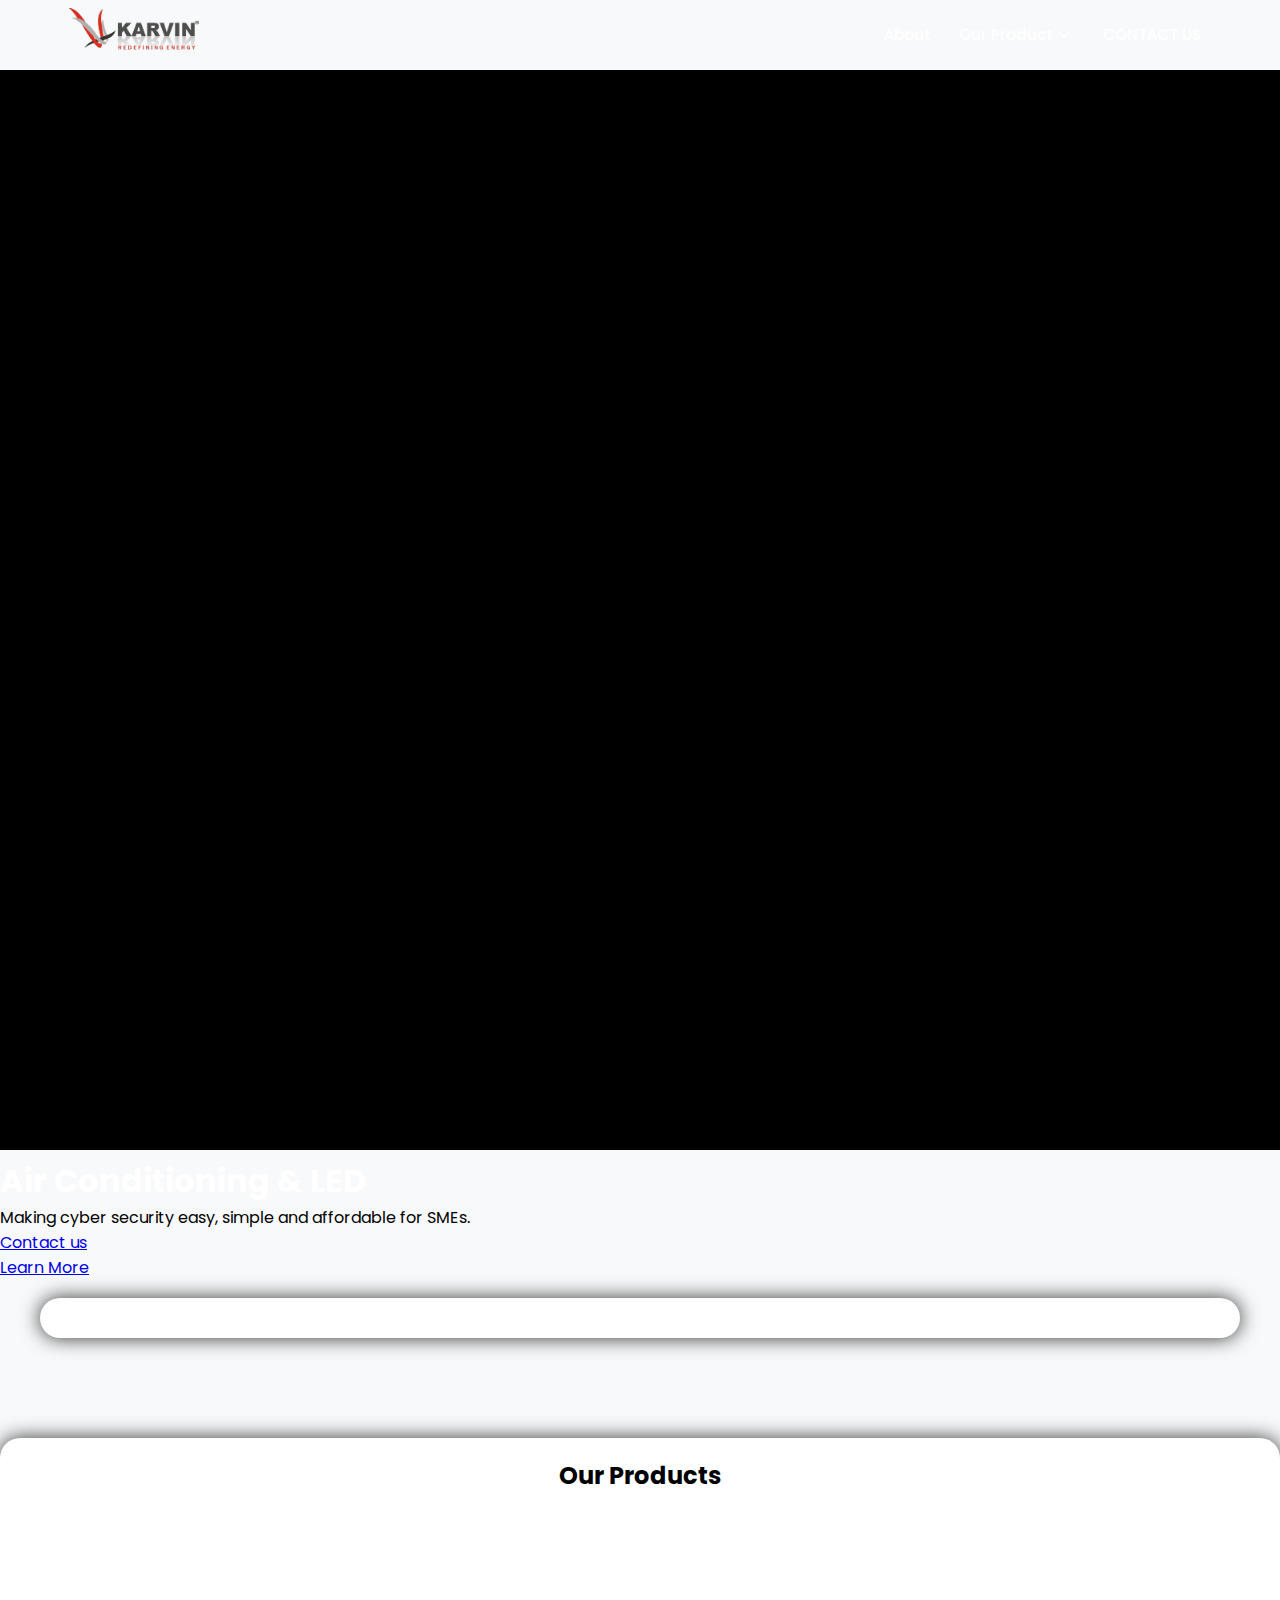
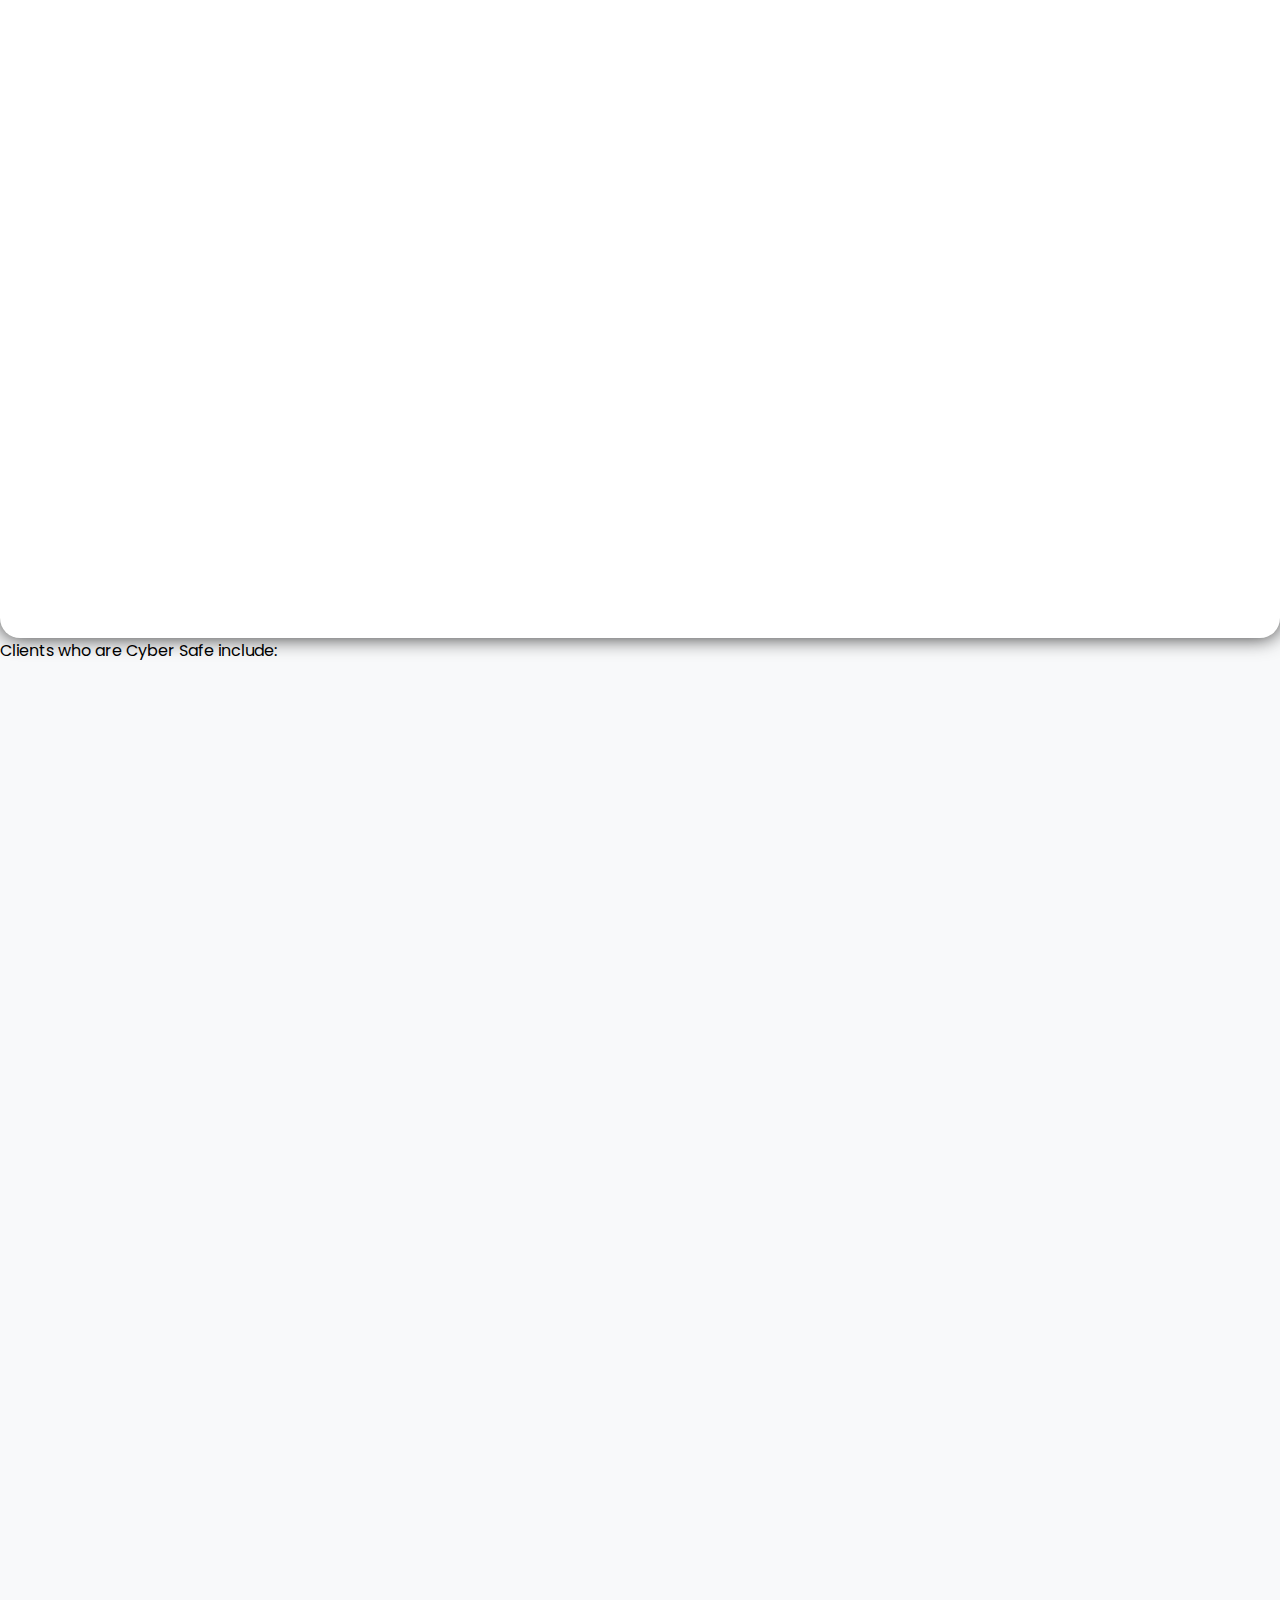
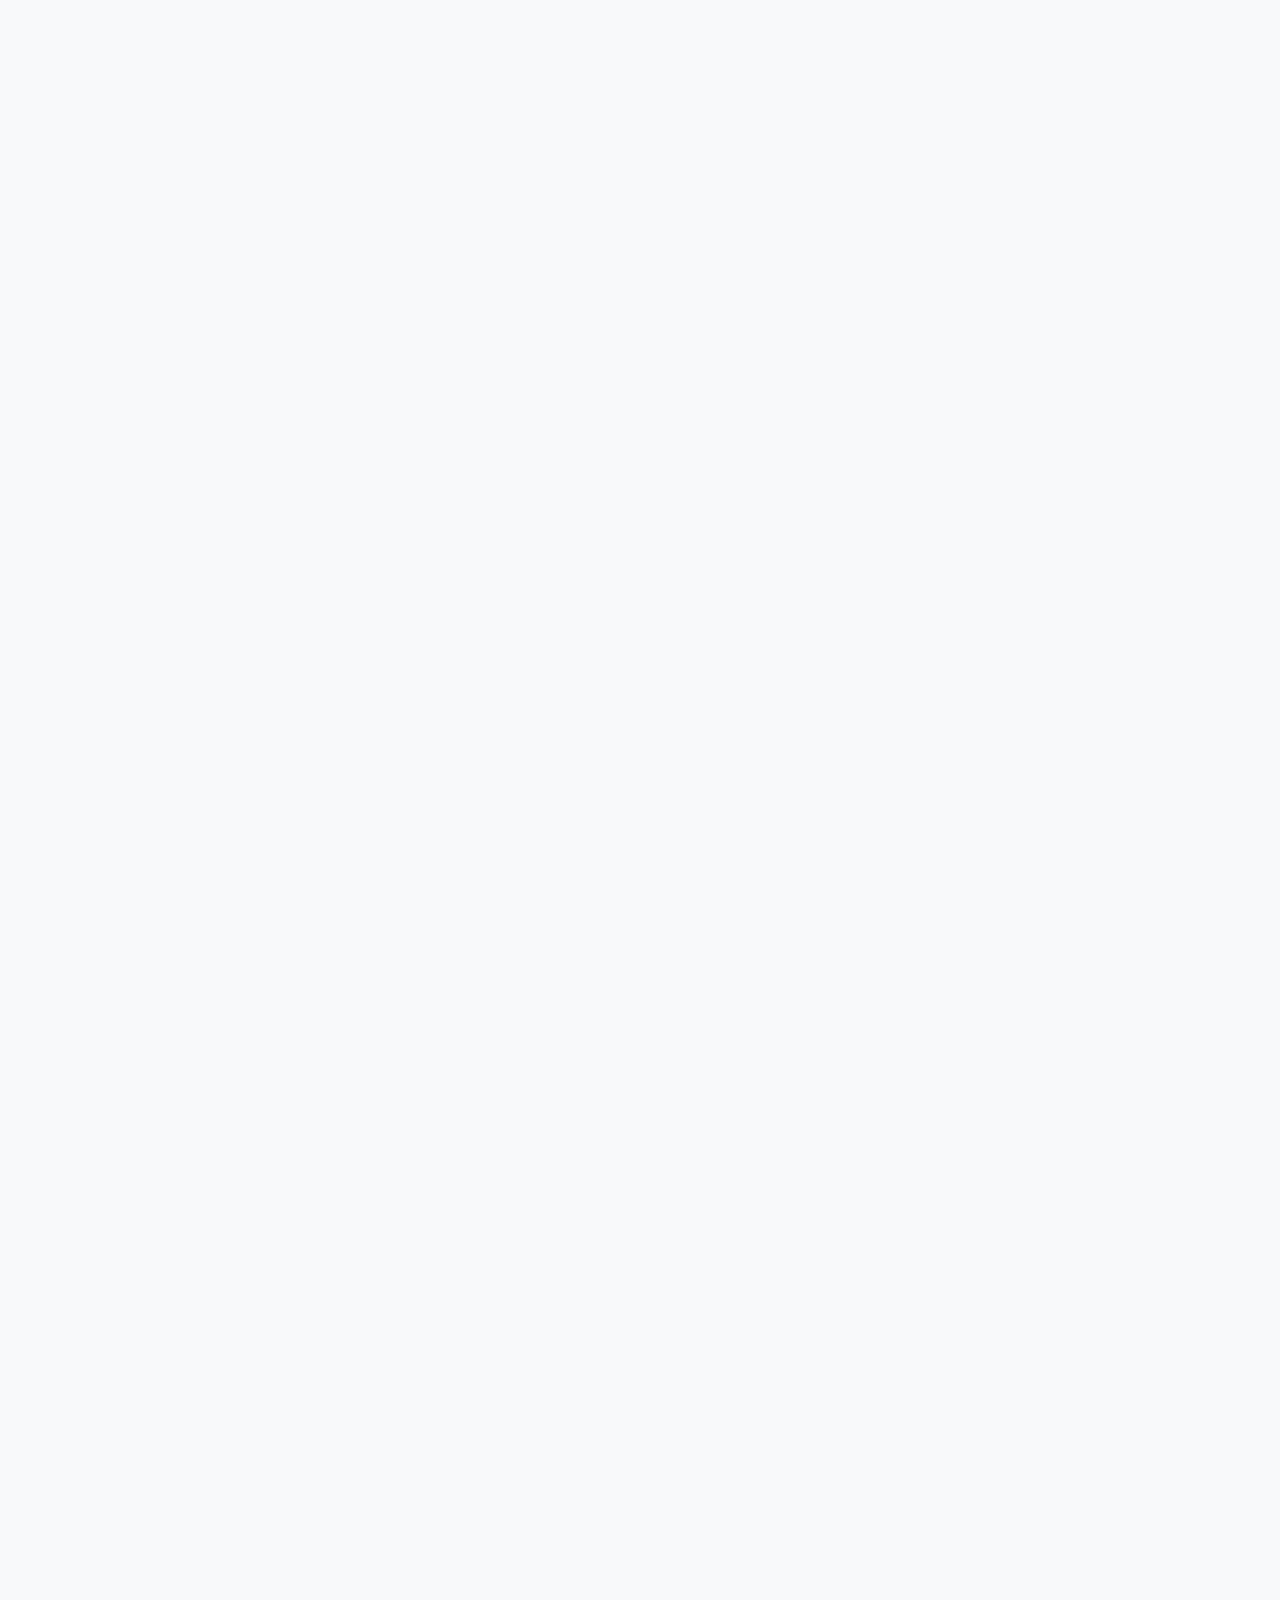
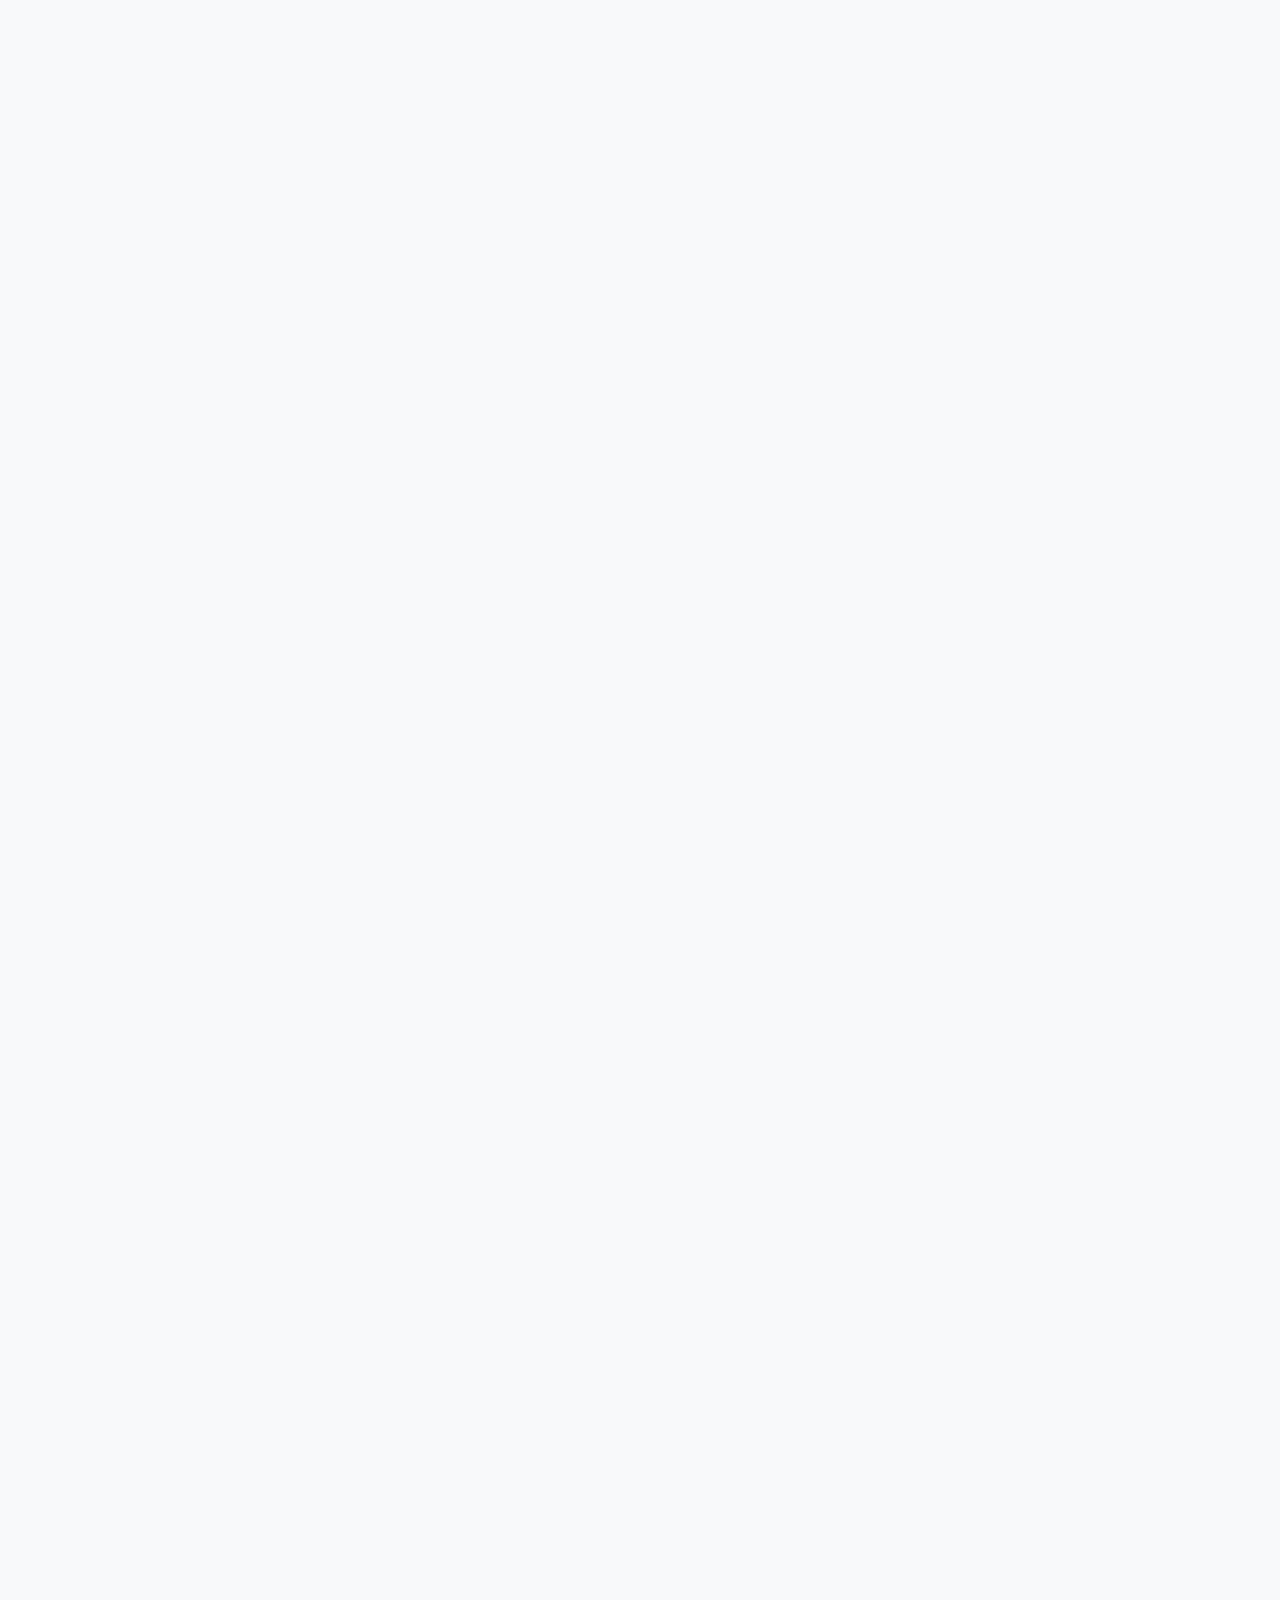
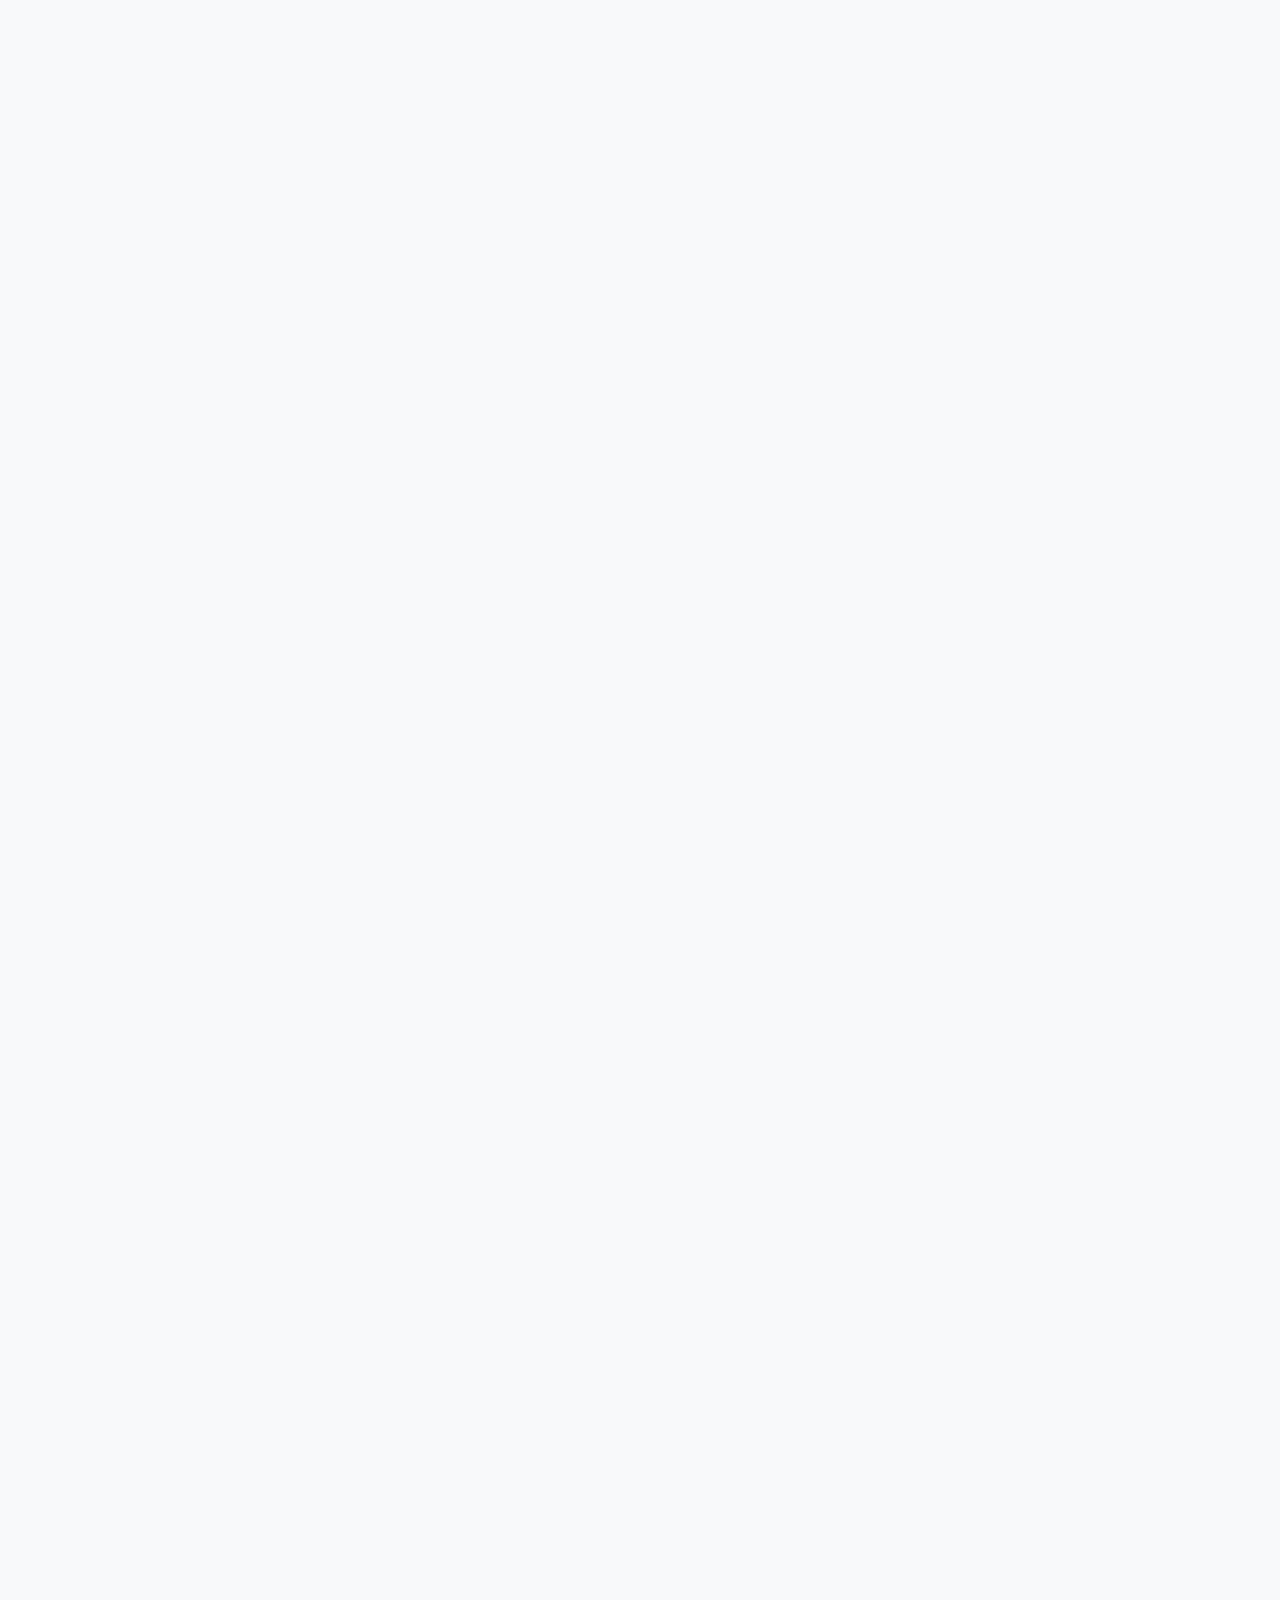
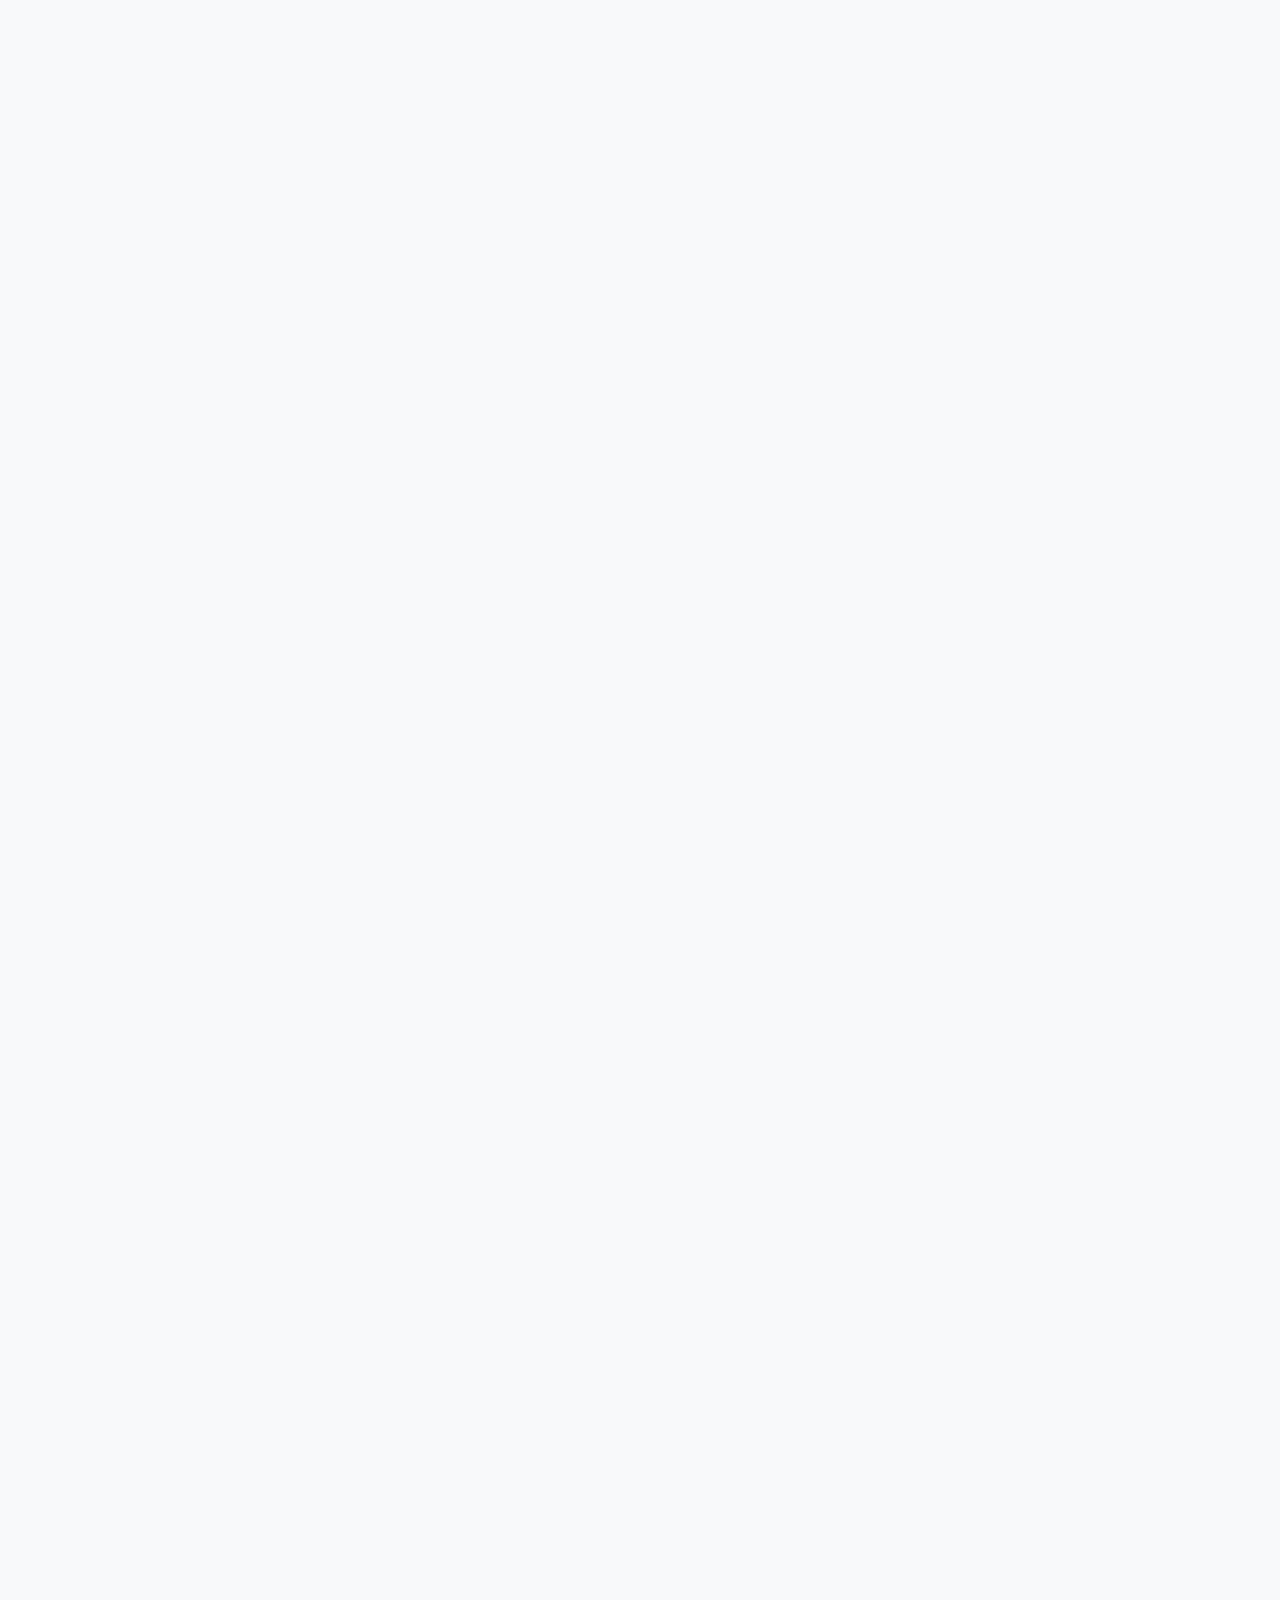
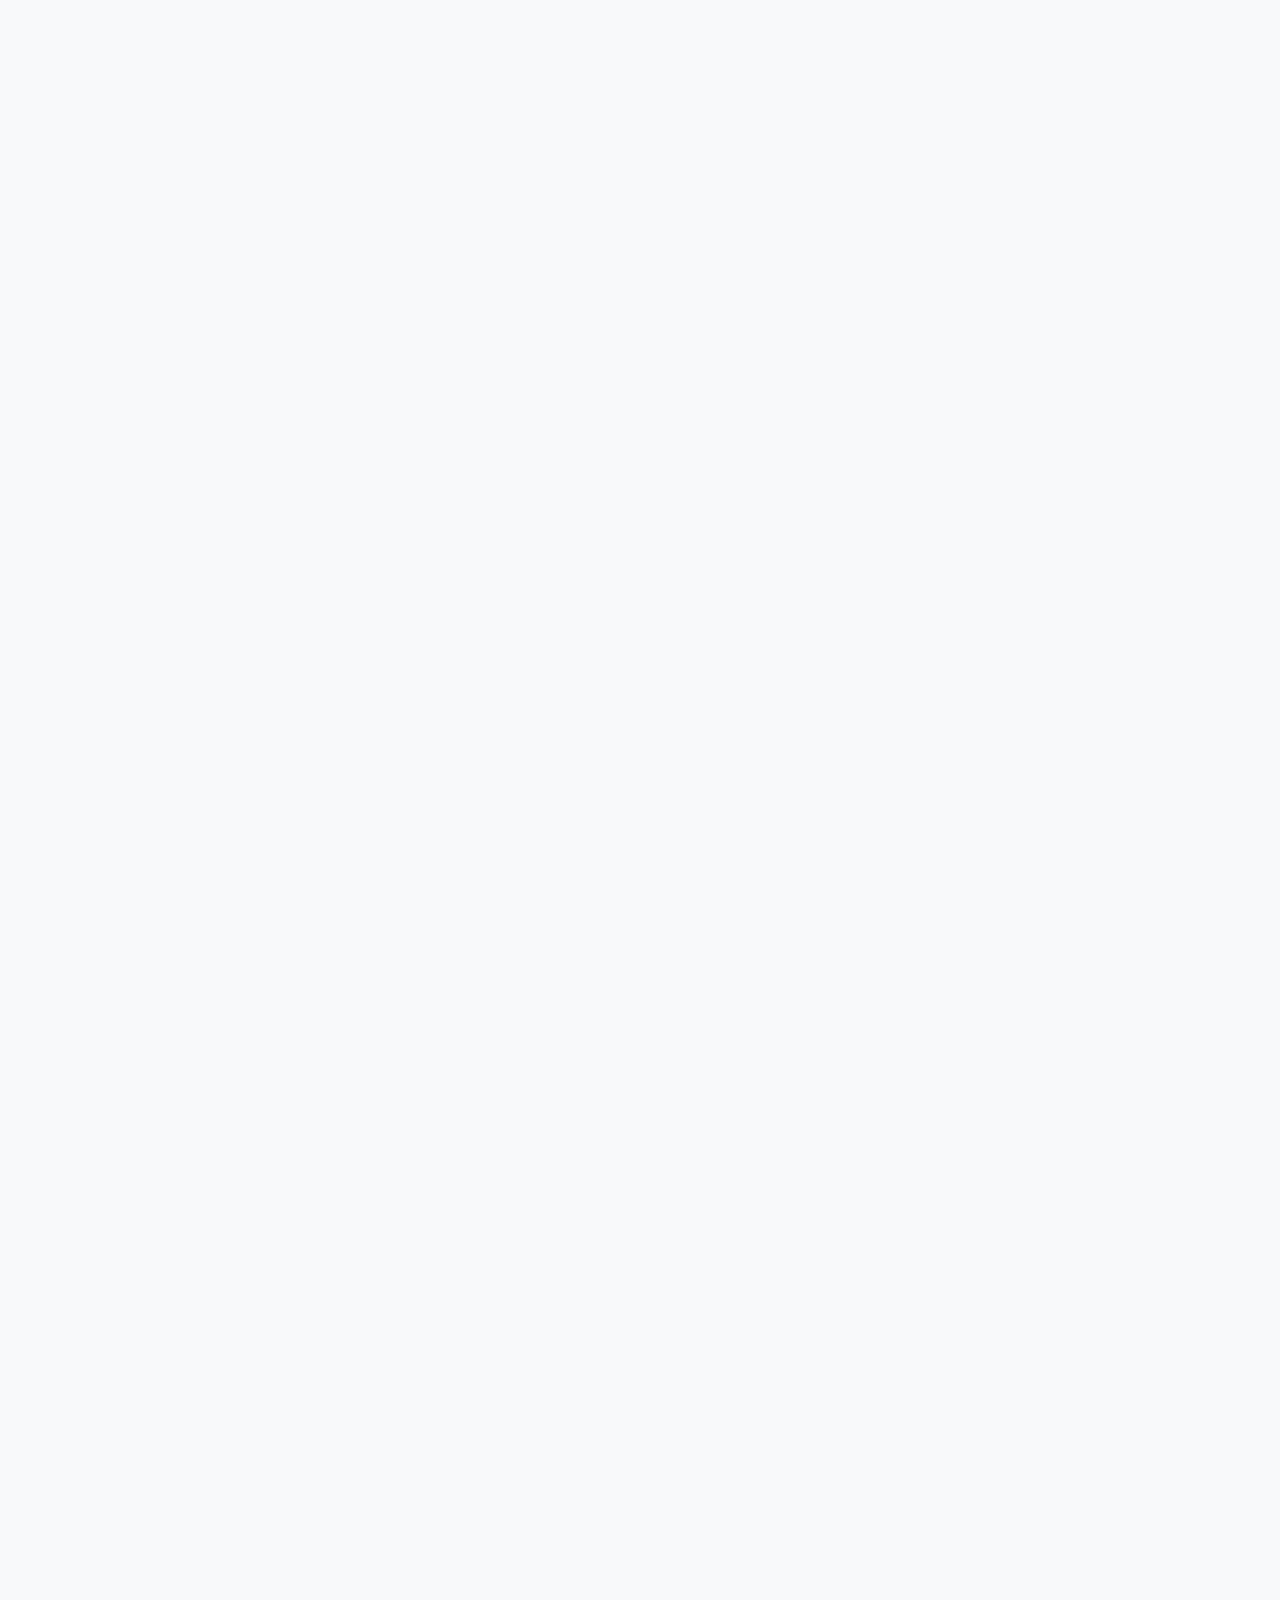
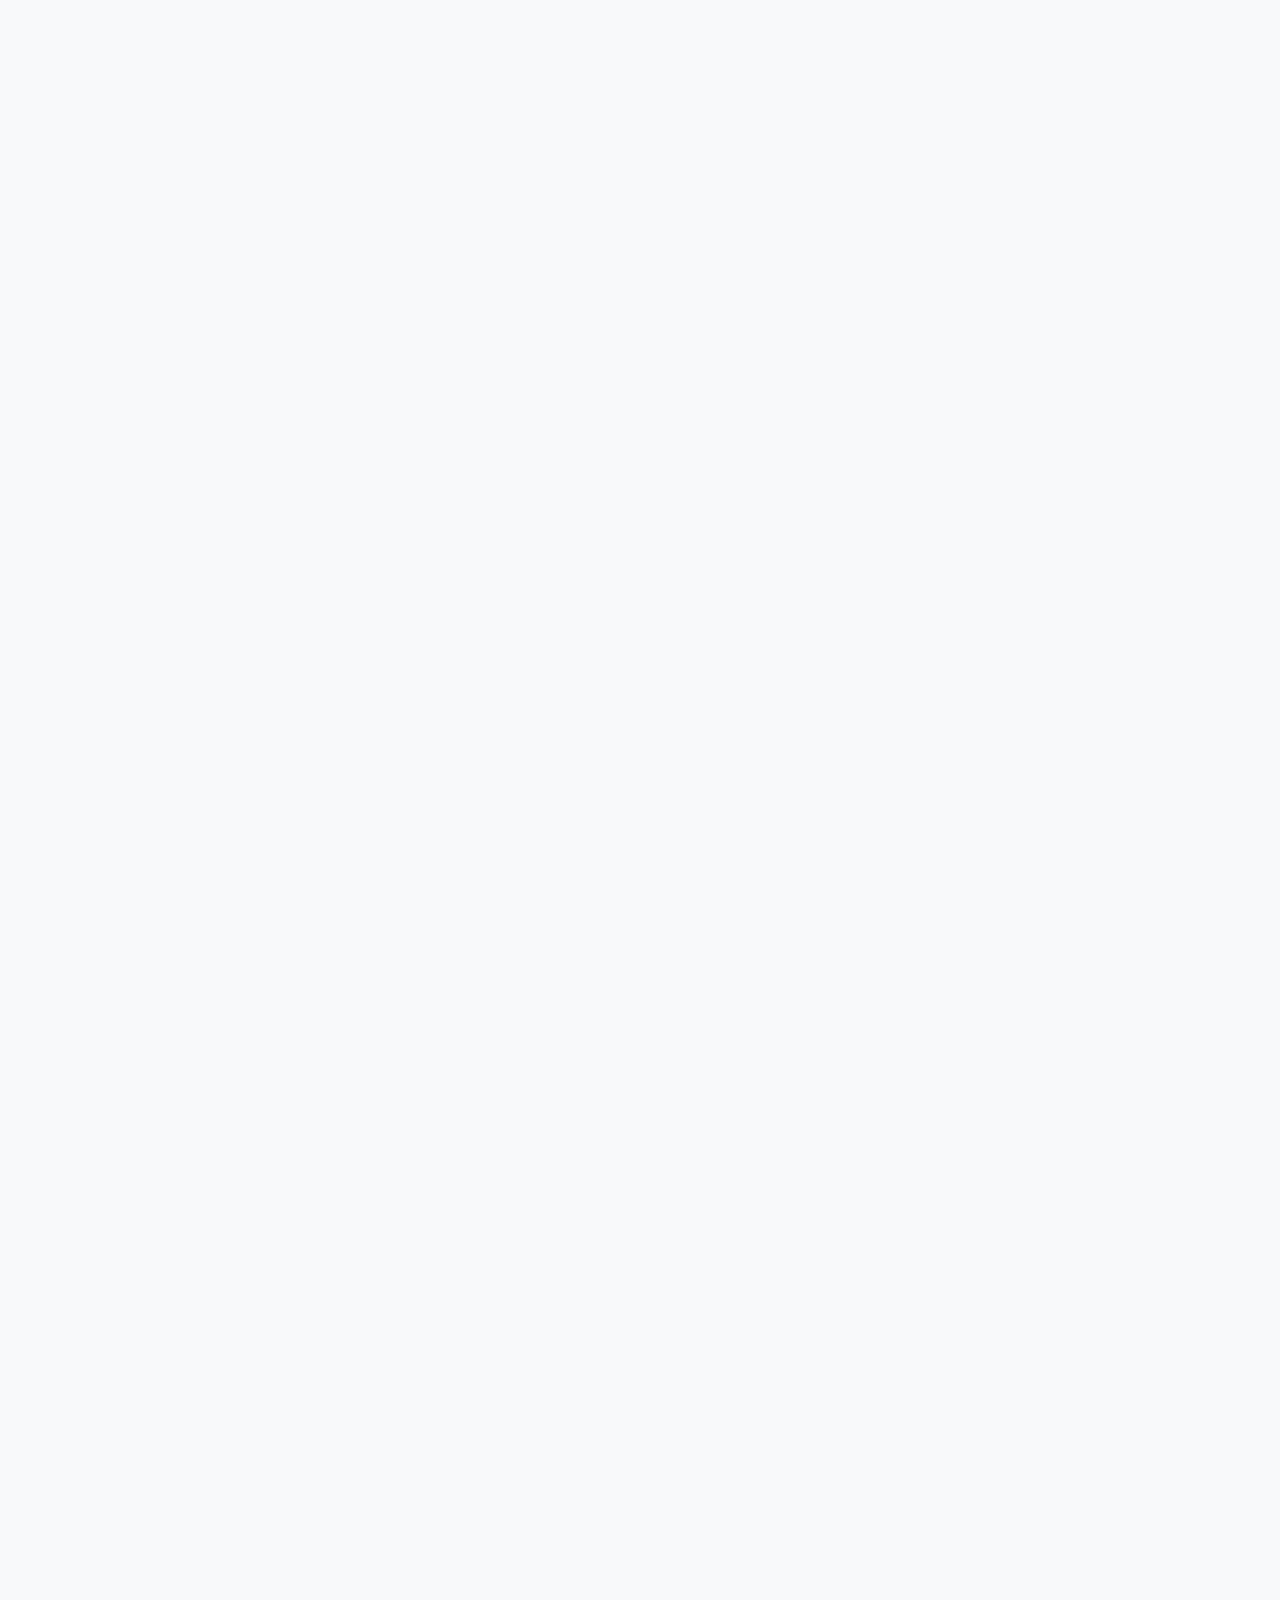
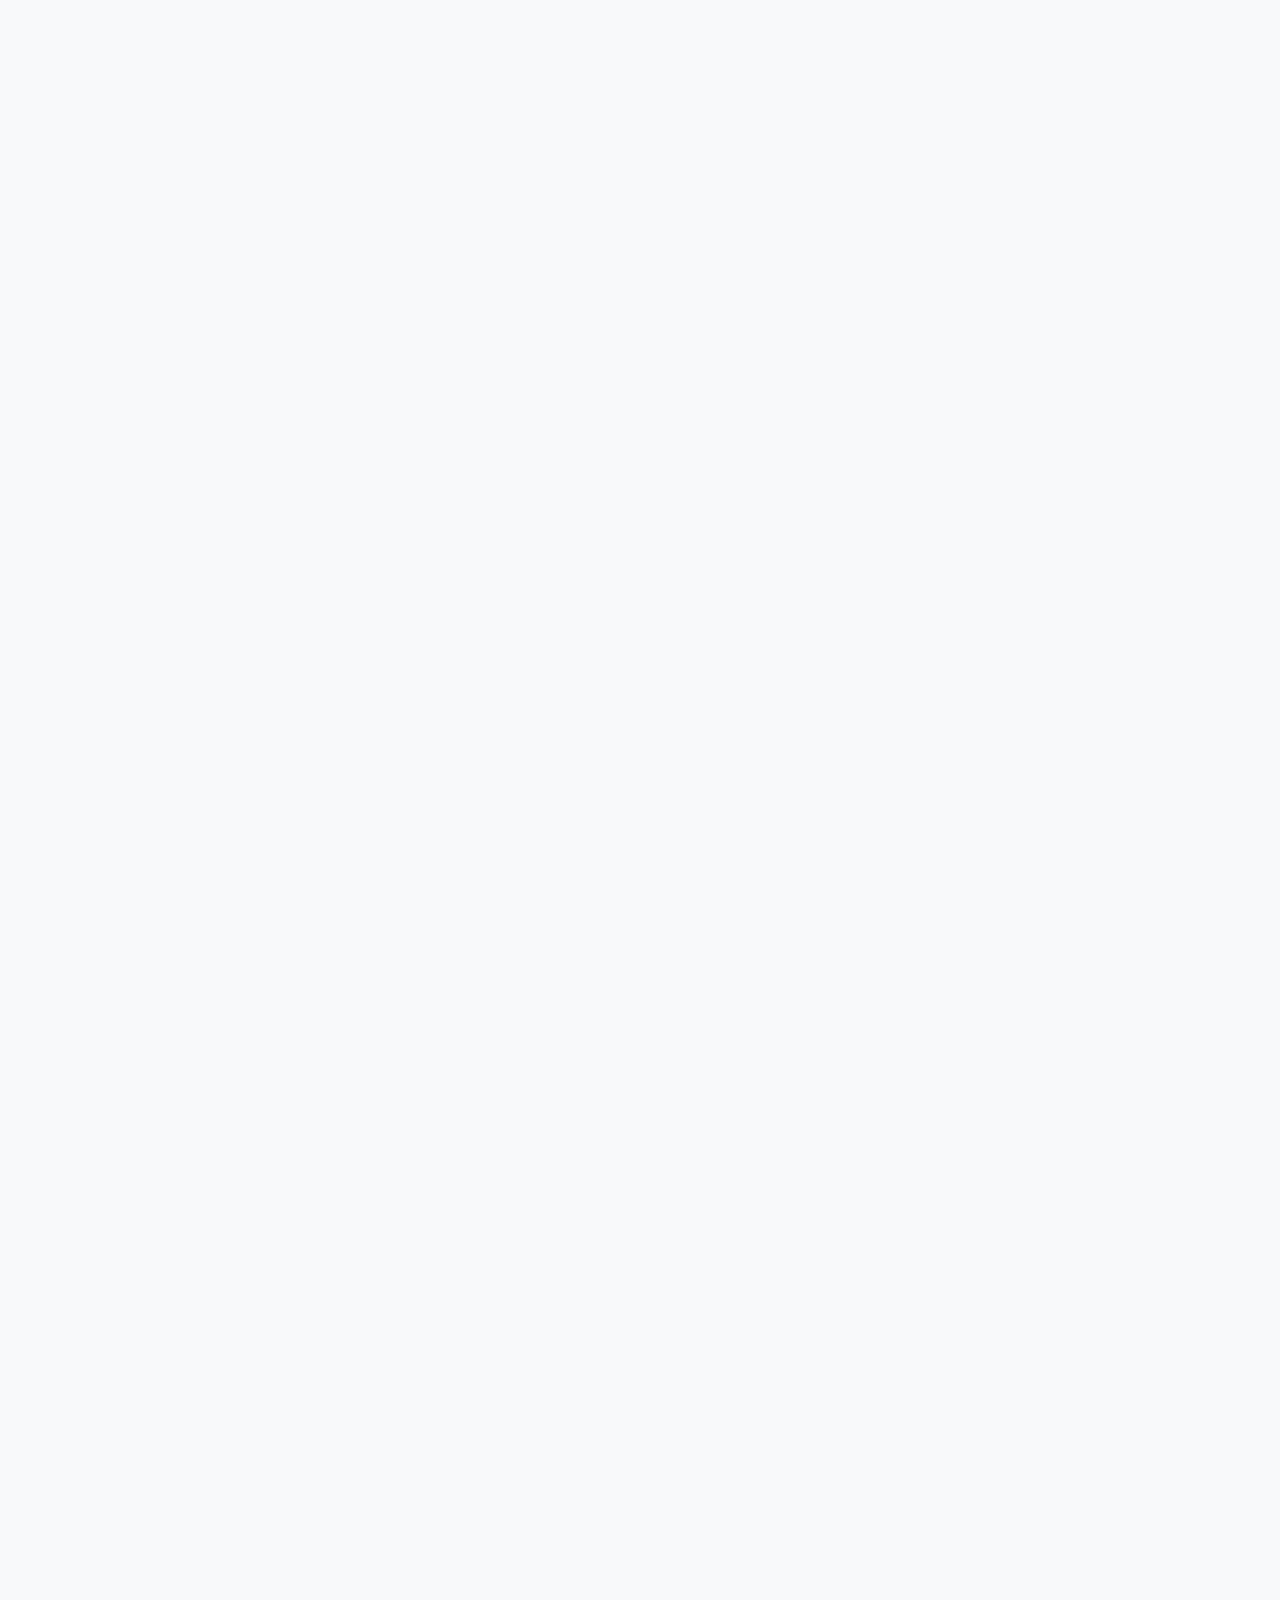
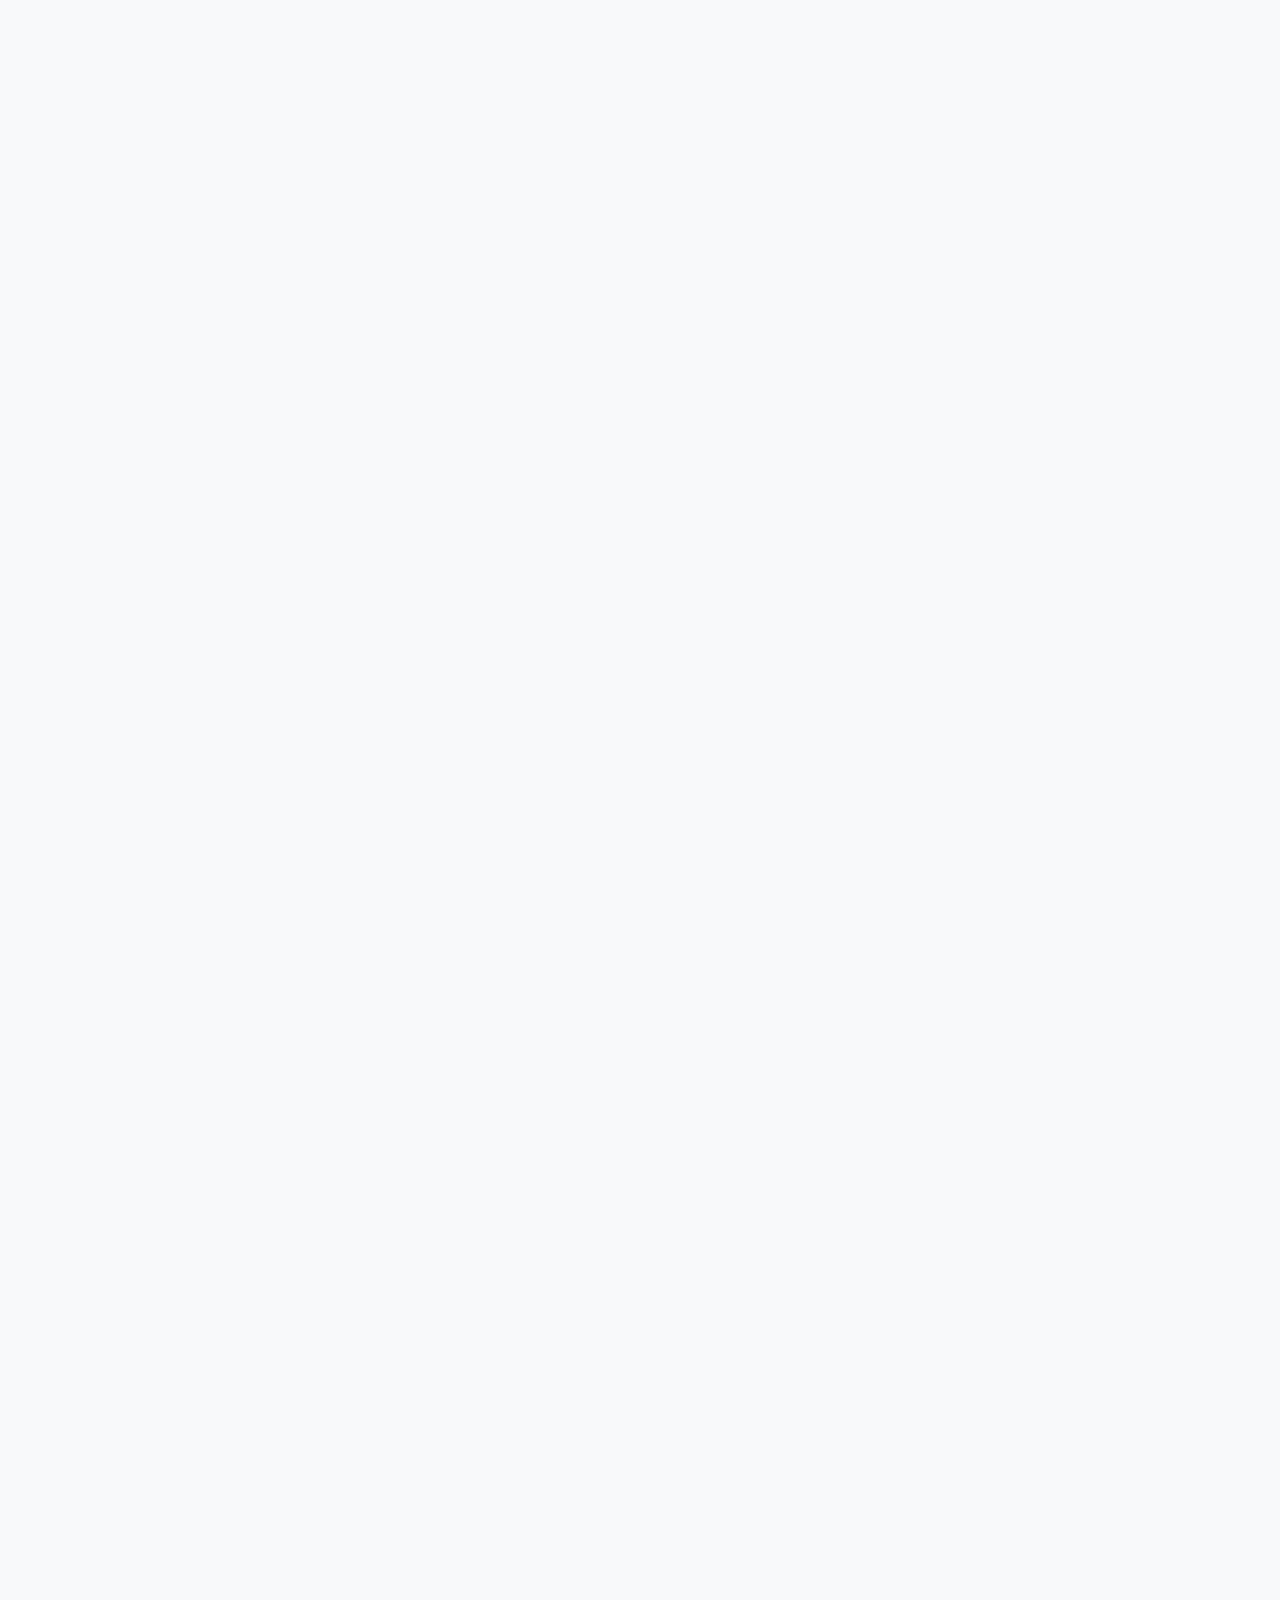
<file: updated/index.html>
<!DOCTYPE html>
<html lang="en-US">
  <head>
    <meta charset="UTF-8">
    <link rel="stylesheet" href="./css/navbar.css">
    <!-- Boxicons CDN Link -->
    <link href='https://unpkg.com/boxicons@2.0.7/css/boxicons.min.css' rel='stylesheet'>
     <meta name="viewport" content="width=device-width, initial-scale=1.0">
    <meta charset="UTF-8" />
    <meta name="viewport" content="width=device-width, initial-scale=1" />
    <title>MELIUS CyberSafe</title>
    <link rel="stylesheet" href="./pages/ImageScroll.css"/>
    <link rel="stylesheet" href="./css/all.css"/>
  
    <meta
      name="robots"
      content="max-snippet:-1,max-image-preview:large,max-video-preview:-1"
    />
    <script type="text/worker" id="nitro-web-worker">
      var preloadRequests=0;
      var remainingCount={};
      var baseURI="";
      self.onmessage=function(e){switch(e.data.cmd){case"RESOURCE_PRELOAD":var o=e.data.requestId;
      remainingCount[o]=0;e.data.resources.forEach(function(e){preload(e,function(o){return function(){console.log(o+" DONE: "+e);
      if(--remainingCount[o]==0){self.postMessage({cmd:"RESOURCE_PRELOAD",requestId:o})}}}(o));
      remainingCount[o]++});break;case"SET_BASEURI":baseURI=e.data.uri;break}};
      async function preload(e,o){if(typeof URL!=="undefined"&&baseURI){try{var a=new URL(e,baseURI);e=a.href}catch(e){console.log("Worker error: "+e.message)}}console.log("Preloading "+e);try{var n=new Request(e,{mode:"no-cors",redirect:"follow"});await fetch(n);o()}catch(a){console.log(a);var r=new XMLHttpRequest;r.responseType="blob";r.onload=o;r.onerror=o;r.open("GET",e,true);r.send()}}
    </script>
    <script id="nprl">
      (() => {
        if (window.NPRL != undefined) return;
        (function (e) {
          var t = e.prototype;
          t.after ||
            (t.after = function () {
              var e,
                t = arguments,
                n = t.length,
                r = 0,
                i = this,
                o = i.parentNode,
                a = Node,
                c = String,
                u = document;
              if (o !== null) {
                while (r < n) {
                  (e = t[r]) instanceof a
                    ? (i = i.nextSibling) !== null
                      ? o.insertBefore(e, i)
                      : o.appendChild(e)
                    : o.appendChild(u.createTextNode(c(e)));
                  ++r;
                }
              }
            });
        })(Element);
        var e, t;
        e = t = (function () {
          var t = false;
          var r = window.URL || window.webkitURL;
          var i = true;
          var o = true;
          var a = 2;
          var c = null;
          var u = null;
          var d;
          var s;
          var l = null;
          var f = null;
          var v = null;
          var m = {
            touch: ["touchmove", "touchend"],
            default: ["mousemove", "click", "keydown", "wheel"],
          };
          var p = true;
          var h = [];
          var g = false;
          var E = [];
          var y = 0;
          var b = 0;
          var w = false;
          var N = 0;
          var L = null;
          var S = false;
          var R = false;
          var T = false;
          var O = [];
          var A = [];
          var P = [];
          var I = [];
          var C = false;
          var k = {};
          var M = "noModule" in HTMLScriptElement.prototype;
          var x =
            requestAnimationFrame ||
            mozRequestAnimationFrame ||
            webkitRequestAnimationFrame ||
            msRequestAnimationFrame;
          function j(e, t) {
            if (!k[e]) {
              k[e] = [];
            }
            k[e].push(t);
          }
          function B(e, t) {
            if (k[e]) {
              var n = 0,
                r = k[e];
              for (var n = 0; n < r.length; n++) {
                r[n].call(this, t);
              }
            }
          }
          function q() {
            (function (e, t) {
              var r = null;
              var i = function (e) {
                r(e);
              };
              var o = null;
              var a = {};
              var c = null;
              var u = null;
              var d = 0;
              e.addEventListener(t, function (r) {
                if (["load", "DOMContentLoaded"].indexOf(t) != -1) {
                  if (u) {
                    G(function () {
                      e.triggerNitroEvent(t);
                    });
                  }
                  c = true;
                } else if (t == "readystatechange") {
                  d++;
                  n.ogReadyState = d == 1 ? "interactive" : "complete";
                  if (u && u >= d) {
                    n.documentReadyState = n.ogReadyState;
                    G(function () {
                      e.triggerNitroEvent(t);
                    });
                  }
                }
              });
              e.addEventListener(t + "Nitro", function (e) {
                if (["load", "DOMContentLoaded"].indexOf(t) != -1) {
                  if (!c) {
                    e.preventDefault();
                    e.stopImmediatePropagation();
                  } else {
                  }
                  u = true;
                } else if (t == "readystatechange") {
                  u = n.documentReadyState == "interactive" ? 1 : 2;
                  if (d < u) {
                    e.preventDefault();
                    e.stopImmediatePropagation();
                  }
                }
              });
              switch (t) {
                case "load":
                  o = "onload";
                  break;
                case "readystatechange":
                  o = "onreadystatechange";
                  break;
                case "pageshow":
                  o = "onpageshow";
                  break;
                default:
                  o = null;
                  break;
              }
              if (o) {
                Object.defineProperty(e, o, {
                  get: function () {
                    return r;
                  },
                  set: function (n) {
                    if (typeof n !== "function") {
                      r = null;
                      e.removeEventListener(t + "Nitro", i);
                    } else {
                      if (!r) {
                        e.addEventListener(t + "Nitro", i);
                      }
                      r = n;
                    }
                  },
                });
              }
              Object.defineProperty(e, "addEventListener" + t, {
                value: function (r) {
                  if (
                    r != t ||
                    !n.startedScriptLoading ||
                    (document.currentScript &&
                      document.currentScript.hasAttribute("nitro-exclude"))
                  ) {
                  } else {
                    arguments[0] += "Nitro";
                  }
                  e.ogAddEventListener.apply(e, arguments);
                  a[arguments[1]] = arguments[0];
                },
              });
              Object.defineProperty(e, "removeEventListener" + t, {
                value: function (t) {
                  var n = a[arguments[1]];
                  arguments[0] = n;
                  e.ogRemoveEventListener.apply(e, arguments);
                },
              });
              Object.defineProperty(e, "triggerNitroEvent" + t, {
                value: function (t, n) {
                  n = n || e;
                  var r = new Event(t + "Nitro", { bubbles: true });
                  r.isNitroPack = true;
                  Object.defineProperty(r, "type", {
                    get: function () {
                      return t;
                    },
                    set: function () {},
                  });
                  Object.defineProperty(r, "target", {
                    get: function () {
                      return n;
                    },
                    set: function () {},
                  });
                  e.dispatchEvent(r);
                },
              });
              if (typeof e.triggerNitroEvent === "undefined") {
                (function () {
                  var t = e.addEventListener;
                  var n = e.removeEventListener;
                  Object.defineProperty(e, "ogAddEventListener", { value: t });
                  Object.defineProperty(e, "ogRemoveEventListener", {
                    value: n,
                  });
                  Object.defineProperty(e, "addEventListener", {
                    value: function (n) {
                      var r = "addEventListener" + n;
                      if (typeof e[r] !== "undefined") {
                        e[r].apply(e, arguments);
                      } else {
                        t.apply(e, arguments);
                      }
                    },
                    writable: true,
                  });
                  Object.defineProperty(e, "removeEventListener", {
                    value: function (t) {
                      var r = "removeEventListener" + t;
                      if (typeof e[r] !== "undefined") {
                        e[r].apply(e, arguments);
                      } else {
                        n.apply(e, arguments);
                      }
                    },
                  });
                  Object.defineProperty(e, "triggerNitroEvent", {
                    value: function (t, n) {
                      var r = "triggerNitroEvent" + t;
                      if (typeof e[r] !== "undefined") {
                        e[r].apply(e, arguments);
                      }
                    },
                  });
                })();
              }
            }).apply(null, arguments);
          }
          q(window, "load");
          q(window, "pageshow");
          q(window, "DOMContentLoaded");
          q(document, "DOMContentLoaded");
          q(document, "readystatechange");
          try {
            var D = new Worker(
              r.createObjectURL(
                new Blob(
                  [document.getElementById("nitro-web-worker").textContent],
                  { type: "text/javascript" }
                )
              )
            );
          } catch (e) {
            var D = new Worker(
              "data:text/javascript;base64," +
                btoa(document.getElementById("nitro-web-worker").textContent)
            );
          }
          D.onmessage = function (e) {
            if (e.data.cmd == "RESOURCE_PRELOAD") {
              B(e.data.requestId, e);
            }
          };
          if (typeof document.baseURI !== "undefined") {
            D.postMessage({ cmd: "SET_BASEURI", uri: document.baseURI });
          }
          var H = function (e) {
            if (--y == 0) {
              G(Y);
            }
          };
          var U = function (e) {
            e.target.removeEventListener("load", U);
            e.target.removeEventListener("error", U);
            e.target.removeEventListener("nitroTimeout", U);
            if (e.type != "nitroTimeout") {
              clearTimeout(e.target.nitroTimeout);
            }
            if (--b == 0 && y == 0) {
              G(F);
            }
          };
          var _ = function (e) {
            var t = e.textContent;
            try {
              var n = r.createObjectURL(
                new Blob([t.replace(/^(?:<!--)?(.*?)(?:-->)?$/gm, "$1")], {
                  type: "text/javascript",
                })
              );
            } catch (e) {
              var n =
                "data:text/javascript;base64," +
                btoa(t.replace(/^(?:<!--)?(.*?)(?:-->)?$/gm, "$1"));
            }
            return n;
          };
          var Y = function () {
            n.documentReadyState = "interactive";
            document.triggerNitroEvent("readystatechange");
            document.triggerNitroEvent("DOMContentLoaded");
            if (window.pageYOffset || window.pageXOffset) {
              window.dispatchEvent(new Event("scroll"));
            }
            R = true;
            G(function () {
              if (b == 0) {
                G(F);
              }
              G(X);
            });
          };
          var F = function () {
            if (!R || S) return;
            S = true;
            L.disconnect();
            V();
            n.documentReadyState = "complete";
            document.triggerNitroEvent("readystatechange");
            window.triggerNitroEvent("load", document);
            window.triggerNitroEvent("pageshow", document);
            if (window.pageYOffset || window.pageXOffset || location.hash) {
              let e =
                typeof history.scrollRestoration !== "undefined" &&
                history.scrollRestoration == "auto";
              if (
                e &&
                typeof NPSH !== "undefined" &&
                NPSH.getScrollPos() > 0 &&
                window.pageYOffset > document.documentElement.clientHeight * 0.5
              ) {
                window.scrollTo(0, NPSH.getScrollPos());
              } else if (location.hash) {
                try {
                  let e = document.querySelector(location.hash);
                  if (e) {
                    e.scrollIntoView();
                  }
                } catch (e) {}
              }
            }
            var e = null;
            if (a == 1) {
              e = ee;
            } else {
              e = er;
            }
            G(e);
          };
          var G = function (e) {
            setTimeout(e, 0);
          };
          var W = function (e) {
            if (e.type == "touchend" || e.type == "click") {
              v = e;
            }
          };
          var X = function () {
            if (v) {
              setTimeout(
                (function (e) {
                  return function () {
                    var t = function (e, t, n) {
                      var r = new Event(e, { bubbles: true, cancelable: true });
                      if (e == "click") {
                        r.clientX = t;
                        r.clientY = n;
                      } else {
                        r.touches = [{ clientX: t, clientY: n }];
                      }
                      return r;
                    };
                    var n;
                    if (e.type == "touchend") {
                      var r = e.changedTouches[0];
                      n = document.elementFromPoint(r.clientX, r.clientY);
                      n.dispatchEvent(t("touchstart"), r.clientX, r.clientY);
                      n.dispatchEvent(t("touchend"), r.clientX, r.clientY);
                      n.dispatchEvent(t("click"), r.clientX, r.clientY);
                    } else if (e.type == "click") {
                      n = document.elementFromPoint(e.clientX, e.clientY);
                      n.dispatchEvent(t("click"), e.clientX, e.clientY);
                    }
                  };
                })(v),
                150
              );
              v = null;
            }
          };
          var K = function (e) {
            if (
              (e.tagName == "SCRIPT" &&
                !e.hasAttribute("data-nitro-for-id") &&
                !e.hasAttribute("nitro-document-write")) ||
              (e.tagName == "IMG" &&
                (e.hasAttribute("src") || e.hasAttribute("srcset"))) ||
              (e.tagName == "IFRAME" && e.hasAttribute("src")) ||
              (e.tagName == "LINK" &&
                e.hasAttribute("href") &&
                e.hasAttribute("rel") &&
                e.getAttribute("rel") == "stylesheet")
            ) {
              var t = "";
              switch (e.tagName) {
                case "LINK":
                  t = e.href;
                  break;
                case "IMG":
                  if (I.indexOf(e) > -1) return;
                  t = e.srcset || e.src;
                  break;
                default:
                  t = e.src;
                  break;
              }
              var n = e.getAttribute("type");
              if (!t && e.tagName !== "SCRIPT") return;
              if (
                (e.tagName == "IMG" || e.tagName == "LINK") &&
                (t.indexOf("data:") === 0 || t.indexOf("blob:") === 0)
              )
                return;
              if (
                e.tagName == "SCRIPT" &&
                n &&
                n !== "text/javascript" &&
                n !== "application/javascript"
              ) {
                if (n !== "module" || !M) return;
              }
              if (e.tagName === "SCRIPT") {
                if (I.indexOf(e) > -1) return;
                if (e.noModule && M) {
                  return;
                }
                if (!e.src) {
                  if (e.textContent.length > 0) {
                    e.textContent +=
                      "\n;if(document.currentScript.nitroTimeout) {clearTimeout(document.currentScript.nitroTimeout);}; setTimeout(function() { this.dispatchEvent(new Event('load')); }.bind(document.currentScript), 0);";
                  } else {
                    return;
                  }
                } else {
                }
                I.push(e);
              }
              if (!e.hasOwnProperty("nitroTimeout")) {
                b++;
                e.addEventListener("load", U, true);
                e.addEventListener("error", U, true);
                e.addEventListener("nitroTimeout", U, true);
                e.nitroTimeout = setTimeout(function () {
                  console.log("Resource timed out", e);
                  e.dispatchEvent(new Event("nitroTimeout"));
                }, 5e3);
              }
            }
          };
          var Q = function (e) {
            if (e.hasOwnProperty("nitroTimeout") && e.nitroTimeout) {
              clearTimeout(e.nitroTimeout);
              e.nitroTimeout = null;
              e.dispatchEvent(new Event("nitroTimeout"));
            }
          };
          document.documentElement.addEventListener(
            "load",
            function (e) {
              if (e.target.tagName == "SCRIPT" || e.target.tagName == "IMG") {
                I.push(e.target);
              }
            },
            true
          );
          document.documentElement.addEventListener(
            "error",
            function (e) {
              if (e.target.tagName == "SCRIPT" || e.target.tagName == "IMG") {
                I.push(e.target);
              }
            },
            true
          );
          var J = [
            "appendChild",
            "replaceChild",
            "insertBefore",
            "prepend",
            "append",
            "before",
            "after",
            "replaceWith",
            "insertAdjacentElement",
          ];
          var $ = function () {
            J.forEach(function (e) {
              HTMLElement.prototype["og" + e] = HTMLElement.prototype[e];
              HTMLElement.prototype[e] = function (...t) {
                if (this.parentNode || this === document.documentElement) {
                  switch (e) {
                    case "replaceChild":
                    case "insertBefore":
                      t.pop();
                      break;
                    case "insertAdjacentElement":
                      t.shift();
                      break;
                  }
                  t.forEach(function (e) {
                    if (!e) return;
                    if (e.tagName == "SCRIPT") {
                      K(e);
                    } else {
                      if (e.children && e.children.length > 0) {
                        e.querySelectorAll("script").forEach(K);
                      }
                    }
                  });
                }
                return this["og" + e].apply(this, arguments);
              };
            });
          };
          var V = function () {
            J.forEach(function (e) {
              HTMLElement.prototype[e] = HTMLElement.prototype["og" + e];
            });
          };
          var z = async function () {
            if (o) {
              ec(d);
              ec(W);
              if (l) {
                clearTimeout(l);
                l = null;
              }
            }
            if (N === 1) {
              w = true;
              return;
            } else if (N === 0) {
              N = -1;
            }
            n.startedScriptLoading = true;
            Object.defineProperty(document, "readyState", {
              get: function () {
                return n.documentReadyState;
              },
              set: function () {},
            });
            var e = document.documentElement;
            var t = {
              attributes: true,
              attributeFilter: ["src"],
              childList: true,
              subtree: true,
            };
            L = new MutationObserver(function (e, t) {
              e.forEach(function (e) {
                if (e.type == "childList" && e.addedNodes.length > 0) {
                  e.addedNodes.forEach(function (e) {
                    if (!document.documentElement.contains(e)) {
                      return;
                    }
                    if (
                      e.tagName == "IMG" ||
                      e.tagName == "IFRAME" ||
                      e.tagName == "LINK"
                    ) {
                      K(e);
                    }
                  });
                }
                if (e.type == "childList" && e.removedNodes.length > 0) {
                  e.removedNodes.forEach(function (e) {
                    if (e.tagName == "IFRAME" || e.tagName == "LINK") {
                      Q(e);
                    }
                  });
                }
                if (e.type == "attributes") {
                  var t = e.target;
                  if (!document.documentElement.contains(t)) {
                    return;
                  }
                  if (
                    t.tagName == "IFRAME" ||
                    t.tagName == "LINK" ||
                    t.tagName == "IMG" ||
                    t.tagName == "SCRIPT"
                  ) {
                    K(t);
                  }
                }
              });
            });
            L.observe(e, t);
            $();
            await Promise.all(O);
            var r = E.shift();
            var i = null;
            var a = false;
            while (r) {
              var c;
              var u = JSON.parse(atob(r.meta));
              var s = u.delay;
              if (r.type == "inline") {
                var f = document.getElementById(r.id);
                if (f) {
                  f.remove();
                } else {
                  r = E.shift();
                  continue;
                }
                c = _(f);
                if (c === false) {
                  r = E.shift();
                  continue;
                }
              } else {
                c = r.src;
              }
              if (
                !a &&
                r.type != "inline" &&
                (typeof u.attributes.async != "undefined" ||
                  typeof u.attributes.defer != "undefined")
              ) {
                if (i === null) {
                  i = r;
                } else if (i === r) {
                  a = true;
                }
                if (!a) {
                  E.push(r);
                  r = E.shift();
                  continue;
                }
              }
              var v = document.createElement("script");
              v.src = c;
              v.setAttribute("data-nitro-for-id", r.id);
              for (var m in u.attributes) {
                try {
                  if (u.attributes[m] === false) {
                    v.setAttribute(m, "");
                  } else {
                    v.setAttribute(m, u.attributes[m]);
                  }
                } catch (e) {
                  console.log("Error while setting script attribute", v, e);
                }
              }
              v.async = false;
              if (u.canonicalLink != "") {
                ((e) => {
                  Object.defineProperty(v, "src", {
                    get: function () {
                      return e.canonicalLink;
                    },
                    set: function () {},
                  });
                })(u);
              }
              if (s) {
                setTimeout(
                  function (e, t) {
                    var n = document.querySelector(
                      "[data-nitro-marker-id='" + t + "']"
                    );
                    if (n) {
                      n.after(e);
                    } else {
                      document.head.appendChild(e);
                    }
                  }.bind(null, v, r.id),
                  s
                );
              } else {
                v.addEventListener("load", H);
                v.addEventListener("error", H);
                if (!v.noModule || !M) {
                  y++;
                }
                var p = document.querySelector(
                  "[data-nitro-marker-id='" + r.id + "']"
                );
                if (p) {
                  G(
                    (function (e, t) {
                      return function () {
                        e.after(t);
                      };
                    })(p, v)
                  );
                } else {
                  G(
                    (function (e) {
                      return function () {
                        document.head.appendChild(e);
                      };
                    })(v)
                  );
                }
              }
              r = E.shift();
            }
          };
          var Z = function () {
            var e = document.getElementById("nitro-deferred-styles");
            var t = document.createElement("div");
            t.innerHTML = e.textContent;
            return t;
          };
          var ee = async function (e) {
            isPreload = e && e.type == "NitroPreload";
            if (!isPreload) {
              N = -1;
              p = false;
              if (o) {
                ec(d);
                ec(W);
                if (l) {
                  clearTimeout(l);
                  l = null;
                }
              }
            }
            if (g === false) {
              var t = Z();
              let e = t.querySelectorAll('style,link[rel="stylesheet"]');
              g = e.length;
              if (g) {
                let e = document.getElementById("nitro-deferred-styles-marker");
                e.replaceWith.apply(e, t.childNodes);
              } else if (isPreload) {
                G(ei);
              } else {
                eo();
              }
            } else if (g === 0 && !isPreload) {
              eo();
            }
          };
          var et = function () {
            var e = Z();
            var t = e.childNodes;
            var n;
            var r = [];
            for (var i = 0; i < t.length; i++) {
              n = t[i];
              if (n.href) {
                r.push(n.href);
              }
            }
            var o = "css-preload";
            j(o, function (e) {
              ee(new Event("NitroPreload"));
            });
            if (r.length) {
              D.postMessage({
                cmd: "RESOURCE_PRELOAD",
                resources: r,
                requestId: o,
              });
            } else {
              G(function () {
                B(o);
              });
            }
          };
          var en = function () {
            if (N === -1) return;
            N = 1;
            var e = [];
            var t, n;
            for (var r = 0; r < E.length; r++) {
              t = E[r];
              if (t.type != "inline") {
                if (t.src) {
                  n = JSON.parse(atob(t.meta));
                  if (n.delay) continue;
                  if (n.attributes.type && n.attributes.type == "module" && !M)
                    continue;
                  e.push(t.src);
                }
              }
            }
            if (e.length) {
              var i = "js-preload";
              j(i, function (e) {
                N = 2;
                if (w) {
                  G(z);
                }
              });
              D.postMessage({
                cmd: "RESOURCE_PRELOAD",
                resources: e,
                requestId: i,
              });
            }
          };
          var er = function () {
            while (A.length) {
              style = A.shift();
              if (style.hasAttribute("nitropack-onload")) {
                style.setAttribute(
                  "onload",
                  style.getAttribute("nitropack-onload")
                );
                G(
                  (function (e) {
                    return function () {
                      e.dispatchEvent(new Event("load"));
                    };
                  })(style)
                );
              }
            }
            while (P.length) {
              style = P.shift();
              if (style.hasAttribute("nitropack-onerror")) {
                style.setAttribute(
                  "onerror",
                  style.getAttribute("nitropack-onerror")
                );
                G(
                  (function (e) {
                    return function () {
                      e.dispatchEvent(new Event("error"));
                    };
                  })(style)
                );
              }
            }
          };
          var ei = function () {
            if (!C) {
              if (i) {
                G(function () {
                  var e = document.getElementById("nitro-critical-css");
                  if (e) {
                    e.remove();
                  }
                });
              }
              C = true;
              onStylesLoadEvent = new Event("NitroStylesLoaded");
              onStylesLoadEvent.isNitroPack = true;
              window.dispatchEvent(onStylesLoadEvent);
            }
          };
          var eo = function () {
            if (a == 2) {
              G(z);
            } else {
              er();
            }
          };
          var ea = function (e) {
            s.forEach(function (t) {
              document.addEventListener(t, e, true);
            });
          };
          var ec = function (e) {
            s.forEach(function (t) {
              document.removeEventListener(t, e, true);
            });
          };
          return {
            setAutoRemoveCriticalCss: function (e) {
              i = e;
            },
            registerScript: function (e, t, n) {
              E.push({ type: "remote", src: e, id: t, meta: n });
            },
            registerInlineScript: function (e, t) {
              E.push({ type: "inline", id: e, meta: t });
            },
            registerStyle: function (e, t, n) {
              h.push({ href: e, rel: t, media: n });
            },
            onLoadStyle: function (e) {
              A.push(e);
              if (g !== false && --g == 0) {
                G(ei);
                if (p) {
                  p = false;
                } else {
                  eo();
                }
              }
            },
            onErrorStyle: function (e) {
              P.push(e);
              if (g !== false && --g == 0) {
                G(ei);
                if (p) {
                  p = false;
                } else {
                  eo();
                }
              }
            },
            loadJs: function (e, t) {
              if (!e.src) {
                var n = _(e);
                if (n !== false) {
                  e.src = n;
                  e.textContent = "";
                }
              }
              if (t) {
                G(
                  (function (e, t) {
                    return function () {
                      e.after(t);
                    };
                  })(t, e)
                );
              } else {
                G(
                  (function (e) {
                    return function () {
                      document.head.appendChild(e);
                    };
                  })(e)
                );
              }
            },
            loadQueuedResources: async function () {
              window.dispatchEvent(new Event("NitroBootStart"));
              if (f) {
                clearTimeout(f);
                f = null;
              }
              window.removeEventListener("load", e.loadQueuedResources);
              d = a == 1 ? z : ee;
              if (!o || v) {
                G(d);
              } else {
                if (navigator.userAgent.indexOf(" Edge/") == -1) {
                  et();
                  j("css-preload", en);
                }
                ea(d);
                if (u) {
                  if (c) {
                    l = setTimeout(d, c);
                  }
                } else {
                }
              }
            },
            fontPreload: function (e) {
              var t = "critical-fonts";
              j(t, function (e) {
                document.getElementById("nitro-critical-fonts").type =
                  "text/css";
              });
              D.postMessage({
                cmd: "RESOURCE_PRELOAD",
                resources: e,
                requestId: t,
              });
            },
            boot: function () {
              if (t) return;
              t = true;
              T = typeof NPSH !== "undefined" && NPSH.isScrolled();
              let n = document.prerendering;
              if (location.hash || T || n) {
                o = false;
              }
              s = m.default.concat(m.touch);
              f = setTimeout(e.loadQueuedResources, 1500);
              ea(W);
              if (T) {
                e.loadQueuedResources();
              } else {
                window.addEventListener("load", e.loadQueuedResources);
              }
            },
            addPrerequisite: function (e) {
              O.push(e);
            },
          };
        })();
        var n, r;
        n = r = (function () {
          var t = document.write;
          return {
            documentWrite: function (n, r) {
              if (n && n.hasAttribute("nitro-exclude")) {
                return t.call(document, r);
              }
              var i = null;
              if (n.documentWriteContainer) {
                i = n.documentWriteContainer;
              } else {
                i = document.createElement("span");
                n.documentWriteContainer = i;
              }
              var o = null;
              if (n) {
                if (n.hasAttribute("data-nitro-for-id")) {
                  o = document.querySelector(
                    'template[data-nitro-marker-id="' +
                      n.getAttribute("data-nitro-for-id") +
                      '"]'
                  );
                } else {
                  o = n;
                }
              }
              i.innerHTML += r;
              i.querySelectorAll("script").forEach(function (e) {
                e.setAttribute("nitro-document-write", "");
              });
              if (!i.parentNode) {
                if (o) {
                  o.parentNode.insertBefore(i, o);
                } else {
                  document.body.appendChild(i);
                }
              }
              var a = document.createElement("span");
              a.innerHTML = r;
              var c = a.querySelectorAll("script");
              if (c.length) {
                c.forEach(function (t) {
                  var n = t.getAttributeNames();
                  var r = document.createElement("script");
                  n.forEach(function (e) {
                    r.setAttribute(e, t.getAttribute(e));
                  });
                  r.async = false;
                  if (!t.src && t.textContent) {
                    r.textContent = t.textContent;
                  }
                  e.loadJs(r, o);
                });
              }
            },
            TrustLogo: function (e, t) {
              var n = document.getElementById(e);
              var r = document.createElement("img");
              r.src = t;
              n.parentNode.insertBefore(r, n);
            },
            documentReadyState: "loading",
            ogReadyState: document.readyState,
            startedScriptLoading: false,
            loadScriptDelayed: function (e, t) {
              setTimeout(function () {
                var t = document.createElement("script");
                t.src = e;
                document.head.appendChild(t);
              }, t);
            },
          };
        })();
        document.write = function (e) {
          n.documentWrite(document.currentScript, e);
        };
        document.writeln = function (e) {
          n.documentWrite(document.currentScript, e + "\n");
        };
        window.NPRL = e;
        window.NitroResourceLoader = t;
        window.NPh = n;
        window.NitroPackHelper = r;
      })();
    </script>
    <template id="nitro-deferred-styles-marker"></template>

    <style>
      .nitro-cover {
        visibility: hidden !important;
      }
    </style>
    <script nitro-exclude="">
      window.nitro_lazySizesConfig = window.nitro_lazySizesConfig || {};
      window.nitro_lazySizesConfig.lazyClass = "nitro-lazy";
      nitro_lazySizesConfig.srcAttr = "nitro-lazy-src";
      nitro_lazySizesConfig.srcsetAttr = "nitro-lazy-srcset";
      nitro_lazySizesConfig.expand = 10;
      nitro_lazySizesConfig.expFactor = 1;
      nitro_lazySizesConfig.hFac = 1;
      nitro_lazySizesConfig.loadMode = 1;
      nitro_lazySizesConfig.ricTimeout = 50;
      nitro_lazySizesConfig.loadHidden = true;
      (function () {
        var t = null;
        var e = false;
        var a = false;
        var i = window.scrollY;
        var r = Date.now();
        function n() {
          window.removeEventListener("scroll", n);
          window.nitro_lazySizesConfig.expand = 300;
        }
        function o(t) {
          let e = t.timeStamp - r;
          let a = Math.abs(i - window.scrollY) / e;
          let n = Math.max(a * 200, 300);
          r = t.timeStamp;
          i = window.scrollY;
          window.nitro_lazySizesConfig.expand = n;
        }
        window.addEventListener("scroll", o, { passive: true });
        window.addEventListener("NitroStylesLoaded", function () {
          e = true;
        });
        window.addEventListener("load", function () {
          a = true;
        });
        document.addEventListener("lazybeforeunveil", function (t) {
          var e = false;
          var a = t.target.getAttribute("nitro-lazy-bg");
          var i = t.target.getAttribute("data-nitro-fragment-id");
          if (a) {
            let i = t.target.style.backgroundImage.replace(
              "[data-uri]",
              a.replace(/\(/g, "%28").replace(/\)/g, "%29")
            );
            if (i === t.target.style.backgroundImage) {
              i = "url(" + a.replace(/\(/g, "%28").replace(/\)/g, "%29") + ")";
            }
            let r = t.target.style.backgroundImage;
            let n = ["initial", "inherit"].indexOf(r.toLowerCase()) === -1;
            if (r && n) {
              i = r + ", " + i;
            }
            t.target.style.backgroundImage = i;
            e = true;
          }
          if (t.target.tagName == "VIDEO") {
            if (t.target.hasAttribute("nitro-lazy-poster")) {
              t.target.setAttribute(
                "poster",
                t.target.getAttribute("nitro-lazy-poster")
              );
            } else if (!t.target.hasAttribute("poster")) {
              t.target.setAttribute("preload", "metadata");
            }
            e = true;
          }
          if (i) {
            if (!window.loadNitroFragment(i, "lazy")) {
              t.preventDefault();
              return false;
            }
          }
          if (t.target.classList.contains("av-animated-generic")) {
            t.target.classList.add(
              "avia_start_animation",
              "avia_start_delayed_animation"
            );
            e = true;
          }
          if (!e) {
            var r = t.target.tagName.toLowerCase();
            if (r !== "img" && r !== "iframe") {
              t.target
                .querySelectorAll("img[nitro-lazy-src],img[nitro-lazy-srcset]")
                .forEach(function (t) {
                  t.classList.add("nitro-lazy");
                });
            }
          }
        });
      })();
    </script>
    <script id="nitro-lazyloader">
      (function (e, t) {
        if (typeof module == "object" && module.exports) {
          module.exports = lazySizes;
        } else {
          e.lazySizes = t(e, e.document, Date);
        }
      })(window, function e(e, t, r) {
        "use strict";
        if (
          !e.IntersectionObserver ||
          !t.getElementsByClassName ||
          !e.MutationObserver
        ) {
          return;
        }
        var i, n;
        var a = t.documentElement;
        var s = e.HTMLPictureElement;
        var o = "addEventListener";
        var l = "getAttribute";
        var c = e[o].bind(e);
        var u = e.setTimeout;
        var f = e.requestAnimationFrame || u;
        var d = e.requestIdleCallback || u;
        var v = /^picture$/i;
        var m = ["load", "error", "lazyincluded", "_lazyloaded"];
        var g = Array.prototype.forEach;
        var p = function (e, t) {
          return e.classList.contains(t);
        };
        var z = function (e, t) {
          e.classList.add(t);
        };
        var h = function (e, t) {
          e.classList.remove(t);
        };
        var y = function (e, t, r) {
          var i = r ? o : "removeEventListener";
          if (r) {
            y(e, t);
          }
          m.forEach(function (r) {
            e[i](r, t);
          });
        };
        var b = function (e, r, n, a, s) {
          var o = t.createEvent("CustomEvent");
          if (!n) {
            n = {};
          }
          n.instance = i;
          o.initCustomEvent(r, !a, !s, n);
          e.dispatchEvent(o);
          return o;
        };
        var C = function (t, r) {
          var i;
          if (!s && (i = e.picturefill || n.pf)) {
            i({ reevaluate: true, elements: [t] });
          } else if (r && r.src) {
            t.src = r.src;
          }
        };
        var w = function (e, t) {
          return (getComputedStyle(e, null) || {})[t];
        };
        var E = function (e, t, r) {
          r = r || e.offsetWidth;
          while (r < n.minSize && t && !e._lazysizesWidth) {
            r = t.offsetWidth;
            t = t.parentNode;
          }
          return r;
        };
        var A = (function () {
          var e, r;
          var i = [];
          var n = function () {
            var t;
            e = true;
            r = false;
            while (i.length) {
              t = i.shift();
              t[0].apply(t[1], t[2]);
            }
            e = false;
          };
          return function (a) {
            if (e) {
              a.apply(this, arguments);
            } else {
              i.push([a, this, arguments]);
              if (!r) {
                r = true;
                (t.hidden ? u : f)(n);
              }
            }
          };
        })();
        var x = function (e, t) {
          return t
            ? function () {
                A(e);
              }
            : function () {
                var t = this;
                var r = arguments;
                A(function () {
                  e.apply(t, r);
                });
              };
        };
        var L = function (e) {
          var t;
          var i = 0;
          var a = n.throttleDelay;
          var s = n.ricTimeout;
          var o = function () {
            t = false;
            i = r.now();
            e();
          };
          var l =
            d && s > 49
              ? function () {
                  d(o, { timeout: s });
                  if (s !== n.ricTimeout) {
                    s = n.ricTimeout;
                  }
                }
              : x(function () {
                  u(o);
                }, true);
          return function (e) {
            var n;
            if ((e = e === true)) {
              s = 33;
            }
            if (t) {
              return;
            }
            t = true;
            n = a - (r.now() - i);
            if (n < 0) {
              n = 0;
            }
            if (e || n < 9) {
              l();
            } else {
              u(l, n);
            }
          };
        };
        var T = function (e) {
          var t, i;
          var n = 99;
          var a = function () {
            t = null;
            e();
          };
          var s = function () {
            var e = r.now() - i;
            if (e < n) {
              u(s, n - e);
            } else {
              (d || a)(a);
            }
          };
          return function () {
            i = r.now();
            if (!t) {
              t = u(s, n);
            }
          };
        };
        var _ = (function () {
          var i, s;
          var o, f, d, m, E;
          var T;
          var _ = new Set();
          var M = new Map();
          var R = /^img$/i;
          var W = /^iframe$/i;
          var O = "onscroll" in e && !/glebot/.test(navigator.userAgent);
          var S = 0;
          var F = 0;
          var I = function (e) {
            S--;
            if (F) {
              F--;
            }
            if (e && e.target) {
              y(e.target, I);
            }
            if (!e || S < 0 || !e.target) {
              S = 0;
              F = 0;
            }
            if (J.length && S - F < 1 && S < 3) {
              u(function () {
                while (J.length && S - F < 1 && S < 4) {
                  K({ target: J.shift() });
                }
              });
            }
          };
          var P = function (e) {
            if (T == null) {
              T = w(t.body, "visibility") == "hidden";
            }
            return (
              T ||
              !(
                w(e.parentNode, "visibility") == "hidden" &&
                w(e, "visibility") == "hidden"
              )
            );
          };
          var B = function (e) {
            z(e.target, n.loadedClass);
            h(e.target, n.loadingClass);
            h(e.target, n.lazyClass);
            y(e.target, $);
          };
          var D = x(B);
          var $ = function (e) {
            D({ target: e.target });
          };
          var k = function (e, t) {
            try {
              e.contentWindow.location.replace(t);
            } catch (r) {
              e.src = t;
            }
          };
          var q = function (e) {
            var t;
            var r = e[l](n.srcsetAttr);
            if ((t = n.customMedia[e[l]("data-media") || e[l]("media")])) {
              e.setAttribute("media", t);
            }
            if (r) {
              e.setAttribute("srcset", r);
            }
          };
          var H = x(function (e, t, r, i, a) {
            var s, o, c, f, d, p;
            if (!(d = b(e, "lazybeforeunveil", t)).defaultPrevented) {
              if (i) {
                if (r) {
                  z(e, n.autosizesClass);
                } else {
                  e.setAttribute("sizes", i);
                }
              }
              o = e[l](n.srcsetAttr);
              s = e[l](n.srcAttr);
              if (a) {
                c = e.parentNode;
                f = c && v.test(c.nodeName || "");
              }
              p = t.firesLoad || ("src" in e && (o || s || f));
              d = { target: e };
              if (p) {
                y(e, I, true);
                clearTimeout(m);
                m = u(I, 2500);
                z(e, n.loadingClass);
                y(e, $, true);
              }
              if (f) {
                g.call(c.getElementsByTagName("source"), q);
              }
              if (o) {
                e.setAttribute("srcset", o);
              } else if (s && !f) {
                if (W.test(e.nodeName)) {
                  k(e, s);
                } else {
                  e.src = s;
                }
              }
              if (o || f) {
                C(e, { src: s });
              }
            }
            A(function () {
              if (e._lazyRace) {
                delete e._lazyRace;
              }
              if (!p || e.complete) {
                if (p) {
                  I(d);
                } else {
                  S--;
                }
                B(d);
              }
            });
          });
          var j = function (e) {
            if (n.isPaused) return;
            var t, r;
            var a = R.test(e.nodeName);
            var o = a && (e[l](n.sizesAttr) || e[l]("sizes"));
            var c = o == "auto";
            if (
              (c || !d) &&
              a &&
              (e.src || e.srcset) &&
              !e.complete &&
              !p(e, n.errorClass)
            ) {
              return;
            }
            t = b(e, "lazyunveilread").detail;
            if (c) {
              N.updateElem(e, true, e.offsetWidth);
            }
            S++;
            if ((r = J.indexOf(e)) != -1) {
              J.splice(r, 1);
            }
            M.delete(e);
            _.delete(e);
            i.unobserve(e);
            s.unobserve(e);
            H(e, t, c, o, a);
          };
          var G = function (e) {
            var t, r;
            for (t = 0, r = e.length; t < r; t++) {
              if (e[t].isIntersecting === false) {
                continue;
              }
              j(e[t].target);
            }
          };
          var J = [];
          var K = function (e, r) {
            var i, n, a, s;
            for (n = 0, a = e.length; n < a; n++) {
              if (
                r &&
                e[n].boundingClientRect.width > 0 &&
                e[n].boundingClientRect.height > 0
              ) {
                M.set(e[n].target, {
                  rect: e[n].boundingClientRect,
                  scrollTop: t.documentElement.scrollTop,
                  scrollLeft: t.documentElement.scrollLeft,
                });
              }
              if (
                e[n].boundingClientRect.bottom <= 0 &&
                e[n].boundingClientRect.right <= 0 &&
                e[n].boundingClientRect.left <= 0 &&
                e[n].boundingClientRect.top <= 0
              ) {
                continue;
              }
              if (!e[n].isIntersecting) {
                continue;
              }
              s = e[n].target;
              if (S - F < 1 && S < 4) {
                F++;
                j(s);
              } else if ((i = J.indexOf(s)) == -1) {
                J.push(s);
              } else {
                J.splice(i, 1);
              }
            }
          };
          var Q = function () {
            var e, t;
            for (e = 0, t = o.length; e < t; e++) {
              if (!o[e]._lazyAdd && !o[e].classList.contains(n.loadedClass)) {
                o[e]._lazyAdd = true;
                i.observe(o[e]);
                s.observe(o[e]);
                _.add(o[e]);
                if (!O) {
                  j(o[e]);
                }
              }
            }
          };
          var U = function () {
            if (n.isPaused) return;
            if (M.size === 0) return;
            const r = t.documentElement.scrollTop;
            const i = t.documentElement.scrollLeft;
            T = null;
            const a = r + e.innerHeight + n.expand;
            const s = i + e.innerWidth + n.expand * n.hFac;
            const o = r - n.expand;
            const l = (i - n.expand) * n.hFac;
            for (let e of M) {
              const [t, r] = e;
              const i = r.rect.top + r.scrollTop;
              const n = r.rect.bottom + r.scrollTop;
              const c = r.rect.left + r.scrollLeft;
              const u = r.rect.right + r.scrollLeft;
              if (n >= o && i <= a && u >= l && c <= s && P(t)) {
                j(t);
              }
            }
          };
          return {
            _: function () {
              E = r.now();
              o = t.getElementsByClassName(n.lazyClass);
              i = new IntersectionObserver(G);
              s = new IntersectionObserver(K, {
                rootMargin: n.expand + "px " + n.expand * n.hFac + "px",
              });
              const e = new ResizeObserver((e) => {
                if (_.size === 0) return;
                s.disconnect();
                s = new IntersectionObserver(K, {
                  rootMargin: n.expand + "px " + n.expand * n.hFac + "px",
                });
                M = new Map();
                for (let e of _) {
                  s.observe(e);
                }
              });
              e.observe(t.documentElement);
              c("scroll", L(U), true);
              new MutationObserver(Q).observe(a, {
                childList: true,
                subtree: true,
                attributes: true,
              });
              Q();
            },
            unveil: j,
          };
        })();
        var N = (function () {
          var e;
          var r = x(function (e, t, r, i) {
            var n, a, s;
            e._lazysizesWidth = i;
            i += "px";
            e.setAttribute("sizes", i);
            if (v.test(t.nodeName || "")) {
              n = t.getElementsByTagName("source");
              for (a = 0, s = n.length; a < s; a++) {
                n[a].setAttribute("sizes", i);
              }
            }
            if (!r.detail.dataAttr) {
              C(e, r.detail);
            }
          });
          var i = function (e, t, i) {
            var n;
            var a = e.parentNode;
            if (a) {
              i = E(e, a, i);
              n = b(e, "lazybeforesizes", { width: i, dataAttr: !!t });
              if (!n.defaultPrevented) {
                i = n.detail.width;
                if (i && i !== e._lazysizesWidth) {
                  r(e, a, n, i);
                }
              }
            }
          };
          var a = function () {
            var t;
            var r = e.length;
            if (r) {
              t = 0;
              for (; t < r; t++) {
                i(e[t]);
              }
            }
          };
          var s = T(a);
          return {
            _: function () {
              e = t.getElementsByClassName(n.autosizesClass);
              c("resize", s);
            },
            checkElems: s,
            updateElem: i,
          };
        })();
        var M = function () {
          if (!M.i) {
            M.i = true;
            N._();
            _._();
          }
        };
        (function () {
          var t;
          var r = {
            lazyClass: "lazyload",
            lazyWaitClass: "lazyloadwait",
            loadedClass: "lazyloaded",
            loadingClass: "lazyloading",
            preloadClass: "lazypreload",
            errorClass: "lazyerror",
            autosizesClass: "lazyautosizes",
            srcAttr: "data-src",
            srcsetAttr: "data-srcset",
            sizesAttr: "data-sizes",
            minSize: 40,
            customMedia: {},
            init: true,
            hFac: 0.8,
            loadMode: 2,
            expand: 400,
            ricTimeout: 0,
            throttleDelay: 125,
            isPaused: false,
          };
          n = e.nitro_lazySizesConfig || e.nitro_lazysizesConfig || {};
          for (t in r) {
            if (!(t in n)) {
              n[t] = r[t];
            }
          }
          u(function () {
            if (n.init) {
              M();
            }
          });
        })();
        i = {
          cfg: n,
          autoSizer: N,
          loader: _,
          init: M,
          uP: C,
          aC: z,
          rC: h,
          hC: p,
          fire: b,
          gW: E,
          rAF: A,
        };
        return i;
      });
    </script>

 
    <script
      id="8f7e7cf4feb074b0bf668da8b3f775f8-1"
      type="nitropack/inlinescript"
      class="nitropack-inline-script"
    >
  
    </script>
    <script
      id="chained-common-js-extra"
      type="nitropack/inlinescript"
      class="nitropack-inline-script"
    >
     
    </script>
    <script
      id="wk-tag-manager-script-js-after"
      type="nitropack/inlinescript"
      class="nitropack-inline-script"
    >
      
    </script>
    <script
      id="05f4c8c1dbe08da141fbab584b3c8f79-1"
      type="nitropack/inlinescript"
      class="nitropack-inline-script"
    >
     
    </script>
    <script
      id="d465b9548798b14f2f514eaf42756062-1"
      type="nitropack/inlinescript"
      class="nitropack-inline-script"
    >
     
    </script>
    <script
      id="352b3e316044cb0178e17d23ab53f992-1"
      type="nitropack/inlinescript"
      class="nitropack-inline-script"
    >
     
    </script>
    <script
      id="439008b330c3108cd743916d57dbb63e-1"
      type="nitropack/inlinescript"
      class="nitropack-inline-script"
    >
  
    </script>
    <script
      id="cba84b8a121d317c821c7527e4d64fc5-1"
      type="nitropack/inlinescript"
      class="nitropack-inline-script"
    >

    </script>
    <script
      id="f070312cc071fcb9f7150bcc365fc3e6-1"
      type="nitropack/inlinescript"
      class="nitropack-inline-script"
    >
  
    </script>
    <script
      id="fc72bbcde7c706403c5962aa403dc76f-1"
      type="nitropack/inlinescript"
      class="nitropack-inline-script"
>
    </script>
    <script
      id="acc30bbc6cc1149ac16e35d72a393232-1"
      type="nitropack/inlinescript"
      class="nitropack-inline-script"
    >
    
    </script>
    <script
      id="0b93304120c45973428c39e390b9e084-1"
      type="nitropack/inlinescript"
      class="nitropack-inline-script"
    >
 
    </script>
    <script
      id="70413d30ee2479d653bc49f3ce4600c8-1"
      type="nitropack/inlinescript"
      class="nitropack-inline-script"
    >
    
    </script>
    <script
      id="d285e85ecc28b8857e6fc986b82b41b0-1"
      type="nitropack/inlinescript"
      class="nitropack-inline-script"
    >
 
    </script>
    <script
      id="8240410c3b47e99823a79cb7062afa2c-1"
      type="nitropack/inlinescript"
      class="nitropack-inline-script"
    >
    
    </script>
    <script
      id="edff47f5d6f4a90b3ca484f5b8af4164-1"
      type="nitropack/inlinescript"
      class="nitropack-inline-script"
    >

    </script>
    <script
      id="moove_gdpr_frontend-js-extra"
      type="nitropack/inlinescript"
      class="nitropack-inline-script"
    >
      
    </script>
    <script
      id="moove_gdpr_frontend-js-after"
      type="nitropack/inlinescript"
      class="nitropack-inline-script"
    >
 
    </script>
    <script
      id="a1d41d76988744b211cf07af989be3ea-1"
      type="nitropack/inlinescript"
      class="nitropack-inline-script"
    >
 
    </script>
    <script
      id="dc324cc18fffd849d6a12ad036ffad28-1"
      type="nitropack/inlinescript"
      class="nitropack-inline-script"
    >
    </script>
    <script
      id="75cfa47426f6e0d9b96b61beda7d1346-1"
      type="nitropack/inlinescript"
      class="nitropack-inline-script"
    >
    
    </script>
    <script
      id="9fc91264fb5ee62d0c349e8f1edd851f-1"
      type="nitropack/inlinescript"
      class="nitropack-inline-script"
    >
  
    </script>
    <script
      id="063a2b2d55448272d2e83340cdb1ec2c-1"
      type="nitropack/inlinescript"
      class="nitropack-inline-script"
    >
   
    </script>
    <script
      id="b744f25c74c105153b8fcc2124e2a74e-1"
      type="nitropack/inlinescript"
      class="nitropack-inline-script"
    >
   
    </script>
    <script
      id="fcde34eef45ec0f0ff8aac4f1fbb534e-1"
      type="nitropack/inlinescript"
      class="nitropack-inline-script"
    >
      document.addEventListener('DOMContentLoaded', function(){
      new BreakdanceHeaderBuilder(".breakdance .bde-header-builder-15-274", "274", false);
       })
    </script>
    <script
      id="3567d5b9020d0b316524563e0a6f03e3-1"
      type="nitropack/inlinescript"
      class="nitropack-inline-script"
    >
      document.addEventListener('DOMContentLoaded', function(){
      new AwesomeMenu(".breakdance .bde-menu-15-276 .breakdance-menu", {
        dropdown: {
          openOnClick: false,
          mode: {
            desktop: 'dropdown'
          },
          placement: 'left',
          width: null,
          animation: 'fade'
        },
        link: {
          effect: '',
          effectDirection: '',
        },
        mobile: {
          breakpoint: '',
          mode: 'default',
          offcanvasPosition: 'left',
          offset: 70,
          followLinks: false
        }
      });
       })
    </script>
    <script
      id="8c1b7d137b6a15736cafd90d440bf7e5-1"
      type="nitropack/inlinescript"
      class="nitropack-inline-script"
    >
      document.addEventListener('DOMContentLoaded', function(){

       })
    </script>
    <script
      id="827986e4aa9f1c3a10eb640a04de3986-1"
      type="nitropack/inlinescript"
      class="nitropack-inline-script"
    >
      document.addEventListener('DOMContentLoaded', function(){
      window.BreakdanceLottie(".breakdance .bde-lottie-animation-15-385", {"autoplay":"enabled","play_on_hover":false,"loop_animation":true,"show_controls":false,"animation_speed":1,"asset_link":"https:\/\/assets6.lottiefiles.com\/packages\/lf20_iiozykmz.json","asset_url":"https:\/\/assets4.lottiefiles.com\/packages\/lf20_qrnhirb9.json","bounce_mode":false,"qwe":{"number":0.5,"unit":"px","style":"0.5px"},"trigger":"viewport","hover_area":"parent","on_hover_out":"default","times_to_loop":null,"reverse_on_finish":true,"end_point":100,"start_point":0})
       })
    </script>
    <script
      id="39964595587c9d42401f3cd920f9c231-1"
      type="nitropack/inlinescript"
      class="nitropack-inline-script"
    >
      document.addEventListener('DOMContentLoaded', function(){
      new BreakdanceEntrance(
                    '.breakdance .bde-image-15-306',
                    {"animation_type":"flipRight"}
                  )
       })
    </script>
    <script
      id="017ba600c05c5b90f06761d73b220f86-1"
      type="nitropack/inlinescript"
      class="nitropack-inline-script"
    >
      document.addEventListener('DOMContentLoaded', function(){
      window.BreakdanceSwiper().update({
                  id: 'bde-advancedslider-15-243',
                  selector:'.breakdance .bde-advancedslider-15-243',
                  settings:{"effect":"slide","infinite":"enabled","center_slides":false,"autoplay":"enabled","speed":null,"autoplay_settings":{"speed":{"number":14000,"unit":"ms","style":"14000ms"}}},
                  paginationSettings:{"bullets":{"color":"#FFFFFFFF"}},
                });
       })
    </script>
    <script
      id="3f673ecff0246a5013a101f6472b048a-1"
      type="nitropack/inlinescript"
      class="nitropack-inline-script"
    >
      document.addEventListener('DOMContentLoaded', function(){
      new BreakdanceGallery(
        '.breakdance .bde-gallery-117-159',
        {
          ...{"type":"masonry","gap":{"number":10,"unit":"px","style":"10px","breakpoint_base":{"number":12,"unit":"px","style":"12px"}},"columns":{"breakpoint_base":5,"breakpoint_phone_portrait":5,"breakpoint_phone_landscape":5},"aspect_ratio":"100%","options":{"settings":{"advanced":{"slides_per_view":3,"one_per_view_at":"breakpoint_tablet_landscape"}}},"slider":{"settings":{"advanced":{"slides_per_view":3}}},"width":{"breakpoint_base":{"number":900,"unit":"px","style":"900px"},"breakpoint_phone_landscape":{"number":1120,"unit":"px","style":"1120px"}}},
          mode: "single"
        }
      );
       })
    </script>
    <script
      id="49715506587e899570225a8e5895675b-1"
      type="nitropack/inlinescript"
      class="nitropack-inline-script"
    >
      _linkedin_partner_id = "6048097"; window._linkedin_data_partner_ids = window._linkedin_data_partner_ids || []; window._linkedin_data_partner_ids.push(_linkedin_partner_id);
    </script>
    <script
      nitro-delay-ms="6500"
      id="c1a00da9f06dd01a97eca512c1bd0786-1"
      type="nitropack/inlinescript"
      class="nitropack-inline-script"
    >
      (function(l) { if (!l){window.lintrk = function(a,b){window.lintrk.q.push([a,b])}; window.lintrk.q=[]} var s = document.getElementsByTagName("script")[0]; var b = document.createElement("script"); b.type = "text/javascript";b.async = true; b.src = "https://snap.licdn.com/li.lms-analytics/insight.min.js"; s.parentNode.insertBefore(b, s);})(window.lintrk);
    </script>
    <script>
      (function (e) {
        "use strict";
        if (!e.loadCSS) {
          e.loadCSS = function () {};
        }
        var t = (loadCSS.relpreload = {});
        t.support = (function () {
          var t;
          try {
            t = e.document.createElement("link").relList.supports("preload");
          } catch (e) {
            t = false;
          }
          return function () {
            return t;
          };
        })();
        t.bindMediaToggle = function (e) {
          var t = e.media || "all";
          function a() {
            e.media = t;
          }
          if (e.addEventListener) {
            e.addEventListener("load", a);
          } else if (e.attachEvent) {
            e.attachEvent("onload", a);
          }
          setTimeout(function () {
            e.rel = "stylesheet";
            e.media = "only x";
          });
          setTimeout(a, 3e3);
        };
        t.poly = function () {
          if (t.support()) {
            return;
          }
          var a = e.document.getElementsByTagName("link");
          for (var n = 0; n < a.length; n++) {
            var o = a[n];
            if (
              o.rel === "preload" &&
              o.getAttribute("as") === "style" &&
              !o.getAttribute("data-loadcss")
            ) {
              o.setAttribute("data-loadcss", true);
              t.bindMediaToggle(o);
            }
          }
        };
        if (!t.support()) {
          t.poly();
          var a = e.setInterval(t.poly, 500);
          if (e.addEventListener) {
            e.addEventListener("load", function () {
              t.poly();
              e.clearInterval(a);
            });
          } else if (e.attachEvent) {
            e.attachEvent("onload", function () {
              t.poly();
              e.clearInterval(a);
            });
          }
        }
        if (typeof exports !== "undefined") {
          exports.loadCSS = loadCSS;
        } else {
          e.loadCSS = loadCSS;
        }
      })(typeof global !== "undefined" ? global : this);
    </script>
    <script nitro-exclude="">
      (() => {
        window.NitroPack = {
          loadStartTime: Date.now(),
          coreVersion: "9019e76",
        };
        let t = document.createElement("script");
        (t.src = "https://nitroscripts.com/TeArlhjlqTkKrWTLSbzTonMSnKXIRoSW"),
          (t.async = !0),
          (t.id = "nitro-script"),
          document.head.appendChild(t);
      })();
    </script>
  </head>
  <body class="home page-template-default page page-id-15 breakdance">
    <script>
      (function () {
        if (typeof NPSH !== "undefined" && NPSH.isScrolled()) {
          setTimeout(() => {
            document.body.classList.remove("nitro-cover");
          }, 1e3);
          document.body.classList.add("nitro-cover");
          window.addEventListener("load", function () {
            document.body.classList.remove("nitro-cover");
          });
        }
      })();
    </script>
    <noscript>
      <iframe
        src="https://www.googletagmanager.com/ns.html?id=GTM-KPL2RJQ"
        height="0"
        width="0"
        style="display: none; visibility: hidden"
      ></iframe>
    </noscript>
 

<!--                        -->
<body>
  <nav>
    <div class="navbar">
      <i class='bx bx-menu'></i>
      <div class="logo">
        <a href=".//index.html"></a>
        <img width="20%" src="./images/logo-Photoroom.png-Photoroom.png" alt="logo" loading="lazy">
      </div>
      <div class="nav-links">
        <div class="sidebar-logo">
          <span class="logo-name">
            <img width="40%" src="./images/logo-Photoroom.png-Photoroom.png" alt="logo" loading="lazy">
          </span>
          <i class='bx bx-x' ></i>
        </div>
        <ul class="links">
          <li><a href="./pages/about.html">About</a></li>
          <li>
            <a href="#">Our Product </a>
            <i class='bx bxs-chevron-down htmlcss-arrow arrow  '></i>
            <ul class="htmlCss-sub-menu sub-menu">
              <li><a href="./pages/product1.html">Air Conditioning</a></li>
              <li><a href="#">LED & SNPS</a></li>
            </ul>
          </li>
         
          <li><a href="#">CONTACT US</a></li>
        </ul>
      </div>
    
    </div>
  </nav>
  <script src="./pages/jscode/navbar.js"></script>
</body>






















    <section class="bde-section-15-262 bde-section">
      <div class="section-background-video">
        <video autoplay="" muted="" playsinline="" loop="">
          <source
            src="media/Y2Mate.is-PLEXUS-Background-9s9U8wDQC48-1080p-1654824658591.mp4"
            type="video/mp4"
          />
        </video>

      
      </div>
      <div class="section-background-overlay"></div>
      <div class="section-container">
        
        <div class="bde-columns-15-263 bde-columns">
          <div class="bde-column-15-264 bde-column"> 
             <h1 style="color: white;">Air Conditioning & LED</h1>
            <div class="bde-text-15-266 bde-text">
             
              Making cyber security easy, simple and affordable for SMEs.
            </div>
            <div class="bde-code-block-15-272 bde-code-block">
            
         
            </div>
           
            <div class="bde-div-15-267 bde-div">
              <div class="bde-button-15-370 bde-button">
                <a
                  class="breakdance-link button-atom button-atom--custom bde-button__button"
                 href="./pages/contact.html"
                  target="_self"
                  data-type="url"
                >
                  <span class="button-atom__text">Contact us</span>
                </a>
              </div>
              <div class="bde-button-15-269 bde-button">
                <a
                  class="breakdance-link button-atom button-atom--custom bde-button__button"
                  href="./pages/about.html"
                  target="_self"
                  data-type="url"
                >
                  <span class="button-atom__text">Learn More</span>
                </a>
              </div>
            </div>
            <div class="bde-text-15-368 bde-text"></div>
          </div>
          <div class="bde-column-15-384 bde-column">
            <div class="bde-lottie-animation-15-385 bde-lottie-animation"></div>
          </div>
        </div>
      </div>
    </section>
    
    

    
    <body>
        <div class="scroll-bar"></div>
        <br>
        
        <section  class="scroll-images ok">
            <img loading="lazy" src="images/image1.png" alt="Image 1">
            <img loading="lazy" src="images/Image2.webp" alt="Image 2">
            <img loading="lazy" src="images/Image3.webp" alt="Image 3">
        </section>
        <div id="products" class="secondpage">
            <h2 >Our Products</h2>
            <a  href="product1.html" class="category cat ">
                <div>
                    <img style="height: 100px;" src="images/product1.webp" alt="Product 1">
                    <h3>Power Conditioning Products</h3>
                    <p>Lorem ipsum dolor sit amet, consectetur adipiscing elit.</p>
                </div>
            </a>
            <a href="product2.html" class="category ">
                <div>
                    <img  style="height: 100px;" src="images/product2.jpg" alt="Product 2">
                    <h3>LED Drivers & SMPS</h3>
                    <p>Lorem ipsum dolor sit amet, consectetur adipiscing elit.</p>
                </div>
            </a>
          </div>
    
    
    
    
        <script>
            window.addEventListener('scroll', function() {
                var productsSection = document.getElementById('products');
                var windowHeight = window.innerHeight;
                var sectionTop = productsSection.getBoundingClientRect().top;
    
                // Show categories when scrolling to products section
                if (sectionTop < windowHeight * 0.75) {
                    var categories = document.querySelectorAll('.category');
                    categories.forEach(function(category) {
                        category.classList.add('here');
                    });
                } else {
                    var categories = document.querySelectorAll('.category');
                    categories.forEach(function(category) {
                        category.classList.remove('here');
                    });
                }
            });
        </script>
        <script>
            var images = document.querySelectorAll('.scroll-images img');
            var currentImageIndex = 0;
    
            function showNextImage() {
                images[currentImageIndex].style.display = 'none'; // Hide current image
                currentImageIndex = (currentImageIndex + 1) % images.length; // Increment the current image index
                images[currentImageIndex].style.display = 'block'; // Show next image
            }
    
            setInterval(showNextImage, 3000); // Change image every 2 seconds
        </script>
    </body>
    
    </html>




    <section class="bde-section-15-128 bde-section">
      <div class="section-container">
        <div class="bde-text-15-130 bde-text">
          Clients who are Cyber Safe include:
        </div>
        <div
          class="bde-logo-list-15-129 bde-logo-list gradient-overlay__both un-image-carousel-container"
        >
          <div
            class="un-logo-bar__marquee-content carousel-type__stop-on-hover"
          >
            <a
              class="breakdance-link un-logo-bar__logo-wrapper"
             
              target="_self"
              data-type="url"
            >
              <img
                width="501"
                height="182"
                nitro-lazy-srcset="https://cdn-lhdnf.nitrocdn.com/TeArlhjlqTkKrWTLSbzTonMSnKXIRoSW/assets/images/optimized/rev-4b7d3ce/meliuscyber.com/wp-content/uploads/2023/01/black.png 501w, https://cdn-lhdnf.nitrocdn.com/TeArlhjlqTkKrWTLSbzTonMSnKXIRoSW/assets/images/optimized/rev-4b7d3ce/meliuscyber.com/wp-content/uploads/2023/01/black-300x109.png 300w"
                nitro-lazy-src="https://cdn-lhdnf.nitrocdn.com/TeArlhjlqTkKrWTLSbzTonMSnKXIRoSW/assets/images/optimized/rev-4b7d3ce/meliuscyber.com/wp-content/uploads/2023/01/black.png"
                class="breakdance-image-object nitro-lazy"
                decoding="async"
                nitro-lazy-empty=""
                id="MzM4NDo3MA==-1"
                src="[data-uri]"
              />
            </a>
            <a
              class="breakdance-link un-logo-bar__logo-wrapper"
             
              target="_self"
              data-type="url"
            >
              <img
                width="475"
                height="182"
                nitro-lazy-srcset="https://cdn-lhdnf.nitrocdn.com/TeArlhjlqTkKrWTLSbzTonMSnKXIRoSW/assets/images/optimized/rev-4b7d3ce/meliuscyber.com/wp-content/uploads/2023/01/broadc.png 475w, https://cdn-lhdnf.nitrocdn.com/TeArlhjlqTkKrWTLSbzTonMSnKXIRoSW/assets/images/optimized/rev-4b7d3ce/meliuscyber.com/wp-content/uploads/2023/01/broadc-300x115.png 300w"
                nitro-lazy-src="https://cdn-lhdnf.nitrocdn.com/TeArlhjlqTkKrWTLSbzTonMSnKXIRoSW/assets/images/optimized/rev-4b7d3ce/meliuscyber.com/wp-content/uploads/2023/01/broadc.png"
                class="breakdance-image-object nitro-lazy"
                decoding="async"
                nitro-lazy-empty=""
                id="MzQxMTo3MA==-1"
                src="[data-uri]"
              />
            </a>
            <a
              class="breakdance-link un-logo-bar__logo-wrapper"
             
              target="_self"
              data-type="url"
            >
              <img
                width="538"
                height="182"
                nitro-lazy-srcset="https://cdn-lhdnf.nitrocdn.com/TeArlhjlqTkKrWTLSbzTonMSnKXIRoSW/assets/images/optimized/rev-4b7d3ce/meliuscyber.com/wp-content/uploads/2023/01/coc.png 538w, https://cdn-lhdnf.nitrocdn.com/TeArlhjlqTkKrWTLSbzTonMSnKXIRoSW/assets/images/optimized/rev-4b7d3ce/meliuscyber.com/wp-content/uploads/2023/01/coc-300x101.png 300w"
                nitro-lazy-src="https://cdn-lhdnf.nitrocdn.com/TeArlhjlqTkKrWTLSbzTonMSnKXIRoSW/assets/images/optimized/rev-4b7d3ce/meliuscyber.com/wp-content/uploads/2023/01/coc.png"
                class="breakdance-image-object nitro-lazy"
                decoding="async"
                nitro-lazy-empty=""
                id="MzQzODo3MA==-1"
                src="[data-uri]"
              />
            </a>
            <a
              class="breakdance-link un-logo-bar__logo-wrapper"
              
              target="_self"
              data-type="url"
            >
              <img
                width="337"
                height="179"
                nitro-lazy-srcset="https://cdn-lhdnf.nitrocdn.com/TeArlhjlqTkKrWTLSbzTonMSnKXIRoSW/assets/images/optimized/rev-4b7d3ce/meliuscyber.com/wp-content/uploads/2023/01/gran.png 337w, https://cdn-lhdnf.nitrocdn.com/TeArlhjlqTkKrWTLSbzTonMSnKXIRoSW/assets/images/optimized/rev-4b7d3ce/meliuscyber.com/wp-content/uploads/2023/01/gran-300x159.png 300w"
                nitro-lazy-src="https://cdn-lhdnf.nitrocdn.com/TeArlhjlqTkKrWTLSbzTonMSnKXIRoSW/assets/images/optimized/rev-4b7d3ce/meliuscyber.com/wp-content/uploads/2023/01/gran.png"
                class="breakdance-image-object nitro-lazy"
                decoding="async"
                nitro-lazy-empty=""
                id="MzQ2NTo3MA==-1"
                src="[data-uri]"
              />
            </a>
            <a
              class="breakdance-link un-logo-bar__logo-wrapper"
            
              target="_self"
              data-type="url"
            >
              <img
                width="349"
                height="182"
                nitro-lazy-srcset="https://cdn-lhdnf.nitrocdn.com/TeArlhjlqTkKrWTLSbzTonMSnKXIRoSW/assets/images/optimized/rev-4b7d3ce/meliuscyber.com/wp-content/uploads/2023/01/made.png 349w, https://cdn-lhdnf.nitrocdn.com/TeArlhjlqTkKrWTLSbzTonMSnKXIRoSW/assets/images/optimized/rev-4b7d3ce/meliuscyber.com/wp-content/uploads/2023/01/made-300x156.png 300w"
                nitro-lazy-src="https://cdn-lhdnf.nitrocdn.com/TeArlhjlqTkKrWTLSbzTonMSnKXIRoSW/assets/images/optimized/rev-4b7d3ce/meliuscyber.com/wp-content/uploads/2023/01/made.png"
                class="breakdance-image-object nitro-lazy"
                decoding="async"
                nitro-lazy-empty=""
                id="MzQ5Mjo3MA==-1"
                src="[data-uri]"
              />
            </a>
            <a
              class="breakdance-link un-logo-bar__logo-wrapper"
             
              data-type="url"
            >
              <img
                width="371"
                height="182"
                nitro-lazy-srcset="https://cdn-lhdnf.nitrocdn.com/TeArlhjlqTkKrWTLSbzTonMSnKXIRoSW/assets/images/optimized/rev-4b7d3ce/meliuscyber.com/wp-content/uploads/2023/01/north.png 371w, https://cdn-lhdnf.nitrocdn.com/TeArlhjlqTkKrWTLSbzTonMSnKXIRoSW/assets/images/optimized/rev-4b7d3ce/meliuscyber.com/wp-content/uploads/2023/01/north-300x147.png 300w"
                nitro-lazy-src="https://cdn-lhdnf.nitrocdn.com/TeArlhjlqTkKrWTLSbzTonMSnKXIRoSW/assets/images/optimized/rev-4b7d3ce/meliuscyber.com/wp-content/uploads/2023/01/north.png"
                class="breakdance-image-object nitro-lazy"
                decoding="async"
                nitro-lazy-empty=""
                id="MzUxOTo3MA==-1"
                src="[data-uri]"
              />
            </a>
            <a
              class="breakdance-link un-logo-bar__logo-wrapper"
            
              target="_self"
              data-type="url"
            >
              <img
                width="461"
                height="182"
                nitro-lazy-srcset="https://cdn-lhdnf.nitrocdn.com/TeArlhjlqTkKrWTLSbzTonMSnKXIRoSW/assets/images/optimized/rev-4b7d3ce/meliuscyber.com/wp-content/uploads/2023/01/pca.png 461w, https://cdn-lhdnf.nitrocdn.com/TeArlhjlqTkKrWTLSbzTonMSnKXIRoSW/assets/images/optimized/rev-4b7d3ce/meliuscyber.com/wp-content/uploads/2023/01/pca-300x118.png 300w"
                nitro-lazy-src="https://cdn-lhdnf.nitrocdn.com/TeArlhjlqTkKrWTLSbzTonMSnKXIRoSW/assets/images/optimized/rev-4b7d3ce/meliuscyber.com/wp-content/uploads/2023/01/pca.png"
                class="breakdance-image-object nitro-lazy"
                decoding="async"
                nitro-lazy-empty=""
                id="MzU0Njo3MA==-1"
                src="[data-uri]"
              />
            </a>
            <a
              class="breakdance-link un-logo-bar__logo-wrapper"
             
              target="_self"
              data-type="url"
            >
              <img
                width="295"
                height="182"
                nitro-lazy-src="https://cdn-lhdnf.nitrocdn.com/TeArlhjlqTkKrWTLSbzTonMSnKXIRoSW/assets/images/optimized/rev-4b7d3ce/meliuscyber.com/wp-content/uploads/2023/01/redu.png"
                class="breakdance-image-object nitro-lazy"
                decoding="async"
                nitro-lazy-empty=""
                id="MzU3Mjo2Nw==-1"
                src="[data-uri]"
              />
            </a>
            <div class="un-logo-bar__logo-wrapper">
              <img
                width="644"
                height="270"
                nitro-lazy-srcset="https://cdn-lhdnf.nitrocdn.com/TeArlhjlqTkKrWTLSbzTonMSnKXIRoSW/assets/images/optimized/rev-4b7d3ce/meliuscyber.com/wp-content/uploads/2023/03/CraftersCompanion.png 644w, https://cdn-lhdnf.nitrocdn.com/TeArlhjlqTkKrWTLSbzTonMSnKXIRoSW/assets/images/optimized/rev-4b7d3ce/meliuscyber.com/wp-content/uploads/2023/03/CraftersCompanion-300x126.png 300w"
                nitro-lazy-src="https://cdn-lhdnf.nitrocdn.com/TeArlhjlqTkKrWTLSbzTonMSnKXIRoSW/assets/images/optimized/rev-4b7d3ce/meliuscyber.com/wp-content/uploads/2023/03/CraftersCompanion.png"
                class="breakdance-image-object nitro-lazy"
                decoding="async"
                nitro-lazy-empty=""
                id="MzU5MDo3MA==-1"
                src="[data-uri]"
              />
            </div>
            <div class="un-logo-bar__logo-wrapper">
              <img
                width="475"
                height="182"
                nitro-lazy-srcset="https://cdn-lhdnf.nitrocdn.com/TeArlhjlqTkKrWTLSbzTonMSnKXIRoSW/assets/images/optimized/rev-4b7d3ce/meliuscyber.com/wp-content/uploads/2023/03/ct.png 475w, https://cdn-lhdnf.nitrocdn.com/TeArlhjlqTkKrWTLSbzTonMSnKXIRoSW/assets/images/optimized/rev-4b7d3ce/meliuscyber.com/wp-content/uploads/2023/03/ct-300x115.png 300w"
                nitro-lazy-src="https://cdn-lhdnf.nitrocdn.com/TeArlhjlqTkKrWTLSbzTonMSnKXIRoSW/assets/images/optimized/rev-4b7d3ce/meliuscyber.com/wp-content/uploads/2023/03/ct.png"
                class="breakdance-image-object nitro-lazy"
                decoding="async"
                nitro-lazy-empty=""
                id="MzYwNzo3MA==-1"
                src="[data-uri]"
              />
            </div>
            <div class="un-logo-bar__logo-wrapper">
              <img
                width="862"
                height="750"
                nitro-lazy-srcset="https://cdn-lhdnf.nitrocdn.com/TeArlhjlqTkKrWTLSbzTonMSnKXIRoSW/assets/images/optimized/rev-4b7d3ce/meliuscyber.com/wp-content/uploads/2023/11/vg-wine-e1700488542755.png 862w, https://cdn-lhdnf.nitrocdn.com/TeArlhjlqTkKrWTLSbzTonMSnKXIRoSW/assets/images/optimized/rev-4b7d3ce/meliuscyber.com/wp-content/uploads/2023/11/vg-wine-e1700488542755-300x261.png 300w, https://cdn-lhdnf.nitrocdn.com/TeArlhjlqTkKrWTLSbzTonMSnKXIRoSW/assets/images/optimized/rev-4b7d3ce/meliuscyber.com/wp-content/uploads/2023/11/vg-wine-e1700488542755-768x668.png 768w"
                nitro-lazy-src="https://cdn-lhdnf.nitrocdn.com/TeArlhjlqTkKrWTLSbzTonMSnKXIRoSW/assets/images/optimized/rev-4b7d3ce/meliuscyber.com/wp-content/uploads/2023/11/vg-wine-e1700488542755.png"
                class="breakdance-image-object nitro-lazy"
                decoding="async"
                nitro-lazy-empty=""
                id="MzYyNDo3MA==-1"
                src="[data-uri]"
              />
            </div>
            <div class="un-logo-bar__logo-wrapper">
              <img
                width="2294"
                height="743"
                nitro-lazy-srcset="https://cdn-lhdnf.nitrocdn.com/TeArlhjlqTkKrWTLSbzTonMSnKXIRoSW/assets/images/optimized/rev-4b7d3ce/meliuscyber.com/wp-content/uploads/2024/03/Neurogen-logo-2.png 2294w, https://cdn-lhdnf.nitrocdn.com/TeArlhjlqTkKrWTLSbzTonMSnKXIRoSW/assets/images/optimized/rev-4b7d3ce/meliuscyber.com/wp-content/uploads/2024/03/Neurogen-logo-2-300x97.png 300w, https://cdn-lhdnf.nitrocdn.com/TeArlhjlqTkKrWTLSbzTonMSnKXIRoSW/assets/images/optimized/rev-4b7d3ce/meliuscyber.com/wp-content/uploads/2024/03/Neurogen-logo-2-1024x332.png 1024w, https://cdn-lhdnf.nitrocdn.com/TeArlhjlqTkKrWTLSbzTonMSnKXIRoSW/assets/images/optimized/rev-4b7d3ce/meliuscyber.com/wp-content/uploads/2024/03/Neurogen-logo-2-768x249.png 768w, https://cdn-lhdnf.nitrocdn.com/TeArlhjlqTkKrWTLSbzTonMSnKXIRoSW/assets/images/optimized/rev-4b7d3ce/meliuscyber.com/wp-content/uploads/2024/03/Neurogen-logo-2-1536x497.png 1536w, https://cdn-lhdnf.nitrocdn.com/TeArlhjlqTkKrWTLSbzTonMSnKXIRoSW/assets/images/optimized/rev-4b7d3ce/meliuscyber.com/wp-content/uploads/2024/03/Neurogen-logo-2-2048x663.png 2048w"
                nitro-lazy-src="https://cdn-lhdnf.nitrocdn.com/TeArlhjlqTkKrWTLSbzTonMSnKXIRoSW/assets/images/optimized/rev-4b7d3ce/meliuscyber.com/wp-content/uploads/2024/03/Neurogen-logo-2.png"
                class="breakdance-image-object nitro-lazy"
                decoding="async"
                nitro-lazy-empty=""
                id="MzY0MTo3MA==-1"
                src="[data-uri]"
              />
            </div>
            <a
              class="breakdance-link un-logo-bar__logo-wrapper"
             
              target="_self"
              data-type="url"
            >
              <img
                width="501"
                height="182"
                nitro-lazy-srcset="https://cdn-lhdnf.nitrocdn.com/TeArlhjlqTkKrWTLSbzTonMSnKXIRoSW/assets/images/optimized/rev-4b7d3ce/meliuscyber.com/wp-content/uploads/2023/01/black.png 501w, https://cdn-lhdnf.nitrocdn.com/TeArlhjlqTkKrWTLSbzTonMSnKXIRoSW/assets/images/optimized/rev-4b7d3ce/meliuscyber.com/wp-content/uploads/2023/01/black-300x109.png 300w"
                nitro-lazy-src="https://cdn-lhdnf.nitrocdn.com/TeArlhjlqTkKrWTLSbzTonMSnKXIRoSW/assets/images/optimized/rev-4b7d3ce/meliuscyber.com/wp-content/uploads/2023/01/black.png"
                class="breakdance-image-object nitro-lazy"
                decoding="async"
                nitro-lazy-empty=""
                id="MzY2Nzo3MA==-1"
                src="[data-uri]"
              />
            </a>
            <a
              class="breakdance-link un-logo-bar__logo-wrapper"
         
              target="_self"
              data-type="url"
            >
              <img
                width="475"
                height="182"
                nitro-lazy-srcset="https://cdn-lhdnf.nitrocdn.com/TeArlhjlqTkKrWTLSbzTonMSnKXIRoSW/assets/images/optimized/rev-4b7d3ce/meliuscyber.com/wp-content/uploads/2023/01/broadc.png 475w, https://cdn-lhdnf.nitrocdn.com/TeArlhjlqTkKrWTLSbzTonMSnKXIRoSW/assets/images/optimized/rev-4b7d3ce/meliuscyber.com/wp-content/uploads/2023/01/broadc-300x115.png 300w"
                nitro-lazy-src="https://cdn-lhdnf.nitrocdn.com/TeArlhjlqTkKrWTLSbzTonMSnKXIRoSW/assets/images/optimized/rev-4b7d3ce/meliuscyber.com/wp-content/uploads/2023/01/broadc.png"
                class="breakdance-image-object nitro-lazy"
                decoding="async"
                nitro-lazy-empty=""
                id="MzY5NDo3MA==-1"
                src="[data-uri]"
              />
            </a>
            <a
              class="breakdance-link un-logo-bar__logo-wrapper"
            
              target="_self"
              data-type="url"
            >
              <img
                width="538"
                height="182"
                nitro-lazy-srcset="https://cdn-lhdnf.nitrocdn.com/TeArlhjlqTkKrWTLSbzTonMSnKXIRoSW/assets/images/optimized/rev-4b7d3ce/meliuscyber.com/wp-content/uploads/2023/01/coc.png 538w, https://cdn-lhdnf.nitrocdn.com/TeArlhjlqTkKrWTLSbzTonMSnKXIRoSW/assets/images/optimized/rev-4b7d3ce/meliuscyber.com/wp-content/uploads/2023/01/coc-300x101.png 300w"
                nitro-lazy-src="https://cdn-lhdnf.nitrocdn.com/TeArlhjlqTkKrWTLSbzTonMSnKXIRoSW/assets/images/optimized/rev-4b7d3ce/meliuscyber.com/wp-content/uploads/2023/01/coc.png"
                class="breakdance-image-object nitro-lazy"
                decoding="async"
                nitro-lazy-empty=""
                id="MzcyMTo3MA==-1"
                src="[data-uri]"
              />
            </a>
            <a
              class="breakdance-link un-logo-bar__logo-wrapper"
              
              target="_self"
              data-type="url"
            >
              <img
                width="337"
                height="179"
                nitro-lazy-srcset="https://cdn-lhdnf.nitrocdn.com/TeArlhjlqTkKrWTLSbzTonMSnKXIRoSW/assets/images/optimized/rev-4b7d3ce/meliuscyber.com/wp-content/uploads/2023/01/gran.png 337w, https://cdn-lhdnf.nitrocdn.com/TeArlhjlqTkKrWTLSbzTonMSnKXIRoSW/assets/images/optimized/rev-4b7d3ce/meliuscyber.com/wp-content/uploads/2023/01/gran-300x159.png 300w"
                nitro-lazy-src="https://cdn-lhdnf.nitrocdn.com/TeArlhjlqTkKrWTLSbzTonMSnKXIRoSW/assets/images/optimized/rev-4b7d3ce/meliuscyber.com/wp-content/uploads/2023/01/gran.png"
                class="breakdance-image-object nitro-lazy"
                decoding="async"
                nitro-lazy-empty=""
                id="Mzc0ODo3MA==-1"
                src="[data-uri]"
              />
            </a>
            <a
              class="breakdance-link un-logo-bar__logo-wrapper"
             
              target="_self"
              data-type="url"
            >
              <img
                width="349"
                height="182"
                nitro-lazy-srcset="https://cdn-lhdnf.nitrocdn.com/TeArlhjlqTkKrWTLSbzTonMSnKXIRoSW/assets/images/optimized/rev-4b7d3ce/meliuscyber.com/wp-content/uploads/2023/01/made.png 349w, https://cdn-lhdnf.nitrocdn.com/TeArlhjlqTkKrWTLSbzTonMSnKXIRoSW/assets/images/optimized/rev-4b7d3ce/meliuscyber.com/wp-content/uploads/2023/01/made-300x156.png 300w"
                nitro-lazy-src="https://cdn-lhdnf.nitrocdn.com/TeArlhjlqTkKrWTLSbzTonMSnKXIRoSW/assets/images/optimized/rev-4b7d3ce/meliuscyber.com/wp-content/uploads/2023/01/made.png"
                class="breakdance-image-object nitro-lazy"
                decoding="async"
                nitro-lazy-empty=""
                id="Mzc3NTo3MA==-1"
                src="[data-uri]"
              />
            </a>
            <a
              class="breakdance-link un-logo-bar__logo-wrapper"
              
              target="_self"
              data-type="url"
            >
              <img
                width="371"
                height="182"
                nitro-lazy-srcset="https://cdn-lhdnf.nitrocdn.com/TeArlhjlqTkKrWTLSbzTonMSnKXIRoSW/assets/images/optimized/rev-4b7d3ce/meliuscyber.com/wp-content/uploads/2023/01/north.png 371w, https://cdn-lhdnf.nitrocdn.com/TeArlhjlqTkKrWTLSbzTonMSnKXIRoSW/assets/images/optimized/rev-4b7d3ce/meliuscyber.com/wp-content/uploads/2023/01/north-300x147.png 300w"
                nitro-lazy-src="https://cdn-lhdnf.nitrocdn.com/TeArlhjlqTkKrWTLSbzTonMSnKXIRoSW/assets/images/optimized/rev-4b7d3ce/meliuscyber.com/wp-content/uploads/2023/01/north.png"
                class="breakdance-image-object nitro-lazy"
                decoding="async"
                nitro-lazy-empty=""
                id="MzgwMjo3MA==-1"
                src="[data-uri]"
              />
            </a>
            <a
              class="breakdance-link un-logo-bar__logo-wrapper"
          
              target="_self"
              data-type="url"
            >
              <img
                width="461"
                height="182"
                nitro-lazy-srcset="https://cdn-lhdnf.nitrocdn.com/TeArlhjlqTkKrWTLSbzTonMSnKXIRoSW/assets/images/optimized/rev-4b7d3ce/meliuscyber.com/wp-content/uploads/2023/01/pca.png 461w, https://cdn-lhdnf.nitrocdn.com/TeArlhjlqTkKrWTLSbzTonMSnKXIRoSW/assets/images/optimized/rev-4b7d3ce/meliuscyber.com/wp-content/uploads/2023/01/pca-300x118.png 300w"
                nitro-lazy-src="https://cdn-lhdnf.nitrocdn.com/TeArlhjlqTkKrWTLSbzTonMSnKXIRoSW/assets/images/optimized/rev-4b7d3ce/meliuscyber.com/wp-content/uploads/2023/01/pca.png"
                class="breakdance-image-object nitro-lazy"
                decoding="async"
                nitro-lazy-empty=""
                id="MzgyOTo3MA==-1"
                src="[data-uri]"
              />
            </a>
            <a
              class="breakdance-link un-logo-bar__logo-wrapper"
             
              target="_self"
              data-type="url"
            >
              <img
                width="295"
                height="182"
                nitro-lazy-src="https://cdn-lhdnf.nitrocdn.com/TeArlhjlqTkKrWTLSbzTonMSnKXIRoSW/assets/images/optimized/rev-4b7d3ce/meliuscyber.com/wp-content/uploads/2023/01/redu.png"
                class="breakdance-image-object nitro-lazy"
                decoding="async"
                nitro-lazy-empty=""
                id="Mzg1NTo2Nw==-1"
                src="[data-uri]"
              />
            </a>
            <div class="un-logo-bar__logo-wrapper">
              <img
                width="644"
                height="270"
                nitro-lazy-srcset="https://cdn-lhdnf.nitrocdn.com/TeArlhjlqTkKrWTLSbzTonMSnKXIRoSW/assets/images/optimized/rev-4b7d3ce/meliuscyber.com/wp-content/uploads/2023/03/CraftersCompanion.png 644w, https://cdn-lhdnf.nitrocdn.com/TeArlhjlqTkKrWTLSbzTonMSnKXIRoSW/assets/images/optimized/rev-4b7d3ce/meliuscyber.com/wp-content/uploads/2023/03/CraftersCompanion-300x126.png 300w"
                nitro-lazy-src="https://cdn-lhdnf.nitrocdn.com/TeArlhjlqTkKrWTLSbzTonMSnKXIRoSW/assets/images/optimized/rev-4b7d3ce/meliuscyber.com/wp-content/uploads/2023/03/CraftersCompanion.png"
                class="breakdance-image-object nitro-lazy"
                decoding="async"
                nitro-lazy-empty=""
                id="Mzg3Mzo3MA==-1"
                src="[data-uri]"
              />
            </div>
            <div class="un-logo-bar__logo-wrapper">
              <img
                width="475"
                height="182"
                nitro-lazy-srcset="https://cdn-lhdnf.nitrocdn.com/TeArlhjlqTkKrWTLSbzTonMSnKXIRoSW/assets/images/optimized/rev-4b7d3ce/meliuscyber.com/wp-content/uploads/2023/03/ct.png 475w, https://cdn-lhdnf.nitrocdn.com/TeArlhjlqTkKrWTLSbzTonMSnKXIRoSW/assets/images/optimized/rev-4b7d3ce/meliuscyber.com/wp-content/uploads/2023/03/ct-300x115.png 300w"
                nitro-lazy-src="https://cdn-lhdnf.nitrocdn.com/TeArlhjlqTkKrWTLSbzTonMSnKXIRoSW/assets/images/optimized/rev-4b7d3ce/meliuscyber.com/wp-content/uploads/2023/03/ct.png"
                class="breakdance-image-object nitro-lazy"
                decoding="async"
                nitro-lazy-empty=""
                id="Mzg5MDo3MA==-1"
                src="[data-uri]"
              />
            </div>
            <div class="un-logo-bar__logo-wrapper">
              <img
                width="862"
                height="750"
                nitro-lazy-srcset="https://cdn-lhdnf.nitrocdn.com/TeArlhjlqTkKrWTLSbzTonMSnKXIRoSW/assets/images/optimized/rev-4b7d3ce/meliuscyber.com/wp-content/uploads/2023/11/vg-wine-e1700488542755.png 862w, https://cdn-lhdnf.nitrocdn.com/TeArlhjlqTkKrWTLSbzTonMSnKXIRoSW/assets/images/optimized/rev-4b7d3ce/meliuscyber.com/wp-content/uploads/2023/11/vg-wine-e1700488542755-300x261.png 300w, https://cdn-lhdnf.nitrocdn.com/TeArlhjlqTkKrWTLSbzTonMSnKXIRoSW/assets/images/optimized/rev-4b7d3ce/meliuscyber.com/wp-content/uploads/2023/11/vg-wine-e1700488542755-768x668.png 768w"
                nitro-lazy-src="https://cdn-lhdnf.nitrocdn.com/TeArlhjlqTkKrWTLSbzTonMSnKXIRoSW/assets/images/optimized/rev-4b7d3ce/meliuscyber.com/wp-content/uploads/2023/11/vg-wine-e1700488542755.png"
                class="breakdance-image-object nitro-lazy"
                decoding="async"
                nitro-lazy-empty=""
                id="MzkwNzo3MA==-1"
                src="[data-uri]"
              />
            </div>
            <div class="un-logo-bar__logo-wrapper">
              <img
                width="2294"
                height="743"
                nitro-lazy-srcset="https://cdn-lhdnf.nitrocdn.com/TeArlhjlqTkKrWTLSbzTonMSnKXIRoSW/assets/images/optimized/rev-4b7d3ce/meliuscyber.com/wp-content/uploads/2024/03/Neurogen-logo-2.png 2294w, https://cdn-lhdnf.nitrocdn.com/TeArlhjlqTkKrWTLSbzTonMSnKXIRoSW/assets/images/optimized/rev-4b7d3ce/meliuscyber.com/wp-content/uploads/2024/03/Neurogen-logo-2-300x97.png 300w, https://cdn-lhdnf.nitrocdn.com/TeArlhjlqTkKrWTLSbzTonMSnKXIRoSW/assets/images/optimized/rev-4b7d3ce/meliuscyber.com/wp-content/uploads/2024/03/Neurogen-logo-2-1024x332.png 1024w, https://cdn-lhdnf.nitrocdn.com/TeArlhjlqTkKrWTLSbzTonMSnKXIRoSW/assets/images/optimized/rev-4b7d3ce/meliuscyber.com/wp-content/uploads/2024/03/Neurogen-logo-2-768x249.png 768w, https://cdn-lhdnf.nitrocdn.com/TeArlhjlqTkKrWTLSbzTonMSnKXIRoSW/assets/images/optimized/rev-4b7d3ce/meliuscyber.com/wp-content/uploads/2024/03/Neurogen-logo-2-1536x497.png 1536w, https://cdn-lhdnf.nitrocdn.com/TeArlhjlqTkKrWTLSbzTonMSnKXIRoSW/assets/images/optimized/rev-4b7d3ce/meliuscyber.com/wp-content/uploads/2024/03/Neurogen-logo-2-2048x663.png 2048w"
                nitro-lazy-src="https://cdn-lhdnf.nitrocdn.com/TeArlhjlqTkKrWTLSbzTonMSnKXIRoSW/assets/images/optimized/rev-4b7d3ce/meliuscyber.com/wp-content/uploads/2024/03/Neurogen-logo-2.png"
                class="breakdance-image-object nitro-lazy"
                decoding="async"
                nitro-lazy-empty=""
                id="MzkyNDo3MA==-1"
                src="[data-uri]"
              />
            </div>
            <a
              class="breakdance-link un-logo-bar__logo-wrapper"
            
              target="_self"
              data-type="url"
            >
              <img
                width="501"
                height="182"
                nitro-lazy-srcset="https://cdn-lhdnf.nitrocdn.com/TeArlhjlqTkKrWTLSbzTonMSnKXIRoSW/assets/images/optimized/rev-4b7d3ce/meliuscyber.com/wp-content/uploads/2023/01/black.png 501w, https://cdn-lhdnf.nitrocdn.com/TeArlhjlqTkKrWTLSbzTonMSnKXIRoSW/assets/images/optimized/rev-4b7d3ce/meliuscyber.com/wp-content/uploads/2023/01/black-300x109.png 300w"
                nitro-lazy-src="https://cdn-lhdnf.nitrocdn.com/TeArlhjlqTkKrWTLSbzTonMSnKXIRoSW/assets/images/optimized/rev-4b7d3ce/meliuscyber.com/wp-content/uploads/2023/01/black.png"
                class="breakdance-image-object nitro-lazy"
                decoding="async"
                nitro-lazy-empty=""
                id="Mzk1MDo3MA==-1"
                src="[data-uri]"
              />
            </a>
            <a
              class="breakdance-link un-logo-bar__logo-wrapper"
             
              target="_self"
              data-type="url"
            >
              <img
                width="475"
                height="182"
                nitro-lazy-srcset="https://cdn-lhdnf.nitrocdn.com/TeArlhjlqTkKrWTLSbzTonMSnKXIRoSW/assets/images/optimized/rev-4b7d3ce/meliuscyber.com/wp-content/uploads/2023/01/broadc.png 475w, https://cdn-lhdnf.nitrocdn.com/TeArlhjlqTkKrWTLSbzTonMSnKXIRoSW/assets/images/optimized/rev-4b7d3ce/meliuscyber.com/wp-content/uploads/2023/01/broadc-300x115.png 300w"
                nitro-lazy-src="https://cdn-lhdnf.nitrocdn.com/TeArlhjlqTkKrWTLSbzTonMSnKXIRoSW/assets/images/optimized/rev-4b7d3ce/meliuscyber.com/wp-content/uploads/2023/01/broadc.png"
                class="breakdance-image-object nitro-lazy"
                decoding="async"
                nitro-lazy-empty=""
                id="Mzk3Nzo3MA==-1"
                src="[data-uri]"
              />
            </a>
            <a
              class="breakdance-link un-logo-bar__logo-wrapper"
           
              target="_self"
              data-type="url"
            >
              <img
                width="538"
                height="182"
                nitro-lazy-srcset="https://cdn-lhdnf.nitrocdn.com/TeArlhjlqTkKrWTLSbzTonMSnKXIRoSW/assets/images/optimized/rev-4b7d3ce/meliuscyber.com/wp-content/uploads/2023/01/coc.png 538w, https://cdn-lhdnf.nitrocdn.com/TeArlhjlqTkKrWTLSbzTonMSnKXIRoSW/assets/images/optimized/rev-4b7d3ce/meliuscyber.com/wp-content/uploads/2023/01/coc-300x101.png 300w"
                nitro-lazy-src="https://cdn-lhdnf.nitrocdn.com/TeArlhjlqTkKrWTLSbzTonMSnKXIRoSW/assets/images/optimized/rev-4b7d3ce/meliuscyber.com/wp-content/uploads/2023/01/coc.png"
                class="breakdance-image-object nitro-lazy"
                decoding="async"
                nitro-lazy-empty=""
                id="NDAwNDo3MA==-1"
                src="[data-uri]"
              />
            </a>
            <a
              class="breakdance-link un-logo-bar__logo-wrapper"
              
              target="_self"
              data-type="url"
            >
              <img
                width="337"
                height="179"
                nitro-lazy-srcset="https://cdn-lhdnf.nitrocdn.com/TeArlhjlqTkKrWTLSbzTonMSnKXIRoSW/assets/images/optimized/rev-4b7d3ce/meliuscyber.com/wp-content/uploads/2023/01/gran.png 337w, https://cdn-lhdnf.nitrocdn.com/TeArlhjlqTkKrWTLSbzTonMSnKXIRoSW/assets/images/optimized/rev-4b7d3ce/meliuscyber.com/wp-content/uploads/2023/01/gran-300x159.png 300w"
                nitro-lazy-src="https://cdn-lhdnf.nitrocdn.com/TeArlhjlqTkKrWTLSbzTonMSnKXIRoSW/assets/images/optimized/rev-4b7d3ce/meliuscyber.com/wp-content/uploads/2023/01/gran.png"
                class="breakdance-image-object nitro-lazy"
                decoding="async"
                nitro-lazy-empty=""
                id="NDAzMTo3MA==-1"
                src="[data-uri]"
              />
            </a>
            <a
              class="breakdance-link un-logo-bar__logo-wrapper"
             
              target="_self"
              data-type="url"
            >
              <img
                width="349"
                height="182"
                nitro-lazy-srcset="https://cdn-lhdnf.nitrocdn.com/TeArlhjlqTkKrWTLSbzTonMSnKXIRoSW/assets/images/optimized/rev-4b7d3ce/meliuscyber.com/wp-content/uploads/2023/01/made.png 349w, https://cdn-lhdnf.nitrocdn.com/TeArlhjlqTkKrWTLSbzTonMSnKXIRoSW/assets/images/optimized/rev-4b7d3ce/meliuscyber.com/wp-content/uploads/2023/01/made-300x156.png 300w"
                nitro-lazy-src="https://cdn-lhdnf.nitrocdn.com/TeArlhjlqTkKrWTLSbzTonMSnKXIRoSW/assets/images/optimized/rev-4b7d3ce/meliuscyber.com/wp-content/uploads/2023/01/made.png"
                class="breakdance-image-object nitro-lazy"
                decoding="async"
                nitro-lazy-empty=""
                id="NDA1ODo3MA==-1"
                src="[data-uri]"
              />
            </a>
            <a
              class="breakdance-link un-logo-bar__logo-wrapper"
           
              target="_self"
              data-type="url"
            >
              <img
                width="371"
                height="182"
                nitro-lazy-srcset="https://cdn-lhdnf.nitrocdn.com/TeArlhjlqTkKrWTLSbzTonMSnKXIRoSW/assets/images/optimized/rev-4b7d3ce/meliuscyber.com/wp-content/uploads/2023/01/north.png 371w, https://cdn-lhdnf.nitrocdn.com/TeArlhjlqTkKrWTLSbzTonMSnKXIRoSW/assets/images/optimized/rev-4b7d3ce/meliuscyber.com/wp-content/uploads/2023/01/north-300x147.png 300w"
                nitro-lazy-src="https://cdn-lhdnf.nitrocdn.com/TeArlhjlqTkKrWTLSbzTonMSnKXIRoSW/assets/images/optimized/rev-4b7d3ce/meliuscyber.com/wp-content/uploads/2023/01/north.png"
                class="breakdance-image-object nitro-lazy"
                decoding="async"
                nitro-lazy-empty=""
                id="NDA4NTo3MA==-1"
                src="[data-uri]"
              />
            </a>
            <a
              class="breakdance-link un-logo-bar__logo-wrapper"
              
              target="_self"
              data-type="url"
            >
              <img
                width="461"
                height="182"
                nitro-lazy-srcset="https://cdn-lhdnf.nitrocdn.com/TeArlhjlqTkKrWTLSbzTonMSnKXIRoSW/assets/images/optimized/rev-4b7d3ce/meliuscyber.com/wp-content/uploads/2023/01/pca.png 461w, https://cdn-lhdnf.nitrocdn.com/TeArlhjlqTkKrWTLSbzTonMSnKXIRoSW/assets/images/optimized/rev-4b7d3ce/meliuscyber.com/wp-content/uploads/2023/01/pca-300x118.png 300w"
                nitro-lazy-src="https://cdn-lhdnf.nitrocdn.com/TeArlhjlqTkKrWTLSbzTonMSnKXIRoSW/assets/images/optimized/rev-4b7d3ce/meliuscyber.com/wp-content/uploads/2023/01/pca.png"
                class="breakdance-image-object nitro-lazy"
                decoding="async"
                nitro-lazy-empty=""
                id="NDExMjo3MA==-1"
                src="[data-uri]"
              />
            </a>
            <a
              class="breakdance-link un-logo-bar__logo-wrapper"
              
              target="_self"
              data-type="url"
            >
              <img
                width="295"
                height="182"
                nitro-lazy-src="https://cdn-lhdnf.nitrocdn.com/TeArlhjlqTkKrWTLSbzTonMSnKXIRoSW/assets/images/optimized/rev-4b7d3ce/meliuscyber.com/wp-content/uploads/2023/01/redu.png"
                class="breakdance-image-object nitro-lazy"
                decoding="async"
                nitro-lazy-empty=""
                id="NDEzODo2Nw==-1"
                src="[data-uri]"
              />
            </a>
            <div class="un-logo-bar__logo-wrapper">
              <img
                width="644"
                height="270"
                nitro-lazy-srcset="https://cdn-lhdnf.nitrocdn.com/TeArlhjlqTkKrWTLSbzTonMSnKXIRoSW/assets/images/optimized/rev-4b7d3ce/meliuscyber.com/wp-content/uploads/2023/03/CraftersCompanion.png 644w, https://cdn-lhdnf.nitrocdn.com/TeArlhjlqTkKrWTLSbzTonMSnKXIRoSW/assets/images/optimized/rev-4b7d3ce/meliuscyber.com/wp-content/uploads/2023/03/CraftersCompanion-300x126.png 300w"
                nitro-lazy-src="https://cdn-lhdnf.nitrocdn.com/TeArlhjlqTkKrWTLSbzTonMSnKXIRoSW/assets/images/optimized/rev-4b7d3ce/meliuscyber.com/wp-content/uploads/2023/03/CraftersCompanion.png"
                class="breakdance-image-object nitro-lazy"
                decoding="async"
                nitro-lazy-empty=""
                id="NDE1Njo3MA==-1"
                src="[data-uri]"
              />
            </div>
            <div class="un-logo-bar__logo-wrapper">
              <img
                width="475"
                height="182"
                nitro-lazy-srcset="https://cdn-lhdnf.nitrocdn.com/TeArlhjlqTkKrWTLSbzTonMSnKXIRoSW/assets/images/optimized/rev-4b7d3ce/meliuscyber.com/wp-content/uploads/2023/03/ct.png 475w, https://cdn-lhdnf.nitrocdn.com/TeArlhjlqTkKrWTLSbzTonMSnKXIRoSW/assets/images/optimized/rev-4b7d3ce/meliuscyber.com/wp-content/uploads/2023/03/ct-300x115.png 300w"
                nitro-lazy-src="https://cdn-lhdnf.nitrocdn.com/TeArlhjlqTkKrWTLSbzTonMSnKXIRoSW/assets/images/optimized/rev-4b7d3ce/meliuscyber.com/wp-content/uploads/2023/03/ct.png"
                class="breakdance-image-object nitro-lazy"
                decoding="async"
                nitro-lazy-empty=""
                id="NDE3Mzo3MA==-1"
                src="[data-uri]"
              />
            </div>
            <div class="un-logo-bar__logo-wrapper">
              <img
                width="862"
                height="750"
                nitro-lazy-srcset="https://cdn-lhdnf.nitrocdn.com/TeArlhjlqTkKrWTLSbzTonMSnKXIRoSW/assets/images/optimized/rev-4b7d3ce/meliuscyber.com/wp-content/uploads/2023/11/vg-wine-e1700488542755.png 862w, https://cdn-lhdnf.nitrocdn.com/TeArlhjlqTkKrWTLSbzTonMSnKXIRoSW/assets/images/optimized/rev-4b7d3ce/meliuscyber.com/wp-content/uploads/2023/11/vg-wine-e1700488542755-300x261.png 300w, https://cdn-lhdnf.nitrocdn.com/TeArlhjlqTkKrWTLSbzTonMSnKXIRoSW/assets/images/optimized/rev-4b7d3ce/meliuscyber.com/wp-content/uploads/2023/11/vg-wine-e1700488542755-768x668.png 768w"
                nitro-lazy-src="https://cdn-lhdnf.nitrocdn.com/TeArlhjlqTkKrWTLSbzTonMSnKXIRoSW/assets/images/optimized/rev-4b7d3ce/meliuscyber.com/wp-content/uploads/2023/11/vg-wine-e1700488542755.png"
                class="breakdance-image-object nitro-lazy"
                decoding="async"
                nitro-lazy-empty=""
                id="NDE5MDo3MA==-1"
                src="[data-uri]"
              />
            </div>
            <div class="un-logo-bar__logo-wrapper">
              <img
                width="2294"
                height="743"
                nitro-lazy-srcset="https://cdn-lhdnf.nitrocdn.com/TeArlhjlqTkKrWTLSbzTonMSnKXIRoSW/assets/images/optimized/rev-4b7d3ce/meliuscyber.com/wp-content/uploads/2024/03/Neurogen-logo-2.png 2294w, https://cdn-lhdnf.nitrocdn.com/TeArlhjlqTkKrWTLSbzTonMSnKXIRoSW/assets/images/optimized/rev-4b7d3ce/meliuscyber.com/wp-content/uploads/2024/03/Neurogen-logo-2-300x97.png 300w, https://cdn-lhdnf.nitrocdn.com/TeArlhjlqTkKrWTLSbzTonMSnKXIRoSW/assets/images/optimized/rev-4b7d3ce/meliuscyber.com/wp-content/uploads/2024/03/Neurogen-logo-2-1024x332.png 1024w, https://cdn-lhdnf.nitrocdn.com/TeArlhjlqTkKrWTLSbzTonMSnKXIRoSW/assets/images/optimized/rev-4b7d3ce/meliuscyber.com/wp-content/uploads/2024/03/Neurogen-logo-2-768x249.png 768w, https://cdn-lhdnf.nitrocdn.com/TeArlhjlqTkKrWTLSbzTonMSnKXIRoSW/assets/images/optimized/rev-4b7d3ce/meliuscyber.com/wp-content/uploads/2024/03/Neurogen-logo-2-1536x497.png 1536w, https://cdn-lhdnf.nitrocdn.com/TeArlhjlqTkKrWTLSbzTonMSnKXIRoSW/assets/images/optimized/rev-4b7d3ce/meliuscyber.com/wp-content/uploads/2024/03/Neurogen-logo-2-2048x663.png 2048w"
                nitro-lazy-src="https://cdn-lhdnf.nitrocdn.com/TeArlhjlqTkKrWTLSbzTonMSnKXIRoSW/assets/images/optimized/rev-4b7d3ce/meliuscyber.com/wp-content/uploads/2024/03/Neurogen-logo-2.png"
                class="breakdance-image-object nitro-lazy"
                decoding="async"
                nitro-lazy-empty=""
                id="NDIwNzo3MA==-1"
                src="[data-uri]"
              />
            </div>
            <a
              class="breakdance-link un-logo-bar__logo-wrapper"
            
              target="_self"
              data-type="url"
            >
              <img
                width="501"
                height="182"
                nitro-lazy-srcset="https://cdn-lhdnf.nitrocdn.com/TeArlhjlqTkKrWTLSbzTonMSnKXIRoSW/assets/images/optimized/rev-4b7d3ce/meliuscyber.com/wp-content/uploads/2023/01/black.png 501w, https://cdn-lhdnf.nitrocdn.com/TeArlhjlqTkKrWTLSbzTonMSnKXIRoSW/assets/images/optimized/rev-4b7d3ce/meliuscyber.com/wp-content/uploads/2023/01/black-300x109.png 300w"
                nitro-lazy-src="https://cdn-lhdnf.nitrocdn.com/TeArlhjlqTkKrWTLSbzTonMSnKXIRoSW/assets/images/optimized/rev-4b7d3ce/meliuscyber.com/wp-content/uploads/2023/01/black.png"
                class="breakdance-image-object nitro-lazy"
                decoding="async"
                nitro-lazy-empty=""
                id="NDIzMzo3MA==-1"
                src="[data-uri]"
              />
            </a>
            <a
              class="breakdance-link un-logo-bar__logo-wrapper"
            
              target="_self"
              data-type="url"
            >
              <img
                width="475"
                height="182"
                nitro-lazy-srcset="https://cdn-lhdnf.nitrocdn.com/TeArlhjlqTkKrWTLSbzTonMSnKXIRoSW/assets/images/optimized/rev-4b7d3ce/meliuscyber.com/wp-content/uploads/2023/01/broadc.png 475w, https://cdn-lhdnf.nitrocdn.com/TeArlhjlqTkKrWTLSbzTonMSnKXIRoSW/assets/images/optimized/rev-4b7d3ce/meliuscyber.com/wp-content/uploads/2023/01/broadc-300x115.png 300w"
                nitro-lazy-src="https://cdn-lhdnf.nitrocdn.com/TeArlhjlqTkKrWTLSbzTonMSnKXIRoSW/assets/images/optimized/rev-4b7d3ce/meliuscyber.com/wp-content/uploads/2023/01/broadc.png"
                class="breakdance-image-object nitro-lazy"
                decoding="async"
                nitro-lazy-empty=""
                id="NDI2MDo3MA==-1"
                src="[data-uri]"
              />
            </a>
            <a
              class="breakdance-link un-logo-bar__logo-wrapper"
              
              target="_self"
              data-type="url"
            >
              <img
                width="538"
                height="182"
                nitro-lazy-srcset="https://cdn-lhdnf.nitrocdn.com/TeArlhjlqTkKrWTLSbzTonMSnKXIRoSW/assets/images/optimized/rev-4b7d3ce/meliuscyber.com/wp-content/uploads/2023/01/coc.png 538w, https://cdn-lhdnf.nitrocdn.com/TeArlhjlqTkKrWTLSbzTonMSnKXIRoSW/assets/images/optimized/rev-4b7d3ce/meliuscyber.com/wp-content/uploads/2023/01/coc-300x101.png 300w"
                nitro-lazy-src="https://cdn-lhdnf.nitrocdn.com/TeArlhjlqTkKrWTLSbzTonMSnKXIRoSW/assets/images/optimized/rev-4b7d3ce/meliuscyber.com/wp-content/uploads/2023/01/coc.png"
                class="breakdance-image-object nitro-lazy"
                decoding="async"
                nitro-lazy-empty=""
                id="NDI4Nzo3MA==-1"
                src="[data-uri]"
              />
            </a>
            <a
              class="breakdance-link un-logo-bar__logo-wrapper"
              
              target="_self"
              data-type="url"
            >
              <img
                width="337"
                height="179"
                nitro-lazy-srcset="https://cdn-lhdnf.nitrocdn.com/TeArlhjlqTkKrWTLSbzTonMSnKXIRoSW/assets/images/optimized/rev-4b7d3ce/meliuscyber.com/wp-content/uploads/2023/01/gran.png 337w, https://cdn-lhdnf.nitrocdn.com/TeArlhjlqTkKrWTLSbzTonMSnKXIRoSW/assets/images/optimized/rev-4b7d3ce/meliuscyber.com/wp-content/uploads/2023/01/gran-300x159.png 300w"
                nitro-lazy-src="https://cdn-lhdnf.nitrocdn.com/TeArlhjlqTkKrWTLSbzTonMSnKXIRoSW/assets/images/optimized/rev-4b7d3ce/meliuscyber.com/wp-content/uploads/2023/01/gran.png"
                class="breakdance-image-object nitro-lazy"
                decoding="async"
                nitro-lazy-empty=""
                id="NDMxNDo3MA==-1"
                src="[data-uri]"
              />
            </a>
            <a
              class="breakdance-link un-logo-bar__logo-wrapper"
              
              target="_self"
              data-type="url"
            >
              <img
                width="349"
                height="182"
                nitro-lazy-srcset="https://cdn-lhdnf.nitrocdn.com/TeArlhjlqTkKrWTLSbzTonMSnKXIRoSW/assets/images/optimized/rev-4b7d3ce/meliuscyber.com/wp-content/uploads/2023/01/made.png 349w, https://cdn-lhdnf.nitrocdn.com/TeArlhjlqTkKrWTLSbzTonMSnKXIRoSW/assets/images/optimized/rev-4b7d3ce/meliuscyber.com/wp-content/uploads/2023/01/made-300x156.png 300w"
                nitro-lazy-src="https://cdn-lhdnf.nitrocdn.com/TeArlhjlqTkKrWTLSbzTonMSnKXIRoSW/assets/images/optimized/rev-4b7d3ce/meliuscyber.com/wp-content/uploads/2023/01/made.png"
                class="breakdance-image-object nitro-lazy"
                decoding="async"
                nitro-lazy-empty=""
                id="NDM0MTo3MA==-1"
                src="[data-uri]"
              />
            </a>
            <a
              class="breakdance-link un-logo-bar__logo-wrapper"
        
              target="_self"
              data-type="url"
            >
              <img
                width="371"
                height="182"
                nitro-lazy-srcset="https://cdn-lhdnf.nitrocdn.com/TeArlhjlqTkKrWTLSbzTonMSnKXIRoSW/assets/images/optimized/rev-4b7d3ce/meliuscyber.com/wp-content/uploads/2023/01/north.png 371w, https://cdn-lhdnf.nitrocdn.com/TeArlhjlqTkKrWTLSbzTonMSnKXIRoSW/assets/images/optimized/rev-4b7d3ce/meliuscyber.com/wp-content/uploads/2023/01/north-300x147.png 300w"
                nitro-lazy-src="https://cdn-lhdnf.nitrocdn.com/TeArlhjlqTkKrWTLSbzTonMSnKXIRoSW/assets/images/optimized/rev-4b7d3ce/meliuscyber.com/wp-content/uploads/2023/01/north.png"
                class="breakdance-image-object nitro-lazy"
                decoding="async"
                nitro-lazy-empty=""
                id="NDM2ODo3MA==-1"
                src="[data-uri]"
              />
            </a>
            <a
              class="breakdance-link un-logo-bar__logo-wrapper"
              
              target="_self"
              data-type="url"
            >
              <img
                width="461"
                height="182"
                nitro-lazy-srcset="https://cdn-lhdnf.nitrocdn.com/TeArlhjlqTkKrWTLSbzTonMSnKXIRoSW/assets/images/optimized/rev-4b7d3ce/meliuscyber.com/wp-content/uploads/2023/01/pca.png 461w, https://cdn-lhdnf.nitrocdn.com/TeArlhjlqTkKrWTLSbzTonMSnKXIRoSW/assets/images/optimized/rev-4b7d3ce/meliuscyber.com/wp-content/uploads/2023/01/pca-300x118.png 300w"
                nitro-lazy-src="https://cdn-lhdnf.nitrocdn.com/TeArlhjlqTkKrWTLSbzTonMSnKXIRoSW/assets/images/optimized/rev-4b7d3ce/meliuscyber.com/wp-content/uploads/2023/01/pca.png"
                class="breakdance-image-object nitro-lazy"
                decoding="async"
                nitro-lazy-empty=""
                id="NDM5NTo3MA==-1"
                src="[data-uri]"
              />
            </a>
            <a
              class="breakdance-link un-logo-bar__logo-wrapper"
           
              target="_self"
              data-type="url"
            >
              <img
                width="295"
                height="182"
                nitro-lazy-src="https://cdn-lhdnf.nitrocdn.com/TeArlhjlqTkKrWTLSbzTonMSnKXIRoSW/assets/images/optimized/rev-4b7d3ce/meliuscyber.com/wp-content/uploads/2023/01/redu.png"
                class="breakdance-image-object nitro-lazy"
                decoding="async"
                nitro-lazy-empty=""
                id="NDQyMTo2Nw==-1"
                src="[data-uri]"
              />
            </a>
            <div class="un-logo-bar__logo-wrapper">
              <img
                width="644"
                height="270"
                nitro-lazy-srcset="https://cdn-lhdnf.nitrocdn.com/TeArlhjlqTkKrWTLSbzTonMSnKXIRoSW/assets/images/optimized/rev-4b7d3ce/meliuscyber.com/wp-content/uploads/2023/03/CraftersCompanion.png 644w, https://cdn-lhdnf.nitrocdn.com/TeArlhjlqTkKrWTLSbzTonMSnKXIRoSW/assets/images/optimized/rev-4b7d3ce/meliuscyber.com/wp-content/uploads/2023/03/CraftersCompanion-300x126.png 300w"
                nitro-lazy-src="https://cdn-lhdnf.nitrocdn.com/TeArlhjlqTkKrWTLSbzTonMSnKXIRoSW/assets/images/optimized/rev-4b7d3ce/meliuscyber.com/wp-content/uploads/2023/03/CraftersCompanion.png"
                class="breakdance-image-object nitro-lazy"
                decoding="async"
                nitro-lazy-empty=""
                id="NDQzOTo3MA==-1"
                src="[data-uri]"
              />
            </div>
            <div class="un-logo-bar__logo-wrapper">
              <img
                width="475"
                height="182"
                nitro-lazy-srcset="https://cdn-lhdnf.nitrocdn.com/TeArlhjlqTkKrWTLSbzTonMSnKXIRoSW/assets/images/optimized/rev-4b7d3ce/meliuscyber.com/wp-content/uploads/2023/03/ct.png 475w, https://cdn-lhdnf.nitrocdn.com/TeArlhjlqTkKrWTLSbzTonMSnKXIRoSW/assets/images/optimized/rev-4b7d3ce/meliuscyber.com/wp-content/uploads/2023/03/ct-300x115.png 300w"
                nitro-lazy-src="https://cdn-lhdnf.nitrocdn.com/TeArlhjlqTkKrWTLSbzTonMSnKXIRoSW/assets/images/optimized/rev-4b7d3ce/meliuscyber.com/wp-content/uploads/2023/03/ct.png"
                class="breakdance-image-object nitro-lazy"
                decoding="async"
                nitro-lazy-empty=""
                id="NDQ1Njo3MA==-1"
                src="[data-uri]"
              />
            </div>
            <div class="un-logo-bar__logo-wrapper">
              <img
                width="862"
                height="750"
                nitro-lazy-srcset="https://cdn-lhdnf.nitrocdn.com/TeArlhjlqTkKrWTLSbzTonMSnKXIRoSW/assets/images/optimized/rev-4b7d3ce/meliuscyber.com/wp-content/uploads/2023/11/vg-wine-e1700488542755.png 862w, https://cdn-lhdnf.nitrocdn.com/TeArlhjlqTkKrWTLSbzTonMSnKXIRoSW/assets/images/optimized/rev-4b7d3ce/meliuscyber.com/wp-content/uploads/2023/11/vg-wine-e1700488542755-300x261.png 300w, https://cdn-lhdnf.nitrocdn.com/TeArlhjlqTkKrWTLSbzTonMSnKXIRoSW/assets/images/optimized/rev-4b7d3ce/meliuscyber.com/wp-content/uploads/2023/11/vg-wine-e1700488542755-768x668.png 768w"
                nitro-lazy-src="https://cdn-lhdnf.nitrocdn.com/TeArlhjlqTkKrWTLSbzTonMSnKXIRoSW/assets/images/optimized/rev-4b7d3ce/meliuscyber.com/wp-content/uploads/2023/11/vg-wine-e1700488542755.png"
                class="breakdance-image-object nitro-lazy"
                decoding="async"
                nitro-lazy-empty=""
                id="NDQ3Mzo3MA==-1"
                src="[data-uri]"
              />
            </div>
            <div class="un-logo-bar__logo-wrapper">
              <img
                width="2294"
                height="743"
                nitro-lazy-srcset="https://cdn-lhdnf.nitrocdn.com/TeArlhjlqTkKrWTLSbzTonMSnKXIRoSW/assets/images/optimized/rev-4b7d3ce/meliuscyber.com/wp-content/uploads/2024/03/Neurogen-logo-2.png 2294w, https://cdn-lhdnf.nitrocdn.com/TeArlhjlqTkKrWTLSbzTonMSnKXIRoSW/assets/images/optimized/rev-4b7d3ce/meliuscyber.com/wp-content/uploads/2024/03/Neurogen-logo-2-300x97.png 300w, https://cdn-lhdnf.nitrocdn.com/TeArlhjlqTkKrWTLSbzTonMSnKXIRoSW/assets/images/optimized/rev-4b7d3ce/meliuscyber.com/wp-content/uploads/2024/03/Neurogen-logo-2-1024x332.png 1024w, https://cdn-lhdnf.nitrocdn.com/TeArlhjlqTkKrWTLSbzTonMSnKXIRoSW/assets/images/optimized/rev-4b7d3ce/meliuscyber.com/wp-content/uploads/2024/03/Neurogen-logo-2-768x249.png 768w, https://cdn-lhdnf.nitrocdn.com/TeArlhjlqTkKrWTLSbzTonMSnKXIRoSW/assets/images/optimized/rev-4b7d3ce/meliuscyber.com/wp-content/uploads/2024/03/Neurogen-logo-2-1536x497.png 1536w, https://cdn-lhdnf.nitrocdn.com/TeArlhjlqTkKrWTLSbzTonMSnKXIRoSW/assets/images/optimized/rev-4b7d3ce/meliuscyber.com/wp-content/uploads/2024/03/Neurogen-logo-2-2048x663.png 2048w"
                nitro-lazy-src="https://cdn-lhdnf.nitrocdn.com/TeArlhjlqTkKrWTLSbzTonMSnKXIRoSW/assets/images/optimized/rev-4b7d3ce/meliuscyber.com/wp-content/uploads/2024/03/Neurogen-logo-2.png"
                class="breakdance-image-object nitro-lazy"
                decoding="async"
                nitro-lazy-empty=""
                id="NDQ5MDo3MA==-1"
                src="[data-uri]"
              />
            </div>
            <a
              class="breakdance-link un-logo-bar__logo-wrapper"
         
              target="_self"
              data-type="url"
            >
              <img
                width="501"
                height="182"
                nitro-lazy-srcset="https://cdn-lhdnf.nitrocdn.com/TeArlhjlqTkKrWTLSbzTonMSnKXIRoSW/assets/images/optimized/rev-4b7d3ce/meliuscyber.com/wp-content/uploads/2023/01/black.png 501w, https://cdn-lhdnf.nitrocdn.com/TeArlhjlqTkKrWTLSbzTonMSnKXIRoSW/assets/images/optimized/rev-4b7d3ce/meliuscyber.com/wp-content/uploads/2023/01/black-300x109.png 300w"
                nitro-lazy-src="https://cdn-lhdnf.nitrocdn.com/TeArlhjlqTkKrWTLSbzTonMSnKXIRoSW/assets/images/optimized/rev-4b7d3ce/meliuscyber.com/wp-content/uploads/2023/01/black.png"
                class="breakdance-image-object nitro-lazy"
                decoding="async"
                nitro-lazy-empty=""
                id="NDUxNjo3MA==-1"
                src="[data-uri]"
              />
            </a>
            <a
              class="breakdance-link un-logo-bar__logo-wrapper"
        
              target="_self"
              data-type="url"
            >
              <img
                width="475"
                height="182"
                nitro-lazy-srcset="https://cdn-lhdnf.nitrocdn.com/TeArlhjlqTkKrWTLSbzTonMSnKXIRoSW/assets/images/optimized/rev-4b7d3ce/meliuscyber.com/wp-content/uploads/2023/01/broadc.png 475w, https://cdn-lhdnf.nitrocdn.com/TeArlhjlqTkKrWTLSbzTonMSnKXIRoSW/assets/images/optimized/rev-4b7d3ce/meliuscyber.com/wp-content/uploads/2023/01/broadc-300x115.png 300w"
                nitro-lazy-src="https://cdn-lhdnf.nitrocdn.com/TeArlhjlqTkKrWTLSbzTonMSnKXIRoSW/assets/images/optimized/rev-4b7d3ce/meliuscyber.com/wp-content/uploads/2023/01/broadc.png"
                class="breakdance-image-object nitro-lazy"
                decoding="async"
                nitro-lazy-empty=""
                id="NDU0Mzo3MA==-1"
                src="[data-uri]"
              />
            </a>
            <a
              class="breakdance-link un-logo-bar__logo-wrapper"
          
              target="_self"
              data-type="url"
            >
              <img
                width="538"
                height="182"
                nitro-lazy-srcset="https://cdn-lhdnf.nitrocdn.com/TeArlhjlqTkKrWTLSbzTonMSnKXIRoSW/assets/images/optimized/rev-4b7d3ce/meliuscyber.com/wp-content/uploads/2023/01/coc.png 538w, https://cdn-lhdnf.nitrocdn.com/TeArlhjlqTkKrWTLSbzTonMSnKXIRoSW/assets/images/optimized/rev-4b7d3ce/meliuscyber.com/wp-content/uploads/2023/01/coc-300x101.png 300w"
                nitro-lazy-src="https://cdn-lhdnf.nitrocdn.com/TeArlhjlqTkKrWTLSbzTonMSnKXIRoSW/assets/images/optimized/rev-4b7d3ce/meliuscyber.com/wp-content/uploads/2023/01/coc.png"
                class="breakdance-image-object nitro-lazy"
                decoding="async"
                nitro-lazy-empty=""
                id="NDU3MDo3MA==-1"
                src="[data-uri]"
              />
            </a>
            <a
              class="breakdance-link un-logo-bar__logo-wrapper"
           
              target="_self"
              data-type="url"
            >
              <img
                width="337"
                height="179"
                nitro-lazy-srcset="https://cdn-lhdnf.nitrocdn.com/TeArlhjlqTkKrWTLSbzTonMSnKXIRoSW/assets/images/optimized/rev-4b7d3ce/meliuscyber.com/wp-content/uploads/2023/01/gran.png 337w, https://cdn-lhdnf.nitrocdn.com/TeArlhjlqTkKrWTLSbzTonMSnKXIRoSW/assets/images/optimized/rev-4b7d3ce/meliuscyber.com/wp-content/uploads/2023/01/gran-300x159.png 300w"
                nitro-lazy-src="https://cdn-lhdnf.nitrocdn.com/TeArlhjlqTkKrWTLSbzTonMSnKXIRoSW/assets/images/optimized/rev-4b7d3ce/meliuscyber.com/wp-content/uploads/2023/01/gran.png"
                class="breakdance-image-object nitro-lazy"
                decoding="async"
                nitro-lazy-empty=""
                id="NDU5Nzo3MA==-1"
                src="[data-uri]"
              />
            </a>
            <a
              class="breakdance-link un-logo-bar__logo-wrapper"
 
              target="_self"
              data-type="url"
            >
              <img
                width="349"
                height="182"
                nitro-lazy-srcset="https://cdn-lhdnf.nitrocdn.com/TeArlhjlqTkKrWTLSbzTonMSnKXIRoSW/assets/images/optimized/rev-4b7d3ce/meliuscyber.com/wp-content/uploads/2023/01/made.png 349w, https://cdn-lhdnf.nitrocdn.com/TeArlhjlqTkKrWTLSbzTonMSnKXIRoSW/assets/images/optimized/rev-4b7d3ce/meliuscyber.com/wp-content/uploads/2023/01/made-300x156.png 300w"
                nitro-lazy-src="https://cdn-lhdnf.nitrocdn.com/TeArlhjlqTkKrWTLSbzTonMSnKXIRoSW/assets/images/optimized/rev-4b7d3ce/meliuscyber.com/wp-content/uploads/2023/01/made.png"
                class="breakdance-image-object nitro-lazy"
                decoding="async"
                nitro-lazy-empty=""
                id="NDYyNDo3MA==-1"
                src="[data-uri]"
              />
            </a>
            <a
              class="breakdance-link un-logo-bar__logo-wrapper"
      
              target="_self"
              data-type="url"
            >
              <img
                width="371"
                height="182"
                nitro-lazy-srcset="https://cdn-lhdnf.nitrocdn.com/TeArlhjlqTkKrWTLSbzTonMSnKXIRoSW/assets/images/optimized/rev-4b7d3ce/meliuscyber.com/wp-content/uploads/2023/01/north.png 371w, https://cdn-lhdnf.nitrocdn.com/TeArlhjlqTkKrWTLSbzTonMSnKXIRoSW/assets/images/optimized/rev-4b7d3ce/meliuscyber.com/wp-content/uploads/2023/01/north-300x147.png 300w"
                nitro-lazy-src="https://cdn-lhdnf.nitrocdn.com/TeArlhjlqTkKrWTLSbzTonMSnKXIRoSW/assets/images/optimized/rev-4b7d3ce/meliuscyber.com/wp-content/uploads/2023/01/north.png"
                class="breakdance-image-object nitro-lazy"
                decoding="async"
                nitro-lazy-empty=""
                id="NDY1MTo3MA==-1"
                src="[data-uri]"
              />
            </a>
            <a
              class="breakdance-link un-logo-bar__logo-wrapper"
       
              target="_self"
              data-type="url"
            >
              <img
                width="461"
                height="182"
                nitro-lazy-srcset="https://cdn-lhdnf.nitrocdn.com/TeArlhjlqTkKrWTLSbzTonMSnKXIRoSW/assets/images/optimized/rev-4b7d3ce/meliuscyber.com/wp-content/uploads/2023/01/pca.png 461w, https://cdn-lhdnf.nitrocdn.com/TeArlhjlqTkKrWTLSbzTonMSnKXIRoSW/assets/images/optimized/rev-4b7d3ce/meliuscyber.com/wp-content/uploads/2023/01/pca-300x118.png 300w"
                nitro-lazy-src="https://cdn-lhdnf.nitrocdn.com/TeArlhjlqTkKrWTLSbzTonMSnKXIRoSW/assets/images/optimized/rev-4b7d3ce/meliuscyber.com/wp-content/uploads/2023/01/pca.png"
                class="breakdance-image-object nitro-lazy"
                decoding="async"
                nitro-lazy-empty=""
                id="NDY3ODo3MA==-1"
                src="[data-uri]"
              />
            </a>
            <a
              class="breakdance-link un-logo-bar__logo-wrapper"
            
              target="_self"
              data-type="url"
            >
              <img
                width="295"
                height="182"
                nitro-lazy-src="https://cdn-lhdnf.nitrocdn.com/TeArlhjlqTkKrWTLSbzTonMSnKXIRoSW/assets/images/optimized/rev-4b7d3ce/meliuscyber.com/wp-content/uploads/2023/01/redu.png"
                class="breakdance-image-object nitro-lazy"
                decoding="async"
                nitro-lazy-empty=""
                id="NDcwNDo2Nw==-1"
                src="[data-uri]"
              />
            </a>
            <div class="un-logo-bar__logo-wrapper">
              <img
                width="644"
                height="270"
                nitro-lazy-srcset="https://cdn-lhdnf.nitrocdn.com/TeArlhjlqTkKrWTLSbzTonMSnKXIRoSW/assets/images/optimized/rev-4b7d3ce/meliuscyber.com/wp-content/uploads/2023/03/CraftersCompanion.png 644w, https://cdn-lhdnf.nitrocdn.com/TeArlhjlqTkKrWTLSbzTonMSnKXIRoSW/assets/images/optimized/rev-4b7d3ce/meliuscyber.com/wp-content/uploads/2023/03/CraftersCompanion-300x126.png 300w"
                nitro-lazy-src="https://cdn-lhdnf.nitrocdn.com/TeArlhjlqTkKrWTLSbzTonMSnKXIRoSW/assets/images/optimized/rev-4b7d3ce/meliuscyber.com/wp-content/uploads/2023/03/CraftersCompanion.png"
                class="breakdance-image-object nitro-lazy"
                decoding="async"
                nitro-lazy-empty=""
                id="NDcyMjo3MA==-1"
                src="[data-uri]"
              />
            </div>
            <div class="un-logo-bar__logo-wrapper">
              <img
                width="475"
                height="182"
                nitro-lazy-srcset="https://cdn-lhdnf.nitrocdn.com/TeArlhjlqTkKrWTLSbzTonMSnKXIRoSW/assets/images/optimized/rev-4b7d3ce/meliuscyber.com/wp-content/uploads/2023/03/ct.png 475w, https://cdn-lhdnf.nitrocdn.com/TeArlhjlqTkKrWTLSbzTonMSnKXIRoSW/assets/images/optimized/rev-4b7d3ce/meliuscyber.com/wp-content/uploads/2023/03/ct-300x115.png 300w"
                nitro-lazy-src="https://cdn-lhdnf.nitrocdn.com/TeArlhjlqTkKrWTLSbzTonMSnKXIRoSW/assets/images/optimized/rev-4b7d3ce/meliuscyber.com/wp-content/uploads/2023/03/ct.png"
                class="breakdance-image-object nitro-lazy"
                decoding="async"
                nitro-lazy-empty=""
                id="NDczOTo3MA==-1"
                src="[data-uri]"
              />
            </div>
            <div class="un-logo-bar__logo-wrapper">
              <img
                width="862"
                height="750"
                nitro-lazy-srcset="https://cdn-lhdnf.nitrocdn.com/TeArlhjlqTkKrWTLSbzTonMSnKXIRoSW/assets/images/optimized/rev-4b7d3ce/meliuscyber.com/wp-content/uploads/2023/11/vg-wine-e1700488542755.png 862w, https://cdn-lhdnf.nitrocdn.com/TeArlhjlqTkKrWTLSbzTonMSnKXIRoSW/assets/images/optimized/rev-4b7d3ce/meliuscyber.com/wp-content/uploads/2023/11/vg-wine-e1700488542755-300x261.png 300w, https://cdn-lhdnf.nitrocdn.com/TeArlhjlqTkKrWTLSbzTonMSnKXIRoSW/assets/images/optimized/rev-4b7d3ce/meliuscyber.com/wp-content/uploads/2023/11/vg-wine-e1700488542755-768x668.png 768w"
                nitro-lazy-src="https://cdn-lhdnf.nitrocdn.com/TeArlhjlqTkKrWTLSbzTonMSnKXIRoSW/assets/images/optimized/rev-4b7d3ce/meliuscyber.com/wp-content/uploads/2023/11/vg-wine-e1700488542755.png"
                class="breakdance-image-object nitro-lazy"
                decoding="async"
                nitro-lazy-empty=""
                id="NDc1Njo3MA==-1"
                src="[data-uri]"
              />
            </div>
            <div class="un-logo-bar__logo-wrapper">
              <img
                width="2294"
                height="743"
                nitro-lazy-srcset="https://cdn-lhdnf.nitrocdn.com/TeArlhjlqTkKrWTLSbzTonMSnKXIRoSW/assets/images/optimized/rev-4b7d3ce/meliuscyber.com/wp-content/uploads/2024/03/Neurogen-logo-2.png 2294w, https://cdn-lhdnf.nitrocdn.com/TeArlhjlqTkKrWTLSbzTonMSnKXIRoSW/assets/images/optimized/rev-4b7d3ce/meliuscyber.com/wp-content/uploads/2024/03/Neurogen-logo-2-300x97.png 300w, https://cdn-lhdnf.nitrocdn.com/TeArlhjlqTkKrWTLSbzTonMSnKXIRoSW/assets/images/optimized/rev-4b7d3ce/meliuscyber.com/wp-content/uploads/2024/03/Neurogen-logo-2-1024x332.png 1024w, https://cdn-lhdnf.nitrocdn.com/TeArlhjlqTkKrWTLSbzTonMSnKXIRoSW/assets/images/optimized/rev-4b7d3ce/meliuscyber.com/wp-content/uploads/2024/03/Neurogen-logo-2-768x249.png 768w, https://cdn-lhdnf.nitrocdn.com/TeArlhjlqTkKrWTLSbzTonMSnKXIRoSW/assets/images/optimized/rev-4b7d3ce/meliuscyber.com/wp-content/uploads/2024/03/Neurogen-logo-2-1536x497.png 1536w, https://cdn-lhdnf.nitrocdn.com/TeArlhjlqTkKrWTLSbzTonMSnKXIRoSW/assets/images/optimized/rev-4b7d3ce/meliuscyber.com/wp-content/uploads/2024/03/Neurogen-logo-2-2048x663.png 2048w"
                nitro-lazy-src="https://cdn-lhdnf.nitrocdn.com/TeArlhjlqTkKrWTLSbzTonMSnKXIRoSW/assets/images/optimized/rev-4b7d3ce/meliuscyber.com/wp-content/uploads/2024/03/Neurogen-logo-2.png"
                class="breakdance-image-object nitro-lazy"
                decoding="async"
                nitro-lazy-empty=""
                id="NDc3Mzo3MA==-1"
                src="[data-uri]"
              />
            </div>
            <a
              class="breakdance-link un-logo-bar__logo-wrapper"
         
              target="_self"
              data-type="url"
            >
              <img
                width="501"
                height="182"
                nitro-lazy-srcset="https://cdn-lhdnf.nitrocdn.com/TeArlhjlqTkKrWTLSbzTonMSnKXIRoSW/assets/images/optimized/rev-4b7d3ce/meliuscyber.com/wp-content/uploads/2023/01/black.png 501w, https://cdn-lhdnf.nitrocdn.com/TeArlhjlqTkKrWTLSbzTonMSnKXIRoSW/assets/images/optimized/rev-4b7d3ce/meliuscyber.com/wp-content/uploads/2023/01/black-300x109.png 300w"
                nitro-lazy-src="https://cdn-lhdnf.nitrocdn.com/TeArlhjlqTkKrWTLSbzTonMSnKXIRoSW/assets/images/optimized/rev-4b7d3ce/meliuscyber.com/wp-content/uploads/2023/01/black.png"
                class="breakdance-image-object nitro-lazy"
                decoding="async"
                nitro-lazy-empty=""
                id="NDc5OTo3MA==-1"
                src="[data-uri]"
              />
            </a>
            <a
              class="breakdance-link un-logo-bar__logo-wrapper"
            
              target="_self"
              data-type="url"
            >
              <img
                width="475"
                height="182"
                nitro-lazy-srcset="https://cdn-lhdnf.nitrocdn.com/TeArlhjlqTkKrWTLSbzTonMSnKXIRoSW/assets/images/optimized/rev-4b7d3ce/meliuscyber.com/wp-content/uploads/2023/01/broadc.png 475w, https://cdn-lhdnf.nitrocdn.com/TeArlhjlqTkKrWTLSbzTonMSnKXIRoSW/assets/images/optimized/rev-4b7d3ce/meliuscyber.com/wp-content/uploads/2023/01/broadc-300x115.png 300w"
                nitro-lazy-src="https://cdn-lhdnf.nitrocdn.com/TeArlhjlqTkKrWTLSbzTonMSnKXIRoSW/assets/images/optimized/rev-4b7d3ce/meliuscyber.com/wp-content/uploads/2023/01/broadc.png"
                class="breakdance-image-object nitro-lazy"
                decoding="async"
                nitro-lazy-empty=""
                id="NDgyNjo3MA==-1"
                src="[data-uri]"
              />
            </a>
            <a
              class="breakdance-link un-logo-bar__logo-wrapper"
              
              target="_self"
              data-type="url"
            >
              <img
                width="538"
                height="182"
                nitro-lazy-srcset="https://cdn-lhdnf.nitrocdn.com/TeArlhjlqTkKrWTLSbzTonMSnKXIRoSW/assets/images/optimized/rev-4b7d3ce/meliuscyber.com/wp-content/uploads/2023/01/coc.png 538w, https://cdn-lhdnf.nitrocdn.com/TeArlhjlqTkKrWTLSbzTonMSnKXIRoSW/assets/images/optimized/rev-4b7d3ce/meliuscyber.com/wp-content/uploads/2023/01/coc-300x101.png 300w"
                nitro-lazy-src="https://cdn-lhdnf.nitrocdn.com/TeArlhjlqTkKrWTLSbzTonMSnKXIRoSW/assets/images/optimized/rev-4b7d3ce/meliuscyber.com/wp-content/uploads/2023/01/coc.png"
                class="breakdance-image-object nitro-lazy"
                decoding="async"
                nitro-lazy-empty=""
                id="NDg1Mzo3MA==-1"
                src="[data-uri]"
              />
            </a>
            <a
              class="breakdance-link un-logo-bar__logo-wrapper"
             
              target="_self"
              data-type="url"
            >
              <img
                width="337"
                height="179"
                nitro-lazy-srcset="https://cdn-lhdnf.nitrocdn.com/TeArlhjlqTkKrWTLSbzTonMSnKXIRoSW/assets/images/optimized/rev-4b7d3ce/meliuscyber.com/wp-content/uploads/2023/01/gran.png 337w, https://cdn-lhdnf.nitrocdn.com/TeArlhjlqTkKrWTLSbzTonMSnKXIRoSW/assets/images/optimized/rev-4b7d3ce/meliuscyber.com/wp-content/uploads/2023/01/gran-300x159.png 300w"
                nitro-lazy-src="https://cdn-lhdnf.nitrocdn.com/TeArlhjlqTkKrWTLSbzTonMSnKXIRoSW/assets/images/optimized/rev-4b7d3ce/meliuscyber.com/wp-content/uploads/2023/01/gran.png"
                class="breakdance-image-object nitro-lazy"
                decoding="async"
                nitro-lazy-empty=""
                id="NDg4MDo3MA==-1"
                src="[data-uri]"
              />
            </a>
            <a
              class="breakdance-link un-logo-bar__logo-wrapper"
          
              target="_self"
              data-type="url"
            >
              <img
                width="349"
                height="182"
                nitro-lazy-srcset="https://cdn-lhdnf.nitrocdn.com/TeArlhjlqTkKrWTLSbzTonMSnKXIRoSW/assets/images/optimized/rev-4b7d3ce/meliuscyber.com/wp-content/uploads/2023/01/made.png 349w, https://cdn-lhdnf.nitrocdn.com/TeArlhjlqTkKrWTLSbzTonMSnKXIRoSW/assets/images/optimized/rev-4b7d3ce/meliuscyber.com/wp-content/uploads/2023/01/made-300x156.png 300w"
                nitro-lazy-src="https://cdn-lhdnf.nitrocdn.com/TeArlhjlqTkKrWTLSbzTonMSnKXIRoSW/assets/images/optimized/rev-4b7d3ce/meliuscyber.com/wp-content/uploads/2023/01/made.png"
                class="breakdance-image-object nitro-lazy"
                decoding="async"
                nitro-lazy-empty=""
                id="NDkwNzo3MA==-1"
                src="[data-uri]"
              />
            </a>
            <a
              class="breakdance-link un-logo-bar__logo-wrapper"
            
              target="_self"
              data-type="url"
            >
              <img
                width="371"
                height="182"
                nitro-lazy-srcset="https://cdn-lhdnf.nitrocdn.com/TeArlhjlqTkKrWTLSbzTonMSnKXIRoSW/assets/images/optimized/rev-4b7d3ce/meliuscyber.com/wp-content/uploads/2023/01/north.png 371w, https://cdn-lhdnf.nitrocdn.com/TeArlhjlqTkKrWTLSbzTonMSnKXIRoSW/assets/images/optimized/rev-4b7d3ce/meliuscyber.com/wp-content/uploads/2023/01/north-300x147.png 300w"
                nitro-lazy-src="https://cdn-lhdnf.nitrocdn.com/TeArlhjlqTkKrWTLSbzTonMSnKXIRoSW/assets/images/optimized/rev-4b7d3ce/meliuscyber.com/wp-content/uploads/2023/01/north.png"
                class="breakdance-image-object nitro-lazy"
                decoding="async"
                nitro-lazy-empty=""
                id="NDkzNDo3MA==-1"
                src="[data-uri]"
              />
            </a>
            <a
              class="breakdance-link un-logo-bar__logo-wrapper"
             
              target="_self"
              data-type="url"
            >
              <img
                width="461"
                height="182"
                nitro-lazy-srcset="https://cdn-lhdnf.nitrocdn.com/TeArlhjlqTkKrWTLSbzTonMSnKXIRoSW/assets/images/optimized/rev-4b7d3ce/meliuscyber.com/wp-content/uploads/2023/01/pca.png 461w, https://cdn-lhdnf.nitrocdn.com/TeArlhjlqTkKrWTLSbzTonMSnKXIRoSW/assets/images/optimized/rev-4b7d3ce/meliuscyber.com/wp-content/uploads/2023/01/pca-300x118.png 300w"
                nitro-lazy-src="https://cdn-lhdnf.nitrocdn.com/TeArlhjlqTkKrWTLSbzTonMSnKXIRoSW/assets/images/optimized/rev-4b7d3ce/meliuscyber.com/wp-content/uploads/2023/01/pca.png"
                class="breakdance-image-object nitro-lazy"
                decoding="async"
                nitro-lazy-empty=""
                id="NDk2MTo3MA==-1"
                src="[data-uri]"
              />
            </a>
            <a
              class="breakdance-link un-logo-bar__logo-wrapper"
          
              target="_self"
              data-type="url"
            >
              <img
                width="295"
                height="182"
                nitro-lazy-src="https://cdn-lhdnf.nitrocdn.com/TeArlhjlqTkKrWTLSbzTonMSnKXIRoSW/assets/images/optimized/rev-4b7d3ce/meliuscyber.com/wp-content/uploads/2023/01/redu.png"
                class="breakdance-image-object nitro-lazy"
                decoding="async"
                nitro-lazy-empty=""
                id="NDk4Nzo2Nw==-1"
                src="[data-uri]"
              />
            </a>
            <div class="un-logo-bar__logo-wrapper">
              <img
                width="644"
                height="270"
                nitro-lazy-srcset="https://cdn-lhdnf.nitrocdn.com/TeArlhjlqTkKrWTLSbzTonMSnKXIRoSW/assets/images/optimized/rev-4b7d3ce/meliuscyber.com/wp-content/uploads/2023/03/CraftersCompanion.png 644w, https://cdn-lhdnf.nitrocdn.com/TeArlhjlqTkKrWTLSbzTonMSnKXIRoSW/assets/images/optimized/rev-4b7d3ce/meliuscyber.com/wp-content/uploads/2023/03/CraftersCompanion-300x126.png 300w"
                nitro-lazy-src="https://cdn-lhdnf.nitrocdn.com/TeArlhjlqTkKrWTLSbzTonMSnKXIRoSW/assets/images/optimized/rev-4b7d3ce/meliuscyber.com/wp-content/uploads/2023/03/CraftersCompanion.png"
                class="breakdance-image-object nitro-lazy"
                decoding="async"
                nitro-lazy-empty=""
                id="NTAwNTo3MA==-1"
                src="[data-uri]"
              />
            </div>
            <div class="un-logo-bar__logo-wrapper">
              <img
                width="475"
                height="182"
                nitro-lazy-srcset="https://cdn-lhdnf.nitrocdn.com/TeArlhjlqTkKrWTLSbzTonMSnKXIRoSW/assets/images/optimized/rev-4b7d3ce/meliuscyber.com/wp-content/uploads/2023/03/ct.png 475w, https://cdn-lhdnf.nitrocdn.com/TeArlhjlqTkKrWTLSbzTonMSnKXIRoSW/assets/images/optimized/rev-4b7d3ce/meliuscyber.com/wp-content/uploads/2023/03/ct-300x115.png 300w"
                nitro-lazy-src="https://cdn-lhdnf.nitrocdn.com/TeArlhjlqTkKrWTLSbzTonMSnKXIRoSW/assets/images/optimized/rev-4b7d3ce/meliuscyber.com/wp-content/uploads/2023/03/ct.png"
                class="breakdance-image-object nitro-lazy"
                decoding="async"
                nitro-lazy-empty=""
                id="NTAyMjo3MA==-1"
                src="[data-uri]"
              />
            </div>
            <div class="un-logo-bar__logo-wrapper">
              <img
                width="862"
                height="750"
                nitro-lazy-srcset="https://cdn-lhdnf.nitrocdn.com/TeArlhjlqTkKrWTLSbzTonMSnKXIRoSW/assets/images/optimized/rev-4b7d3ce/meliuscyber.com/wp-content/uploads/2023/11/vg-wine-e1700488542755.png 862w, https://cdn-lhdnf.nitrocdn.com/TeArlhjlqTkKrWTLSbzTonMSnKXIRoSW/assets/images/optimized/rev-4b7d3ce/meliuscyber.com/wp-content/uploads/2023/11/vg-wine-e1700488542755-300x261.png 300w, https://cdn-lhdnf.nitrocdn.com/TeArlhjlqTkKrWTLSbzTonMSnKXIRoSW/assets/images/optimized/rev-4b7d3ce/meliuscyber.com/wp-content/uploads/2023/11/vg-wine-e1700488542755-768x668.png 768w"
                nitro-lazy-src="https://cdn-lhdnf.nitrocdn.com/TeArlhjlqTkKrWTLSbzTonMSnKXIRoSW/assets/images/optimized/rev-4b7d3ce/meliuscyber.com/wp-content/uploads/2023/11/vg-wine-e1700488542755.png"
                class="breakdance-image-object nitro-lazy"
                decoding="async"
                nitro-lazy-empty=""
                id="NTAzOTo3MA==-1"
                src="[data-uri]"
              />
            </div>
            <div class="un-logo-bar__logo-wrapper">
              <img
                width="2294"
                height="743"
                nitro-lazy-srcset="https://cdn-lhdnf.nitrocdn.com/TeArlhjlqTkKrWTLSbzTonMSnKXIRoSW/assets/images/optimized/rev-4b7d3ce/meliuscyber.com/wp-content/uploads/2024/03/Neurogen-logo-2.png 2294w, https://cdn-lhdnf.nitrocdn.com/TeArlhjlqTkKrWTLSbzTonMSnKXIRoSW/assets/images/optimized/rev-4b7d3ce/meliuscyber.com/wp-content/uploads/2024/03/Neurogen-logo-2-300x97.png 300w, https://cdn-lhdnf.nitrocdn.com/TeArlhjlqTkKrWTLSbzTonMSnKXIRoSW/assets/images/optimized/rev-4b7d3ce/meliuscyber.com/wp-content/uploads/2024/03/Neurogen-logo-2-1024x332.png 1024w, https://cdn-lhdnf.nitrocdn.com/TeArlhjlqTkKrWTLSbzTonMSnKXIRoSW/assets/images/optimized/rev-4b7d3ce/meliuscyber.com/wp-content/uploads/2024/03/Neurogen-logo-2-768x249.png 768w, https://cdn-lhdnf.nitrocdn.com/TeArlhjlqTkKrWTLSbzTonMSnKXIRoSW/assets/images/optimized/rev-4b7d3ce/meliuscyber.com/wp-content/uploads/2024/03/Neurogen-logo-2-1536x497.png 1536w, https://cdn-lhdnf.nitrocdn.com/TeArlhjlqTkKrWTLSbzTonMSnKXIRoSW/assets/images/optimized/rev-4b7d3ce/meliuscyber.com/wp-content/uploads/2024/03/Neurogen-logo-2-2048x663.png 2048w"
                nitro-lazy-src="https://cdn-lhdnf.nitrocdn.com/TeArlhjlqTkKrWTLSbzTonMSnKXIRoSW/assets/images/optimized/rev-4b7d3ce/meliuscyber.com/wp-content/uploads/2024/03/Neurogen-logo-2.png"
                class="breakdance-image-object nitro-lazy"
                decoding="async"
                nitro-lazy-empty=""
                id="NTA1Njo3MA==-1"
                src="[data-uri]"
              />
            </div>
          </div>
        </div>
      </div>
    </section>
    <section id="features" class="bde-section-15-364 bde-section">
      <div class="section-container">
        <div class="bde-text-15-365 bde-text"></div>
      </div>
    </section>
    <section class="bde-section-15-286 bde-section">
      <div class="section-container">
        <h1 class="bde-heading-15-287 bde-heading">
          Simple Affordable Cyber Security
        </h1>
        <div class="bde-text-15-288 bde-text">
          The easiest way to protect your business
        </div>
        <div class="bde-text-15-289 bde-text">
          Every industry has different aims and challenges. That’s why we’ve
          designed Cyber Safe to respond to how you work, and what you value.
        </div>
        <div class="bde-columns-15-290 bde-columns">
          <div class="bde-column-15-291 bde-column">
            <div class="bde-image-15-333 bde-image">
              <figure class="breakdance-image breakdance-image--674">
                <div class="breakdance-image-container">
                  <div class="breakdance-image-clip">
                    <img
                      width="1280"
                      height="854"
                      nitro-lazy-srcset="https://cdn-lhdnf.nitrocdn.com/TeArlhjlqTkKrWTLSbzTonMSnKXIRoSW/assets/images/optimized/rev-4b7d3ce/meliuscyber.com/wp-content/uploads/2023/02/20943614-scaled-1.webp 1280w, https://cdn-lhdnf.nitrocdn.com/TeArlhjlqTkKrWTLSbzTonMSnKXIRoSW/assets/images/optimized/rev-4b7d3ce/meliuscyber.com/wp-content/uploads/2023/02/20943614-scaled-1-300x200.webp 300w, https://cdn-lhdnf.nitrocdn.com/TeArlhjlqTkKrWTLSbzTonMSnKXIRoSW/assets/images/optimized/rev-4b7d3ce/meliuscyber.com/wp-content/uploads/2023/02/20943614-scaled-1-1024x683.webp 1024w, https://cdn-lhdnf.nitrocdn.com/TeArlhjlqTkKrWTLSbzTonMSnKXIRoSW/assets/images/optimized/rev-4b7d3ce/meliuscyber.com/wp-content/uploads/2023/02/20943614-scaled-1-768x512.webp 768w"
                      nitro-lazy-src="https://cdn-lhdnf.nitrocdn.com/TeArlhjlqTkKrWTLSbzTonMSnKXIRoSW/assets/images/optimized/rev-4b7d3ce/meliuscyber.com/wp-content/uploads/2023/02/20943614-scaled-1.webp"
                      class="breakdance-image-object nitro-lazy"
                      decoding="async"
                      nitro-lazy-empty=""
                      id="NTExMzo3MA==-1"
                      src="[data-uri]"
                    />
                  </div>
                </div>
              </figure>
            </div>
            <h1 class="bde-heading-15-334 bde-heading">
              Identify Cyber Threats in Hours
            </h1>
            <div class="bde-text-15-335 bde-text">
              24/7 protection through automation. Reduce your RISK profile all
              year round and validate your cyber insurance
            </div>
            <div class="bde-button-15-336 bde-button">
              <a
                class="breakdance-link button-atom button-atom--text bde-button__button"
          
                target="_self"
                data-type="url"
              >
                <span class="button-atom__text">Learn More</span>
              </a>
            </div>
          </div>
          <div class="bde-column-15-337 bde-column">
            <div class="bde-image-15-338 bde-image">
              <figure class="breakdance-image breakdance-image--675">
                <div class="breakdance-image-container">
                  <div class="breakdance-image-clip">
                    <img
                      width="480"
                      height="320"
                      nitro-lazy-srcset="https://cdn-lhdnf.nitrocdn.com/TeArlhjlqTkKrWTLSbzTonMSnKXIRoSW/assets/images/optimized/rev-4b7d3ce/meliuscyber.com/wp-content/uploads/2023/02/247.webp 480w, https://cdn-lhdnf.nitrocdn.com/TeArlhjlqTkKrWTLSbzTonMSnKXIRoSW/assets/images/optimized/rev-4b7d3ce/meliuscyber.com/wp-content/uploads/2023/02/247-300x200.webp 300w"
                      nitro-lazy-src="https://cdn-lhdnf.nitrocdn.com/TeArlhjlqTkKrWTLSbzTonMSnKXIRoSW/assets/images/optimized/rev-4b7d3ce/meliuscyber.com/wp-content/uploads/2023/02/247.webp"
                      class="breakdance-image-object nitro-lazy"
                      decoding="async"
                      nitro-lazy-empty=""
                      id="NTE4Njo3MA==-1"
                      src="[data-uri]"
                    />
                  </div>
                </div>
              </figure>
            </div>
            <h1 class="bde-heading-15-339 bde-heading">
              Cyber Security Experts at Your Service
            </h1>
            <div class="bde-text-15-340 bde-text">
              If we detect a vulnerability within your business we will alert
              you straight away. You don't need an in house team of experts.
            </div>
            <div class="bde-button-15-341 bde-button">
              <a
                class="breakdance-link button-atom button-atom--text bde-button__button"
              
                target="_self"
                data-type="url"
              >
                <span class="button-atom__text">Learn More</span>
              </a>
            </div>
          </div>
          <div class="bde-column-15-342 bde-column">
            <div class="bde-image-15-343 bde-image">
              <figure class="breakdance-image breakdance-image--676">
                <div class="breakdance-image-container">
                  <div class="breakdance-image-clip">
                    <img
                      width="480"
                      height="320"
                      nitro-lazy-srcset="https://cdn-lhdnf.nitrocdn.com/TeArlhjlqTkKrWTLSbzTonMSnKXIRoSW/assets/images/optimized/rev-4b7d3ce/meliuscyber.com/wp-content/uploads/2023/02/cert.webp 480w, https://cdn-lhdnf.nitrocdn.com/TeArlhjlqTkKrWTLSbzTonMSnKXIRoSW/assets/images/optimized/rev-4b7d3ce/meliuscyber.com/wp-content/uploads/2023/02/cert-300x200.webp 300w"
                      nitro-lazy-src="https://cdn-lhdnf.nitrocdn.com/TeArlhjlqTkKrWTLSbzTonMSnKXIRoSW/assets/images/optimized/rev-4b7d3ce/meliuscyber.com/wp-content/uploads/2023/02/cert.webp"
                      class="breakdance-image-object nitro-lazy"
                      decoding="async"
                      nitro-lazy-empty=""
                      id="NTI1OTo3MA==-1"
                      src="[data-uri]"
                    />
                  </div>
                </div>
              </figure>
            </div>
            <h1 class="bde-heading-15-344 bde-heading">
              Simple Cyber Certification
            </h1>
            <div class="bde-text-15-345 bde-text">
              We help you achieve government standard cyber security
              certifications. Getting certified has never been easier.
            </div>
            <div class="bde-button-15-346 bde-button">
              <a
                class="breakdance-link button-atom button-atom--text bde-button__button"
             
                target="_self"
                data-type="url"
              >
                <span class="button-atom__text">Learn More</span>
              </a>
            </div>
          </div>
          <div class="bde-column-15-347 bde-column">
            <div class="bde-image-15-348 bde-image">
              <figure class="breakdance-image breakdance-image--677">
                <div class="breakdance-image-container">
                  <div class="breakdance-image-clip">
                    <img
                      width="480"
                      height="320"
                      nitro-lazy-srcset="https://cdn-lhdnf.nitrocdn.com/TeArlhjlqTkKrWTLSbzTonMSnKXIRoSW/assets/images/optimized/rev-4b7d3ce/meliuscyber.com/wp-content/uploads/2023/02/cost.webp 480w, https://cdn-lhdnf.nitrocdn.com/TeArlhjlqTkKrWTLSbzTonMSnKXIRoSW/assets/images/optimized/rev-4b7d3ce/meliuscyber.com/wp-content/uploads/2023/02/cost-300x200.webp 300w"
                      nitro-lazy-src="https://cdn-lhdnf.nitrocdn.com/TeArlhjlqTkKrWTLSbzTonMSnKXIRoSW/assets/images/optimized/rev-4b7d3ce/meliuscyber.com/wp-content/uploads/2023/02/cost.webp"
                      class="breakdance-image-object nitro-lazy"
                      decoding="async"
                      nitro-lazy-empty=""
                      id="NTMzMjo3MA==-1"
                      src="[data-uri]"
                    />
                  </div>
                </div>
              </figure>
            </div>
            <h1 class="bde-heading-15-349 bde-heading">Save Time and Money</h1>
            <div class="bde-text-15-350 bde-text">
              Reduce your cost through automation and the time your team spends
              on cyber security. Prices are designed with SMEs in mind.
            </div>
            <div class="bde-button-15-351 bde-button">
              <a
                class="breakdance-link button-atom button-atom--text bde-button__button"
                
                target="_self"
                data-type="url"
              >
                <span class="button-atom__text">Learn More</span>
              </a>
            </div>
          </div>
        </div>
      </div>
    </section>
    <section class="bde-section-15-387 bde-section">
      <div class="section-container">
        <div class="bde-globalblock-15-386 bde-globalblock">
          <section id="contactscroll" class="bde-section-319-111 bde-section">
            <div class="section-container">
              <div class="bde-image-319-112 bde-image">
                <figure class="breakdance-image breakdance-image--70">
                  <div class="breakdance-image-container">
                    <div class="breakdance-image-clip">
                      <img
                        width="363"
                        height="349"
                        nitro-lazy-srcset="https://cdn-lhdnf.nitrocdn.com/TeArlhjlqTkKrWTLSbzTonMSnKXIRoSW/assets/images/optimized/rev-4b7d3ce/meliuscyber.com/wp-content/uploads/2023/01/Path-496@2x.png 363w, https://cdn-lhdnf.nitrocdn.com/TeArlhjlqTkKrWTLSbzTonMSnKXIRoSW/assets/images/optimized/rev-4b7d3ce/meliuscyber.com/wp-content/uploads/2023/01/Path-496@2x-300x288.png 300w"
                        nitro-lazy-src="https://cdn-lhdnf.nitrocdn.com/TeArlhjlqTkKrWTLSbzTonMSnKXIRoSW/assets/images/optimized/rev-4b7d3ce/meliuscyber.com/wp-content/uploads/2023/01/Path-496@2x.png"
                        class="breakdance-image-object nitro-lazy"
                        decoding="async"
                        nitro-lazy-empty=""
                        id="NTQxMzo3MA==-1"
                        src="[data-uri]"
                      />
                    </div>
                  </div>
                </figure>
              </div>
              <div class="bde-image-319-113 bde-image">
                <figure class="breakdance-image breakdance-image--71">
                  <div class="breakdance-image-container">
                    <div class="breakdance-image-clip">
                      <img
                        width="131"
                        height="136"
                        nitro-lazy-src="https://cdn-lhdnf.nitrocdn.com/TeArlhjlqTkKrWTLSbzTonMSnKXIRoSW/assets/images/optimized/rev-4b7d3ce/meliuscyber.com/wp-content/uploads/2023/01/Path-497@2x.png"
                        class="breakdance-image-object nitro-lazy"
                        decoding="async"
                        nitro-lazy-empty=""
                        id="NTQ0Njo2Nw==-1"
                        src="[data-uri]"
                      />
                    </div>
                  </div>
                </figure>
              </div>
              <div class="bde-columns-319-114 bde-columns">
                <div class="bde-column-319-115 bde-column">
                  <div class="bde-div-319-122 bde-div">
                    <h1 class="bde-heading-319-116 bde-heading">
                      Book a free consultation with a Cyber Safe expert
                    </h1>
                    <div class="bde-div-319-126 bde-div">
                      <div class="bde-text-319-127 bde-text">
                        Our experts can discuss penetration testing, web or
                        mobile application pen testing, continuous protection,
                        and all levels of certification.<br /><br />Contact our
                        cyber team to discuss any and all of your cyber needs.
                      </div>
                    </div>
                  </div>
                </div>
                <div class="bde-column-319-119 bde-column">
                  <div class="bde-text-319-120 bde-text">
                    Fill in the form below and one of the Cyber Safe experts
                    will be in touch.
                  </div>
                  <div class="bde-form-builder-319-121 bde-form-builder">
                    <form
                      id="BookAConsultation"
                      class="breakdance-form breakdance-form--vertical"
                      data-options='{"slug":"custom","name":"Contact Form","ajaxUrl":"https:\/\/meliuscyber.com\/wp-admin\/admin-ajax.php","clearOnSuccess":true,"hideOnSuccess":false,"successMessage":"Your message has been received!","errorMessage":"Something went wrong","redirect":true,"redirectUrl":"\/thank-you\/","customJavaScript":"","recaptcha":{"key":"6LcgMIkkAAAAAJY1GPksBaweO3Y2cwqRDDE3I71_","enabled":true},"honeypot_enabled":true,"popupsOnSuccess":[],"popupsOnError":[]}'
                      data-steps="0"
                    >
                      <div
                        class="breakdance-form-field breakdance-form-field--text"
                      >
                        <label class="breakdance-form-field__label" for="name">
                          Name<span class="breakdance-form-field__required"
                            >*</span
                          >
                        </label>
                        <input
                          class="breakdance-form-field__input"
                          id="name"
                          aria-describedby="name"
                          type="text"
                          name="fields[name]"
                          placeholder=""
                          value=""
                          required=""
                        />
                      </div>
                      <div
                        class="breakdance-form-field breakdance-form-field--email"
                      >
                        <label class="breakdance-form-field__label" for="email">
                          Email<span class="breakdance-form-field__required"
                            >*</span
                          >
                        </label>
                        <input
                          class="breakdance-form-field__input"
                          id="email"
                          aria-describedby="email"
                          type="email"
                          name="fields[email]"
                          placeholder=""
                          value=""
                          required=""
                        />
                      </div>
                      <div
                        class="breakdance-form-field breakdance-form-field--tel"
                      >
                        <label
                          class="breakdance-form-field__label"
                          for="rklonc"
                        >
                          Phone
                        </label>
                        <input
                          class="breakdance-form-field__input"
                          id="rklonc"
                          aria-describedby="rklonc"
                          type="tel"
                          name="fields[rklonc]"
                          placeholder=""
                          value=""
                        />
                      </div>
                      <div
                        class="breakdance-form-field breakdance-form-field--text"
                      >
                        <label
                          class="breakdance-form-field__label"
                          for="kgpgbv"
                        >
                          Subject<span class="breakdance-form-field__required"
                            >*</span
                          >
                        </label>
                        <input
                          class="breakdance-form-field__input"
                          id="kgpgbv"
                          aria-describedby="kgpgbv"
                          type="text"
                          name="fields[kgpgbv]"
                          placeholder=""
                          value=""
                          required=""
                        />
                      </div>
                      <div
                        class="breakdance-form-field breakdance-form-field--textarea"
                      >
                        <label
                          class="breakdance-form-field__label"
                          for="message"
                        >
                          Message<span class="breakdance-form-field__required"
                            >*</span
                          >
                        </label>
                        <textarea
                          class="breakdance-form-field__input"
                          id="message"
                          aria-describedby="message"
                          type="textarea"
                          name="fields[message]"
                          placeholder=""
                          required=""
                        ></textarea>
                      </div>
                      <div
                        class="breakdance-form-field breakdance-form-field--checkbox"
                      >
                        <fieldset role="group">
                          <div class="breakdance-form-checkbox">
                            <input
                              type="checkbox"
                              name="fields[tmzgcr]"
                              value='I agree to the <a href="/privacy-policy/">privacy policy</a>'
                              id="tmzgcr-1"
                            />
                            <br>
                            <br>
                            <br><br>
                            <label
                              class="breakdance-form-checkbox__text"
                              for="tmzgcr-1"
                              >I agree to the
                              <a href="/privacy-policy/"
                                >privacy policy</a
                              ></label
                            >
                          </div>
                        </fieldset>
                      </div>
                      <div
                        class="breakdance-form-field breakdance-form-field--hidden"
                      >
                        <input
                          id="vfhica"
                          type="hidden"
                          name="fields[vfhica]"
                          value="https://meliuscyber.com/"
                        />
                      </div>
                      <div
                        class="breakdance-form-field breakdance-form-field--hpinput"
                      >
                        <label
                          class="breakdance-form-field__label"
                          for="hpname"
                        >
                          HP Name
                        </label>
                        <input
                          class="breakdance-form-field__input"
                          id="hpname"
                          aria-describedby="hpname"
                          type="hpinput"
                          name="fields[hpname]"
                          placeholder=""
                          value=""
                          autocomplete="off"
                          tabindex="-1"
                        />
                      </div>
                      <div class="breakdance-form-field breakdance-form-footer">
                        <button
                          type="submit"
                          class="button-atom button-atom--primary breakdance-form-button breakdance-form-button__submit"
                        >
                         <span class="button-atom__text">Send Message</span>
                        </button>
                        <input type="hidden" name="form_id" value="121" />
                        <input type="hidden" name="post_id" value="319" />
                      </div>
                    </form>
                  </div>
                </div>
              </div>
            </div>
          </section>
        </div>
      </div>
    </section>
    <section class="bde-section-15-299 bde-section">
      <div class="section-container">
        <div class="bde-columns-15-300 bde-columns">
          <div class="bde-column-15-301 bde-column">
            <h1 class="bde-heading-15-302 bde-heading">
              Who can use Cyber Safe?
            </h1>
            <div class="bde-text-15-303 bde-text">
              Cyber Safe is designed for everyone. Whether you’re an IT
              professional or a business owner, you don’t need technical
              knowledge to feel protected.
            </div>
            <div class="bde-text-15-304 bde-text">
              Our expertise and solutions are applicable to a wide range of
              sectors, from energy to healthcare, manufacturing and government.
            </div>
          </div>
          <div class="bde-column-15-305 bde-column">
            <div class="bde-image-15-306 bde-image" data-entrance="flipRight">
              <figure class="breakdance-image breakdance-image--671">
                <div class="breakdance-image-container">
                  <div class="breakdance-image-clip">
                    <img
                      width="768"
                      height="512"
                      nitro-lazy-srcset="https://cdn-lhdnf.nitrocdn.com/TeArlhjlqTkKrWTLSbzTonMSnKXIRoSW/assets/images/optimized/rev-4b7d3ce/meliuscyber.com/wp-content/uploads/2023/02/20943596-scaled-1-768x512.webp 768w, https://cdn-lhdnf.nitrocdn.com/TeArlhjlqTkKrWTLSbzTonMSnKXIRoSW/assets/images/optimized/rev-4b7d3ce/meliuscyber.com/wp-content/uploads/2023/02/20943596-scaled-1-300x200.webp 300w, https://cdn-lhdnf.nitrocdn.com/TeArlhjlqTkKrWTLSbzTonMSnKXIRoSW/assets/images/optimized/rev-4b7d3ce/meliuscyber.com/wp-content/uploads/2023/02/20943596-scaled-1-1024x683.webp 1024w, https://cdn-lhdnf.nitrocdn.com/TeArlhjlqTkKrWTLSbzTonMSnKXIRoSW/assets/images/optimized/rev-4b7d3ce/meliuscyber.com/wp-content/uploads/2023/02/20943596-scaled-1.webp 1280w"
                      nitro-lazy-src="https://cdn-lhdnf.nitrocdn.com/TeArlhjlqTkKrWTLSbzTonMSnKXIRoSW/assets/images/optimized/rev-4b7d3ce/meliuscyber.com/wp-content/uploads/2023/02/20943596-scaled-1-768x512.webp"
                      class="breakdance-image-object nitro-lazy"
                      decoding="async"
                      nitro-lazy-empty=""
                      id="NTc4NDo3MA==-1"
                      src="[data-uri]"
                    />
                  </div>
                </div>
              </figure>
            </div>
          </div>
        </div>
      </div>
    </section>
    <section class="bde-section-15-148 bde-section">
      <div class="section-container">
        <div class="bde-advancedslider-15-243 bde-advancedslider">
          <div class="breakdance-swiper-wrapper" data-swiper-id="243">
            <div class="swiper">
              <div class="swiper-wrapper">
                <div
                  class="bde-advancedslide-15-244 bde-advancedslide swiper-slide"
                >
                  <div class="advanced-slider__slide">
                    <div
                      class="bde-fancy-testimonial-15-245 bde-fancy-testimonial"
                    >
                      <div class="bde-fancy-testimonial_content">
                        <div class="bde-fancy-testimonial_text">
                          <h3>
                            "Not only did Melius achieve what several other
                            suppliers told us was impossible, but they also
                            provided us with ongoing support and help outside of
                            the initial project. Melius were an essential part
                            of several projects and are our go-to resource when
                            we need support and guidance."
                          </h3>
                        </div>
                        <div class="bde-fancy-testimonial_occupation">
                          Warrick Lambert, Managing Director - Redu Group
                        </div>
                      </div>
                    </div>
                  </div>
                </div>
                <div
                  class="bde-advancedslide-15-252 bde-advancedslide swiper-slide"
                >
                  <div class="advanced-slider__slide">
                    <div
                      class="bde-fancy-testimonial-15-253 bde-fancy-testimonial"
                    >
                      <div class="bde-fancy-testimonial_content">
                        <div class="bde-fancy-testimonial_text">
                          <h3>
                            "We're very happy with Cyber Safe. Having the
                            ability to keep track of our cyber security controls
                            in line with Cyber Essentials is great and will make
                            re-certification quicker and easier in future - we
                            feel we are in safe hands, our customers risk
                            profile is paramount to us"
                          </h3>
                        </div>
                        <div class="bde-fancy-testimonial_name">
                          Stephen Adair &nbsp;&nbsp;
                        </div>
                        <div class="bde-fancy-testimonial_occupation">
                          Partner, Broad Chare Partners &nbsp;&nbsp;
                        </div>
                      </div>
                    </div>
                  </div>
                </div>
                <div
                  class="bde-advancedslide-15-250 bde-advancedslide swiper-slide"
                >
                  <div class="advanced-slider__slide">
                    <div
                      class="bde-fancy-testimonial-15-251 bde-fancy-testimonial"
                    >
                      <div class="bde-fancy-testimonial_content">
                        <div class="bde-fancy-testimonial_text">
                          <h3>
                            "Melius Cyber has been an essential part of our
                            strategic growth plan. Ensuring our organisation is
                            cyber safe is a priority, and their services have
                            aided us in achieving that."
                          </h3>
                        </div>
                        <div class="bde-fancy-testimonial_name">Max Lyne</div>
                        <div class="bde-fancy-testimonial_occupation">
                          Group Technology Director - Crafter's Companion
                        </div>
                      </div>
                    </div>
                  </div>
                </div>
              </div>
            </div>
            <div class="swiper-button-prev"></div>
            <div class="swiper-button-next"></div>
            <div class="swiper-pagination"></div>
          </div>
        </div>
      </div>
    </section>
    <section class="bde-section-15-239 bde-section">
      <div class="section-container">
        <div class="bde-image-15-240 bde-image">
          <figure class="breakdance-image breakdance-image--113">
            <div class="breakdance-image-container">
              <div class="breakdance-image-clip">
                <img
                  width="414"
                  height="477"
                  nitro-lazy-srcset="https://cdn-lhdnf.nitrocdn.com/TeArlhjlqTkKrWTLSbzTonMSnKXIRoSW/assets/images/optimized/rev-4b7d3ce/meliuscyber.com/wp-content/uploads/2023/01/Path-55@2x.png 414w, https://cdn-lhdnf.nitrocdn.com/TeArlhjlqTkKrWTLSbzTonMSnKXIRoSW/assets/images/optimized/rev-4b7d3ce/meliuscyber.com/wp-content/uploads/2023/01/Path-55@2x-260x300.png 260w"
                  nitro-lazy-src="https://cdn-lhdnf.nitrocdn.com/TeArlhjlqTkKrWTLSbzTonMSnKXIRoSW/assets/images/optimized/rev-4b7d3ce/meliuscyber.com/wp-content/uploads/2023/01/Path-55@2x.png"
                  class="breakdance-image-object nitro-lazy"
                  decoding="async"
                  nitro-lazy-empty=""
                  id="NTkwMzo3MA==-1"
                  src="[data-uri]"
                />
              </div>
            </div>
          </figure>
        </div>
        <div class="bde-image-15-241 bde-image">
          <figure class="breakdance-image breakdance-image--114">
            <div class="breakdance-image-container">
              <div class="breakdance-image-clip">
                <img
                  width="192"
                  height="222"
                  nitro-lazy-src="https://cdn-lhdnf.nitrocdn.com/TeArlhjlqTkKrWTLSbzTonMSnKXIRoSW/assets/images/optimized/rev-4b7d3ce/meliuscyber.com/wp-content/uploads/2023/01/Path-57@2x.png"
                  class="breakdance-image-object nitro-lazy"
                  decoding="async"
                  nitro-lazy-empty=""
                  id="NTkzNjo2Ng==-1"
                  src="[data-uri]"
                />
              </div>
            </div>
          </figure>
        </div>
        <div class="bde-image-15-242 bde-image">
          <figure class="breakdance-image breakdance-image--115">
            <div class="breakdance-image-container">
              <div class="breakdance-image-clip">
                <img
                  width="197"
                  height="227"
                  nitro-lazy-src="https://cdn-lhdnf.nitrocdn.com/TeArlhjlqTkKrWTLSbzTonMSnKXIRoSW/assets/images/optimized/rev-4b7d3ce/meliuscyber.com/wp-content/uploads/2023/01/Path-56@2x.png"
                  class="breakdance-image-object nitro-lazy"
                  decoding="async"
                  nitro-lazy-empty=""
                  id="NTk2OTo2Ng==-1"
                  src="[data-uri]"
                />
              </div>
            </div>
          </figure>
        </div>
      </div>
    </section>
   <!-- <section class="bde-section-15-307 bde-section">
      <div class="section-container">
        <h1 class="bde-heading-15-308 bde-heading">Case studies</h1>
        <div class="bde-text-15-309 bde-text">
          Acknowledging the need to address cybersecurity led to increased
          revenue opportunities with enterprise-sized customers. Read our case
          studies below to find out more.
        </div>
        <div class="bde-post-loop-15-320 bde-post-loop">
          <div class="ee-posts ee-posts-grid">
            <article class="ee-post">
              <section
                class="bde-section-416-101-2126 bde-section bde-section-416-101"
              >
                <div class="section-container">
                  <div
                    class="bde-image-box-416-104-2126 bde-image-box bde-image-box-416-104"
                  >
                    <div class="ee-imagebox-image">
                      <img
                        width="1217"
                        height="738"
                        alt="Crafter's Companion Logo"
                        nitro-lazy-src="https://cdn-lhdnf.nitrocdn.com/TeArlhjlqTkKrWTLSbzTonMSnKXIRoSW/assets/images/optimized/rev-4b7d3ce/meliuscyber.com/wp-content/uploads/2023/10/cc.webp"
                        class="breakdance-image-object nitro-lazy"
                        decoding="async"
                        nitro-lazy-empty=""
                        id="NjAxMToxMQ==-1"
                        src="[data-uri]"
                      />
                    </div>
                    <div  class="ee-imagebox-content">
                      <h3 style="margin-left:24px ;" class="ee-imagebox-title">
                        Strategic growth plan with cyber security
                      </h3>
                      <div style="margin-left:24px ;" class="ee-imagebox-text" >
                        Penetration testing &amp; continuous monitoring
                      </div>
                      <a
                      style="margin-left:24px ;"   class="breakdance-link button-atom button-atom--custom ee-imagebox-button"
                        
                        target="_self"
                        data-type=""
                      >
                        <span style="margin:13px ;" class="button-atom__text"  >Read-More</span>
                      </a>
                    </div>
                  </div>
                </div>
              </section>
            </article>
            <article class="ee-post">
              <section
                class="bde-section-416-101-1526 bde-section bde-section-416-101"
              >
                <div class="section-container">
                  <div
                    class="bde-image-box-416-104-1526 bde-image-box bde-image-box-416-104"
                  >
                    <div class="ee-imagebox-image">
                      <img
                        width="600"
                        height="400"
                        alt="Jigsaw Create Logo"
                        nitro-lazy-src="https://cdn-lhdnf.nitrocdn.com/TeArlhjlqTkKrWTLSbzTonMSnKXIRoSW/assets/images/optimized/rev-4b7d3ce/meliuscyber.com/wp-content/uploads/2023/07/jigsaw-logo-2.jpg"
                        class="breakdance-image-object nitro-lazy"
                        decoding="async"
                        nitro-lazy-empty=""
                        id="NjA3MDoxMQ==-1"
                        src="[data-uri]"
                      />
                    </div>
                    <div  style="margin-left:24px ;" class="ee-imagebox-content">
                      <h3 class="ee-imagebox-title">
                        Taking no chances with customer data
                      </h3>
                      <div  style="margin-left:24px ;" class="ee-imagebox-text">
                        Penetration testing &amp; continuous monitoring
                      </div>
                      <a  style="margin-left:24px ;"
                        class="breakdance-link button-atom button-atom--custom ee-imagebox-button"
                       
                        data-type=""
                      >
                        <span  style="margin:13px ;" class="button-atom__text">Read More</span>
                      </a>
                    </div>
                  </div>
                </div>
              </section>
            </article>
            <article class="ee-post">
              <section
                class="bde-section-416-101-736 bde-section bde-section-416-101"
              >
                <div class="section-container">
                  <div
                    class="bde-image-box-416-104-736 bde-image-box bde-image-box-416-104"
                  >
                    <div class="ee-imagebox-image">
                      <img
                        width="600"
                        height="400"
                        alt="Broadchare Partners Logo"
                        nitro-lazy-src="https://cdn-lhdnf.nitrocdn.com/TeArlhjlqTkKrWTLSbzTonMSnKXIRoSW/assets/images/optimized/rev-4b7d3ce/meliuscyber.com/wp-content/uploads/2023/02/broadchare.jpg"
                        class="breakdance-image-object nitro-lazy"
                        decoding="async"
                        nitro-lazy-empty=""
                        id="NjEyOToxMQ==-1"
                        src="[data-uri]"
                      />
                    </div>
                    <div  style="margin-left:24px ;" class="ee-imagebox-content">
                      <h3  style="margin-left:24px ;" class="ee-imagebox-title">
                        Stakeholders mandate tighter cyber security
                      </h3>
                      <div  style="margin-left:24px ;" class="ee-imagebox-text">
                        Cyber Essentials &amp; Cyber Essentials Plus
                        Certification
                      </div>
                      <a
                      style="margin-left:24px ;" class="breakdance-link button-atom button-atom--custom ee-imagebox-button"
                        
                        target="_self"
                        data-type=""
                      >
                        <span  style="margin:13px ;" class="button-atom__text">Read More</span>
                      </a>
                    </div>
                  </div>
                </div>
              </section>-->
            </article>
           
          
          </div>
        </div>
      </div>
    </section>
    <section class="bde-section-15-161 bde-section">
      <div class="section-container">
        <div class="bde-image-15-162 bde-image">
          <figure class="breakdance-image breakdance-image--672">
            <div class="breakdance-image-container">
              <div class="breakdance-image-clip">
                <img
                  width="1300"
                  height="508"
                  nitro-lazy-srcset="https://cdn-lhdnf.nitrocdn.com/TeArlhjlqTkKrWTLSbzTonMSnKXIRoSW/assets/images/optimized/rev-4b7d3ce/meliuscyber.com/wp-content/uploads/2023/02/Make-yourself-cyber-safe-image-1-1024x400@2x-1.webp 1300w, https://cdn-lhdnf.nitrocdn.com/TeArlhjlqTkKrWTLSbzTonMSnKXIRoSW/assets/images/optimized/rev-4b7d3ce/meliuscyber.com/wp-content/uploads/2023/02/Make-yourself-cyber-safe-image-1-1024x400@2x-1-300x117.webp 300w, https://cdn-lhdnf.nitrocdn.com/TeArlhjlqTkKrWTLSbzTonMSnKXIRoSW/assets/images/optimized/rev-4b7d3ce/meliuscyber.com/wp-content/uploads/2023/02/Make-yourself-cyber-safe-image-1-1024x400@2x-1-1024x400.webp 1024w, https://cdn-lhdnf.nitrocdn.com/TeArlhjlqTkKrWTLSbzTonMSnKXIRoSW/assets/images/optimized/rev-4b7d3ce/meliuscyber.com/wp-content/uploads/2023/02/Make-yourself-cyber-safe-image-1-1024x400@2x-1-768x300.webp 768w"
                  nitro-lazy-src="https://cdn-lhdnf.nitrocdn.com/TeArlhjlqTkKrWTLSbzTonMSnKXIRoSW/assets/images/optimized/rev-4b7d3ce/meliuscyber.com/wp-content/uploads/2023/02/Make-yourself-cyber-safe-image-1-1024x400@2x-1.webp"
                  class="breakdance-image-object nitro-lazy"
                  decoding="async"
                  nitro-lazy-empty=""
                  id="NjMxOTo3MA==-1"
                  src="[data-uri]"
                />
              </div>
            </div>
          </figure>
        </div>
      </div>
    </section>
    <section class="bde-section-117-155 bde-section">
      <div class="section-container">
        <div class="bde-gallery-117-159 bde-gallery">
          <div
            class="ee-gallery ee-gallery--isotope ee-gallery--masonry ee-gallery--single ee-gallery--none ee-gallery-- ee-gallery--caption- ee-gallery--caption-none ee-gallery--ratio"
          >
            <div
              class="ee-gallery-item ee-gallery-item--image ee-gallery-item--single"
              href="https://meliuscyber.com/wp-content/uploads/2023/01/cyberEssentials-1-1.png"
              data-sub-html=""
              data-category="1"
              data-lg-size="1719-1719"
            >
              <figure class="ee-gallery-item-figure">
                <img
                  width="1719"
                  height="1719"
                  nitro-lazy-srcset="https://cdn-lhdnf.nitrocdn.com/TeArlhjlqTkKrWTLSbzTonMSnKXIRoSW/assets/images/optimized/rev-4b7d3ce/meliuscyber.com/wp-content/uploads/2023/01/cyberEssentials-1-1.png 1719w, https://cdn-lhdnf.nitrocdn.com/TeArlhjlqTkKrWTLSbzTonMSnKXIRoSW/assets/images/optimized/rev-4b7d3ce/meliuscyber.com/wp-content/uploads/2023/01/cyberEssentials-1-1-300x300.png 300w, https://cdn-lhdnf.nitrocdn.com/TeArlhjlqTkKrWTLSbzTonMSnKXIRoSW/assets/images/optimized/rev-4b7d3ce/meliuscyber.com/wp-content/uploads/2023/01/cyberEssentials-1-1-1024x1024.png 1024w, https://cdn-lhdnf.nitrocdn.com/TeArlhjlqTkKrWTLSbzTonMSnKXIRoSW/assets/images/optimized/rev-4b7d3ce/meliuscyber.com/wp-content/uploads/2023/01/cyberEssentials-1-1-150x150.png 150w, https://cdn-lhdnf.nitrocdn.com/TeArlhjlqTkKrWTLSbzTonMSnKXIRoSW/assets/images/optimized/rev-4b7d3ce/meliuscyber.com/wp-content/uploads/2023/01/cyberEssentials-1-1-768x768.png 768w, https://cdn-lhdnf.nitrocdn.com/TeArlhjlqTkKrWTLSbzTonMSnKXIRoSW/assets/images/optimized/rev-4b7d3ce/meliuscyber.com/wp-content/uploads/2023/01/cyberEssentials-1-1-1536x1536.png 1536w"
                  nitro-lazy-src="https://cdn-lhdnf.nitrocdn.com/TeArlhjlqTkKrWTLSbzTonMSnKXIRoSW/assets/images/optimized/rev-4b7d3ce/meliuscyber.com/wp-content/uploads/2023/01/cyberEssentials-1-1.png"
                  class="breakdance-image-object nitro-lazy"
                  decoding="async"
                  nitro-lazy-empty=""
                  id="NjM2ODo3MA==-1"
                  src="[data-uri]"
                />
              </figure>
            </div>
            <div
              class="ee-gallery-item ee-gallery-item--image ee-gallery-item--single"
              href="https://meliuscyber.com/wp-content/uploads/2023/01/cyberEssentials-2.png"
              data-sub-html=""
              data-category="1"
              data-lg-size="1719-1719"
            >
              <figure class="ee-gallery-item-figure">
                <img
                  width="1719"
                  height="1719"
                  nitro-lazy-srcset="https://cdn-lhdnf.nitrocdn.com/TeArlhjlqTkKrWTLSbzTonMSnKXIRoSW/assets/images/optimized/rev-4b7d3ce/meliuscyber.com/wp-content/uploads/2023/01/cyberEssentials-2.png 1719w, https://cdn-lhdnf.nitrocdn.com/TeArlhjlqTkKrWTLSbzTonMSnKXIRoSW/assets/images/optimized/rev-4b7d3ce/meliuscyber.com/wp-content/uploads/2023/01/cyberEssentials-2-300x300.png 300w, https://cdn-lhdnf.nitrocdn.com/TeArlhjlqTkKrWTLSbzTonMSnKXIRoSW/assets/images/optimized/rev-4b7d3ce/meliuscyber.com/wp-content/uploads/2023/01/cyberEssentials-2-1024x1024.png 1024w, https://cdn-lhdnf.nitrocdn.com/TeArlhjlqTkKrWTLSbzTonMSnKXIRoSW/assets/images/optimized/rev-4b7d3ce/meliuscyber.com/wp-content/uploads/2023/01/cyberEssentials-2-150x150.png 150w, https://cdn-lhdnf.nitrocdn.com/TeArlhjlqTkKrWTLSbzTonMSnKXIRoSW/assets/images/optimized/rev-4b7d3ce/meliuscyber.com/wp-content/uploads/2023/01/cyberEssentials-2-768x768.png 768w, https://cdn-lhdnf.nitrocdn.com/TeArlhjlqTkKrWTLSbzTonMSnKXIRoSW/assets/images/optimized/rev-4b7d3ce/meliuscyber.com/wp-content/uploads/2023/01/cyberEssentials-2-1536x1536.png 1536w"
                  nitro-lazy-src="https://cdn-lhdnf.nitrocdn.com/TeArlhjlqTkKrWTLSbzTonMSnKXIRoSW/assets/images/optimized/rev-4b7d3ce/meliuscyber.com/wp-content/uploads/2023/01/cyberEssentials-2.png"
                  class="breakdance-image-object nitro-lazy"
                  decoding="async"
                  nitro-lazy-empty=""
                  id="NjM5Mzo3MA==-1"
                  src="[data-uri]"
                />
              </figure>
            </div>
            <div
              class="ee-gallery-item ee-gallery-item--image ee-gallery-item--single"
              href="https://meliuscyber.com/wp-content/uploads/2023/01/iasme.png"
              data-sub-html=""
              data-category="1"
              data-lg-size="600-600"
            >
              <figure class="ee-gallery-item-figure">
                <img
                  width="600"
                  height="600"
                  nitro-lazy-srcset="https://cdn-lhdnf.nitrocdn.com/TeArlhjlqTkKrWTLSbzTonMSnKXIRoSW/assets/images/optimized/rev-4b7d3ce/meliuscyber.com/wp-content/uploads/2023/01/iasme.png 600w, https://cdn-lhdnf.nitrocdn.com/TeArlhjlqTkKrWTLSbzTonMSnKXIRoSW/assets/images/optimized/rev-4b7d3ce/meliuscyber.com/wp-content/uploads/2023/01/iasme-300x300.png 300w, https://cdn-lhdnf.nitrocdn.com/TeArlhjlqTkKrWTLSbzTonMSnKXIRoSW/assets/images/optimized/rev-4b7d3ce/meliuscyber.com/wp-content/uploads/2023/01/iasme-150x150.png 150w"
                  nitro-lazy-src="https://cdn-lhdnf.nitrocdn.com/TeArlhjlqTkKrWTLSbzTonMSnKXIRoSW/assets/images/optimized/rev-4b7d3ce/meliuscyber.com/wp-content/uploads/2023/01/iasme.png"
                  class="breakdance-image-object nitro-lazy"
                  decoding="async"
                  nitro-lazy-empty=""
                  id="NjQxODo3MA==-1"
                  src="[data-uri]"
                />
              </figure>
            </div>
            <div
              class="ee-gallery-item ee-gallery-item--image ee-gallery-item--single"
              href="https://meliuscyber.com/wp-content/uploads/2023/01/iso-the-one1.png"
              data-sub-html=""
              data-category="1"
              data-lg-size="998-1000"
            >
              <figure class="ee-gallery-item-figure">
                <img
                  width="998"
                  height="1000"
                  nitro-lazy-srcset="https://cdn-lhdnf.nitrocdn.com/TeArlhjlqTkKrWTLSbzTonMSnKXIRoSW/assets/images/optimized/rev-4b7d3ce/meliuscyber.com/wp-content/uploads/2023/01/iso-the-one1.png 998w, https://cdn-lhdnf.nitrocdn.com/TeArlhjlqTkKrWTLSbzTonMSnKXIRoSW/assets/images/optimized/rev-4b7d3ce/meliuscyber.com/wp-content/uploads/2023/01/iso-the-one1-300x300.png 300w, https://cdn-lhdnf.nitrocdn.com/TeArlhjlqTkKrWTLSbzTonMSnKXIRoSW/assets/images/optimized/rev-4b7d3ce/meliuscyber.com/wp-content/uploads/2023/01/iso-the-one1-150x150.png 150w, https://cdn-lhdnf.nitrocdn.com/TeArlhjlqTkKrWTLSbzTonMSnKXIRoSW/assets/images/optimized/rev-4b7d3ce/meliuscyber.com/wp-content/uploads/2023/01/iso-the-one1-768x770.png 768w"
                  nitro-lazy-src="https://cdn-lhdnf.nitrocdn.com/TeArlhjlqTkKrWTLSbzTonMSnKXIRoSW/assets/images/optimized/rev-4b7d3ce/meliuscyber.com/wp-content/uploads/2023/01/iso-the-one1.png"
                  class="breakdance-image-object nitro-lazy"
                  decoding="async"
                  nitro-lazy-empty=""
                  id="NjQ0Mzo3MA==-1"
                  src="[data-uri]"
                />
              </figure>
            </div>
            <div
              class="ee-gallery-item ee-gallery-item--image ee-gallery-item--single"
              href="https://meliuscyber.com/wp-content/uploads/2023/01/37838_Crest-icons_2022_4_PT-1-1.jpg"
              data-sub-html=""
              data-category="1"
              data-lg-size="962-786"
            >
              <figure class="ee-gallery-item-figure">
                <img
                  width="962"
                  height="786"
                  nitro-lazy-srcset="https://cdn-lhdnf.nitrocdn.com/TeArlhjlqTkKrWTLSbzTonMSnKXIRoSW/assets/images/optimized/rev-4b7d3ce/meliuscyber.com/wp-content/uploads/2023/01/37838_Crest-icons_2022_4_PT-1-1.jpg 962w, https://cdn-lhdnf.nitrocdn.com/TeArlhjlqTkKrWTLSbzTonMSnKXIRoSW/assets/images/optimized/rev-4b7d3ce/meliuscyber.com/wp-content/uploads/2023/01/37838_Crest-icons_2022_4_PT-1-1-300x245.jpg 300w, https://cdn-lhdnf.nitrocdn.com/TeArlhjlqTkKrWTLSbzTonMSnKXIRoSW/assets/images/optimized/rev-4b7d3ce/meliuscyber.com/wp-content/uploads/2023/01/37838_Crest-icons_2022_4_PT-1-1-768x627.jpg 768w"
                  nitro-lazy-src="https://cdn-lhdnf.nitrocdn.com/TeArlhjlqTkKrWTLSbzTonMSnKXIRoSW/assets/images/optimized/rev-4b7d3ce/meliuscyber.com/wp-content/uploads/2023/01/37838_Crest-icons_2022_4_PT-1-1.jpg"
                  class="breakdance-image-object nitro-lazy"
                  decoding="async"
                  nitro-lazy-empty=""
                  id="NjQ2ODo3MA==-1"
                  src="[data-uri]"
                />
              </figure>
            </div>
            <div class="ee-gallery-gutter"></div>
          </div>
        </div>
      </div>
    </section>
    <section  class="bde-section-117-100 bde-section">
      <div class="section-container">
        <div class="bde-columns-117-101 bde-columns">
          <div class="bde-column-117-121 bde-column">
            <div class="bde-text-117-122 bde-text">Why Cyber Safe?</div>
            <ul class="bde-basic-list-117-142 bde-basic-list">
              <li class="bde-basic-list-item-with-link">
                <a
                  class="breakdance-link"
                
                  target="_self"
                  data-type="url"
                >
                  Case Studies
                </a>
              </li>
              <li class="bde-basic-list-item-with-link">
                <a
                  class="breakdance-link"
                
                  target="_self"
                  data-type="url"
                >
                  Cyber Safe Features
                </a>
              </li>
              <li class="bde-basic-list-item-with-link">
                <a
                  class="breakdance-link"
                 
                  target="_self"
                  data-type="url"
                >
                  Cyber Certifications
                </a>
              </li>
              <li class="bde-basic-list-item-with-link">
                <a
                  class="breakdance-link"
                
                  target="_self"
                  data-type="url"
                >
                  Penetration testing
                </a>
              </li>
              <li class="bde-basic-list-item-with-link">
                <a
                  class="breakdance-link"
                
                  target="_self"
                  data-type="url"
                >
                  ISO 27001
                </a>
              </li>
              <li class="bde-basic-list-item-with-link">
                <a
                  class="breakdance-link"
                  
                  target="_self"
                  data-type="url"
                >
                  About Us
                </a>
              </li>
            </ul>
          </div>
          <div class="bde-column-117-126 bde-column">
            <div class="bde-text-117-127 bde-text">Contact</div>
            <ul class="bde-basic-list-117-143 bde-basic-list">
              <li>Newcastle office: 0191 249 3003</li>
              <li>London office: 0203 793 9679</li>
            </ul>
            <div class="bde-social-icons-117-137 bde-social-icons">
              <a
                class="breakdance-link bde-social-icons__icon-wrapper bde-social-icons__icon-twitter"
              
                target="_self"
                data-type="url"
              >
                <svg
                  xmlns="http://www.w3.org/2000/svg"
                  width="100%"
                  viewBox="0 0 24 24"
                >
                  <path
                    d="M24 4.557c-.883.392-1.832.656-2.828.775 1.017-.609 1.798-1.574 2.165-2.724-.951.564-2.005.974-3.127 1.195-.897-.957-2.178-1.555-3.594-1.555-3.179 0-5.515 2.966-4.797 6.045-4.091-.205-7.719-2.165-10.148-5.144-1.29 2.213-.669 5.108 1.523 6.574-.806-.026-1.566-.247-2.229-.616-.054 2.281 1.581 4.415 3.949 4.89-.693.188-1.452.232-2.224.084.626 1.956 2.444 3.379 4.6 3.419-2.07 1.623-4.678 2.348-7.29 2.04 2.179 1.397 4.768 2.212 7.548 2.212 9.142 0 14.307-7.721 13.995-14.646.962-.695 1.797-1.562 2.457-2.549z"
                  ></path>
                </svg>
              </a>
              <a
                class="breakdance-link bde-social-icons__icon-wrapper bde-social-icons__icon-linkedin"
               
                target="_self"
                data-type="url"
              >
                <svg
                  xmlns="http://www.w3.org/2000/svg"
                  width="100%"
                  viewBox="-4 -2 32 32"
                >
                  <path
                    d="M4.98 3.5c0 1.381-1.11 2.5-2.48 2.5s-2.48-1.119-2.48-2.5c0-1.38 1.11-2.5 2.48-2.5s2.48 1.12 2.48 2.5zm.02 4.5h-5v16h5v-16zm7.982 0h-4.968v16h4.969v-8.399c0-4.67 6.029-5.052 6.029 0v8.399h4.988v-10.131c0-7.88-8.922-7.593-11.018-3.714v-2.155z"
                  ></path>
                </svg>
              </a>
            </div>
          </div>
        </div>
        <div class="bde-div-117-135 bde-div">
          <div class="bde-text-117-136 bde-text">
            
              Melius Cyber Safe &amp; Client T&amp;C's</a
            >
            |
            <a 
              >Website Terms &amp; Conditions | </a
            ><a > Privacy Policy </a> |
            <a> Complaints Policy </a>
          </div>
          <div class="bde-text-117-160 bde-text">
        &nbsp;<a >Clone Website</a>
          </div>
        </div>
      </div>
    </section>
 
  

 
    </noscript>
    <script>
      NPRL.registerInlineScript(
        "88caaf71fbe024db83531d38123f3e3d-1",
        "eyJkZWxheSI6ZmFsc2UsImF0dHJpYnV0ZXMiOnsidHlwZSI6InRleHRcL2phdmFzY3JpcHQiLCJpZCI6Ijg4Y2FhZjcxZmJlMDI0ZGI4MzUzMWQzODEyM2YzZTNkLTEifSwiY2Fub25pY2FsTGluayI6IiJ9"
      );
      NPRL.registerInlineScript(
        "8f7e7cf4feb074b0bf668da8b3f775f8-1",
        "eyJkZWxheSI6ZmFsc2UsImF0dHJpYnV0ZXMiOnsidHlwZSI6InRleHRcL2phdmFzY3JpcHQiLCJpZCI6IjhmN2U3Y2Y0ZmViMDc0YjBiZjY2OGRhOGIzZjc3NWY4LTEifSwiY2Fub25pY2FsTGluayI6IiJ9"
      );
      NPRL.registerScript(
        "https://cdn-lhdnf.nitrocdn.com/TeArlhjlqTkKrWTLSbzTonMSnKXIRoSW/assets/static/optimized/rev-685d69b/meliuscyber.com/wp-includes/js/jquery/f43b551b749a36845288913120943cc6.jquery.min.js",
        "jquery-core-js",
        "[base64]"
      );
      NPRL.registerScript(
        "https://cdn-lhdnf.nitrocdn.com/TeArlhjlqTkKrWTLSbzTonMSnKXIRoSW/assets/static/optimized/rev-685d69b/meliuscyber.com/wp-includes/js/jquery/558973c0fd98109493258c8470e94016.jquery-migrate.min.js",
        "jquery-migrate-js",
        "[base64]"
      );
      NPRL.registerInlineScript(
        "chained-common-js-extra",
        "eyJkZWxheSI6ZmFsc2UsImF0dHJpYnV0ZXMiOnsidHlwZSI6InRleHRcL2phdmFzY3JpcHQiLCJpZCI6ImNoYWluZWQtY29tbW9uLWpzLWV4dHJhIn0sImNhbm9uaWNhbExpbmsiOiIifQ=="
      );
      NPRL.registerScript(
        "https://cdn-lhdnf.nitrocdn.com/TeArlhjlqTkKrWTLSbzTonMSnKXIRoSW/assets/static/optimized/rev-685d69b/meliuscyber.com/wp-content/plugins/chained-quiz/js/851259231af90c124a4efe5e8075e7ad.common.js",
        "chained-common-js",
        "[base64]/dmVyPTAuOS4xIn0="
      );
      NPRL.registerInlineScript(
        "wk-tag-manager-script-js-after",
        "eyJkZWxheSI6ZmFsc2UsImF0dHJpYnV0ZXMiOnsidHlwZSI6InRleHRcL2phdmFzY3JpcHQiLCJpZCI6IndrLXRhZy1tYW5hZ2VyLXNjcmlwdC1qcy1hZnRlciJ9LCJjYW5vbmljYWxMaW5rIjoiIn0="
      );
      NPRL.registerScript(
        "https://www.googletagmanager.com/gtag/js?id=G-D7RKE5ZZ28",
        "6094f1d5bb750da52ffc15c62ef716d8-1",
        "[base64]"
      );
      NPRL.registerInlineScript(
        "05f4c8c1dbe08da141fbab584b3c8f79-1",
        "eyJkZWxheSI6ZmFsc2UsImF0dHJpYnV0ZXMiOnsiaWQiOiIwNWY0YzhjMWRiZTA4ZGExNDFmYmFiNTg0YjNjOGY3OS0xIn0sImNhbm9uaWNhbExpbmsiOiIifQ=="
      );
      NPRL.registerScript(
        "https://www.googletagmanager.com/gtag/js?id=GA_MEASUREMENT_ID",
        "c6ba05ffe5167334864295f9e93dd430-1",
        "[base64]"
      );
      NPRL.registerInlineScript(
        "d465b9548798b14f2f514eaf42756062-1",
        "eyJkZWxheSI6ZmFsc2UsImF0dHJpYnV0ZXMiOnsiaWQiOiJkNDY1Yjk1NDg3OThiMTRmMmY1MTRlYWY0Mjc1NjA2Mi0xIn0sImNhbm9uaWNhbExpbmsiOiIifQ=="
      );
      NPRL.registerInlineScript(
        "352b3e316044cb0178e17d23ab53f992-1",
        "eyJkZWxheSI6ZmFsc2UsImF0dHJpYnV0ZXMiOnsiaWQiOiIzNTJiM2UzMTYwNDRjYjAxNzhlMTdkMjNhYjUzZjk5Mi0xIn0sImNhbm9uaWNhbExpbmsiOiIifQ=="
      );
      NPRL.registerInlineScript(
        "439008b330c3108cd743916d57dbb63e-1",
        "eyJkZWxheSI6ZmFsc2UsImF0dHJpYnV0ZXMiOnsiaWQiOiI0MzkwMDhiMzMwYzMxMDhjZDc0MzkxNmQ1N2RiYjYzZS0xIn0sImNhbm9uaWNhbExpbmsiOiIifQ=="
      );
      NPRL.registerInlineScript(
        "cba84b8a121d317c821c7527e4d64fc5-1",
        "eyJkZWxheSI6ZmFsc2UsImF0dHJpYnV0ZXMiOnsiaWQiOiJjYmE4NGI4YTEyMWQzMTdjODIxYzc1MjdlNGQ2NGZjNS0xIn0sImNhbm9uaWNhbExpbmsiOiIifQ=="
      );
      NPRL.registerInlineScript(
        "f070312cc071fcb9f7150bcc365fc3e6-1",
        "eyJkZWxheSI6ZmFsc2UsImF0dHJpYnV0ZXMiOnsidHlwZSI6InRleHRcL2phdmFzY3JpcHQiLCJpZCI6ImYwNzAzMTJjYzA3MWZjYjlmNzE1MGJjYzM2NWZjM2U2LTEifSwiY2Fub25pY2FsTGluayI6IiJ9"
      );
      NPRL.registerInlineScript(
        "fc72bbcde7c706403c5962aa403dc76f-1",
        "eyJkZWxheSI6ZmFsc2UsImF0dHJpYnV0ZXMiOnsidHlwZSI6InRleHRcL2phdmFzY3JpcHQiLCJpZCI6ImZjNzJiYmNkZTdjNzA2NDAzYzU5NjJhYTQwM2RjNzZmLTEifSwiY2Fub25pY2FsTGluayI6IiJ9"
      );
      NPRL.registerInlineScript(
        "acc30bbc6cc1149ac16e35d72a393232-1",
        "eyJkZWxheSI6ZmFsc2UsImF0dHJpYnV0ZXMiOnsidHlwZSI6InRleHRcL2phdmFzY3JpcHQiLCJpZCI6ImFjYzMwYmJjNmNjMTE0OWFjMTZlMzVkNzJhMzkzMjMyLTEifSwiY2Fub25pY2FsTGluayI6IiJ9"
      );
      NPRL.registerInlineScript(
        "0b93304120c45973428c39e390b9e084-1",
        "eyJkZWxheSI6ZmFsc2UsImF0dHJpYnV0ZXMiOnsidHlwZSI6InRleHRcL2phdmFzY3JpcHQiLCJpZCI6IjBiOTMzMDQxMjBjNDU5NzM0MjhjMzllMzkwYjllMDg0LTEifSwiY2Fub25pY2FsTGluayI6IiJ9"
      );
      NPRL.registerScript(
        "https://www.googletagmanager.com/gtag/js?id=AW-10946512372",
        "93afc519f4736e806f5e32a93252a961-1",
        "[base64]"
      );
      NPRL.registerInlineScript(
        "70413d30ee2479d653bc49f3ce4600c8-1",
        "eyJkZWxheSI6ZmFsc2UsImF0dHJpYnV0ZXMiOnsiaWQiOiI3MDQxM2QzMGVlMjQ3OWQ2NTNiYzQ5ZjNjZTQ2MDBjOC0xIn0sImNhbm9uaWNhbExpbmsiOiIifQ=="
      );
      NPRL.registerInlineScript(
        "d285e85ecc28b8857e6fc986b82b41b0-1",
        "eyJkZWxheSI6ZmFsc2UsImF0dHJpYnV0ZXMiOnsiaWQiOiJkMjg1ZTg1ZWNjMjhiODg1N2U2ZmM5ODZiODJiNDFiMC0xIn0sImNhbm9uaWNhbExpbmsiOiIifQ=="
      );
      NPRL.registerScript(
        "https://cdn-lhdnf.nitrocdn.com/TeArlhjlqTkKrWTLSbzTonMSnKXIRoSW/assets/static/optimized/rev-685d69b/secure.perceptionastute7.com/js/784857.js",
        "154e509dae7b262e552fac9f24def5fc-1",
        "[base64]"
      );
      NPRL.registerScript(
        "https://js-eu1.hs-scripts.com/26055241.js",
        "hs-script-loader",
        "[base64]"
      );
      NPRL.registerInlineScript(
        "8240410c3b47e99823a79cb7062afa2c-1",
        "eyJkZWxheSI6ZmFsc2UsImF0dHJpYnV0ZXMiOnsiaWQiOiI4MjQwNDEwYzNiNDdlOTk4MjNhNzljYjcwNjJhZmEyYy0xIn0sImNhbm9uaWNhbExpbmsiOiIifQ=="
      );
      NPRL.registerScript(
        "https://cdn-lhdnf.nitrocdn.com/TeArlhjlqTkKrWTLSbzTonMSnKXIRoSW/assets/static/optimized/rev-685d69b/unpkg.com/@lottiefiles/lottie-player@latest/dist/lottie-player.js",
        "b7fa862bb4847bea6da74af13362b1b2-1",
        "[base64]"
      );
      NPRL.registerScript(
        "https://cdn-lhdnf.nitrocdn.com/TeArlhjlqTkKrWTLSbzTonMSnKXIRoSW/assets/static/optimized/rev-685d69b/unpkg.com/@lottiefiles/lottie-player@latest/dist/lottie-player.js",
        "b7fa862bb4847bea6da74af13362b1b2-2",
        "[base64]"
      );
      NPRL.registerInlineScript(
        "edff47f5d6f4a90b3ca484f5b8af4164-1",
        "eyJkZWxheSI6ZmFsc2UsImF0dHJpYnV0ZXMiOnsidHlwZSI6InRleHRcL2phdmFzY3JpcHQiLCJpZCI6ImVkZmY0N2Y1ZDZmNGE5MGIzY2E0ODRmNWI4YWY0MTY0LTEifSwiY2Fub25pY2FsTGluayI6IiJ9"
      );
      NPRL.registerInlineScript(
        "moove_gdpr_frontend-js-extra",
        "eyJkZWxheSI6ZmFsc2UsImF0dHJpYnV0ZXMiOnsidHlwZSI6InRleHRcL2phdmFzY3JpcHQiLCJpZCI6Im1vb3ZlX2dkcHJfZnJvbnRlbmQtanMtZXh0cmEifSwiY2Fub25pY2FsTGluayI6IiJ9"
      );
      NPRL.registerScript(
        "https://cdn-lhdnf.nitrocdn.com/TeArlhjlqTkKrWTLSbzTonMSnKXIRoSW/assets/static/optimized/rev-685d69b/meliuscyber.com/wp-content/plugins/gdpr-cookie-compliance/dist/scripts/cba204ecbabc1ad21aaf3bf65c76305a.main.js",
        "moove_gdpr_frontend-js",
        "[base64]/dmVyPTQuMTMuMiJ9"
      );
      NPRL.registerInlineScript(
        "moove_gdpr_frontend-js-after",
        "eyJkZWxheSI6ZmFsc2UsImF0dHJpYnV0ZXMiOnsidHlwZSI6InRleHRcL2phdmFzY3JpcHQiLCJpZCI6Im1vb3ZlX2dkcHJfZnJvbnRlbmQtanMtYWZ0ZXIifSwiY2Fub25pY2FsTGluayI6IiJ9"
      );
      NPRL.registerScript(
        "https://cdn-lhdnf.nitrocdn.com/TeArlhjlqTkKrWTLSbzTonMSnKXIRoSW/assets/static/optimized/rev-685d69b/meliuscyber.com/wp-content/plugins/breakdance/plugin/global-scripts/475f25890f591718d255e59bcfb427c7.breakdance-utils.js",
        "0cb2b238eeba63131176cdaaae5da752-1",
        "[base64]/YmRfdmVyPTEuNy4wIn0="
      );
      NPRL.registerScript(
        "https://cdn-lhdnf.nitrocdn.com/TeArlhjlqTkKrWTLSbzTonMSnKXIRoSW/assets/static/optimized/rev-685d69b/meliuscyber.com/wp-content/plugins/breakdance/subplugins/breakdance-elements/elements/Header_Builder/475f25890f591718d255e59bcfb427c7.header-builder.js",
        "0d593de20f8ae72b21246c0b297f0bc3-1",
        "[base64]/YmRfdmVyPTEuNy4wIn0="
      );
      NPRL.registerScript(
        "https://cdn-lhdnf.nitrocdn.com/TeArlhjlqTkKrWTLSbzTonMSnKXIRoSW/assets/static/optimized/rev-685d69b/meliuscyber.com/wp-content/plugins/breakdance/subplugins/breakdance-elements/dependencies-files/awesome-menu@1/475f25890f591718d255e59bcfb427c7.awesome-menu.js",
        "cd85ab1b1dad1ade08ce8274af80ce34-1",
        "[base64]"
      );
      NPRL.registerScript(
        "https://www.google.com/recaptcha/api.js?render=6LcgMIkkAAAAAJY1GPksBaweO3Y2cwqRDDE3I71_",
        "81c678e7d187c9ff02aa329579aed064-1",
        "eyJkZWxheSI6ZmFsc2UsImF0dHJpYnV0ZXMiOnsiZGVmZXIiOmZhbHNlLCJpZCI6IjgxYzY3OGU3ZDE4N2M5ZmYwMmFhMzI5NTc5YWVkMDY0LTEifSwiY2Fub25pY2FsTGluayI6Imh0dHBzOlwvXC93d3cuZ29vZ2xlLmNvbVwvcmVjYXB0Y2hhXC9hcGkuanM/cmVuZGVyPTZMY2dNSWtrQUFBQUFKWTFHUGtzQmF3ZU8zWTJjd3FSRERFM0k3MV8ifQ=="
      );
      NPRL.registerScript(
        "https://cdn-lhdnf.nitrocdn.com/TeArlhjlqTkKrWTLSbzTonMSnKXIRoSW/assets/static/optimized/rev-685d69b/meliuscyber.com/wp-content/plugins/breakdance/subplugins/breakdance-elements/dependencies-files/awesome-form@1/js/475f25890f591718d255e59bcfb427c7.form.js",
        "65934e8cbb94785cea9d392527b27c11-1",
        "[base64]"
      );
      NPRL.registerScript(
        "https://cdn-lhdnf.nitrocdn.com/TeArlhjlqTkKrWTLSbzTonMSnKXIRoSW/assets/static/optimized/rev-685d69b/meliuscyber.com/wp-content/plugins/breakdance/subplugins/breakdance-elements/dependencies-files/lottie-web@5/475f25890f591718d255e59bcfb427c7.lottie_light-v-5-7-8.min.js",
        "505fbc225788fe87de9e6fab0ff2c0d0-1",
        "[base64]/YmRfdmVyPTEuNy4wIn0="
      );
      NPRL.registerScript(
        "https://cdn-lhdnf.nitrocdn.com/TeArlhjlqTkKrWTLSbzTonMSnKXIRoSW/assets/static/optimized/rev-685d69b/meliuscyber.com/wp-content/plugins/breakdance/subplugins/breakdance-elements/dependencies-files/lottie-web@5/475f25890f591718d255e59bcfb427c7.breakdanceLottie.js",
        "c2d6fcc5f3f6cdcc4a0fc7bc5a3e14ce-1",
        "[base64]"
      );
      NPRL.registerScript(
        "https://cdn-lhdnf.nitrocdn.com/TeArlhjlqTkKrWTLSbzTonMSnKXIRoSW/assets/static/optimized/rev-685d69b/unpkg.com/gsap@3.12.2/dist/gsap.min.js",
        "dc53af9d7998e35341dad8a264069b10-1",
        "[base64]"
      );
      NPRL.registerScript(
        "https://cdn-lhdnf.nitrocdn.com/TeArlhjlqTkKrWTLSbzTonMSnKXIRoSW/assets/static/optimized/rev-685d69b/unpkg.com/gsap@3.12.2/dist/ScrollTrigger.min.js",
        "96d223a747c74a4df51ae77a26ddfbe6-1",
        "[base64]"
      );
      NPRL.registerScript(
        "https://cdn-lhdnf.nitrocdn.com/TeArlhjlqTkKrWTLSbzTonMSnKXIRoSW/assets/static/optimized/rev-685d69b/meliuscyber.com/wp-content/plugins/breakdance/subplugins/breakdance-elements/dependencies-files/imagesloaded@4/475f25890f591718d255e59bcfb427c7.imagesloaded.pkgd.min.js",
        "38c01fd6c298a63c7ffa0bb0464fcfa7-1",
        "[base64]"
      );
      NPRL.registerScript(
        "https://cdn-lhdnf.nitrocdn.com/TeArlhjlqTkKrWTLSbzTonMSnKXIRoSW/assets/static/optimized/rev-685d69b/meliuscyber.com/wp-content/plugins/breakdance/plugin/animations/entrance/js/475f25890f591718d255e59bcfb427c7.entrance.js",
        "745f2d8ea6708178c28384164d296ffb-1",
        "[base64]"
      );
      NPRL.registerScript(
        "https://cdn-lhdnf.nitrocdn.com/TeArlhjlqTkKrWTLSbzTonMSnKXIRoSW/assets/static/optimized/rev-685d69b/meliuscyber.com/wp-content/plugins/breakdance/subplugins/breakdance-elements/dependencies-files/swiper@8/475f25890f591718d255e59bcfb427c7.swiper-bundle.min.js",
        "880c75385eaeffd0435da137d92f5775-1",
        "[base64]"
      );
      NPRL.registerScript(
        "https://cdn-lhdnf.nitrocdn.com/TeArlhjlqTkKrWTLSbzTonMSnKXIRoSW/assets/static/optimized/rev-685d69b/meliuscyber.com/wp-content/plugins/breakdance/subplugins/breakdance-elements/dependencies-files/breakdance-swiper/475f25890f591718d255e59bcfb427c7.breakdance-swiper.js",
        "78d6adefe2c6d1a9c25e570904d14f26-1",
        "[base64]"
      );
      NPRL.registerScript(
        "https://cdn-lhdnf.nitrocdn.com/TeArlhjlqTkKrWTLSbzTonMSnKXIRoSW/assets/static/optimized/rev-685d69b/meliuscyber.com/wp-content/plugins/breakdance/subplugins/breakdance-elements/dependencies-files/isotope-layout@3.0.6/475f25890f591718d255e59bcfb427c7.isotope.pkgd.min.js",
        "eba1d6561f8e101a65ea34d3e9674602-1",
        "[base64]/YmRfdmVyPTEuNy4wIn0="
      );
      NPRL.registerScript(
        "https://cdn-lhdnf.nitrocdn.com/TeArlhjlqTkKrWTLSbzTonMSnKXIRoSW/assets/static/optimized/rev-685d69b/meliuscyber.com/wp-content/plugins/breakdance/subplugins/breakdance-elements/dependencies-files/breakdance-gallery@1/475f25890f591718d255e59bcfb427c7.gallery.js",
        "3326a3cbef84b5e3c2d954b48829c4dc-1",
        "[base64]/YmRfdmVyPTEuNy4wIn0="
      );
      NPRL.registerInlineScript(
        "a1d41d76988744b211cf07af989be3ea-1",
        "eyJkZWxheSI6ZmFsc2UsImF0dHJpYnV0ZXMiOnsiaWQiOiJhMWQ0MWQ3Njk4ODc0NGIyMTFjZjA3YWY5ODliZTNlYS0xIn0sImNhbm9uaWNhbExpbmsiOiIifQ=="
      );
      NPRL.registerInlineScript(
        "dc324cc18fffd849d6a12ad036ffad28-1",
        "eyJkZWxheSI6ZmFsc2UsImF0dHJpYnV0ZXMiOnsiaWQiOiJkYzMyNGNjMThmZmZkODQ5ZDZhMTJhZDAzNmZmYWQyOC0xIn0sImNhbm9uaWNhbExpbmsiOiIifQ=="
      );
      NPRL.registerInlineScript(
        "75cfa47426f6e0d9b96b61beda7d1346-1",
        "eyJkZWxheSI6ZmFsc2UsImF0dHJpYnV0ZXMiOnsiaWQiOiI3NWNmYTQ3NDI2ZjZlMGQ5Yjk2YjYxYmVkYTdkMTM0Ni0xIn0sImNhbm9uaWNhbExpbmsiOiIifQ=="
      );
      NPRL.registerInlineScript(
        "9fc91264fb5ee62d0c349e8f1edd851f-1",
        "eyJkZWxheSI6ZmFsc2UsImF0dHJpYnV0ZXMiOnsiaWQiOiI5ZmM5MTI2NGZiNWVlNjJkMGMzNDllOGYxZWRkODUxZi0xIn0sImNhbm9uaWNhbExpbmsiOiIifQ=="
      );
      NPRL.registerInlineScript(
        "063a2b2d55448272d2e83340cdb1ec2c-1",
        "eyJkZWxheSI6ZmFsc2UsImF0dHJpYnV0ZXMiOnsiaWQiOiIwNjNhMmIyZDU1NDQ4MjcyZDJlODMzNDBjZGIxZWMyYy0xIn0sImNhbm9uaWNhbExpbmsiOiIifQ=="
      );
      NPRL.registerInlineScript(
        "b744f25c74c105153b8fcc2124e2a74e-1",
        "eyJkZWxheSI6ZmFsc2UsImF0dHJpYnV0ZXMiOnsiaWQiOiJiNzQ0ZjI1Yzc0YzEwNTE1M2I4ZmNjMjEyNGUyYTc0ZS0xIn0sImNhbm9uaWNhbExpbmsiOiIifQ=="
      );
      NPRL.registerInlineScript(
        "fcde34eef45ec0f0ff8aac4f1fbb534e-1",
        "eyJkZWxheSI6ZmFsc2UsImF0dHJpYnV0ZXMiOnsiaWQiOiJmY2RlMzRlZWY0NWVjMGYwZmY4YWFjNGYxZmJiNTM0ZS0xIn0sImNhbm9uaWNhbExpbmsiOiIifQ=="
      );
      NPRL.registerInlineScript(
        "3567d5b9020d0b316524563e0a6f03e3-1",
        "eyJkZWxheSI6ZmFsc2UsImF0dHJpYnV0ZXMiOnsiaWQiOiIzNTY3ZDViOTAyMGQwYjMxNjUyNDU2M2UwYTZmMDNlMy0xIn0sImNhbm9uaWNhbExpbmsiOiIifQ=="
      );
      NPRL.registerInlineScript(
        "8c1b7d137b6a15736cafd90d440bf7e5-1",
        "eyJkZWxheSI6ZmFsc2UsImF0dHJpYnV0ZXMiOnsiaWQiOiI4YzFiN2QxMzdiNmExNTczNmNhZmQ5MGQ0NDBiZjdlNS0xIn0sImNhbm9uaWNhbExpbmsiOiIifQ=="
      );
      NPRL.registerInlineScript(
        "827986e4aa9f1c3a10eb640a04de3986-1",
        "eyJkZWxheSI6ZmFsc2UsImF0dHJpYnV0ZXMiOnsiaWQiOiI4Mjc5ODZlNGFhOWYxYzNhMTBlYjY0MGEwNGRlMzk4Ni0xIn0sImNhbm9uaWNhbExpbmsiOiIifQ=="
      );
      NPRL.registerInlineScript(
        "39964595587c9d42401f3cd920f9c231-1",
        "eyJkZWxheSI6ZmFsc2UsImF0dHJpYnV0ZXMiOnsiaWQiOiIzOTk2NDU5NTU4N2M5ZDQyNDAxZjNjZDkyMGY5YzIzMS0xIn0sImNhbm9uaWNhbExpbmsiOiIifQ=="
      );
      NPRL.registerInlineScript(
        "017ba600c05c5b90f06761d73b220f86-1",
        "eyJkZWxheSI6ZmFsc2UsImF0dHJpYnV0ZXMiOnsiaWQiOiIwMTdiYTYwMGMwNWM1YjkwZjA2NzYxZDczYjIyMGY4Ni0xIn0sImNhbm9uaWNhbExpbmsiOiIifQ=="
      );
      NPRL.registerInlineScript(
        "3f673ecff0246a5013a101f6472b048a-1",
        "eyJkZWxheSI6ZmFsc2UsImF0dHJpYnV0ZXMiOnsiaWQiOiIzZjY3M2VjZmYwMjQ2YTUwMTNhMTAxZjY0NzJiMDQ4YS0xIn0sImNhbm9uaWNhbExpbmsiOiIifQ=="
      );
      NPRL.registerInlineScript(
        "49715506587e899570225a8e5895675b-1",
        "eyJkZWxheSI6ZmFsc2UsImF0dHJpYnV0ZXMiOnsidHlwZSI6InRleHRcL2phdmFzY3JpcHQiLCJpZCI6IjQ5NzE1NTA2NTg3ZTg5OTU3MDIyNWE4ZTU4OTU2NzViLTEifSwiY2Fub25pY2FsTGluayI6IiJ9"
      );
      NPRL.registerInlineScript(
        "c1a00da9f06dd01a97eca512c1bd0786-1",
        "eyJkZWxheSI6NjUwMCwiYXR0cmlidXRlcyI6eyJ0eXBlIjoidGV4dFwvamF2YXNjcmlwdCIsImlkIjoiYzFhMDBkYTlmMDZkZDAxYTk3ZWNhNTEyYzFiZDA3ODYtMSJ9LCJjYW5vbmljYWxMaW5rIjoiIn0="
      );
    </script>
    <noscript id="nitro-deferred-styles"
      >
      
      <link
        rel="stylesheet"
        onload="NPRL.onLoadStyle(this)"
        onerror="NPRL.onErrorStyle(this)"
        href="https://cdn-lhdnf.nitrocdn.com/TeArlhjlqTkKrWTLSbzTonMSnKXIRoSW/assets/static/optimized/rev-685d69b/meliuscyber.com/combinedCss/nitro-noimport-b83a94a0a185b178aa8d5e4769c8d729-stylesheet.css" /><style
        id="wp-emoji-styles-inline-css"
        type="text/css"
        onload="NPRL.onLoadStyle(this)"
        onerror="NPRL.onErrorStyle(this)"
      >
        img.wp-smiley,
        img.emoji {
          display: inline !important;
          border: none !important;
          box-shadow: none !important;
          height: 1em !important;
          width: 1em !important;
          margin: 0 0.07em !important;
          vertical-align: -0.1em !important;
          background: none !important;
          padding: 0 !important;
        }</style
      ><link
        rel="stylesheet"
        onload="NPRL.onLoadStyle(this)"
        onerror="NPRL.onErrorStyle(this)"
        href="https://cdn-lhdnf.nitrocdn.com/TeArlhjlqTkKrWTLSbzTonMSnKXIRoSW/assets/static/optimized/rev-685d69b/meliuscyber.com/combinedCss/nitro-noimport-8848e70262bc5850f6f0459a3adfba1c-stylesheet.css" /><style
        id="pdfemb-pdf-embedder-viewer-style-inline-css"
        type="text/css"
        onload="NPRL.onLoadStyle(this)"
        onerror="NPRL.onErrorStyle(this)"
      >
        .wp-block-pdfemb-pdf-embedder-viewer {
          max-width: none;
        }</style
      ><style
        id="classic-theme-styles-inline-css"
        type="text/css"
        onload="NPRL.onLoadStyle(this)"
        onerror="NPRL.onErrorStyle(this)"
      >
        /*! This file is auto-generated */
        .wp-block-button__link {
          color: #fff;
          background-color: #32373c;
          border-radius: 9999px;
          box-shadow: none;
          text-decoration: none;
          padding: calc(0.667em + 2px) calc(1.333em + 2px);
          font-size: 1.125em;
        }
        .wp-block-file__button {
          background: #32373c;
          color: #fff;
          text-decoration: none;
        }</style
      ><style
        id="global-styles-inline-css"
        type="text/css"
        onload="NPRL.onLoadStyle(this)"
        onerror="NPRL.onErrorStyle(this)"
      >
        body {
          --wp--preset--color--black: #000;
          --wp--preset--color--cyan-bluish-gray: #abb8c3;
          --wp--preset--color--white: #fff;
          --wp--preset--color--pale-pink: #f78da7;
          --wp--preset--color--vivid-red: #cf2e2e;
          --wp--preset--color--luminous-vivid-orange: #ff6900;
          --wp--preset--color--luminous-vivid-amber: #fcb900;
          --wp--preset--color--light-green-cyan: #7bdcb5;
          --wp--preset--color--vivid-green-cyan: #00d084;
          --wp--preset--color--pale-cyan-blue: #8ed1fc;
          --wp--preset--color--vivid-cyan-blue: #0693e3;
          --wp--preset--color--vivid-purple: #9b51e0;
          --wp--preset--gradient--vivid-cyan-blue-to-vivid-purple: linear-gradient(
            135deg,
            rgba(6, 147, 227, 1) 0%,
            #9b51e0 100%
          );
          --wp--preset--gradient--light-green-cyan-to-vivid-green-cyan: linear-gradient(
            135deg,
            #7adcb4 0%,
            #00d082 100%
          );
          --wp--preset--gradient--luminous-vivid-amber-to-luminous-vivid-orange: linear-gradient(
            135deg,
            rgba(252, 185, 0, 1) 0%,
            rgba(255, 105, 0, 1) 100%
          );
          --wp--preset--gradient--luminous-vivid-orange-to-vivid-red: linear-gradient(
            135deg,
            rgba(255, 105, 0, 1) 0%,
            #cf2e2e 100%
          );
          --wp--preset--gradient--very-light-gray-to-cyan-bluish-gray: linear-gradient(
            135deg,
            #eee 0%,
            #a9b8c3 100%
          );
          --wp--preset--gradient--cool-to-warm-spectrum: linear-gradient(
            135deg,
            #4aeadc 0%,
            #9778d1 20%,
            #cf2aba 40%,
            #ee2c82 60%,
            #fb6962 80%,
            #fef84c 100%
          );
          --wp--preset--gradient--blush-light-purple: linear-gradient(
            135deg,
            #ffceec 0%,
            #9896f0 100%
          );
          --wp--preset--gradient--blush-bordeaux: linear-gradient(
            135deg,
            #fecda5 0%,
            #fe2d2d 50%,
            #6b003e 100%
          );
          --wp--preset--gradient--luminous-dusk: linear-gradient(
            135deg,
            #ffcb70 0%,
            #c751c0 50%,
            #4158d0 100%
          );
          --wp--preset--gradient--pale-ocean: linear-gradient(
            135deg,
            #fff5cb 0%,
            #b6e3d4 50%,
            #33a7b5 100%
          );
          --wp--preset--gradient--electric-grass: linear-gradient(
            135deg,
            #caf880 0%,
            #71ce7e 100%
          );
          --wp--preset--gradient--midnight: linear-gradient(
            135deg,
            #020381 0%,
            #2874fc 100%
          );
          --wp--preset--font-size--small: 13px;
          --wp--preset--font-size--medium: 20px;
          --wp--preset--font-size--large: 36px;
          --wp--preset--font-size--x-large: 42px;
          --wp--preset--spacing--20: 0.44rem;
          --wp--preset--spacing--30: 0.67rem;
          --wp--preset--spacing--40: 1rem;
          --wp--preset--spacing--50: 1.5rem;
          --wp--preset--spacing--60: 2.25rem;
          --wp--preset--spacing--70: 3.38rem;
          --wp--preset--spacing--80: 5.06rem;
          --wp--preset--shadow--natural: 6px 6px 9px rgba(0, 0, 0, 0.2);
          --wp--preset--shadow--deep: 12px 12px 50px rgba(0, 0, 0, 0.4);
          --wp--preset--shadow--sharp: 6px 6px 0px rgba(0, 0, 0, 0.2);
          --wp--preset--shadow--outlined: 6px 6px 0px -3px rgba(255, 255, 255, 1),
            6px 6px rgba(0, 0, 0, 1);
          --wp--preset--shadow--crisp: 6px 6px 0px rgba(0, 0, 0, 1);
        }
        :where(.is-layout-flex) {
          gap: 0.5em;
        }
        :where(.is-layout-grid) {
          gap: 0.5em;
        }
        body .is-layout-flow > .alignleft {
          float: left;
          margin-inline-start: 0;
          margin-inline-end: 2em;
        }
        body .is-layout-flow > .alignright {
          float: right;
          margin-inline-start: 2em;
          margin-inline-end: 0;
        }
        body .is-layout-flow > .aligncenter {
          margin-left: auto !important;
          margin-right: auto !important;
        }
        body .is-layout-constrained > .alignleft {
          float: left;
          margin-inline-start: 0;
          margin-inline-end: 2em;
        }
        body .is-layout-constrained > .alignright {
          float: right;
          margin-inline-start: 2em;
          margin-inline-end: 0;
        }
        body .is-layout-constrained > .aligncenter {
          margin-left: auto !important;
          margin-right: auto !important;
        }
        body
          .is-layout-constrained
          > :where(:not(.alignleft):not(.alignright):not(.alignfull)) {
          max-width: var(--wp--style--global--content-size);
          margin-left: auto !important;
          margin-right: auto !important;
        }
        body .is-layout-constrained > .alignwide {
          max-width: var(--wp--style--global--wide-size);
        }
        body .is-layout-flex {
          display: flex;
        }
        body .is-layout-flex {
          flex-wrap: wrap;
          align-items: center;
        }
        body .is-layout-flex > * {
          margin: 0;
        }
        body .is-layout-grid {
          display: grid;
        }
        body .is-layout-grid > * {
          margin: 0;
        }
        :where(.wp-block-columns.is-layout-flex) {
          gap: 2em;
        }
        :where(.wp-block-columns.is-layout-grid) {
          gap: 2em;
        }
        :where(.wp-block-post-template.is-layout-flex) {
          gap: 1.25em;
        }
        :where(.wp-block-post-template.is-layout-grid) {
          gap: 1.25em;
        }
        .has-black-color {
          color: var(--wp--preset--color--black) !important;
        }
        .has-cyan-bluish-gray-color {
          color: var(--wp--preset--color--cyan-bluish-gray) !important;
        }
        .has-white-color {
          color: var(--wp--preset--color--white) !important;
        }
        .has-pale-pink-color {
          color: var(--wp--preset--color--pale-pink) !important;
        }
        .has-vivid-red-color {
          color: var(--wp--preset--color--vivid-red) !important;
        }
        .has-luminous-vivid-orange-color {
          color: var(--wp--preset--color--luminous-vivid-orange) !important;
        }
        .has-luminous-vivid-amber-color {
          color: var(--wp--preset--color--luminous-vivid-amber) !important;
        }
        .has-light-green-cyan-color {
          color: var(--wp--preset--color--light-green-cyan) !important;
        }
        .has-vivid-green-cyan-color {
          color: var(--wp--preset--color--vivid-green-cyan) !important;
        }
        .has-pale-cyan-blue-color {
          color: var(--wp--preset--color--pale-cyan-blue) !important;
        }
        .has-vivid-cyan-blue-color {
          color: var(--wp--preset--color--vivid-cyan-blue) !important;
        }
        .has-vivid-purple-color {
          color: var(--wp--preset--color--vivid-purple) !important;
        }
        .has-black-background-color {
          background-color: var(--wp--preset--color--black) !important;
        }
        .has-cyan-bluish-gray-background-color {
          background-color: var(
            --wp--preset--color--cyan-bluish-gray
          ) !important;
        }
        .has-white-background-color {
          background-color: var(--wp--preset--color--white) !important;
        }
        .has-pale-pink-background-color {
          background-color: var(--wp--preset--color--pale-pink) !important;
        }
        .has-vivid-red-background-color {
          background-color: var(--wp--preset--color--vivid-red) !important;
        }
        .has-luminous-vivid-orange-background-color {
          background-color: var(
            --wp--preset--color--luminous-vivid-orange
          ) !important;
        }
        .has-luminous-vivid-amber-background-color {
          background-color: var(
            --wp--preset--color--luminous-vivid-amber
          ) !important;
        }
        .has-light-green-cyan-background-color {
          background-color: var(
            --wp--preset--color--light-green-cyan
          ) !important;
        }
        .has-vivid-green-cyan-background-color {
          background-color: var(
            --wp--preset--color--vivid-green-cyan
          ) !important;
        }
        .has-pale-cyan-blue-background-color {
          background-color: var(--wp--preset--color--pale-cyan-blue) !important;
        }
        .has-vivid-cyan-blue-background-color {
          background-color: var(
            --wp--preset--color--vivid-cyan-blue
          ) !important;
        }
        .has-vivid-purple-background-color {
          background-color: var(--wp--preset--color--vivid-purple) !important;
        }
        .has-black-border-color {
          border-color: var(--wp--preset--color--black) !important;
        }
        .has-cyan-bluish-gray-border-color {
          border-color: var(--wp--preset--color--cyan-bluish-gray) !important;
        }
        .has-white-border-color {
          border-color: var(--wp--preset--color--white) !important;
        }
        .has-pale-pink-border-color {
          border-color: var(--wp--preset--color--pale-pink) !important;
        }
        .has-vivid-red-border-color {
          border-color: var(--wp--preset--color--vivid-red) !important;
        }
        .has-luminous-vivid-orange-border-color {
          border-color: var(
            --wp--preset--color--luminous-vivid-orange
          ) !important;
        }
        .has-luminous-vivid-amber-border-color {
          border-color: var(
            --wp--preset--color--luminous-vivid-amber
          ) !important;
        }
        .has-light-green-cyan-border-color {
          border-color: var(--wp--preset--color--light-green-cyan) !important;
        }
        .has-vivid-green-cyan-border-color {
          border-color: var(--wp--preset--color--vivid-green-cyan) !important;
        }
        .has-pale-cyan-blue-border-color {
          border-color: var(--wp--preset--color--pale-cyan-blue) !important;
        }
        .has-vivid-cyan-blue-border-color {
          border-color: var(--wp--preset--color--vivid-cyan-blue) !important;
        }
        .has-vivid-purple-border-color {
          border-color: var(--wp--preset--color--vivid-purple) !important;
        }
        .has-vivid-cyan-blue-to-vivid-purple-gradient-background {
          background: var(
            --wp--preset--gradient--vivid-cyan-blue-to-vivid-purple
          ) !important;
        }
        .has-light-green-cyan-to-vivid-green-cyan-gradient-background {
          background: var(
            --wp--preset--gradient--light-green-cyan-to-vivid-green-cyan
          ) !important;
        }
        .has-luminous-vivid-amber-to-luminous-vivid-orange-gradient-background {
          background: var(
            --wp--preset--gradient--luminous-vivid-amber-to-luminous-vivid-orange
          ) !important;
        }
        .has-luminous-vivid-orange-to-vivid-red-gradient-background {
          background: var(
            --wp--preset--gradient--luminous-vivid-orange-to-vivid-red
          ) !important;
        }
        .has-very-light-gray-to-cyan-bluish-gray-gradient-background {
          background: var(
            --wp--preset--gradient--very-light-gray-to-cyan-bluish-gray
          ) !important;
        }
        .has-cool-to-warm-spectrum-gradient-background {
          background: var(
            --wp--preset--gradient--cool-to-warm-spectrum
          ) !important;
        }
        .has-blush-light-purple-gradient-background {
          background: var(
            --wp--preset--gradient--blush-light-purple
          ) !important;
        }
        .has-blush-bordeaux-gradient-background {
          background: var(--wp--preset--gradient--blush-bordeaux) !important;
        }
        .has-luminous-dusk-gradient-background {
          background: var(--wp--preset--gradient--luminous-dusk) !important;
        }
        .has-pale-ocean-gradient-background {
          background: var(--wp--preset--gradient--pale-ocean) !important;
        }
        .has-electric-grass-gradient-background {
          background: var(--wp--preset--gradient--electric-grass) !important;
        }
        .has-midnight-gradient-background {
          background: var(--wp--preset--gradient--midnight) !important;
        }
        .has-small-font-size {
          font-size: var(--wp--preset--font-size--small) !important;
        }
        .has-medium-font-size {
          font-size: var(--wp--preset--font-size--medium) !important;
        }
        .has-large-font-size {
          font-size: var(--wp--preset--font-size--large) !important;
        }
        .has-x-large-font-size {
          font-size: var(--wp--preset--font-size--x-large) !important;
        }
        .wp-block-navigation a:where(:not(.wp-element-button)) {
          color: inherit;
        }
        :where(.wp-block-post-template.is-layout-flex) {
          gap: 1.25em;
        }
        :where(.wp-block-post-template.is-layout-grid) {
          gap: 1.25em;
        }
        :where(.wp-block-columns.is-layout-flex) {
          gap: 2em;
        }
        :where(.wp-block-columns.is-layout-grid) {
          gap: 2em;
        }
        .wp-block-pullquote {
          font-size: 1.5em;
          line-height: 1.6;
        }</style
      ><       #moove_gdpr_cookie_modal,
        #moove_gdpr_cookie_info_bar,
        .gdpr_cookie_settings_shortcode_content {
          font-family: Nunito, sans-serif;
        }
        #moove_gdpr_save_popup_settings_button {
          background-color: #373737;
          color: #fff;
        }
        #moove_gdpr_save_popup_settings_button:hover {
          background-color: #000;
        }
        #moove_gdpr_cookie_info_bar
          .moove-gdpr-info-bar-container
          .moove-gdpr-info-bar-content
          a.mgbutton,
        #moove_gdpr_cookie_info_bar
          .moove-gdpr-info-bar-container
          .moove-gdpr-info-bar-content
          button.mgbutton {
          background-color: #0c4da2;
        }
        #moove_gdpr_cookie_modal
          .moove-gdpr-modal-content
          .moove-gdpr-modal-footer-content
          .moove-gdpr-button-holder
          a.mgbutton,
        #moove_gdpr_cookie_modal
          .moove-gdpr-modal-content
          .moove-gdpr-modal-footer-content
          .moove-gdpr-button-holder
          button.mgbutton,
        .gdpr_cookie_settings_shortcode_content .gdpr-shr-button.button-green {
          background-color: #0c4da2;
          border-color: #0c4da2;
        }
        #moove_gdpr_cookie_modal
          .moove-gdpr-modal-content
          .moove-gdpr-modal-footer-content
          .moove-gdpr-button-holder
          a.mgbutton:hover,
        #moove_gdpr_cookie_modal
          .moove-gdpr-modal-content
          .moove-gdpr-modal-footer-content
          .moove-gdpr-button-holder
          button.mgbutton:hover,
        .gdpr_cookie_settings_shortcode_content
          .gdpr-shr-button.button-green:hover {
          background-color: #fff;
          color: #0c4da2;
        }
        #moove_gdpr_cookie_modal
          .moove-gdpr-modal-content
          .moove-gdpr-modal-close
          i,
        #moove_gdpr_cookie_modal
          .moove-gdpr-modal-content
          .moove-gdpr-modal-close
          span.gdpr-icon {
          background-color: #0c4da2;
          border: 1px solid #0c4da2;
        }
        #moove_gdpr_cookie_info_bar span.change-settings-button.focus-g,
        #moove_gdpr_cookie_info_bar span.change-settings-button:focus,
        #moove_gdpr_cookie_info_bar button.change-settings-button.focus-g,
        #moove_gdpr_cookie_info_bar button.change-settings-button:focus {
          -webkit-box-shadow: 0 0 1px 3px #0c4da2;
          -moz-box-shadow: 0 0 1px 3px #0c4da2;
          box-shadow: 0 0 1px 3px #0c4da2;
        }
        #moove_gdpr_cookie_modal
          .moove-gdpr-modal-content
          .moove-gdpr-modal-close
          i:hover,
        #moove_gdpr_cookie_modal
          .moove-gdpr-modal-content
          .moove-gdpr-modal-close
          span.gdpr-icon:hover,
        #moove_gdpr_cookie_info_bar span[data-href] > u.change-settings-button {
          color: #0c4da2;
        }
        #moove_gdpr_cookie_modal
          .moove-gdpr-modal-content
          .moove-gdpr-modal-left-content
          #moove-gdpr-menu
          li.menu-item-selected
          a
          span.gdpr-icon,
        #moove_gdpr_cookie_modal
          .moove-gdpr-modal-content
          .moove-gdpr-modal-left-content
          #moove-gdpr-menu
          li.menu-item-selected
          button
          span.gdpr-icon {
          color: inherit;
        }
        
        </style
      ><link
        rel="stylesheet"
        onload="NPRL.onLoadStyle(this)"
        onerror="NPRL.onErrorStyle(this)"
        href="https://cdn-lhdnf.nitrocdn.com/TeArlhjlqTkKrWTLSbzTonMSnKXIRoSW/assets/static/optimized/rev-685d69b/meliuscyber.com/combinedCss/nitro-noimport-86c26354d11a6afc3e43a8b81e01da06-stylesheet.css" /><style
        type="text/css"
        id="wp-custom-css"
        onload="NPRL.onLoadStyle(this)"
        onerror="NPRL.onErrorStyle(this)"
      >
        .ee-post-meta-author.ee-post-meta-item {
          display: none;
        }
        .ee-post-meta-comments.ee-post-meta-item {
          display: none;
        }
        .ee-post-meta-date.ee-post-meta-item:after {
          display: none;
        }
        #heading-toc-1:target:before {
          content: "";
          display: block;
          height: 150px;
          margin: -150px 0 0;
        }
        #heading-toc-2:target:before {
          content: "";
          display: block;
          height: 150px !important;
          margin: -150px 0 0 !important;
        }
        #heading-toc-3:target:before {
          content: "";
          display: block;
          height: 150px;
          margin: -150px 0 0;
        }
        #heading-toc-4:target:before {
          content: "";
          display: block;
          height: 150px;
          margin: -150px 0 0;
        }
        #heading-toc-5:target:before {
          content: "";
          display: block;
          height: 150px;
          margin: -150px 0 0;
        }
        #heading-toc-6:target:before {
          content: "";
          display: block;
          height: 150px;
          margin: -150px 0 0;
        }
        #heading-toc-7:target:before {
          content: "";
          display: block;
          height: 150px;
          margin: -150px 0 0;
        }
        #fieldname28_1,
        #fieldname29_1,
        #fieldname30_1,
        #fieldname32_1,
        #fieldname33_1,
        #fieldname34_1,
        #fieldname23_2,
        #fieldname24_2,
        #fieldname25_2,
        #fieldname27_2,
        #fieldname28_2,
        #fieldname29_2 {
          font-size: 14px !important;
          background-color: white !important;
          color: black !important;
          width: 100% !important;
        }
        .fieldname28_1,
        .fieldname29_1,
        .fieldname30_1,
        .fieldname32_1,
        .fieldname33_1,
        .fieldname34_1 label {
          font-size: 14px !important;
        }
        .maxendpoints fieldset {
          border-color: white !important;
          padding: 0px !important;
        }
        #features {
          top: -150px;
          visibility: hidden;
        }
        .cp_cff_13 #fbuilder span.uh {
          color: white;
          font-size: 14px;
          font-weight: 400;
        }
        #fbuilder {
          border-style: solid;
          border-width: 1px;
          border-color: lightgray;
          border-radius: 8px;
          padding: 20px;
          background-color: white;
          box-shadow: 0px 0px 5px rgba(158, 158, 158, 0.5);
        }
        .fieldname19_1 input {
          display: none !important;
        }
        .fieldname19_2 input {
          display: none !important;
        }
        .fields {
          width: 100%;
          text-align: center;
        }
        .cff-switch {
          width: 66px !important;
          height: 40px !important;
          border-radius: 10px;
          font-size: 122px !important;
        }
        .cff-switch::before {
          height: 35px !important;
          width: 35px !important;
        }
        #fbuilder .cff-switch {
          background: #2196f3;
        }
        .choicetoggle {
          display: inline-flex !important;
        }
        .choicetoggle label {
          font-size: 20px !important;
          font-family: Roboto !important;
          margin-right: -13%;
          margin-left: 40%;
          line-height: 2.5em;
          font-weight: 400 !important;
          margin-bottom: 20px;
        }
        .choicetoggle2 {
          display: inline-flex !important;
        }
        .choicetoggle2 label {
          font-size: 20px !important;
          font-family: Roboto !important;
          margin-right: -18%;
          margin-left: 32%;
          line-height: 2.5em;
          font-weight: 400 !important;
          margin-bottom: 20px;
        }
        #fbuilder .cff-switch-container .dfield label > span:not(.cff-switch) {
          padding-right: 220px !important;
          line-height: 2em;
          font-family: Roboto !important;
          font-weight: 400;
          font-size: 20px;
        }
        .grecaptcha-badge {
          visibility: hidden;
        }
        @media only screen and (min-width: 900px) {
          #fieldname7_1 {
            display: flex;
            justify-content: left;
          }
        }
        @media only screen and (min-width: 900px) {
          #fieldname7_2 {
            display: flex;
            justify-content: left;
          }
        }
        @media only screen and (min-width: 900px) {
          #fieldname11_1 {
            display: flex;
            justify-content: left;
          }
        }
        @media only screen and (min-width: 900px) {
          #fieldname11_2 {
            display: flex;
            justify-content: left;
          }
        }
        @media only screen and (min-width: 600px) {
          .year1,
          .year2,
          .year3 {
            float: center;
            display: inline-block;
            width: 100% !important;
            margin: 0 1%;
            text-align: center;
            background-color: #3231f4;
            padding-top: 40px !important;
            padding-bottom: 40px !important;
            margin-bottom: 10px;
          }
        }
        @media only screen and (max-width: 601px) {
          .year1,
          .year2,
          .year3 {
            float: left;
            display: inline-block;
            width: 100% !important;
            margin: 0 1%;
            text-align: center;
            background-color: #3231f4;
            padding-top: 40px !important;
            padding-bottom: 40px !important;
            margin-bottom: 10px;
          }
        }
        .year1 label,
        .year2 label,
        .year3 label {
          color: white;
          font-family: roboto !important;
        }
        .cp_cff_13 #fbuilder input[readonly],
        .cp_cff_13 #fbuilder textarea[readonly] {
          background-color: #3231f4;
          border: none;
          color: white;
          text-align: center;
          font-size: 20px;
          padding: 12px;
          font-family: roboto !important;
        }
        #fieldname10_2_slider {
          margin-bottom: 20px !important;
        }
        #fbuilder .small {
          width: 80% !important;
          margin-left: auto;
          margin-right: auto;
        }
        .theslider {
          text-align: center;
        }
        .cp_cff_13 #fbuilder .ui-slider-handle {
          background-color: #03edcc !important;
          width: 25px;
          height: 25px;
          margin-top: -5px;
        }
        .cp_cff_13 #fbuilder .ui-slider-range {
          background-color: #2196f3 !important;
        }
        #fieldname10_1_caption {
          font-size: 20px !important;
        }
        #fieldname10_1_caption {
          padding-top: 20px;
          margin-bottom: 40px;
          font-family: Roboto !important;
          font-size: 20px;
        }
        #fieldname11_1_caption {
          font-size: 20px !important;
        }
        #fieldname11_1_caption {
          padding-top: 20px;
          margin-bottom: 40px;
          font-family: Roboto !important;
          font-size: 20px;
        }
        .weird {
          border: 1px solid lightgrey;
          padding-left: 20px;
          padding-right: 20px;
          padding-bottom: 5px;
          padding-top: 4px;
        }
        img.alignright {
          float: right;
          margin: 100 100 1em 1em;
        }
        img.alignleft {
          float: left;
          margin: 100 1em 1em 100;
        }
        img.aligncenter {
          display: block;
          margin-left: auto;
          margin-right: auto;
        }
        .alignright {
          float: right;
        }
        .alignleft {
          float: left;
        }
        .aligncenter {
          display: block;
          margin-left: auto;
          margin-right: 12px;
        }
        body.single-post #main-content img {
          margin-top: 12px !important;
          margin-bottom: 12px !important;
        }</style
      ><link
        rel="stylesheet"
        onload="NPRL.onLoadStyle(this)"
        onerror="NPRL.onErrorStyle(this)"
        href="https://cdn-lhdnf.nitrocdn.com/TeArlhjlqTkKrWTLSbzTonMSnKXIRoSW/assets/static/optimized/rev-685d69b/meliuscyber.com/combinedCss/nitro-noimport-c288c413780b628a431782c6fed3dbc3-stylesheet.css" /><link
        rel="stylesheet"
        onload="NPRL.onLoadStyle(this)"
        onerror="NPRL.onErrorStyle(this)"
        href="https://cdn-lhdnf.nitrocdn.com/TeArlhjlqTkKrWTLSbzTonMSnKXIRoSW/assets/static/optimized/rev-685d69b/meliuscyber.com/externalFontFace/nitro-noimport-01b2c0b73a4b96e8050e28d1a324ade1-stylesheet.css"
    /></noscript>
    <script id="nitro-boot-resource-loader">
      NPRL.boot();
    </script>
    <script>
      (function () {
        let e = Math.max(
          document.documentElement.clientHeight || 0,
          window.innerHeight || 0
        );
        let t = typeof NPSH !== "undefined" && NPSH.isScrolled();
        let n = [];
        let i = ["nitro-offscreen"];
        let l = [""];
        if (t) {
          i.shift();
        }
        if (l[0].length) {
          i.push(...l);
        }
        function d(t) {
          if (t === null) return;
          let i = t.children.length;
          let l;
          let o = ["SCRIPT", "STYLE", "LINK", "TEMPLATE"];
          for (let f = 0; f < i; f++) {
            l = t.children[f];
            if (o.indexOf(l.tagName) == -1) {
              let t = l.getBoundingClientRect();
              if (t.width * t.height > 0) {
                if (t.y > e) {
                  n.push(l);
                } else {
                  d(l);
                }
              }
            }
          }
        }
        if (typeof NPRL !== "undefined" && i.length) {
          d(document.body);
          if (!t) {
            let e = n.length;
            let t;
            for (let l = 1; l < e; l++) {
              t = n[l];
              t.classList.add(...i);
            }
            let l = false;
            function o() {
              if (!l) {
                document.getElementById("nitro-preloader")?.remove();
                l = true;
              }
            }
            window.addEventListener("NitroStylesLoaded", o);
            setTimeout(o, 3e3);
          } else {
            window.addEventListener("NitroStylesLoaded", () => {
              requestAnimationFrame(function () {
                let e = n.length;
                let t;
                for (let l = 1; l < e; l++) {
                  t = n[l];
                  t.classList.add(...i);
                }
              });
            });
          }
        }
      })();
    </script>
    <style id="nitro-preloader">
      .nitro-offscreen {
        display: none !important;
      }
    </style>
  </body>
</html>
</file>
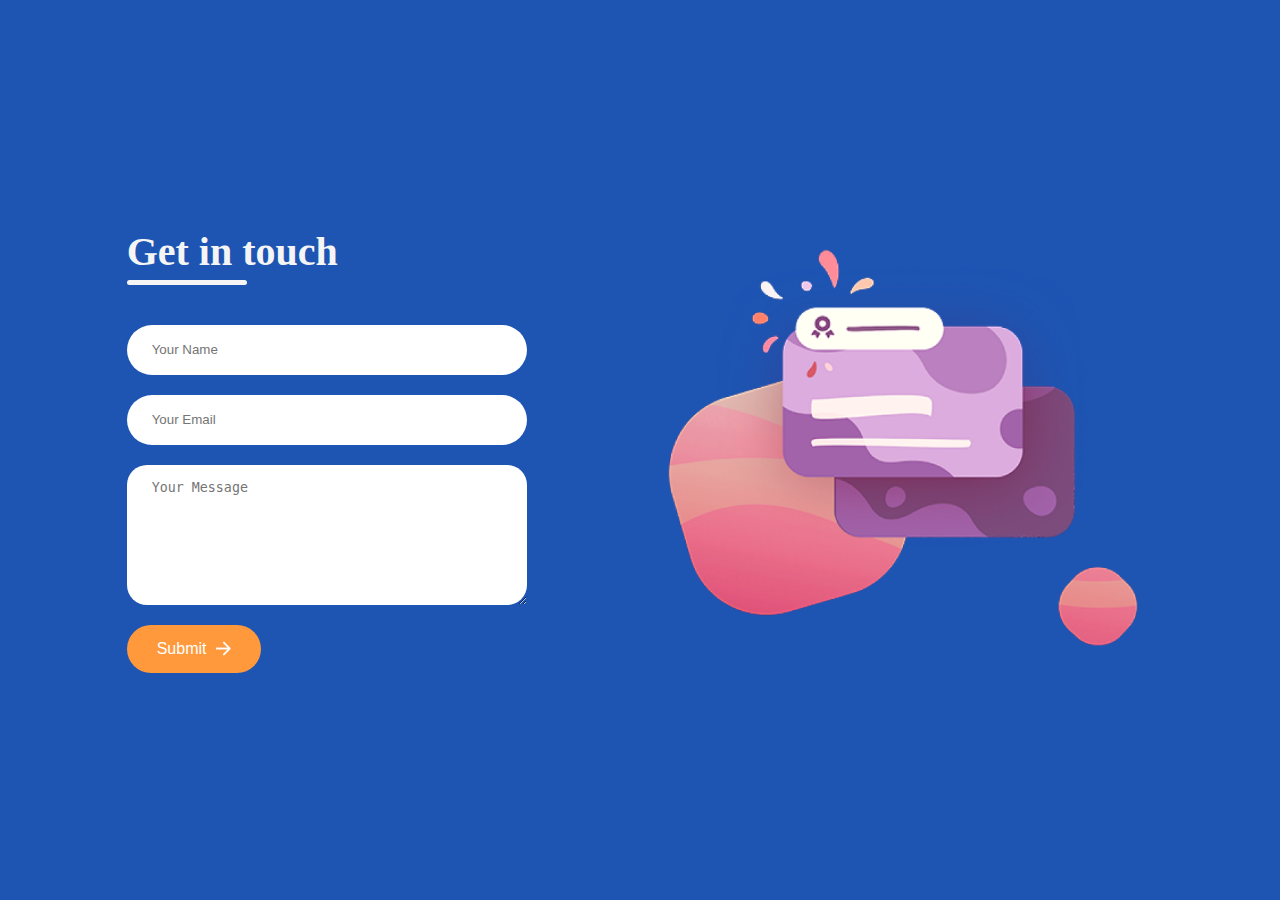
<file: updated/pages/contact.html>
<!DOCTYPE html>
<html lang="en">
<head>
    <meta charset="UTF-8">
    <meta name="viewport" content="width=device-width, initial-scale=1.0">
    <title>Contact Form</title>
    <link rel="stylesheet" href="contact.css">
</head>
<body>
    <div class="contact-container">
        <form form action="https://api.web3forms.com/submit" method="POST" class="contact-left">
            <div class="contact-left-title">
                <h2>Get in touch</h2>
                <hr>
            </div>
            <!-- <input type="hidden" name="access_key" value="023177a9-38d2-48d6-88e7-f748dac3bd32"> -->
            <input type="hidden" name="access_key" value="82340ab2-31cb-4ada-8e47-04f5bc1c7808">
            <input type="text" name="name" placeholder="Your Name" class="contact-inputs" required>
            <input type="email" name="email" placeholder="Your Email" class="contact-inputs" required>
            <textarea name="message"placeholder="Your Message" class="contact-inputs" required ></textarea>
            <button type="submit">Submit <img src="../images/arrow_icon.png" alt=""></button>
        </form>
        <div class="contact-right">
            <img src="../images/right_img.png" alt="">
        </div>
    </div>
</body>
</html>
</file>
<file: updated/css/navbar.css>
/* Googlefont Poppins CDN Link */
@import url('https://fonts.googleapis.com/css2?family=Poppins:wght@200;300;400;500;600;700&display=swap');
*{
  margin: 0;
  padding: 0;
  box-sizing: border-box;
  font-family: 'Poppins', sans-serif;
}
body{
  min-height: 100vh;
}
nav{
  position: relative;
  top: 0;
  left: 0;
  width: 100%;
  height: 100%;
  height: 70px;
  box-shadow: 0 1px 2px rgba(0, 0, 0, 0);
  z-index: 99;
}
nav .navbar{
  height: 100%;
  max-width: 1250px;
  width: 100%;
  display: flex;
  align-items: center;
  justify-content: space-between;
  margin: auto;
  /* background: red; */
  padding: 0 50px;
}
.navbar .logo a{
  font-size: 30px;
  color: #fff;
  text-decoration: none;
  font-weight: 600;
}
nav .navbar .nav-links{
  line-height: 70px;
  height: 100%;
}
nav .navbar .links{
  display: flex;
}
nav .navbar .links li{
  position: relative;
  display: flex;
  align-items: center;
  justify-content: space-between;
  list-style: none;
  padding: 0 14px;
}
nav .navbar .links li a{
  height: 100%;
  text-decoration: none;
  white-space: nowrap;
  color: #fff;
  font-size: 15px;
  font-weight: 500;
}
.links li:hover .htmlcss-arrow,
.links li:hover .js-arrow{
  transform: rotate(180deg);
  }

nav .navbar .links li .arrow{
  /* background: red; */
  height: 100%;
  width: 22px;
  line-height: 70px;
  text-align: center;
  display: inline-block;
  color: #fff;
  transition: all 0.3s ease;
}
nav .navbar .links li .sub-menu{
  position: absolute;
  top: 70px;
  left: 0;
  line-height: 40px;
  background: #1E55B3;
  box-shadow: 0 1px 2px rgba(0, 0, 0, 0.2);
  border-radius: 0 0 4px 4px;
  display: none;
  z-index: 2;
}
nav .navbar .links li:hover .htmlCss-sub-menu,
nav .navbar .links li:hover .js-sub-menu{
  display: block;
}
.navbar .links li .sub-menu li{
  padding: 0 22px;
  border-bottom: 1px solid rgba(255,255,255,0.1);
}
.navbar .links li .sub-menu a{
  color: #fff;
  font-size: 15px;
  font-weight: 500;
}
.navbar .links li .sub-menu .more-arrow{
  line-height: 40px;
}
.navbar .links li .htmlCss-more-sub-menu{
  /* line-height: 40px; */
}
.navbar .links li .sub-menu .more-sub-menu{
  position: absolute;
  top: 0;
  left: 100%;
  border-radius: 0 4px 4px 4px;
  z-index: 1;
  display: none;
}
.links li .sub-menu .more:hover .more-sub-menu{
  display: block;
}
.navbar .search-box{
  position: relative;
   height: 40px;
  width: 40px;
}
.navbar .search-box i{
  position: absolute;
  height: 100%;
  width: 100%;
  line-height: 40px;
  text-align: center;
  font-size: 22px;
  color: #fff;
  font-weight: 600;
  cursor: pointer;
  transition: all 0.3s ease;
}
.navbar .search-box .input-box{
  position: absolute;
  right: calc(100% - 40px);
  top: 80px;
  height: 60px;
  width: 300px;
  background: #1E55B3;
  border-radius: 6px;
  opacity: 0;
  pointer-events: none;
  transition: all 0.4s ease;
}
.navbar.showInput .search-box .input-box{
  top: 65px;
  opacity: 1;
  pointer-events: auto;
  background: #1E55B3;
}
.search-box .input-box::before{
  content: '';
  position: absolute;
  height: 20px;
  width: 20px;
  background: #1E55B3;
  right: 10px;
  top: -6px;
  transform: rotate(45deg);
}
.search-box .input-box input{
  position: absolute;
  top: 50%;
  left: 50%;
  border-radius: 4px;
  transform: translate(-50%, -50%);
  height: 35px;
  width: 280px;
  outline: none;
  padding: 0 15px;
  font-size: 16px;
  border: none;
}
.navbar .nav-links .sidebar-logo{
  display: none;
}
.navbar .bx-menu{
  display: none;
}
@media (max-width:920px) {
  nav .navbar{
    max-width: 100%;
    padding: 0 25px;
  }

  nav .navbar .logo a{
    font-size: 27px;
  }
  nav .navbar .links li{
    padding: 0 10px;
    white-space: nowrap;
  }
  nav .navbar .links li a{
    font-size: 15px;
  }
}
@media (max-width:800px){
  nav{
    /* position: relative; */
  }
  .navbar .bx-menu{
    display: block;
  }
  nav .navbar .nav-links{
    position: fixed;
    top: 0;
    left: -100%;
    display: block;
    max-width: 270px;
    width: 100%;
    background: #1E55B3;
    line-height: 40px;
    padding: 20px;
    box-shadow: 0 5px 10px rgba(0, 0, 0, 0.2);
    transition: all 0.5s ease;
    z-index: 1000;
  }
  .navbar .nav-links .sidebar-logo{
    display: flex;
    align-items: center;
    justify-content: space-between;
  }
  .sidebar-logo .logo-name{
    font-size: 25px;
    color: #fff;
  }
    .sidebar-logo  i,
    .navbar .bx-menu{
      font-size: 25px;
      color: #fff;
    }
  nav .navbar .links{
    display: block;
    margin-top: 20px;
  }
  nav .navbar .links li .arrow{
    line-height: 40px;
  }
nav .navbar .links li{
    display: block;
  }
nav .navbar .links li .sub-menu{
  position: relative;
  top: 0;
  box-shadow: none;
  display: none;
}
nav .navbar .links li .sub-menu li{
  border-bottom: none;

}
.navbar .links li .sub-menu .more-sub-menu{
  display: none;
  position: relative;
  left: 0;
}
.navbar .links li .sub-menu .more-sub-menu li{
  display: flex;
  align-items: center;
  justify-content: space-between;
}
.links li:hover .htmlcss-arrow,
.links li:hover .js-arrow{
  transform: rotate(0deg);
  }
  .navbar .links li .sub-menu .more-sub-menu{
    display: none;
  }
  .navbar .links li .sub-menu .more span{
    /* background: red; */
    display: flex;
    align-items: center;
    /* justify-content: space-between; */
  }

  .links li .sub-menu .more:hover .more-sub-menu{
    display: none;
  }
  nav .navbar .links li:hover .htmlCss-sub-menu,
  nav .navbar .links li:hover .js-sub-menu{
    display: none;
  }
.navbar .nav-links.show1 .links .htmlCss-sub-menu,
  .navbar .nav-links.show3 .links .js-sub-menu,
  .navbar .nav-links.show2 .links .more .more-sub-menu{
      display: block;
    }
    .navbar .nav-links.show1 .links .htmlcss-arrow,
    .navbar .nav-links.show3 .links .js-arrow{
        transform: rotate(180deg);
}
    .navbar .nav-links.show2 .links .more-arrow{
      transform: rotate(90deg);
    }
}
@media (max-width:370px){
  nav .navbar .nav-links{
  max-width: 100%;
} 
}
</file>
<file: updated/pages/ImageScroll.css>
body {
    font-family: Arial, sans-serif;
    margin: 0;
    padding: 0;
    background-color: #f8f9fa;
    position: relative;
    /* Light gray background */
}





.ok {
    padding: 20px 20px;
    /* Adjust padding */
    text-align: center;
    margin-top: 100px;
    /* Adjust spacing from header */
    height: calc(100vh - 100px);
    /* Take up remaining height of the viewport */
    overflow-y: auto;
    /* Add scrollbar if needed */
    background-color: #fff;
    /* White background */
    border-radius: 20px;
    /* Rounded corners */
    box-shadow: 0 0 20px rgba(0, 0, 0, 0.1);
    /* Soft shadow */
}

.scroll-images {
    width: 100%;

    overflow: hidden;
    /* Hide overflow */
    background-color: #fff;
    /* White background */
    border-radius: 20spx;
    /* Rounded corners */
    box-shadow: 0 0 20px rgba(0, 0, 0, 0.8);
    /* Soft shadow */
    margin-top: 0px;
    margin-left: 40px;
    margin-right: 30px;
    width: 1200px;
    height: auto;
    
}

.scroll-images img {
    width: 100%;
    display: none;
    /* Hide images initially */
    border-radius: 20px;
}

.category {
    display: inline-block;
    margin: 40px;
    /* Increase margin to create more space around categories */
 
    /* Increase padding to create more internal space within categories */
    background-color: #f2f2f2;
    /* Light gray background */
    border-radius: 20px;
    height: 55vh;
    padding: 17px;
    /* Increase border radius to make corners more rounded */
    box-shadow: 0 0 20px rgba(0, 0, 0, 0.8);
    /* Increase box shadow for a more pronounced effect */
    opacity: 0;
    /* Initially hide categories */
    transform: scale(0.8);
    width: 40%;
    /* Initially scale down categories */
}

.category.here {
    opacity: 1;
    /* Show categories when scrolled into view */
    transform: scale(1);
    /* Show categories when scrolled into view */
    transition: opacity 0.5s ease, transform 0.5s ease;
    /* Add transition effect */


}


.category h3 {
    margin-top: 0;
    font-size: 24px;
    /* Increase font size for category headings */
}

.category p {
    font-size: 18px;
    /* Increase font size for category descriptions */
}

.category img {
    display: block;
    margin: auto;
    width: 100px;
    /* Increase image width */
    height: 100px;
    /* Increase image height */
    border-radius: 50%;
    /* Make image circular */
    margin-bottom: 20px;
    /* Increase spacing between image and text */
    opacity: 0;
    /* Initially hide images */
    transform: scale(0.8);
    /* Initially scale down images */
    transition: opacity 0.5s ease, transform 0.5s ease;
    /* Add transition effect */
}

.category.here img {
    opacity: 1;
    /* Show images when scrolled into view */
    transform: scale(1);
    /* Show images when scrolled into view */
}

footer {
    background-color: #343a40;
    /* Dark gray footer background */
    color: #fff;
    padding: 20px;
    text-align: center;
    width: 100%;
    bottom: 0;
}


@media only screen and (max-width: 700px) {
    .scroll-images img {
        height: 50vh;
        /* Set height to 50% of viewport height on smaller screens */
    }
    .ok {
        padding: 20px 20px;
        /* Adjust padding */
        text-align: center;
        margin-top: 100px;
        /* Adjust spacing from header */
        height: 50px;
        /* Take up remaining height of the viewport */
        overflow-y: auto;
        /* Add scrollbar if needed */
        background-color: #fff;
        /* White background */
        border-radius: 20px;
        /* Rounded corners */
        box-shadow: 0 0 20px rgba(0, 0, 0, 0.1);
        /* Soft shadow */
    }
    
    .scroll-images {

    
        overflow: hidden;
        /* Hide overflow */
        background-color: #fff;
        /* White background */
        border-radius: 20spx;
        /* Rounded corners */
        box-shadow: 0 0 20px rgba(0, 0, 0, 0.8);
        /* Soft shadow */
        margin-top: 0px;
        margin-left: 30px;
        margin-right: 30px;
        width: 600px;
        height: auto;
        
    }
    
    .scroll-images img {
        width: 10%;
        display: none;
        /* Hide images initially */
        border-radius: 20px;
        width: 600px;
    }
    
}


/* Full page product categories */

#products {
  
    padding: 20px 20px;
    text-align: center;
    margin-top: 100px;
    height: calc(100vh - 100px);
    
    flex-direction: row;
    overflow-y: auto;

    background-color: #fff;
    border-radius: 20px;
    box-shadow: 0 0 20px rgba(0, 0, 0, 0.8);
}


/* scroll bar effect */

.scroll-bar {
    position: absolute;
    height: 200vh;
}

::-webkit-scrollbar {
    width: 10px;
}

::-webkit-scrollbar-track {
    background-color: rgba(255, 255, 255, 0.429);
    border-radius: 10px;
}

::-webkit-scrollbar-thumb {
    background-color: #1E55B3;
    border-radius: 10px;
}
</file>
<file: updated/css/all.css>
.fa {
  font-family: var(--fa-style-family, "Font Awesome 6 Free");
  font-weight: var(--fa-style, 900);
}
.fa,
.fa-brands,
.fa-classic,
.fa-regular,
.fa-sharp,
.fa-solid,
.fab,
.far,
.fas {
  -moz-osx-font-smoothing: grayscale;
  -webkit-font-smoothing: antialiased;
  display: var(--fa-display, inline-block);
  font-style: normal;
  font-variant: normal;
  line-height: 1;
  text-rendering: auto;
}
.fa-classic,
.fa-regular,
.fa-solid,
.far,
.fas {
  font-family: "Font Awesome 6 Free";
}
.fa-brands,
.fab {
  font-family: "Font Awesome 6 Brands";
}
.fa-1x {
  font-size: 1em;
}
.fa-2x {
  font-size: 2em;
}
.fa-3x {
  font-size: 3em;
}
.fa-4x {
  font-size: 4em;
}
.fa-5x {
  font-size: 5em;
}
.fa-6x {
  font-size: 6em;
}
.fa-7x {
  font-size: 7em;
}
.fa-8x {
  font-size: 8em;
}
.fa-9x {
  font-size: 9em;
}
.fa-10x {
  font-size: 10em;
}
.fa-2xs {
  font-size: 0.625em;
  line-height: 0.1em;
  vertical-align: 0.225em;
}
.fa-xs {
  font-size: 0.75em;
  line-height: 0.08333em;
  vertical-align: 0.125em;
}
.fa-sm {
  font-size: 0.875em;
  line-height: 0.07143em;
  vertical-align: 0.05357em;
}
.fa-lg {
  font-size: 1.25em;
  line-height: 0.05em;
  vertical-align: -0.075em;
}
.fa-xl {
  font-size: 1.5em;
  line-height: 0.04167em;
  vertical-align: -0.125em;
}
.fa-2xl {
  font-size: 2em;
  line-height: 0.03125em;
  vertical-align: -0.1875em;
}
.fa-fw {
  text-align: center;
  width: 1.25em;
}
.fa-ul {
  list-style-type: none;
  margin-left: var(--fa-li-margin, 2.5em);
  padding-left: 0;
}
.fa-ul > li {
  position: relative;
}
.fa-li {
  left: calc(var(--fa-li-width, 2em) * -1);
  position: absolute;
  text-align: center;
  width: var(--fa-li-width, 2em);
  line-height: inherit;
}
.fa-border {
  border-radius: var(--fa-border-radius, 0.1em);
  border: var(--fa-border-width, 0.08em) var(--fa-border-style, solid)
    var(--fa-border-color, #eee);
  padding: var(--fa-border-padding, 0.2em 0.25em 0.15em);
}
.fa-pull-left {
  float: left;
  margin-right: var(--fa-pull-margin, 0.3em);
}
.fa-pull-right {
  float: right;
  margin-left: var(--fa-pull-margin, 0.3em);
}
.fa-beat {
  -webkit-animation-name: fa-beat;
  animation-name: fa-beat;
  -webkit-animation-delay: var(--fa-animation-delay, 0s);
  animation-delay: var(--fa-animation-delay, 0s);
  -webkit-animation-direction: var(--fa-animation-direction, normal);
  animation-direction: var(--fa-animation-direction, normal);
  -webkit-animation-duration: var(--fa-animation-duration, 1s);
  animation-duration: var(--fa-animation-duration, 1s);
  -webkit-animation-iteration-count: var(
    --fa-animation-iteration-count,
    infinite
  );
  animation-iteration-count: var(--fa-animation-iteration-count, infinite);
  -webkit-animation-timing-function: var(--fa-animation-timing, ease-in-out);
  animation-timing-function: var(--fa-animation-timing, ease-in-out);
}
.fa-bounce {
  -webkit-animation-name: fa-bounce;
  animation-name: fa-bounce;
  -webkit-animation-delay: var(--fa-animation-delay, 0s);
  animation-delay: var(--fa-animation-delay, 0s);
  -webkit-animation-direction: var(--fa-animation-direction, normal);
  animation-direction: var(--fa-animation-direction, normal);
  -webkit-animation-duration: var(--fa-animation-duration, 1s);
  animation-duration: var(--fa-animation-duration, 1s);
  -webkit-animation-iteration-count: var(
    --fa-animation-iteration-count,
    infinite
  );
  animation-iteration-count: var(--fa-animation-iteration-count, infinite);
  -webkit-animation-timing-function: var(
    --fa-animation-timing,
    cubic-bezier(0.28, 0.84, 0.42, 1)
  );
  animation-timing-function: var(
    --fa-animation-timing,
    cubic-bezier(0.28, 0.84, 0.42, 1)
  );
}
.fa-fade {
  -webkit-animation-name: fa-fade;
  animation-name: fa-fade;
  -webkit-animation-iteration-count: var(
    --fa-animation-iteration-count,
    infinite
  );
  animation-iteration-count: var(--fa-animation-iteration-count, infinite);
  -webkit-animation-timing-function: var(
    --fa-animation-timing,
    cubic-bezier(0.4, 0, 0.6, 1)
  );
  animation-timing-function: var(
    --fa-animation-timing,
    cubic-bezier(0.4, 0, 0.6, 1)
  );
}
.fa-beat-fade,
.fa-fade {
  -webkit-animation-delay: var(--fa-animation-delay, 0s);
  animation-delay: var(--fa-animation-delay, 0s);
  -webkit-animation-direction: var(--fa-animation-direction, normal);
  animation-direction: var(--fa-animation-direction, normal);
  -webkit-animation-duration: var(--fa-animation-duration, 1s);
  animation-duration: var(--fa-animation-duration, 1s);
}
.fa-beat-fade {
  -webkit-animation-name: fa-beat-fade;
  animation-name: fa-beat-fade;
  -webkit-animation-iteration-count: var(
    --fa-animation-iteration-count,
    infinite
  );
  animation-iteration-count: var(--fa-animation-iteration-count, infinite);
  -webkit-animation-timing-function: var(
    --fa-animation-timing,
    cubic-bezier(0.4, 0, 0.6, 1)
  );
  animation-timing-function: var(
    --fa-animation-timing,
    cubic-bezier(0.4, 0, 0.6, 1)
  );
}
.fa-flip {
  -webkit-animation-name: fa-flip;
  animation-name: fa-flip;
  -webkit-animation-delay: var(--fa-animation-delay, 0s);
  animation-delay: var(--fa-animation-delay, 0s);
  -webkit-animation-direction: var(--fa-animation-direction, normal);
  animation-direction: var(--fa-animation-direction, normal);
  -webkit-animation-duration: var(--fa-animation-duration, 1s);
  animation-duration: var(--fa-animation-duration, 1s);
  -webkit-animation-iteration-count: var(
    --fa-animation-iteration-count,
    infinite
  );
  animation-iteration-count: var(--fa-animation-iteration-count, infinite);
  -webkit-animation-timing-function: var(--fa-animation-timing, ease-in-out);
  animation-timing-function: var(--fa-animation-timing, ease-in-out);
}
.fa-shake {
  -webkit-animation-name: fa-shake;
  animation-name: fa-shake;
  -webkit-animation-duration: var(--fa-animation-duration, 1s);
  animation-duration: var(--fa-animation-duration, 1s);
  -webkit-animation-iteration-count: var(
    --fa-animation-iteration-count,
    infinite
  );
  animation-iteration-count: var(--fa-animation-iteration-count, infinite);
  -webkit-animation-timing-function: var(--fa-animation-timing, linear);
  animation-timing-function: var(--fa-animation-timing, linear);
}
.fa-shake,
.fa-spin {
  -webkit-animation-delay: var(--fa-animation-delay, 0s);
  animation-delay: var(--fa-animation-delay, 0s);
  -webkit-animation-direction: var(--fa-animation-direction, normal);
  animation-direction: var(--fa-animation-direction, normal);
}
.fa-spin {
  -webkit-animation-name: fa-spin;
  animation-name: fa-spin;
  -webkit-animation-duration: var(--fa-animation-duration, 2s);
  animation-duration: var(--fa-animation-duration, 2s);
  -webkit-animation-iteration-count: var(
    --fa-animation-iteration-count,
    infinite
  );
  animation-iteration-count: var(--fa-animation-iteration-count, infinite);
  -webkit-animation-timing-function: var(--fa-animation-timing, linear);
  animation-timing-function: var(--fa-animation-timing, linear);
}
.fa-spin-reverse {
  --fa-animation-direction: reverse;
}
.fa-pulse,
.fa-spin-pulse {
  -webkit-animation-name: fa-spin;
  animation-name: fa-spin;
  -webkit-animation-direction: var(--fa-animation-direction, normal);
  animation-direction: var(--fa-animation-direction, normal);
  -webkit-animation-duration: var(--fa-animation-duration, 1s);
  animation-duration: var(--fa-animation-duration, 1s);
  -webkit-animation-iteration-count: var(
    --fa-animation-iteration-count,
    infinite
  );
  animation-iteration-count: var(--fa-animation-iteration-count, infinite);
  -webkit-animation-timing-function: var(--fa-animation-timing, steps(8));
  animation-timing-function: var(--fa-animation-timing, steps(8));
}
@media (prefers-reduced-motion: reduce) {
  .fa-beat,
  .fa-beat-fade,
  .fa-bounce,
  .fa-fade,
  .fa-flip,
  .fa-pulse,
  .fa-shake,
  .fa-spin,
  .fa-spin-pulse {
    -webkit-animation-delay: -1ms;
    animation-delay: -1ms;
    -webkit-animation-duration: 1ms;
    animation-duration: 1ms;
    -webkit-animation-iteration-count: 1;
    animation-iteration-count: 1;
    transition-delay: 0s;
    transition-duration: 0s;
  }
}
@-webkit-keyframes fa-beat {
  0%,
  90% {
    -webkit-transform: scale(1);
    transform: scale(1);
  }
  45% {
    -webkit-transform: scale(var(--fa-beat-scale, 1.25));
    transform: scale(var(--fa-beat-scale, 1.25));
  }
}
@keyframes fa-beat {
  0%,
  90% {
    -webkit-transform: scale(1);
    transform: scale(1);
  }
  45% {
    -webkit-transform: scale(var(--fa-beat-scale, 1.25));
    transform: scale(var(--fa-beat-scale, 1.25));
  }
}
@-webkit-keyframes fa-bounce {
  0% {
    -webkit-transform: scale(1) translateY(0);
    transform: scale(1) translateY(0);
  }
  10% {
    -webkit-transform: scale(
        var(--fa-bounce-start-scale-x, 1.1),
        var(--fa-bounce-start-scale-y, 0.9)
      )
      translateY(0);
    transform: scale(
        var(--fa-bounce-start-scale-x, 1.1),
        var(--fa-bounce-start-scale-y, 0.9)
      )
      translateY(0);
  }
  30% {
    -webkit-transform: scale(
        var(--fa-bounce-jump-scale-x, 0.9),
        var(--fa-bounce-jump-scale-y, 1.1)
      )
      translateY(var(--fa-bounce-height, -0.5em));
    transform: scale(
        var(--fa-bounce-jump-scale-x, 0.9),
        var(--fa-bounce-jump-scale-y, 1.1)
      )
      translateY(var(--fa-bounce-height, -0.5em));
  }
  50% {
    -webkit-transform: scale(
        var(--fa-bounce-land-scale-x, 1.05),
        var(--fa-bounce-land-scale-y, 0.95)
      )
      translateY(0);
    transform: scale(
        var(--fa-bounce-land-scale-x, 1.05),
        var(--fa-bounce-land-scale-y, 0.95)
      )
      translateY(0);
  }
  57% {
    -webkit-transform: scale(1) translateY(var(--fa-bounce-rebound, -0.125em));
    transform: scale(1) translateY(var(--fa-bounce-rebound, -0.125em));
  }
  64% {
    -webkit-transform: scale(1) translateY(0);
    transform: scale(1) translateY(0);
  }
  to {
    -webkit-transform: scale(1) translateY(0);
    transform: scale(1) translateY(0);
  }
}
@keyframes fa-bounce {
  0% {
    -webkit-transform: scale(1) translateY(0);
    transform: scale(1) translateY(0);
  }
  10% {
    -webkit-transform: scale(
        var(--fa-bounce-start-scale-x, 1.1),
        var(--fa-bounce-start-scale-y, 0.9)
      )
      translateY(0);
    transform: scale(
        var(--fa-bounce-start-scale-x, 1.1),
        var(--fa-bounce-start-scale-y, 0.9)
      )
      translateY(0);
  }
  30% {
    -webkit-transform: scale(
        var(--fa-bounce-jump-scale-x, 0.9),
        var(--fa-bounce-jump-scale-y, 1.1)
      )
      translateY(var(--fa-bounce-height, -0.5em));
    transform: scale(
        var(--fa-bounce-jump-scale-x, 0.9),
        var(--fa-bounce-jump-scale-y, 1.1)
      )
      translateY(var(--fa-bounce-height, -0.5em));
  }
  50% {
    -webkit-transform: scale(
        var(--fa-bounce-land-scale-x, 1.05),
        var(--fa-bounce-land-scale-y, 0.95)
      )
      translateY(0);
    transform: scale(
        var(--fa-bounce-land-scale-x, 1.05),
        var(--fa-bounce-land-scale-y, 0.95)
      )
      translateY(0);
  }
  57% {
    -webkit-transform: scale(1) translateY(var(--fa-bounce-rebound, -0.125em));
    transform: scale(1) translateY(var(--fa-bounce-rebound, -0.125em));
  }
  64% {
    -webkit-transform: scale(1) translateY(0);
    transform: scale(1) translateY(0);
  }
  to {
    -webkit-transform: scale(1) translateY(0);
    transform: scale(1) translateY(0);
  }
}
@-webkit-keyframes fa-fade {
  50% {
    opacity: var(--fa-fade-opacity, 0.4);
  }
}
@keyframes fa-fade {
  50% {
    opacity: var(--fa-fade-opacity, 0.4);
  }
}
@-webkit-keyframes fa-beat-fade {
  0%,
  to {
    opacity: var(--fa-beat-fade-opacity, 0.4);
    -webkit-transform: scale(1);
    transform: scale(1);
  }
  50% {
    opacity: 1;
    -webkit-transform: scale(var(--fa-beat-fade-scale, 1.125));
    transform: scale(var(--fa-beat-fade-scale, 1.125));
  }
}
@keyframes fa-beat-fade {
  0%,
  to {
    opacity: var(--fa-beat-fade-opacity, 0.4);
    -webkit-transform: scale(1);
    transform: scale(1);
  }
  50% {
    opacity: 1;
    -webkit-transform: scale(var(--fa-beat-fade-scale, 1.125));
    transform: scale(var(--fa-beat-fade-scale, 1.125));
  }
}
@-webkit-keyframes fa-flip {
  50% {
    -webkit-transform: rotate3d(
      var(--fa-flip-x, 0),
      var(--fa-flip-y, 1),
      var(--fa-flip-z, 0),
      var(--fa-flip-angle, -180deg)
    );
    transform: rotate3d(
      var(--fa-flip-x, 0),
      var(--fa-flip-y, 1),
      var(--fa-flip-z, 0),
      var(--fa-flip-angle, -180deg)
    );
  }
}
@keyframes fa-flip {
  50% {
    -webkit-transform: rotate3d(
      var(--fa-flip-x, 0),
      var(--fa-flip-y, 1),
      var(--fa-flip-z, 0),
      var(--fa-flip-angle, -180deg)
    );
    transform: rotate3d(
      var(--fa-flip-x, 0),
      var(--fa-flip-y, 1),
      var(--fa-flip-z, 0),
      var(--fa-flip-angle, -180deg)
    );
  }
}
@-webkit-keyframes fa-shake {
  0% {
    -webkit-transform: rotate(-15deg);
    transform: rotate(-15deg);
  }
  4% {
    -webkit-transform: rotate(15deg);
    transform: rotate(15deg);
  }
  8%,
  24% {
    -webkit-transform: rotate(-18deg);
    transform: rotate(-18deg);
  }
  12%,
  28% {
    -webkit-transform: rotate(18deg);
    transform: rotate(18deg);
  }
  16% {
    -webkit-transform: rotate(-22deg);
    transform: rotate(-22deg);
  }
  20% {
    -webkit-transform: rotate(22deg);
    transform: rotate(22deg);
  }
  32% {
    -webkit-transform: rotate(-12deg);
    transform: rotate(-12deg);
  }
  36% {
    -webkit-transform: rotate(12deg);
    transform: rotate(12deg);
  }
  40%,
  to {
    -webkit-transform: rotate(0deg);
    transform: rotate(0deg);
  }
}
@keyframes fa-shake {
  0% {
    -webkit-transform: rotate(-15deg);
    transform: rotate(-15deg);
  }
  4% {
    -webkit-transform: rotate(15deg);
    transform: rotate(15deg);
  }
  8%,
  24% {
    -webkit-transform: rotate(-18deg);
    transform: rotate(-18deg);
  }
  12%,
  28% {
    -webkit-transform: rotate(18deg);
    transform: rotate(18deg);
  }
  16% {
    -webkit-transform: rotate(-22deg);
    transform: rotate(-22deg);
  }
  20% {
    -webkit-transform: rotate(22deg);
    transform: rotate(22deg);
  }
  32% {
    -webkit-transform: rotate(-12deg);
    transform: rotate(-12deg);
  }
  36% {
    -webkit-transform: rotate(12deg);
    transform: rotate(12deg);
  }
  40%,
  to {
    -webkit-transform: rotate(0deg);
    transform: rotate(0deg);
  }
}
@-webkit-keyframes fa-spin {
  0% {
    -webkit-transform: rotate(0deg);
    transform: rotate(0deg);
  }
  to {
    -webkit-transform: rotate(1turn);
    transform: rotate(1turn);
  }
}
@keyframes fa-spin {
  0% {
    -webkit-transform: rotate(0deg);
    transform: rotate(0deg);
  }
  to {
    -webkit-transform: rotate(1turn);
    transform: rotate(1turn);
  }
}
.fa-rotate-90 {
  -webkit-transform: rotate(90deg);
  transform: rotate(90deg);
}
.fa-rotate-180 {
  -webkit-transform: rotate(180deg);
  transform: rotate(180deg);
}
.fa-rotate-270 {
  -webkit-transform: rotate(270deg);
  transform: rotate(270deg);
}
.fa-flip-horizontal {
  -webkit-transform: scaleX(-1);
  transform: scaleX(-1);
}
.fa-flip-vertical {
  -webkit-transform: scaleY(-1);
  transform: scaleY(-1);
}
.fa-flip-both,
.fa-flip-horizontal.fa-flip-vertical {
  -webkit-transform: scale(-1);
  transform: scale(-1);
}
.fa-rotate-by {
  -webkit-transform: rotate(var(--fa-rotate-angle, none));
  transform: rotate(var(--fa-rotate-angle, none));
}
.fa-stack {
  display: inline-block;
  height: 2em;
  line-height: 2em;
  position: relative;
  vertical-align: middle;
  width: 2.5em;
}
.fa-stack-1x,
.fa-stack-2x {
  left: 0;
  position: absolute;
  text-align: center;
  width: 100%;
  z-index: var(--fa-stack-z-index, auto);
}
.fa-stack-1x {
  line-height: inherit;
}
.fa-stack-2x {
  font-size: 2em;
}
.fa-inverse {
  color: var(--fa-inverse, #fff);
}
.fa-0:before {
  content: "\30";
}
.fa-1:before {
  content: "\31";
}
.fa-2:before {
  content: "\32";
}
.fa-3:before {
  content: "\33";
}
.fa-4:before {
  content: "\34";
}
.fa-5:before {
  content: "\35";
}
.fa-6:before {
  content: "\36";
}
.fa-7:before {
  content: "\37";
}
.fa-8:before {
  content: "\38";
}
.fa-9:before {
  content: "\39";
}
.fa-fill-drip:before {
  content: "\f576";
}
.fa-arrows-to-circle:before {
  content: "\e4bd";
}
.fa-chevron-circle-right:before,
.fa-circle-chevron-right:before {
  content: "\f138";
}
.fa-at:before {
  content: "\40";
}
.fa-trash-alt:before,
.fa-trash-can:before {
  content: "\f2ed";
}
.fa-text-height:before {
  content: "\f034";
}
.fa-user-times:before,
.fa-user-xmark:before {
  content: "\f235";
}
.fa-stethoscope:before {
  content: "\f0f1";
}
.fa-comment-alt:before,
.fa-message:before {
  content: "\f27a";
}
.fa-info:before {
  content: "\f129";
}
.fa-compress-alt:before,
.fa-down-left-and-up-right-to-center:before {
  content: "\f422";
}
.fa-explosion:before {
  content: "\e4e9";
}
.fa-file-alt:before,
.fa-file-lines:before,
.fa-file-text:before {
  content: "\f15c";
}
.fa-wave-square:before {
  content: "\f83e";
}
.fa-ring:before {
  content: "\f70b";
}
.fa-building-un:before {
  content: "\e4d9";
}
.fa-dice-three:before {
  content: "\f527";
}
.fa-calendar-alt:before,
.fa-calendar-days:before {
  content: "\f073";
}
.fa-anchor-circle-check:before {
  content: "\e4aa";
}
.fa-building-circle-arrow-right:before {
  content: "\e4d1";
}
.fa-volleyball-ball:before,
.fa-volleyball:before {
  content: "\f45f";
}
.fa-arrows-up-to-line:before {
  content: "\e4c2";
}
.fa-sort-desc:before,
.fa-sort-down:before {
  content: "\f0dd";
}
.fa-circle-minus:before,
.fa-minus-circle:before {
  content: "\f056";
}
.fa-door-open:before {
  content: "\f52b";
}
.fa-right-from-bracket:before,
.fa-sign-out-alt:before {
  content: "\f2f5";
}
.fa-atom:before {
  content: "\f5d2";
}
.fa-soap:before {
  content: "\e06e";
}
.fa-heart-music-camera-bolt:before,
.fa-icons:before {
  content: "\f86d";
}
.fa-microphone-alt-slash:before,
.fa-microphone-lines-slash:before {
  content: "\f539";
}
.fa-bridge-circle-check:before {
  content: "\e4c9";
}
.fa-pump-medical:before {
  content: "\e06a";
}
.fa-fingerprint:before {
  content: "\f577";
}
.fa-hand-point-right:before {
  content: "\f0a4";
}
.fa-magnifying-glass-location:before,
.fa-search-location:before {
  content: "\f689";
}
.fa-forward-step:before,
.fa-step-forward:before {
  content: "\f051";
}
.fa-face-smile-beam:before,
.fa-smile-beam:before {
  content: "\f5b8";
}
.fa-flag-checkered:before {
  content: "\f11e";
}
.fa-football-ball:before,
.fa-football:before {
  content: "\f44e";
}
.fa-school-circle-exclamation:before {
  content: "\e56c";
}
.fa-crop:before {
  content: "\f125";
}
.fa-angle-double-down:before,
.fa-angles-down:before {
  content: "\f103";
}
.fa-users-rectangle:before {
  content: "\e594";
}
.fa-people-roof:before {
  content: "\e537";
}
.fa-people-line:before {
  content: "\e534";
}
.fa-beer-mug-empty:before,
.fa-beer:before {
  content: "\f0fc";
}
.fa-diagram-predecessor:before {
  content: "\e477";
}
.fa-arrow-up-long:before,
.fa-long-arrow-up:before {
  content: "\f176";
}
.fa-burn:before,
.fa-fire-flame-simple:before {
  content: "\f46a";
}
.fa-male:before,
.fa-person:before {
  content: "\f183";
}
.fa-laptop:before {
  content: "\f109";
}
.fa-file-csv:before {
  content: "\f6dd";
}
.fa-menorah:before {
  content: "\f676";
}
.fa-truck-plane:before {
  content: "\e58f";
}
.fa-record-vinyl:before {
  content: "\f8d9";
}
.fa-face-grin-stars:before,
.fa-grin-stars:before {
  content: "\f587";
}
.fa-bong:before {
  content: "\f55c";
}
.fa-pastafarianism:before,
.fa-spaghetti-monster-flying:before {
  content: "\f67b";
}
.fa-arrow-down-up-across-line:before {
  content: "\e4af";
}
.fa-spoon:before,
.fa-utensil-spoon:before {
  content: "\f2e5";
}
.fa-jar-wheat:before {
  content: "\e517";
}
.fa-envelopes-bulk:before,
.fa-mail-bulk:before {
  content: "\f674";
}
.fa-file-circle-exclamation:before {
  content: "\e4eb";
}
.fa-circle-h:before,
.fa-hospital-symbol:before {
  content: "\f47e";
}
.fa-pager:before {
  content: "\f815";
}
.fa-address-book:before,
.fa-contact-book:before {
  content: "\f2b9";
}
.fa-strikethrough:before {
  content: "\f0cc";
}
.fa-k:before {
  content: "\4b";
}
.fa-landmark-flag:before {
  content: "\e51c";
}
.fa-pencil-alt:before,
.fa-pencil:before {
  content: "\f303";
}
.fa-backward:before {
  content: "\f04a";
}
.fa-caret-right:before {
  content: "\f0da";
}
.fa-comments:before {
  content: "\f086";
}
.fa-file-clipboard:before,
.fa-paste:before {
  content: "\f0ea";
}
.fa-code-pull-request:before {
  content: "\e13c";
}
.fa-clipboard-list:before {
  content: "\f46d";
}
.fa-truck-loading:before,
.fa-truck-ramp-box:before {
  content: "\f4de";
}
.fa-user-check:before {
  content: "\f4fc";
}
.fa-vial-virus:before {
  content: "\e597";
}
.fa-sheet-plastic:before {
  content: "\e571";
}
.fa-blog:before {
  content: "\f781";
}
.fa-user-ninja:before {
  content: "\f504";
}
.fa-person-arrow-up-from-line:before {
  content: "\e539";
}
.fa-scroll-torah:before,
.fa-torah:before {
  content: "\f6a0";
}
.fa-broom-ball:before,
.fa-quidditch-broom-ball:before,
.fa-quidditch:before {
  content: "\f458";
}
.fa-toggle-off:before {
  content: "\f204";
}
.fa-archive:before,
.fa-box-archive:before {
  content: "\f187";
}
.fa-person-drowning:before {
  content: "\e545";
}
.fa-arrow-down-9-1:before,
.fa-sort-numeric-desc:before,
.fa-sort-numeric-down-alt:before {
  content: "\f886";
}
.fa-face-grin-tongue-squint:before,
.fa-grin-tongue-squint:before {
  content: "\f58a";
}
.fa-spray-can:before {
  content: "\f5bd";
}
.fa-truck-monster:before {
  content: "\f63b";
}
.fa-w:before {
  content: "\57";
}
.fa-earth-africa:before,
.fa-globe-africa:before {
  content: "\f57c";
}
.fa-rainbow:before {
  content: "\f75b";
}
.fa-circle-notch:before {
  content: "\f1ce";
}
.fa-tablet-alt:before,
.fa-tablet-screen-button:before {
  content: "\f3fa";
}
.fa-paw:before {
  content: "\f1b0";
}
.fa-cloud:before {
  content: "\f0c2";
}
.fa-trowel-bricks:before {
  content: "\e58a";
}
.fa-face-flushed:before,
.fa-flushed:before {
  content: "\f579";
}
.fa-hospital-user:before {
  content: "\f80d";
}
.fa-tent-arrow-left-right:before {
  content: "\e57f";
}
.fa-gavel:before,
.fa-legal:before {
  content: "\f0e3";
}
.fa-binoculars:before {
  content: "\f1e5";
}
.fa-microphone-slash:before {
  content: "\f131";
}
.fa-box-tissue:before {
  content: "\e05b";
}
.fa-motorcycle:before {
  content: "\f21c";
}
.fa-bell-concierge:before,
.fa-concierge-bell:before {
  content: "\f562";
}
.fa-pen-ruler:before,
.fa-pencil-ruler:before {
  content: "\f5ae";
}
.fa-people-arrows-left-right:before,
.fa-people-arrows:before {
  content: "\e068";
}
.fa-mars-and-venus-burst:before {
  content: "\e523";
}
.fa-caret-square-right:before,
.fa-square-caret-right:before {
  content: "\f152";
}
.fa-cut:before,
.fa-scissors:before {
  content: "\f0c4";
}
.fa-sun-plant-wilt:before {
  content: "\e57a";
}
.fa-toilets-portable:before {
  content: "\e584";
}
.fa-hockey-puck:before {
  content: "\f453";
}
.fa-table:before {
  content: "\f0ce";
}
.fa-magnifying-glass-arrow-right:before {
  content: "\e521";
}
.fa-digital-tachograph:before,
.fa-tachograph-digital:before {
  content: "\f566";
}
.fa-users-slash:before {
  content: "\e073";
}
.fa-clover:before {
  content: "\e139";
}
.fa-mail-reply:before,
.fa-reply:before {
  content: "\f3e5";
}
.fa-star-and-crescent:before {
  content: "\f699";
}
.fa-house-fire:before {
  content: "\e50c";
}
.fa-minus-square:before,
.fa-square-minus:before {
  content: "\f146";
}
.fa-helicopter:before {
  content: "\f533";
}
.fa-compass:before {
  content: "\f14e";
}
.fa-caret-square-down:before,
.fa-square-caret-down:before {
  content: "\f150";
}
.fa-file-circle-question:before {
  content: "\e4ef";
}
.fa-laptop-code:before {
  content: "\f5fc";
}
.fa-swatchbook:before {
  content: "\f5c3";
}
.fa-prescription-bottle:before {
  content: "\f485";
}
.fa-bars:before,
.fa-navicon:before {
  content: "\f0c9";
}
.fa-people-group:before {
  content: "\e533";
}
.fa-hourglass-3:before,
.fa-hourglass-end:before {
  content: "\f253";
}
.fa-heart-broken:before,
.fa-heart-crack:before {
  content: "\f7a9";
}
.fa-external-link-square-alt:before,
.fa-square-up-right:before {
  content: "\f360";
}
.fa-face-kiss-beam:before,
.fa-kiss-beam:before {
  content: "\f597";
}
.fa-film:before {
  content: "\f008";
}
.fa-ruler-horizontal:before {
  content: "\f547";
}
.fa-people-robbery:before {
  content: "\e536";
}
.fa-lightbulb:before {
  content: "\f0eb";
}
.fa-caret-left:before {
  content: "\f0d9";
}
.fa-circle-exclamation:before,
.fa-exclamation-circle:before {
  content: "\f06a";
}
.fa-school-circle-xmark:before {
  content: "\e56d";
}
.fa-arrow-right-from-bracket:before,
.fa-sign-out:before {
  content: "\f08b";
}
.fa-chevron-circle-down:before,
.fa-circle-chevron-down:before {
  content: "\f13a";
}
.fa-unlock-alt:before,
.fa-unlock-keyhole:before {
  content: "\f13e";
}
.fa-cloud-showers-heavy:before {
  content: "\f740";
}
.fa-headphones-alt:before,
.fa-headphones-simple:before {
  content: "\f58f";
}
.fa-sitemap:before {
  content: "\f0e8";
}
.fa-circle-dollar-to-slot:before,
.fa-donate:before {
  content: "\f4b9";
}
.fa-memory:before {
  content: "\f538";
}
.fa-road-spikes:before {
  content: "\e568";
}
.fa-fire-burner:before {
  content: "\e4f1";
}
.fa-flag:before {
  content: "\f024";
}
.fa-hanukiah:before {
  content: "\f6e6";
}
.fa-feather:before {
  content: "\f52d";
}
.fa-volume-down:before,
.fa-volume-low:before {
  content: "\f027";
}
.fa-comment-slash:before {
  content: "\f4b3";
}
.fa-cloud-sun-rain:before {
  content: "\f743";
}
.fa-compress:before {
  content: "\f066";
}
.fa-wheat-alt:before,
.fa-wheat-awn:before {
  content: "\e2cd";
}
.fa-ankh:before {
  content: "\f644";
}
.fa-hands-holding-child:before {
  content: "\e4fa";
}
.fa-asterisk:before {
  content: "\2a";
}
.fa-check-square:before,
.fa-square-check:before {
  content: "\f14a";
}
.fa-peseta-sign:before {
  content: "\e221";
}
.fa-header:before,
.fa-heading:before {
  content: "\f1dc";
}
.fa-ghost:before {
  content: "\f6e2";
}
.fa-list-squares:before,
.fa-list:before {
  content: "\f03a";
}
.fa-phone-square-alt:before,
.fa-square-phone-flip:before {
  content: "\f87b";
}
.fa-cart-plus:before {
  content: "\f217";
}
.fa-gamepad:before {
  content: "\f11b";
}
.fa-circle-dot:before,
.fa-dot-circle:before {
  content: "\f192";
}
.fa-dizzy:before,
.fa-face-dizzy:before {
  content: "\f567";
}
.fa-egg:before {
  content: "\f7fb";
}
.fa-house-medical-circle-xmark:before {
  content: "\e513";
}
.fa-campground:before {
  content: "\f6bb";
}
.fa-folder-plus:before {
  content: "\f65e";
}
.fa-futbol-ball:before,
.fa-futbol:before,
.fa-soccer-ball:before {
  content: "\f1e3";
}
.fa-paint-brush:before,
.fa-paintbrush:before {
  content: "\f1fc";
}
.fa-lock:before {
  content: "\f023";
}
.fa-gas-pump:before {
  content: "\f52f";
}
.fa-hot-tub-person:before,
.fa-hot-tub:before {
  content: "\f593";
}
.fa-map-location:before,
.fa-map-marked:before {
  content: "\f59f";
}
.fa-house-flood-water:before {
  content: "\e50e";
}
.fa-tree:before {
  content: "\f1bb";
}
.fa-bridge-lock:before {
  content: "\e4cc";
}
.fa-sack-dollar:before {
  content: "\f81d";
}
.fa-edit:before,
.fa-pen-to-square:before {
  content: "\f044";
}
.fa-car-side:before {
  content: "\f5e4";
}
.fa-share-alt:before,
.fa-share-nodes:before {
  content: "\f1e0";
}
.fa-heart-circle-minus:before {
  content: "\e4ff";
}
.fa-hourglass-2:before,
.fa-hourglass-half:before {
  content: "\f252";
}
.fa-microscope:before {
  content: "\f610";
}
.fa-sink:before {
  content: "\e06d";
}
.fa-bag-shopping:before,
.fa-shopping-bag:before {
  content: "\f290";
}
.fa-arrow-down-z-a:before,
.fa-sort-alpha-desc:before,
.fa-sort-alpha-down-alt:before {
  content: "\f881";
}
.fa-mitten:before {
  content: "\f7b5";
}
.fa-person-rays:before {
  content: "\e54d";
}
.fa-users:before {
  content: "\f0c0";
}
.fa-eye-slash:before {
  content: "\f070";
}
.fa-flask-vial:before {
  content: "\e4f3";
}
.fa-hand-paper:before,
.fa-hand:before {
  content: "\f256";
}
.fa-om:before {
  content: "\f679";
}
.fa-worm:before {
  content: "\e599";
}
.fa-house-circle-xmark:before {
  content: "\e50b";
}
.fa-plug:before {
  content: "\f1e6";
}
.fa-chevron-up:before {
  content: "\f077";
}
.fa-hand-spock:before {
  content: "\f259";
}
.fa-stopwatch:before {
  content: "\f2f2";
}
.fa-face-kiss:before,
.fa-kiss:before {
  content: "\f596";
}
.fa-bridge-circle-xmark:before {
  content: "\e4cb";
}
.fa-face-grin-tongue:before,
.fa-grin-tongue:before {
  content: "\f589";
}
.fa-chess-bishop:before {
  content: "\f43a";
}
.fa-face-grin-wink:before,
.fa-grin-wink:before {
  content: "\f58c";
}
.fa-deaf:before,
.fa-deafness:before,
.fa-ear-deaf:before,
.fa-hard-of-hearing:before {
  content: "\f2a4";
}
.fa-road-circle-check:before {
  content: "\e564";
}
.fa-dice-five:before {
  content: "\f523";
}
.fa-rss-square:before,
.fa-square-rss:before {
  content: "\f143";
}
.fa-land-mine-on:before {
  content: "\e51b";
}
.fa-i-cursor:before {
  content: "\f246";
}
.fa-stamp:before {
  content: "\f5bf";
}
.fa-stairs:before {
  content: "\e289";
}
.fa-i:before {
  content: "\49";
}
.fa-hryvnia-sign:before,
.fa-hryvnia:before {
  content: "\f6f2";
}
.fa-pills:before {
  content: "\f484";
}
.fa-face-grin-wide:before,
.fa-grin-alt:before {
  content: "\f581";
}
.fa-tooth:before {
  content: "\f5c9";
}
.fa-v:before {
  content: "\56";
}
.fa-bangladeshi-taka-sign:before {
  content: "\e2e6";
}
.fa-bicycle:before {
  content: "\f206";
}
.fa-rod-asclepius:before,
.fa-rod-snake:before,
.fa-staff-aesculapius:before,
.fa-staff-snake:before {
  content: "\e579";
}
.fa-head-side-cough-slash:before {
  content: "\e062";
}
.fa-ambulance:before,
.fa-truck-medical:before {
  content: "\f0f9";
}
.fa-wheat-awn-circle-exclamation:before {
  content: "\e598";
}
.fa-snowman:before {
  content: "\f7d0";
}
.fa-mortar-pestle:before {
  content: "\f5a7";
}
.fa-road-barrier:before {
  content: "\e562";
}
.fa-school:before {
  content: "\f549";
}
.fa-igloo:before {
  content: "\f7ae";
}
.fa-joint:before {
  content: "\f595";
}
.fa-angle-right:before {
  content: "\f105";
}
.fa-horse:before {
  content: "\f6f0";
}
.fa-q:before {
  content: "\51";
}
.fa-g:before {
  content: "\47";
}
.fa-notes-medical:before {
  content: "\f481";
}
.fa-temperature-2:before,
.fa-temperature-half:before,
.fa-thermometer-2:before,
.fa-thermometer-half:before {
  content: "\f2c9";
}
.fa-dong-sign:before {
  content: "\e169";
}
.fa-capsules:before {
  content: "\f46b";
}
.fa-poo-bolt:before,
.fa-poo-storm:before {
  content: "\f75a";
}
.fa-face-frown-open:before,
.fa-frown-open:before {
  content: "\f57a";
}
.fa-hand-point-up:before {
  content: "\f0a6";
}
.fa-money-bill:before {
  content: "\f0d6";
}
.fa-bookmark:before {
  content: "\f02e";
}
.fa-align-justify:before {
  content: "\f039";
}
.fa-umbrella-beach:before {
  content: "\f5ca";
}
.fa-helmet-un:before {
  content: "\e503";
}
.fa-bullseye:before {
  content: "\f140";
}
.fa-bacon:before {
  content: "\f7e5";
}
.fa-hand-point-down:before {
  content: "\f0a7";
}
.fa-arrow-up-from-bracket:before {
  content: "\e09a";
}
.fa-folder-blank:before,
.fa-folder:before {
  content: "\f07b";
}
.fa-file-medical-alt:before,
.fa-file-waveform:before {
  content: "\f478";
}
.fa-radiation:before {
  content: "\f7b9";
}
.fa-chart-simple:before {
  content: "\e473";
}
.fa-mars-stroke:before {
  content: "\f229";
}
.fa-vial:before {
  content: "\f492";
}
.fa-dashboard:before,
.fa-gauge-med:before,
.fa-gauge:before,
.fa-tachometer-alt-average:before {
  content: "\f624";
}
.fa-magic-wand-sparkles:before,
.fa-wand-magic-sparkles:before {
  content: "\e2ca";
}
.fa-e:before {
  content: "\45";
}
.fa-pen-alt:before,
.fa-pen-clip:before {
  content: "\f305";
}
.fa-bridge-circle-exclamation:before {
  content: "\e4ca";
}
.fa-user:before {
  content: "\f007";
}
.fa-school-circle-check:before {
  content: "\e56b";
}
.fa-dumpster:before {
  content: "\f793";
}
.fa-shuttle-van:before,
.fa-van-shuttle:before {
  content: "\f5b6";
}
.fa-building-user:before {
  content: "\e4da";
}
.fa-caret-square-left:before,
.fa-square-caret-left:before {
  content: "\f191";
}
.fa-highlighter:before {
  content: "\f591";
}
.fa-key:before {
  content: "\f084";
}
.fa-bullhorn:before {
  content: "\f0a1";
}
.fa-globe:before {
  content: "\f0ac";
}
.fa-synagogue:before {
  content: "\f69b";
}
.fa-person-half-dress:before {
  content: "\e548";
}
.fa-road-bridge:before {
  content: "\e563";
}
.fa-location-arrow:before {
  content: "\f124";
}
.fa-c:before {
  content: "\43";
}
.fa-tablet-button:before {
  content: "\f10a";
}
.fa-building-lock:before {
  content: "\e4d6";
}
.fa-pizza-slice:before {
  content: "\f818";
}
.fa-money-bill-wave:before {
  content: "\f53a";
}
.fa-area-chart:before,
.fa-chart-area:before {
  content: "\f1fe";
}
.fa-house-flag:before {
  content: "\e50d";
}
.fa-person-circle-minus:before {
  content: "\e540";
}
.fa-ban:before,
.fa-cancel:before {
  content: "\f05e";
}
.fa-camera-rotate:before {
  content: "\e0d8";
}
.fa-air-freshener:before,
.fa-spray-can-sparkles:before {
  content: "\f5d0";
}
.fa-star:before {
  content: "\f005";
}
.fa-repeat:before {
  content: "\f363";
}
.fa-cross:before {
  content: "\f654";
}
.fa-box:before {
  content: "\f466";
}
.fa-venus-mars:before {
  content: "\f228";
}
.fa-arrow-pointer:before,
.fa-mouse-pointer:before {
  content: "\f245";
}
.fa-expand-arrows-alt:before,
.fa-maximize:before {
  content: "\f31e";
}
.fa-charging-station:before {
  content: "\f5e7";
}
.fa-shapes:before,
.fa-triangle-circle-square:before {
  content: "\f61f";
}
.fa-random:before,
.fa-shuffle:before {
  content: "\f074";
}
.fa-person-running:before,
.fa-running:before {
  content: "\f70c";
}
.fa-mobile-retro:before {
  content: "\e527";
}
.fa-grip-lines-vertical:before {
  content: "\f7a5";
}
.fa-spider:before {
  content: "\f717";
}
.fa-hands-bound:before {
  content: "\e4f9";
}
.fa-file-invoice-dollar:before {
  content: "\f571";
}
.fa-plane-circle-exclamation:before {
  content: "\e556";
}
.fa-x-ray:before {
  content: "\f497";
}
.fa-spell-check:before {
  content: "\f891";
}
.fa-slash:before {
  content: "\f715";
}
.fa-computer-mouse:before,
.fa-mouse:before {
  content: "\f8cc";
}
.fa-arrow-right-to-bracket:before,
.fa-sign-in:before {
  content: "\f090";
}
.fa-shop-slash:before,
.fa-store-alt-slash:before {
  content: "\e070";
}
.fa-server:before {
  content: "\f233";
}
.fa-virus-covid-slash:before {
  content: "\e4a9";
}
.fa-shop-lock:before {
  content: "\e4a5";
}
.fa-hourglass-1:before,
.fa-hourglass-start:before {
  content: "\f251";
}
.fa-blender-phone:before {
  content: "\f6b6";
}
.fa-building-wheat:before {
  content: "\e4db";
}
.fa-person-breastfeeding:before {
  content: "\e53a";
}
.fa-right-to-bracket:before,
.fa-sign-in-alt:before {
  content: "\f2f6";
}
.fa-venus:before {
  content: "\f221";
}
.fa-passport:before {
  content: "\f5ab";
}
.fa-heart-pulse:before,
.fa-heartbeat:before {
  content: "\f21e";
}
.fa-people-carry-box:before,
.fa-people-carry:before {
  content: "\f4ce";
}
.fa-temperature-high:before {
  content: "\f769";
}
.fa-microchip:before {
  content: "\f2db";
}
.fa-crown:before {
  content: "\f521";
}
.fa-weight-hanging:before {
  content: "\f5cd";
}
.fa-xmarks-lines:before {
  content: "\e59a";
}
.fa-file-prescription:before {
  content: "\f572";
}
.fa-weight-scale:before,
.fa-weight:before {
  content: "\f496";
}
.fa-user-friends:before,
.fa-user-group:before {
  content: "\f500";
}
.fa-arrow-up-a-z:before,
.fa-sort-alpha-up:before {
  content: "\f15e";
}
.fa-chess-knight:before {
  content: "\f441";
}
.fa-face-laugh-squint:before,
.fa-laugh-squint:before {
  content: "\f59b";
}
.fa-wheelchair:before {
  content: "\f193";
}
.fa-arrow-circle-up:before,
.fa-circle-arrow-up:before {
  content: "\f0aa";
}
.fa-toggle-on:before {
  content: "\f205";
}
.fa-person-walking:before,
.fa-walking:before {
  content: "\f554";
}
.fa-l:before {
  content: "\4c";
}
.fa-fire:before {
  content: "\f06d";
}
.fa-bed-pulse:before,
.fa-procedures:before {
  content: "\f487";
}
.fa-shuttle-space:before,
.fa-space-shuttle:before {
  content: "\f197";
}
.fa-face-laugh:before,
.fa-laugh:before {
  content: "\f599";
}
.fa-folder-open:before {
  content: "\f07c";
}
.fa-heart-circle-plus:before {
  content: "\e500";
}
.fa-code-fork:before {
  content: "\e13b";
}
.fa-city:before {
  content: "\f64f";
}
.fa-microphone-alt:before,
.fa-microphone-lines:before {
  content: "\f3c9";
}
.fa-pepper-hot:before {
  content: "\f816";
}
.fa-unlock:before {
  content: "\f09c";
}
.fa-colon-sign:before {
  content: "\e140";
}
.fa-headset:before {
  content: "\f590";
}
.fa-store-slash:before {
  content: "\e071";
}
.fa-road-circle-xmark:before {
  content: "\e566";
}
.fa-user-minus:before {
  content: "\f503";
}
.fa-mars-stroke-up:before,
.fa-mars-stroke-v:before {
  content: "\f22a";
}
.fa-champagne-glasses:before,
.fa-glass-cheers:before {
  content: "\f79f";
}
.fa-clipboard:before {
  content: "\f328";
}
.fa-house-circle-exclamation:before {
  content: "\e50a";
}
.fa-file-arrow-up:before,
.fa-file-upload:before {
  content: "\f574";
}
.fa-wifi-3:before,
.fa-wifi-strong:before,
.fa-wifi:before {
  content: "\f1eb";
}
.fa-bath:before,
.fa-bathtub:before {
  content: "\f2cd";
}
.fa-underline:before {
  content: "\f0cd";
}
.fa-user-edit:before,
.fa-user-pen:before {
  content: "\f4ff";
}
.fa-signature:before {
  content: "\f5b7";
}
.fa-stroopwafel:before {
  content: "\f551";
}
.fa-bold:before {
  content: "\f032";
}
.fa-anchor-lock:before {
  content: "\e4ad";
}
.fa-building-ngo:before {
  content: "\e4d7";
}
.fa-manat-sign:before {
  content: "\e1d5";
}
.fa-not-equal:before {
  content: "\f53e";
}
.fa-border-style:before,
.fa-border-top-left:before {
  content: "\f853";
}
.fa-map-location-dot:before,
.fa-map-marked-alt:before {
  content: "\f5a0";
}
.fa-jedi:before {
  content: "\f669";
}
.fa-poll:before,
.fa-square-poll-vertical:before {
  content: "\f681";
}
.fa-mug-hot:before {
  content: "\f7b6";
}
.fa-battery-car:before,
.fa-car-battery:before {
  content: "\f5df";
}
.fa-gift:before {
  content: "\f06b";
}
.fa-dice-two:before {
  content: "\f528";
}
.fa-chess-queen:before {
  content: "\f445";
}
.fa-glasses:before {
  content: "\f530";
}
.fa-chess-board:before {
  content: "\f43c";
}
.fa-building-circle-check:before {
  content: "\e4d2";
}
.fa-person-chalkboard:before {
  content: "\e53d";
}
.fa-mars-stroke-h:before,
.fa-mars-stroke-right:before {
  content: "\f22b";
}
.fa-hand-back-fist:before,
.fa-hand-rock:before {
  content: "\f255";
}
.fa-caret-square-up:before,
.fa-square-caret-up:before {
  content: "\f151";
}
.fa-cloud-showers-water:before {
  content: "\e4e4";
}
.fa-bar-chart:before,
.fa-chart-bar:before {
  content: "\f080";
}
.fa-hands-bubbles:before,
.fa-hands-wash:before {
  content: "\e05e";
}
.fa-less-than-equal:before {
  content: "\f537";
}
.fa-train:before {
  content: "\f238";
}
.fa-eye-low-vision:before,
.fa-low-vision:before {
  content: "\f2a8";
}
.fa-crow:before {
  content: "\f520";
}
.fa-sailboat:before {
  content: "\e445";
}
.fa-window-restore:before {
  content: "\f2d2";
}
.fa-plus-square:before,
.fa-square-plus:before {
  content: "\f0fe";
}
.fa-torii-gate:before {
  content: "\f6a1";
}
.fa-frog:before {
  content: "\f52e";
}
.fa-bucket:before {
  content: "\e4cf";
}
.fa-image:before {
  content: "\f03e";
}
.fa-microphone:before {
  content: "\f130";
}
.fa-cow:before {
  content: "\f6c8";
}
.fa-caret-up:before {
  content: "\f0d8";
}
.fa-screwdriver:before {
  content: "\f54a";
}
.fa-folder-closed:before {
  content: "\e185";
}
.fa-house-tsunami:before {
  content: "\e515";
}
.fa-square-nfi:before {
  content: "\e576";
}
.fa-arrow-up-from-ground-water:before {
  content: "\e4b5";
}
.fa-glass-martini-alt:before,
.fa-martini-glass:before {
  content: "\f57b";
}
.fa-rotate-back:before,
.fa-rotate-backward:before,
.fa-rotate-left:before,
.fa-undo-alt:before {
  content: "\f2ea";
}
.fa-columns:before,
.fa-table-columns:before {
  content: "\f0db";
}
.fa-lemon:before {
  content: "\f094";
}
.fa-head-side-mask:before {
  content: "\e063";
}
.fa-handshake:before {
  content: "\f2b5";
}
.fa-gem:before {
  content: "\f3a5";
}
.fa-dolly-box:before,
.fa-dolly:before {
  content: "\f472";
}
.fa-smoking:before {
  content: "\f48d";
}
.fa-compress-arrows-alt:before,
.fa-minimize:before {
  content: "\f78c";
}
.fa-monument:before {
  content: "\f5a6";
}
.fa-snowplow:before {
  content: "\f7d2";
}
.fa-angle-double-right:before,
.fa-angles-right:before {
  content: "\f101";
}
.fa-cannabis:before {
  content: "\f55f";
}
.fa-circle-play:before,
.fa-play-circle:before {
  content: "\f144";
}
.fa-tablets:before {
  content: "\f490";
}
.fa-ethernet:before {
  content: "\f796";
}
.fa-eur:before,
.fa-euro-sign:before,
.fa-euro:before {
  content: "\f153";
}
.fa-chair:before {
  content: "\f6c0";
}
.fa-check-circle:before,
.fa-circle-check:before {
  content: "\f058";
}
.fa-circle-stop:before,
.fa-stop-circle:before {
  content: "\f28d";
}
.fa-compass-drafting:before,
.fa-drafting-compass:before {
  content: "\f568";
}
.fa-plate-wheat:before {
  content: "\e55a";
}
.fa-icicles:before {
  content: "\f7ad";
}
.fa-person-shelter:before {
  content: "\e54f";
}
.fa-neuter:before {
  content: "\f22c";
}
.fa-id-badge:before {
  content: "\f2c1";
}
.fa-marker:before {
  content: "\f5a1";
}
.fa-face-laugh-beam:before,
.fa-laugh-beam:before {
  content: "\f59a";
}
.fa-helicopter-symbol:before {
  content: "\e502";
}
.fa-universal-access:before {
  content: "\f29a";
}
.fa-chevron-circle-up:before,
.fa-circle-chevron-up:before {
  content: "\f139";
}
.fa-lari-sign:before {
  content: "\e1c8";
}
.fa-volcano:before {
  content: "\f770";
}
.fa-person-walking-dashed-line-arrow-right:before {
  content: "\e553";
}
.fa-gbp:before,
.fa-pound-sign:before,
.fa-sterling-sign:before {
  content: "\f154";
}
.fa-viruses:before {
  content: "\e076";
}
.fa-square-person-confined:before {
  content: "\e577";
}
.fa-user-tie:before {
  content: "\f508";
}
.fa-arrow-down-long:before,
.fa-long-arrow-down:before {
  content: "\f175";
}
.fa-tent-arrow-down-to-line:before {
  content: "\e57e";
}
.fa-certificate:before {
  content: "\f0a3";
}
.fa-mail-reply-all:before,
.fa-reply-all:before {
  content: "\f122";
}
.fa-suitcase:before {
  content: "\f0f2";
}
.fa-person-skating:before,
.fa-skating:before {
  content: "\f7c5";
}
.fa-filter-circle-dollar:before,
.fa-funnel-dollar:before {
  content: "\f662";
}
.fa-camera-retro:before {
  content: "\f083";
}
.fa-arrow-circle-down:before,
.fa-circle-arrow-down:before {
  content: "\f0ab";
}
.fa-arrow-right-to-file:before,
.fa-file-import:before {
  content: "\f56f";
}
.fa-external-link-square:before,
.fa-square-arrow-up-right:before {
  content: "\f14c";
}
.fa-box-open:before {
  content: "\f49e";
}
.fa-scroll:before {
  content: "\f70e";
}
.fa-spa:before {
  content: "\f5bb";
}
.fa-location-pin-lock:before {
  content: "\e51f";
}
.fa-pause:before {
  content: "\f04c";
}
.fa-hill-avalanche:before {
  content: "\e507";
}
.fa-temperature-0:before,
.fa-temperature-empty:before,
.fa-thermometer-0:before,
.fa-thermometer-empty:before {
  content: "\f2cb";
}
.fa-bomb:before {
  content: "\f1e2";
}
.fa-registered:before {
  content: "\f25d";
}
.fa-address-card:before,
.fa-contact-card:before,
.fa-vcard:before {
  content: "\f2bb";
}
.fa-balance-scale-right:before,
.fa-scale-unbalanced-flip:before {
  content: "\f516";
}
.fa-subscript:before {
  content: "\f12c";
}
.fa-diamond-turn-right:before,
.fa-directions:before {
  content: "\f5eb";
}
.fa-burst:before {
  content: "\e4dc";
}
.fa-house-laptop:before,
.fa-laptop-house:before {
  content: "\e066";
}
.fa-face-tired:before,
.fa-tired:before {
  content: "\f5c8";
}
.fa-money-bills:before {
  content: "\e1f3";
}
.fa-smog:before {
  content: "\f75f";
}
.fa-crutch:before {
  content: "\f7f7";
}
.fa-cloud-arrow-up:before,
.fa-cloud-upload-alt:before,
.fa-cloud-upload:before {
  content: "\f0ee";
}
.fa-palette:before {
  content: "\f53f";
}
.fa-arrows-turn-right:before {
  content: "\e4c0";
}
.fa-vest:before {
  content: "\e085";
}
.fa-ferry:before {
  content: "\e4ea";
}
.fa-arrows-down-to-people:before {
  content: "\e4b9";
}
.fa-seedling:before,
.fa-sprout:before {
  content: "\f4d8";
}
.fa-arrows-alt-h:before,
.fa-left-right:before {
  content: "\f337";
}
.fa-boxes-packing:before {
  content: "\e4c7";
}
.fa-arrow-circle-left:before,
.fa-circle-arrow-left:before {
  content: "\f0a8";
}
.fa-group-arrows-rotate:before {
  content: "\e4f6";
}
.fa-bowl-food:before {
  content: "\e4c6";
}
.fa-candy-cane:before {
  content: "\f786";
}
.fa-arrow-down-wide-short:before,
.fa-sort-amount-asc:before,
.fa-sort-amount-down:before {
  content: "\f160";
}
.fa-cloud-bolt:before,
.fa-thunderstorm:before {
  content: "\f76c";
}
.fa-remove-format:before,
.fa-text-slash:before {
  content: "\f87d";
}
.fa-face-smile-wink:before,
.fa-smile-wink:before {
  content: "\f4da";
}
.fa-file-word:before {
  content: "\f1c2";
}
.fa-file-powerpoint:before {
  content: "\f1c4";
}
.fa-arrows-h:before,
.fa-arrows-left-right:before {
  content: "\f07e";
}
.fa-house-lock:before {
  content: "\e510";
}
.fa-cloud-arrow-down:before,
.fa-cloud-download-alt:before,
.fa-cloud-download:before {
  content: "\f0ed";
}
.fa-children:before {
  content: "\e4e1";
}
.fa-blackboard:before,
.fa-chalkboard:before {
  content: "\f51b";
}
.fa-user-alt-slash:before,
.fa-user-large-slash:before {
  content: "\f4fa";
}
.fa-envelope-open:before {
  content: "\f2b6";
}
.fa-handshake-alt-slash:before,
.fa-handshake-simple-slash:before {
  content: "\e05f";
}
.fa-mattress-pillow:before {
  content: "\e525";
}
.fa-guarani-sign:before {
  content: "\e19a";
}
.fa-arrows-rotate:before,
.fa-refresh:before,
.fa-sync:before {
  content: "\f021";
}
.fa-fire-extinguisher:before {
  content: "\f134";
}
.fa-cruzeiro-sign:before {
  content: "\e152";
}
.fa-greater-than-equal:before {
  content: "\f532";
}
.fa-shield-alt:before,
.fa-shield-halved:before {
  content: "\f3ed";
}
.fa-atlas:before,
.fa-book-atlas:before {
  content: "\f558";
}
.fa-virus:before {
  content: "\e074";
}
.fa-envelope-circle-check:before {
  content: "\e4e8";
}
.fa-layer-group:before {
  content: "\f5fd";
}
.fa-arrows-to-dot:before {
  content: "\e4be";
}
.fa-archway:before {
  content: "\f557";
}
.fa-heart-circle-check:before {
  content: "\e4fd";
}
.fa-house-chimney-crack:before,
.fa-house-damage:before {
  content: "\f6f1";
}
.fa-file-archive:before,
.fa-file-zipper:before {
  content: "\f1c6";
}
.fa-square:before {
  content: "\f0c8";
}
.fa-glass-martini:before,
.fa-martini-glass-empty:before {
  content: "\f000";
}
.fa-couch:before {
  content: "\f4b8";
}
.fa-cedi-sign:before {
  content: "\e0df";
}
.fa-italic:before {
  content: "\f033";
}
.fa-church:before {
  content: "\f51d";
}
.fa-comments-dollar:before {
  content: "\f653";
}
.fa-democrat:before {
  content: "\f747";
}
.fa-z:before {
  content: "\5a";
}
.fa-person-skiing:before,
.fa-skiing:before {
  content: "\f7c9";
}
.fa-road-lock:before {
  content: "\e567";
}
.fa-a:before {
  content: "\41";
}
.fa-temperature-arrow-down:before,
.fa-temperature-down:before {
  content: "\e03f";
}
.fa-feather-alt:before,
.fa-feather-pointed:before {
  content: "\f56b";
}
.fa-p:before {
  content: "\50";
}
.fa-snowflake:before {
  content: "\f2dc";
}
.fa-newspaper:before {
  content: "\f1ea";
}
.fa-ad:before,
.fa-rectangle-ad:before {
  content: "\f641";
}
.fa-arrow-circle-right:before,
.fa-circle-arrow-right:before {
  content: "\f0a9";
}
.fa-filter-circle-xmark:before {
  content: "\e17b";
}
.fa-locust:before {
  content: "\e520";
}
.fa-sort:before,
.fa-unsorted:before {
  content: "\f0dc";
}
.fa-list-1-2:before,
.fa-list-numeric:before,
.fa-list-ol:before {
  content: "\f0cb";
}
.fa-person-dress-burst:before {
  content: "\e544";
}
.fa-money-check-alt:before,
.fa-money-check-dollar:before {
  content: "\f53d";
}
.fa-vector-square:before {
  content: "\f5cb";
}
.fa-bread-slice:before {
  content: "\f7ec";
}
.fa-language:before {
  content: "\f1ab";
}
.fa-face-kiss-wink-heart:before,
.fa-kiss-wink-heart:before {
  content: "\f598";
}
.fa-filter:before {
  content: "\f0b0";
}
.fa-question:before {
  content: "\3f";
}
.fa-file-signature:before {
  content: "\f573";
}
.fa-arrows-alt:before,
.fa-up-down-left-right:before {
  content: "\f0b2";
}
.fa-house-chimney-user:before {
  content: "\e065";
}
.fa-hand-holding-heart:before {
  content: "\f4be";
}
.fa-puzzle-piece:before {
  content: "\f12e";
}
.fa-money-check:before {
  content: "\f53c";
}
.fa-star-half-alt:before,
.fa-star-half-stroke:before {
  content: "\f5c0";
}
.fa-code:before {
  content: "\f121";
}
.fa-glass-whiskey:before,
.fa-whiskey-glass:before {
  content: "\f7a0";
}
.fa-building-circle-exclamation:before {
  content: "\e4d3";
}
.fa-magnifying-glass-chart:before {
  content: "\e522";
}
.fa-arrow-up-right-from-square:before,
.fa-external-link:before {
  content: "\f08e";
}
.fa-cubes-stacked:before {
  content: "\e4e6";
}
.fa-krw:before,
.fa-won-sign:before,
.fa-won:before {
  content: "\f159";
}
.fa-virus-covid:before {
  content: "\e4a8";
}
.fa-austral-sign:before {
  content: "\e0a9";
}
.fa-f:before {
  content: "\46";
}
.fa-leaf:before {
  content: "\f06c";
}
.fa-road:before {
  content: "\f018";
}
.fa-cab:before,
.fa-taxi:before {
  content: "\f1ba";
}
.fa-person-circle-plus:before {
  content: "\e541";
}
.fa-chart-pie:before,
.fa-pie-chart:before {
  content: "\f200";
}
 
/* .button-atom__text-1 {
  align-items: center;
  justify-content: center;
  margin: 20px;
} */
.fa-bolt-lightning:before {
  content: "\e0b7";
}
.fa-sack-xmark:before {
  content: "\e56a";
}
.fa-file-excel:before {
  content: "\f1c3";
}
.fa-file-contract:before {
  content: "\f56c";
}
.fa-fish-fins:before {
  content: "\e4f2";
}
.fa-building-flag:before {
  content: "\e4d5";
}
.fa-face-grin-beam:before,
.fa-grin-beam:before {
  content: "\f582";
}
.fa-object-ungroup:before {
  content: "\f248";
}
.fa-poop:before {
  content: "\f619";
}
.fa-location-pin:before,
.fa-map-marker:before {
  content: "\f041";
}
.fa-kaaba:before {
  content: "\f66b";
}
.fa-toilet-paper:before {
  content: "\f71e";
}
.fa-hard-hat:before,
.fa-hat-hard:before,
.fa-helmet-safety:before {
  content: "\f807";
}
.fa-eject:before {
  content: "\f052";
}
.fa-arrow-alt-circle-right:before,
.fa-circle-right:before {
  content: "\f35a";
}
.fa-plane-circle-check:before {
  content: "\e555";
}
.fa-face-rolling-eyes:before,
.fa-meh-rolling-eyes:before {
  content: "\f5a5";
}
.fa-object-group:before {
  content: "\f247";
}
.fa-chart-line:before,
.fa-line-chart:before {
  content: "\f201";
}
.fa-mask-ventilator:before {
  content: "\e524";
}
.fa-arrow-right:before {
  content: "\f061";
}
.fa-map-signs:before,
.fa-signs-post:before {
  content: "\f277";
}
.fa-cash-register:before {
  content: "\f788";
}
.fa-person-circle-question:before {
  content: "\e542";
}
.fa-h:before {
  content: "\48";
}
.fa-tarp:before {
  content: "\e57b";
}
.fa-screwdriver-wrench:before,
.fa-tools:before {
  content: "\f7d9";
}
.fa-arrows-to-eye:before {
  content: "\e4bf";
}
.fa-plug-circle-bolt:before {
  content: "\e55b";
}
.fa-heart:before {
  content: "\f004";
}
.fa-mars-and-venus:before {
  content: "\f224";
}
.fa-home-user:before,
.fa-house-user:before {
  content: "\e1b0";
}
.fa-dumpster-fire:before {
  content: "\f794";
}
.fa-house-crack:before {
  content: "\e3b1";
}
.fa-cocktail:before,
.fa-martini-glass-citrus:before {
  content: "\f561";
}
.fa-face-surprise:before,
.fa-surprise:before {
  content: "\f5c2";
}
.fa-bottle-water:before {
  content: "\e4c5";
}
.fa-circle-pause:before,
.fa-pause-circle:before {
  content: "\f28b";
}
.fa-toilet-paper-slash:before {
  content: "\e072";
}
.fa-apple-alt:before,
.fa-apple-whole:before {
  content: "\f5d1";
}
.fa-kitchen-set:before {
  content: "\e51a";
}
.fa-r:before {
  content: "\52";
}
.fa-temperature-1:before,
.fa-temperature-quarter:before,
.fa-thermometer-1:before,
.fa-thermometer-quarter:before {
  content: "\f2ca";
}
.fa-cube:before {
  content: "\f1b2";
}
.fa-bitcoin-sign:before {
  content: "\e0b4";
}
.fa-shield-dog:before {
  content: "\e573";
}
.fa-solar-panel:before {
  content: "\f5ba";
}
.fa-lock-open:before {
  content: "\f3c1";
}
.fa-elevator:before {
  content: "\e16d";
}
.fa-money-bill-transfer:before {
  content: "\e528";
}
.fa-money-bill-trend-up:before {
  content: "\e529";
}
.fa-house-flood-water-circle-arrow-right:before {
  content: "\e50f";
}
.fa-poll-h:before,
.fa-square-poll-horizontal:before {
  content: "\f682";
}
.fa-circle:before {
  content: "\f111";
}
.fa-backward-fast:before,
.fa-fast-backward:before {
  content: "\f049";
}
.fa-recycle:before {
  content: "\f1b8";
}
.fa-user-astronaut:before {
  content: "\f4fb";
}
.fa-plane-slash:before {
  content: "\e069";
}
.fa-trademark:before {
  content: "\f25c";
}
.fa-basketball-ball:before,
.fa-basketball:before {
  content: "\f434";
}
.fa-satellite-dish:before {
  content: "\f7c0";
}
.fa-arrow-alt-circle-up:before,
.fa-circle-up:before {
  content: "\f35b";
}
.fa-mobile-alt:before,
.fa-mobile-screen-button:before {
  content: "\f3cd";
}
.fa-volume-high:before,
.fa-volume-up:before {
  content: "\f028";
}
.fa-users-rays:before {
  content: "\e593";
}
.fa-wallet:before {
  content: "\f555";
}
.fa-clipboard-check:before {
  content: "\f46c";
}
.fa-file-audio:before {
  content: "\f1c7";
}
.fa-burger:before,
.fa-hamburger:before {
  content: "\f805";
}
.fa-wrench:before {
  content: "\f0ad";
}
.fa-bugs:before {
  content: "\e4d0";
}
.fa-rupee-sign:before,
.fa-rupee:before {
  content: "\f156";
}
.fa-file-image:before {
  content: "\f1c5";
}
.fa-circle-question:before,
.fa-question-circle:before {
  content: "\f059";
}
.fa-plane-departure:before {
  content: "\f5b0";
}
.fa-handshake-slash:before {
  content: "\e060";
}
.fa-book-bookmark:before {
  content: "\e0bb";
}
.fa-code-branch:before {
  content: "\f126";
}
.fa-hat-cowboy:before {
  content: "\f8c0";
}
.fa-bridge:before {
  content: "\e4c8";
}
.fa-phone-alt:before,
.fa-phone-flip:before {
  content: "\f879";
}
.fa-truck-front:before {
  content: "\e2b7";
}
.fa-cat:before {
  content: "\f6be";
}
.fa-anchor-circle-exclamation:before {
  content: "\e4ab";
}
.fa-truck-field:before {
  content: "\e58d";
}
.fa-route:before {
  content: "\f4d7";
}
.fa-clipboard-question:before {
  content: "\e4e3";
}
.fa-panorama:before {
  content: "\e209";
}
.fa-comment-medical:before {
  content: "\f7f5";
}
.fa-teeth-open:before {
  content: "\f62f";
}
.fa-file-circle-minus:before {
  content: "\e4ed";
}
.fa-tags:before {
  content: "\f02c";
}
.fa-wine-glass:before {
  content: "\f4e3";
}
.fa-fast-forward:before,
.fa-forward-fast:before {
  content: "\f050";
}
.fa-face-meh-blank:before,
.fa-meh-blank:before {
  content: "\f5a4";
}
.fa-parking:before,
.fa-square-parking:before {
  content: "\f540";
}
.fa-house-signal:before {
  content: "\e012";
}
.fa-bars-progress:before,
.fa-tasks-alt:before {
  content: "\f828";
}
.fa-faucet-drip:before {
  content: "\e006";
}
.fa-cart-flatbed:before,
.fa-dolly-flatbed:before {
  content: "\f474";
}
.fa-ban-smoking:before,
.fa-smoking-ban:before {
  content: "\f54d";
}
.fa-terminal:before {
  content: "\f120";
}
.fa-mobile-button:before {
  content: "\f10b";
}
.fa-house-medical-flag:before {
  content: "\e514";
}
.fa-basket-shopping:before,
.fa-shopping-basket:before {
  content: "\f291";
}
.fa-tape:before {
  content: "\f4db";
}
.fa-bus-alt:before,
.fa-bus-simple:before {
  content: "\f55e";
}
.fa-eye:before {
  content: "\f06e";
}
.fa-face-sad-cry:before,
.fa-sad-cry:before {
  content: "\f5b3";
}
.fa-audio-description:before {
  content: "\f29e";
}
.fa-person-military-to-person:before {
  content: "\e54c";
}
.fa-file-shield:before {
  content: "\e4f0";
}
.fa-user-slash:before {
  content: "\f506";
}
.fa-pen:before {
  content: "\f304";
}
.fa-tower-observation:before {
  content: "\e586";
}
.fa-file-code:before {
  content: "\f1c9";
}
.fa-signal-5:before,
.fa-signal-perfect:before,
.fa-signal:before {
  content: "\f012";
}
.fa-bus:before {
  content: "\f207";
}
.fa-heart-circle-xmark:before {
  content: "\e501";
}
.fa-home-lg:before,
.fa-house-chimney:before {
  content: "\e3af";
}
.fa-window-maximize:before {
  content: "\f2d0";
}
.fa-face-frown:before,
.fa-frown:before {
  content: "\f119";
}
.fa-prescription:before {
  content: "\f5b1";
}
.fa-shop:before,
.fa-store-alt:before {
  content: "\f54f";
}
.fa-floppy-disk:before,
.fa-save:before {
  content: "\f0c7";
}
.fa-vihara:before {
  content: "\f6a7";
}
.fa-balance-scale-left:before,
.fa-scale-unbalanced:before {
  content: "\f515";
}
.fa-sort-asc:before,
.fa-sort-up:before {
  content: "\f0de";
}
.fa-comment-dots:before,
.fa-commenting:before {
  content: "\f4ad";
}
.fa-plant-wilt:before {
  content: "\e5aa";
}
.fa-diamond:before {
  content: "\f219";
}
.fa-face-grin-squint:before,
.fa-grin-squint:before {
  content: "\f585";
}
.fa-hand-holding-dollar:before,
.fa-hand-holding-usd:before {
  content: "\f4c0";
}
.fa-bacterium:before {
  content: "\e05a";
}
.fa-hand-pointer:before {
  content: "\f25a";
}
.fa-drum-steelpan:before {
  content: "\f56a";
}
.fa-hand-scissors:before {
  content: "\f257";
}
.fa-hands-praying:before,
.fa-praying-hands:before {
  content: "\f684";
}
.fa-arrow-right-rotate:before,
.fa-arrow-rotate-forward:before,
.fa-arrow-rotate-right:before,
.fa-redo:before {
  content: "\f01e";
}
.fa-biohazard:before {
  content: "\f780";
}
.fa-location-crosshairs:before,
.fa-location:before {
  content: "\f601";
}
.fa-mars-double:before {
  content: "\f227";
}
.fa-child-dress:before {
  content: "\e59c";
}
.fa-users-between-lines:before {
  content: "\e591";
}
.fa-lungs-virus:before {
  content: "\e067";
}
.fa-face-grin-tears:before,
.fa-grin-tears:before {
  content: "\f588";
}
.fa-phone:before {
  content: "\f095";
}
.fa-calendar-times:before,
.fa-calendar-xmark:before {
  content: "\f273";
}
.fa-child-reaching:before {
  content: "\e59d";
}
.fa-head-side-virus:before {
  content: "\e064";
}
.fa-user-cog:before,
.fa-user-gear:before {
  content: "\f4fe";
}
.fa-arrow-up-1-9:before,
.fa-sort-numeric-up:before {
  content: "\f163";
}
.fa-door-closed:before {
  content: "\f52a";
}
.fa-shield-virus:before {
  content: "\e06c";
}
.fa-dice-six:before {
  content: "\f526";
}
.fa-mosquito-net:before {
  content: "\e52c";
}
.fa-bridge-water:before {
  content: "\e4ce";
}
.fa-person-booth:before {
  content: "\f756";
}
.fa-text-width:before {
  content: "\f035";
}
.fa-hat-wizard:before {
  content: "\f6e8";
}
.fa-pen-fancy:before {
  content: "\f5ac";
}
.fa-digging:before,
.fa-person-digging:before {
  content: "\f85e";
}
.fa-trash:before {
  content: "\f1f8";
}
.fa-gauge-simple-med:before,
.fa-gauge-simple:before,
.fa-tachometer-average:before {
  content: "\f629";
}
.fa-book-medical:before {
  content: "\f7e6";
}
.fa-poo:before {
  content: "\f2fe";
}
.fa-quote-right-alt:before,
.fa-quote-right:before {
  content: "\f10e";
}
.fa-shirt:before,
.fa-t-shirt:before,
.fa-tshirt:before {
  content: "\f553";
}
.fa-cubes:before {
  content: "\f1b3";
}
.fa-divide:before {
  content: "\f529";
}
.fa-tenge-sign:before,
.fa-tenge:before {
  content: "\f7d7";
}
.fa-headphones:before {
  content: "\f025";
}
.fa-hands-holding:before {
  content: "\f4c2";
}
.fa-hands-clapping:before {
  content: "\e1a8";
}
.fa-republican:before {
  content: "\f75e";
}
.fa-arrow-left:before {
  content: "\f060";
}
.fa-person-circle-xmark:before {
  content: "\e543";
}
.fa-ruler:before {
  content: "\f545";
}
.fa-align-left:before {
  content: "\f036";
}
.fa-dice-d6:before {
  content: "\f6d1";
}
.fa-restroom:before {
  content: "\f7bd";
}
.fa-j:before {
  content: "\4a";
}
.fa-users-viewfinder:before {
  content: "\e595";
}
.fa-file-video:before {
  content: "\f1c8";
}
.fa-external-link-alt:before,
.fa-up-right-from-square:before {
  content: "\f35d";
}
.fa-table-cells:before,
.fa-th:before {
  content: "\f00a";
}
.fa-file-pdf:before {
  content: "\f1c1";
}
.fa-bible:before,
.fa-book-bible:before {
  content: "\f647";
}
.fa-o:before {
  content: "\4f";
}
.fa-medkit:before,
.fa-suitcase-medical:before {
  content: "\f0fa";
}
.fa-user-secret:before {
  content: "\f21b";
}
.fa-otter:before {
  content: "\f700";
}
.fa-female:before,
.fa-person-dress:before {
  content: "\f182";
}
.fa-comment-dollar:before {
  content: "\f651";
}
.fa-briefcase-clock:before,
.fa-business-time:before {
  content: "\f64a";
}
.fa-table-cells-large:before,
.fa-th-large:before {
  content: "\f009";
}
.fa-book-tanakh:before,
.fa-tanakh:before {
  content: "\f827";
}
.fa-phone-volume:before,
.fa-volume-control-phone:before {
  content: "\f2a0";
}
.fa-hat-cowboy-side:before {
  content: "\f8c1";
}
.fa-clipboard-user:before {
  content: "\f7f3";
}
.fa-child:before {
  content: "\f1ae";
}
.fa-lira-sign:before {
  content: "\f195";
}
.fa-satellite:before {
  content: "\f7bf";
}
.fa-plane-lock:before {
  content: "\e558";
}
.fa-tag:before {
  content: "\f02b";
}
.fa-comment:before {
  content: "\f075";
}
.fa-birthday-cake:before,
.fa-cake-candles:before,
.fa-cake:before {
  content: "\f1fd";
}
.fa-envelope:before {
  content: "\f0e0";
}
.fa-angle-double-up:before,
.fa-angles-up:before {
  content: "\f102";
}
.fa-paperclip:before {
  content: "\f0c6";
}
.fa-arrow-right-to-city:before {
  content: "\e4b3";
}
.fa-ribbon:before {
  content: "\f4d6";
}
.fa-lungs:before {
  content: "\f604";
}
.fa-arrow-up-9-1:before,
.fa-sort-numeric-up-alt:before {
  content: "\f887";
}
.fa-litecoin-sign:before {
  content: "\e1d3";
}
.fa-border-none:before {
  content: "\f850";
}
.fa-circle-nodes:before {
  content: "\e4e2";
}
.fa-parachute-box:before {
  content: "\f4cd";
}
.fa-indent:before {
  content: "\f03c";
}
.fa-truck-field-un:before {
  content: "\e58e";
}
.fa-hourglass-empty:before,
.fa-hourglass:before {
  content: "\f254";
}
.fa-mountain:before {
  content: "\f6fc";
}
.fa-user-doctor:before,
.fa-user-md:before {
  content: "\f0f0";
}
.fa-circle-info:before,
.fa-info-circle:before {
  content: "\f05a";
}
.fa-cloud-meatball:before {
  content: "\f73b";
}
.fa-camera-alt:before,
.fa-camera:before {
  content: "\f030";
}
.fa-square-virus:before {
  content: "\e578";
}
.fa-meteor:before {
  content: "\f753";
}
.fa-car-on:before {
  content: "\e4dd";
}
.fa-sleigh:before {
  content: "\f7cc";
}
.fa-arrow-down-1-9:before,
.fa-sort-numeric-asc:before,
.fa-sort-numeric-down:before {
  content: "\f162";
}
.fa-hand-holding-droplet:before,
.fa-hand-holding-water:before {
  content: "\f4c1";
}
.fa-water:before {
  content: "\f773";
}
.fa-calendar-check:before {
  content: "\f274";
}
.fa-braille:before {
  content: "\f2a1";
}
.fa-prescription-bottle-alt:before,
.fa-prescription-bottle-medical:before {
  content: "\f486";
}
.fa-landmark:before {
  content: "\f66f";
}
.fa-truck:before {
  content: "\f0d1";
}
.fa-crosshairs:before {
  content: "\f05b";
}
.fa-person-cane:before {
  content: "\e53c";
}
.fa-tent:before {
  content: "\e57d";
}
.fa-vest-patches:before {
  content: "\e086";
}
.fa-check-double:before {
  content: "\f560";
}
.fa-arrow-down-a-z:before,
.fa-sort-alpha-asc:before,
.fa-sort-alpha-down:before {
  content: "\f15d";
}
.fa-money-bill-wheat:before {
  content: "\e52a";
}
.fa-cookie:before {
  content: "\f563";
}
.fa-arrow-left-rotate:before,
.fa-arrow-rotate-back:before,
.fa-arrow-rotate-backward:before,
.fa-arrow-rotate-left:before,
.fa-undo:before {
  content: "\f0e2";
}
.fa-hard-drive:before,
.fa-hdd:before {
  content: "\f0a0";
}
.fa-face-grin-squint-tears:before,
.fa-grin-squint-tears:before {
  content: "\f586";
}
.fa-dumbbell:before {
  content: "\f44b";
}
.fa-list-alt:before,
.fa-rectangle-list:before {
  content: "\f022";
}
.fa-tarp-droplet:before {
  content: "\e57c";
}
.fa-house-medical-circle-check:before {
  content: "\e511";
}
.fa-person-skiing-nordic:before,
.fa-skiing-nordic:before {
  content: "\f7ca";
}
.fa-calendar-plus:before {
  content: "\f271";
}
.fa-plane-arrival:before {
  content: "\f5af";
}
.fa-arrow-alt-circle-left:before,
.fa-circle-left:before {
  content: "\f359";
}
.fa-subway:before,
.fa-train-subway:before {
  content: "\f239";
}
.fa-chart-gantt:before {
  content: "\e0e4";
}
.fa-indian-rupee-sign:before,
.fa-indian-rupee:before,
.fa-inr:before {
  content: "\e1bc";
}
.fa-crop-alt:before,
.fa-crop-simple:before {
  content: "\f565";
}
.fa-money-bill-1:before,
.fa-money-bill-alt:before {
  content: "\f3d1";
}
.fa-left-long:before,
.fa-long-arrow-alt-left:before {
  content: "\f30a";
}
.fa-dna:before {
  content: "\f471";
}
.fa-virus-slash:before {
  content: "\e075";
}
.fa-minus:before,
.fa-subtract:before {
  content: "\f068";
}
.fa-chess:before {
  content: "\f439";
}
.fa-arrow-left-long:before,
.fa-long-arrow-left:before {
  content: "\f177";
}
.fa-plug-circle-check:before {
  content: "\e55c";
}
.fa-street-view:before {
  content: "\f21d";
}
.fa-franc-sign:before {
  content: "\e18f";
}
.fa-volume-off:before {
  content: "\f026";
}
.fa-american-sign-language-interpreting:before,
.fa-asl-interpreting:before,
.fa-hands-american-sign-language-interpreting:before,
.fa-hands-asl-interpreting:before {
  content: "\f2a3";
}
.fa-cog:before,
.fa-gear:before {
  content: "\f013";
}
.fa-droplet-slash:before,
.fa-tint-slash:before {
  content: "\f5c7";
}
.fa-mosque:before {
  content: "\f678";
}
.fa-mosquito:before {
  content: "\e52b";
}
.fa-star-of-david:before {
  content: "\f69a";
}
.fa-person-military-rifle:before {
  content: "\e54b";
}
.fa-cart-shopping:before,
.fa-shopping-cart:before {
  content: "\f07a";
}
.fa-vials:before {
  content: "\f493";
}
.fa-plug-circle-plus:before {
  content: "\e55f";
}
.fa-place-of-worship:before {
  content: "\f67f";
}
.fa-grip-vertical:before {
  content: "\f58e";
}
.fa-arrow-turn-up:before,
.fa-level-up:before {
  content: "\f148";
}
.fa-u:before {
  content: "\55";
}
.fa-square-root-alt:before,
.fa-square-root-variable:before {
  content: "\f698";
}
.fa-clock-four:before,
.fa-clock:before {
  content: "\f017";
}
.fa-backward-step:before,
.fa-step-backward:before {
  content: "\f048";
}
.fa-pallet:before {
  content: "\f482";
}
.fa-faucet:before {
  content: "\e005";
}
.fa-baseball-bat-ball:before {
  content: "\f432";
}
.fa-s:before {
  content: "\53";
}
.fa-timeline:before {
  content: "\e29c";
}
.fa-keyboard:before {
  content: "\f11c";
}
.fa-caret-down:before {
  content: "\f0d7";
}
.fa-clinic-medical:before,
.fa-house-chimney-medical:before {
  content: "\f7f2";
}
.fa-temperature-3:before,
.fa-temperature-three-quarters:before,
.fa-thermometer-3:before,
.fa-thermometer-three-quarters:before {
  content: "\f2c8";
}
.fa-mobile-android-alt:before,
.fa-mobile-screen:before {
  content: "\f3cf";
}
.fa-plane-up:before {
  content: "\e22d";
}
.fa-piggy-bank:before {
  content: "\f4d3";
}
.fa-battery-3:before,
.fa-battery-half:before {
  content: "\f242";
}
.fa-mountain-city:before {
  content: "\e52e";
}
.fa-coins:before {
  content: "\f51e";
}
.fa-khanda:before {
  content: "\f66d";
}
.fa-sliders-h:before,
.fa-sliders:before {
  content: "\f1de";
}
.fa-folder-tree:before {
  content: "\f802";
}
.fa-network-wired:before {
  content: "\f6ff";
}
.fa-map-pin:before {
  content: "\f276";
}
.fa-hamsa:before {
  content: "\f665";
}
.fa-cent-sign:before {
  content: "\e3f5";
}
.fa-flask:before {
  content: "\f0c3";
}
.fa-person-pregnant:before {
  content: "\e31e";
}
.fa-wand-sparkles:before {
  content: "\f72b";
}
.fa-ellipsis-v:before,
.fa-ellipsis-vertical:before {
  content: "\f142";
}
.fa-ticket:before {
  content: "\f145";
}
.fa-power-off:before {
  content: "\f011";
}
.fa-long-arrow-alt-right:before,
.fa-right-long:before {
  content: "\f30b";
}
.fa-flag-usa:before {
  content: "\f74d";
}
.fa-laptop-file:before {
  content: "\e51d";
}
.fa-teletype:before,
.fa-tty:before {
  content: "\f1e4";
}
.fa-diagram-next:before {
  content: "\e476";
}
.fa-person-rifle:before {
  content: "\e54e";
}
.fa-house-medical-circle-exclamation:before {
  content: "\e512";
}
.fa-closed-captioning:before {
  content: "\f20a";
}
.fa-hiking:before,
.fa-person-hiking:before {
  content: "\f6ec";
}
.fa-venus-double:before {
  content: "\f226";
}
.fa-images:before {
  content: "\f302";
}
.fa-calculator:before {
  content: "\f1ec";
}
.fa-people-pulling:before {
  content: "\e535";
}
.fa-n:before {
  content: "\4e";
}
.fa-cable-car:before,
.fa-tram:before {
  content: "\f7da";
}
.fa-cloud-rain:before {
  content: "\f73d";
}
.fa-building-circle-xmark:before {
  content: "\e4d4";
}
.fa-ship:before {
  content: "\f21a";
}
.fa-arrows-down-to-line:before {
  content: "\e4b8";
}
.fa-download:before {
  content: "\f019";
}
.fa-face-grin:before,
.fa-grin:before {
  content: "\f580";
}
.fa-backspace:before,
.fa-delete-left:before {
  content: "\f55a";
}
.fa-eye-dropper-empty:before,
.fa-eye-dropper:before,
.fa-eyedropper:before {
  content: "\f1fb";
}
.fa-file-circle-check:before {
  content: "\e5a0";
}
.fa-forward:before {
  content: "\f04e";
}
.fa-mobile-android:before,
.fa-mobile-phone:before,
.fa-mobile:before {
  content: "\f3ce";
}
.fa-face-meh:before,
.fa-meh:before {
  content: "\f11a";
}
.fa-align-center:before {
  content: "\f037";
}
.fa-book-dead:before,
.fa-book-skull:before {
  content: "\f6b7";
}
.fa-drivers-license:before,
.fa-id-card:before {
  content: "\f2c2";
}
.fa-dedent:before,
.fa-outdent:before {
  content: "\f03b";
}
.fa-heart-circle-exclamation:before {
  content: "\e4fe";
}
.fa-home-alt:before,
.fa-home-lg-alt:before,
.fa-home:before,
.fa-house:before {
  content: "\f015";
}
.fa-calendar-week:before {
  content: "\f784";
}
.fa-laptop-medical:before {
  content: "\f812";
}
.fa-b:before {
  content: "\42";
}
.fa-file-medical:before {
  content: "\f477";
}
.fa-dice-one:before {
  content: "\f525";
}
.fa-kiwi-bird:before {
  content: "\f535";
}
.fa-arrow-right-arrow-left:before,
.fa-exchange:before {
  content: "\f0ec";
}
.fa-redo-alt:before,
.fa-rotate-forward:before,
.fa-rotate-right:before {
  content: "\f2f9";
}
.fa-cutlery:before,
.fa-utensils:before {
  content: "\f2e7";
}
.fa-arrow-up-wide-short:before,
.fa-sort-amount-up:before {
  content: "\f161";
}
.fa-mill-sign:before {
  content: "\e1ed";
}
.fa-bowl-rice:before {
  content: "\e2eb";
}
.fa-skull:before {
  content: "\f54c";
}
.fa-broadcast-tower:before,
.fa-tower-broadcast:before {
  content: "\f519";
}
.fa-truck-pickup:before {
  content: "\f63c";
}
.fa-long-arrow-alt-up:before,
.fa-up-long:before {
  content: "\f30c";
}
.fa-stop:before {
  content: "\f04d";
}
.fa-code-merge:before {
  content: "\f387";
}
.fa-upload:before {
  content: "\f093";
}
.fa-hurricane:before {
  content: "\f751";
}
.fa-mound:before {
  content: "\e52d";
}
.fa-toilet-portable:before {
  content: "\e583";
}
.fa-compact-disc:before {
  content: "\f51f";
}
.fa-file-arrow-down:before,
.fa-file-download:before {
  content: "\f56d";
}
.fa-caravan:before {
  content: "\f8ff";
}
.fa-shield-cat:before {
  content: "\e572";
}
.fa-bolt:before,
.fa-zap:before {
  content: "\f0e7";
}
.fa-glass-water:before {
  content: "\e4f4";
}
.fa-oil-well:before {
  content: "\e532";
}
.fa-vault:before {
  content: "\e2c5";
}
.fa-mars:before {
  content: "\f222";
}
.fa-toilet:before {
  content: "\f7d8";
}
.fa-plane-circle-xmark:before {
  content: "\e557";
}
.fa-cny:before,
.fa-jpy:before,
.fa-rmb:before,
.fa-yen-sign:before,
.fa-yen:before {
  content: "\f157";
}
.fa-rouble:before,
.fa-rub:before,
.fa-ruble-sign:before,
.fa-ruble:before {
  content: "\f158";
}
.fa-sun:before {
  content: "\f185";
}
.fa-guitar:before {
  content: "\f7a6";
}
.fa-face-laugh-wink:before,
.fa-laugh-wink:before {
  content: "\f59c";
}
.fa-horse-head:before {
  content: "\f7ab";
}
.fa-bore-hole:before {
  content: "\e4c3";
}
.fa-industry:before {
  content: "\f275";
}
.fa-arrow-alt-circle-down:before,
.fa-circle-down:before {
  content: "\f358";
}
.fa-arrows-turn-to-dots:before {
  content: "\e4c1";
}
.fa-florin-sign:before {
  content: "\e184";
}
.fa-arrow-down-short-wide:before,
.fa-sort-amount-desc:before,
.fa-sort-amount-down-alt:before {
  content: "\f884";
}
.fa-less-than:before {
  content: "\3c";
}
.fa-angle-down:before {
  content: "\f107";
}
.fa-car-tunnel:before {
  content: "\e4de";
}
.fa-head-side-cough:before {
  content: "\e061";
}
.fa-grip-lines:before {
  content: "\f7a4";
}
.fa-thumbs-down:before {
  content: "\f165";
}
.fa-user-lock:before {
  content: "\f502";
}
.fa-arrow-right-long:before,
.fa-long-arrow-right:before {
  content: "\f178";
}
.fa-anchor-circle-xmark:before {
  content: "\e4ac";
}
.fa-ellipsis-h:before,
.fa-ellipsis:before {
  content: "\f141";
}
.fa-chess-pawn:before {
  content: "\f443";
}
.fa-first-aid:before,
.fa-kit-medical:before {
  content: "\f479";
}
.fa-person-through-window:before {
  content: "\e5a9";
}
.fa-toolbox:before {
  content: "\f552";
}
.fa-hands-holding-circle:before {
  content: "\e4fb";
}
.fa-bug:before {
  content: "\f188";
}
.fa-credit-card-alt:before,
.fa-credit-card:before {
  content: "\f09d";
}
.fa-automobile:before,
.fa-car:before {
  content: "\f1b9";
}
.fa-hand-holding-hand:before {
  content: "\e4f7";
}
.fa-book-open-reader:before,
.fa-book-reader:before {
  content: "\f5da";
}
.fa-mountain-sun:before {
  content: "\e52f";
}
.fa-arrows-left-right-to-line:before {
  content: "\e4ba";
}
.fa-dice-d20:before {
  content: "\f6cf";
}
.fa-truck-droplet:before {
  content: "\e58c";
}
.fa-file-circle-xmark:before {
  content: "\e5a1";
}
.fa-temperature-arrow-up:before,
.fa-temperature-up:before {
  content: "\e040";
}
.fa-medal:before {
  content: "\f5a2";
}
.fa-bed:before {
  content: "\f236";
}
.fa-h-square:before,
.fa-square-h:before {
  content: "\f0fd";
}
.fa-podcast:before {
  content: "\f2ce";
}
.fa-temperature-4:before,
.fa-temperature-full:before,
.fa-thermometer-4:before,
.fa-thermometer-full:before {
  content: "\f2c7";
}
.fa-bell:before {
  content: "\f0f3";
}
.fa-superscript:before {
  content: "\f12b";
}
.fa-plug-circle-xmark:before {
  content: "\e560";
}
.fa-star-of-life:before {
  content: "\f621";
}
.fa-phone-slash:before {
  content: "\f3dd";
}
.fa-paint-roller:before {
  content: "\f5aa";
}
.fa-hands-helping:before,
.fa-handshake-angle:before {
  content: "\f4c4";
}
.fa-location-dot:before,
.fa-map-marker-alt:before {
  content: "\f3c5";
}
.fa-file:before {
  content: "\f15b";
}
.fa-greater-than:before {
  content: "\3e";
}
.fa-person-swimming:before,
.fa-swimmer:before {
  content: "\f5c4";
}
.fa-arrow-down:before {
  content: "\f063";
}
.fa-droplet:before,
.fa-tint:before {
  content: "\f043";
}
.fa-eraser:before {
  content: "\f12d";
}
.fa-earth-america:before,
.fa-earth-americas:before,
.fa-earth:before,
.fa-globe-americas:before {
  content: "\f57d";
}
.fa-person-burst:before {
  content: "\e53b";
}
.fa-dove:before {
  content: "\f4ba";
}
.fa-battery-0:before,
.fa-battery-empty:before {
  content: "\f244";
}
.fa-socks:before {
  content: "\f696";
}
.fa-inbox:before {
  content: "\f01c";
}
.fa-section:before {
  content: "\e447";
}
.fa-gauge-high:before,
.fa-tachometer-alt-fast:before,
.fa-tachometer-alt:before {
  content: "\f625";
}
.fa-envelope-open-text:before {
  content: "\f658";
}
.fa-hospital-alt:before,
.fa-hospital-wide:before,
.fa-hospital:before {
  content: "\f0f8";
}
.fa-wine-bottle:before {
  content: "\f72f";
}
.fa-chess-rook:before {
  content: "\f447";
}
.fa-bars-staggered:before,
.fa-reorder:before,
.fa-stream:before {
  content: "\f550";
}
.fa-dharmachakra:before {
  content: "\f655";
}
.fa-hotdog:before {
  content: "\f80f";
}
.fa-blind:before,
.fa-person-walking-with-cane:before {
  content: "\f29d";
}
.fa-drum:before {
  content: "\f569";
}
.fa-ice-cream:before {
  content: "\f810";
}
.fa-heart-circle-bolt:before {
  content: "\e4fc";
}
.fa-fax:before {
  content: "\f1ac";
}
.fa-paragraph:before {
  content: "\f1dd";
}
.fa-check-to-slot:before,
.fa-vote-yea:before {
  content: "\f772";
}
.fa-star-half:before {
  content: "\f089";
}
.fa-boxes-alt:before,
.fa-boxes-stacked:before,
.fa-boxes:before {
  content: "\f468";
}
.fa-chain:before,
.fa-link:before {
  content: "\f0c1";
}
.fa-assistive-listening-systems:before,
.fa-ear-listen:before {
  content: "\f2a2";
}
.fa-tree-city:before {
  content: "\e587";
}
.fa-play:before {
  content: "\f04b";
}
.fa-font:before {
  content: "\f031";
}
.fa-rupiah-sign:before {
  content: "\e23d";
}
.fa-magnifying-glass:before,
.fa-search:before {
  content: "\f002";
}
.fa-ping-pong-paddle-ball:before,
.fa-table-tennis-paddle-ball:before,
.fa-table-tennis:before {
  content: "\f45d";
}
.fa-diagnoses:before,
.fa-person-dots-from-line:before {
  content: "\f470";
}
.fa-trash-can-arrow-up:before,
.fa-trash-restore-alt:before {
  content: "\f82a";
}
.fa-naira-sign:before {
  content: "\e1f6";
}
.fa-cart-arrow-down:before {
  content: "\f218";
}
.fa-walkie-talkie:before {
  content: "\f8ef";
}
.fa-file-edit:before,
.fa-file-pen:before {
  content: "\f31c";
}
.fa-receipt:before {
  content: "\f543";
}
.fa-pen-square:before,
.fa-pencil-square:before,
.fa-square-pen:before {
  content: "\f14b";
}
.fa-suitcase-rolling:before {
  content: "\f5c1";
}
.fa-person-circle-exclamation:before {
  content: "\e53f";
}
.fa-chevron-down:before {
  content: "\f078";
}
.fa-battery-5:before,
.fa-battery-full:before,
.fa-battery:before {
  content: "\f240";
}
.fa-skull-crossbones:before {
  content: "\f714";
}
.fa-code-compare:before {
  content: "\e13a";
}
.fa-list-dots:before,
.fa-list-ul:before {
  content: "\f0ca";
}
.fa-school-lock:before {
  content: "\e56f";
}
.fa-tower-cell:before {
  content: "\e585";
}
.fa-down-long:before,
.fa-long-arrow-alt-down:before {
  content: "\f309";
}
.fa-ranking-star:before {
  content: "\e561";
}
.fa-chess-king:before {
  content: "\f43f";
}
.fa-person-harassing:before {
  content: "\e549";
}
.fa-brazilian-real-sign:before {
  content: "\e46c";
}
.fa-landmark-alt:before,
.fa-landmark-dome:before {
  content: "\f752";
}
.fa-arrow-up:before {
  content: "\f062";
}
.fa-television:before,
.fa-tv-alt:before,
.fa-tv:before {
  content: "\f26c";
}
.fa-shrimp:before {
  content: "\e448";
}
.fa-list-check:before,
.fa-tasks:before {
  content: "\f0ae";
}
.fa-jug-detergent:before {
  content: "\e519";
}
.fa-circle-user:before,
.fa-user-circle:before {
  content: "\f2bd";
}
.fa-user-shield:before {
  content: "\f505";
}
.fa-wind:before {
  content: "\f72e";
}
.fa-car-burst:before,
.fa-car-crash:before {
  content: "\f5e1";
}
.fa-y:before {
  content: "\59";
}
.fa-person-snowboarding:before,
.fa-snowboarding:before {
  content: "\f7ce";
}
.fa-shipping-fast:before,
.fa-truck-fast:before {
  content: "\f48b";
}
.fa-fish:before {
  content: "\f578";
}
.fa-user-graduate:before {
  content: "\f501";
}
.fa-adjust:before,
.fa-circle-half-stroke:before {
  content: "\f042";
}
.fa-clapperboard:before {
  content: "\e131";
}
.fa-circle-radiation:before,
.fa-radiation-alt:before {
  content: "\f7ba";
}
.fa-baseball-ball:before,
.fa-baseball:before {
  content: "\f433";
}
.fa-jet-fighter-up:before {
  content: "\e518";
}
.fa-diagram-project:before,
.fa-project-diagram:before {
  content: "\f542";
}
.fa-copy:before {
  content: "\f0c5";
}
.fa-volume-mute:before,
.fa-volume-times:before,
.fa-volume-xmark:before {
  content: "\f6a9";
}
.fa-hand-sparkles:before {
  content: "\e05d";
}
.fa-grip-horizontal:before,
.fa-grip:before {
  content: "\f58d";
}
.fa-share-from-square:before,
.fa-share-square:before {
  content: "\f14d";
}
.fa-child-combatant:before,
.fa-child-rifle:before {
  content: "\e4e0";
}
.fa-gun:before {
  content: "\e19b";
}
.fa-phone-square:before,
.fa-square-phone:before {
  content: "\f098";
}
.fa-add:before,
.fa-plus:before {
  content: "\2b";
}
.fa-expand:before {
  content: "\f065";
}
.fa-computer:before {
  content: "\e4e5";
}
.fa-close:before,
.fa-multiply:before,
.fa-remove:before,
.fa-times:before,
.fa-xmark:before {
  content: "\f00d";
}
.fa-arrows-up-down-left-right:before,
.fa-arrows:before {
  content: "\f047";
}
.fa-chalkboard-teacher:before,
.fa-chalkboard-user:before {
  content: "\f51c";
}
.fa-peso-sign:before {
  content: "\e222";
}
.fa-building-shield:before {
  content: "\e4d8";
}
.fa-baby:before {
  content: "\f77c";
}
.fa-users-line:before {
  content: "\e592";
}
.fa-quote-left-alt:before,
.fa-quote-left:before {
  content: "\f10d";
}
.fa-tractor:before {
  content: "\f722";
}
.fa-trash-arrow-up:before,
.fa-trash-restore:before {
  content: "\f829";
}
.fa-arrow-down-up-lock:before {
  content: "\e4b0";
}
.fa-lines-leaning:before {
  content: "\e51e";
}
.fa-ruler-combined:before {
  content: "\f546";
}
.fa-copyright:before {
  content: "\f1f9";
}
.fa-equals:before {
  content: "\3d";
}
.fa-blender:before {
  content: "\f517";
}
.fa-teeth:before {
  content: "\f62e";
}
.fa-ils:before,
.fa-shekel-sign:before,
.fa-shekel:before,
.fa-sheqel-sign:before,
.fa-sheqel:before {
  content: "\f20b";
}
.fa-map:before {
  content: "\f279";
}
.fa-rocket:before {
  content: "\f135";
}
.fa-photo-film:before,
.fa-photo-video:before {
  content: "\f87c";
}
.fa-folder-minus:before {
  content: "\f65d";
}
.fa-store:before {
  content: "\f54e";
}
.fa-arrow-trend-up:before {
  content: "\e098";
}
.fa-plug-circle-minus:before {
  content: "\e55e";
}
.fa-sign-hanging:before,
.fa-sign:before {
  content: "\f4d9";
}
.fa-bezier-curve:before {
  content: "\f55b";
}
.fa-bell-slash:before {
  content: "\f1f6";
}
.fa-tablet-android:before,
.fa-tablet:before {
  content: "\f3fb";
}
.fa-school-flag:before {
  content: "\e56e";
}
.fa-fill:before {
  content: "\f575";
}
.fa-angle-up:before {
  content: "\f106";
}
.fa-drumstick-bite:before {
  content: "\f6d7";
}
.fa-holly-berry:before {
  content: "\f7aa";
}
.fa-chevron-left:before {
  content: "\f053";
}
.fa-bacteria:before {
  content: "\e059";
}
.fa-hand-lizard:before {
  content: "\f258";
}
.fa-notdef:before {
  content: "\e1fe";
}
.fa-disease:before {
  content: "\f7fa";
}
.fa-briefcase-medical:before {
  content: "\f469";
}
.fa-genderless:before {
  content: "\f22d";
}
.fa-chevron-right:before {
  content: "\f054";
}
.fa-retweet:before {
  content: "\f079";
}
.fa-car-alt:before,
.fa-car-rear:before {
  content: "\f5de";
}
.fa-pump-soap:before {
  content: "\e06b";
}
.fa-video-slash:before {
  content: "\f4e2";
}
.fa-battery-2:before,
.fa-battery-quarter:before {
  content: "\f243";
}
.fa-radio:before {
  content: "\f8d7";
}
.fa-baby-carriage:before,
.fa-carriage-baby:before {
  content: "\f77d";
}
.fa-traffic-light:before {
  content: "\f637";
}
.fa-thermometer:before {
  content: "\f491";
}
.fa-vr-cardboard:before {
  content: "\f729";
}
.fa-hand-middle-finger:before {
  content: "\f806";
}
.fa-percent:before,
.fa-percentage:before {
  content: "\25";
}
.fa-truck-moving:before {
  content: "\f4df";
}
.fa-glass-water-droplet:before {
  content: "\e4f5";
}
.fa-display:before {
  content: "\e163";
}
.fa-face-smile:before,
.fa-smile:before {
  content: "\f118";
}
.fa-thumb-tack:before,
.fa-thumbtack:before {
  content: "\f08d";
}
.fa-trophy:before {
  content: "\f091";
}
.fa-person-praying:before,
.fa-pray:before {
  content: "\f683";
}
.fa-hammer:before {
  content: "\f6e3";
}
.fa-hand-peace:before {
  content: "\f25b";
}
.fa-rotate:before,
.fa-sync-alt:before {
  content: "\f2f1";
}
.fa-spinner:before {
  content: "\f110";
}
.fa-robot:before {
  content: "\f544";
}
.fa-peace:before {
  content: "\f67c";
}
.fa-cogs:before,
.fa-gears:before {
  content: "\f085";
}
.fa-warehouse:before {
  content: "\f494";
}
.fa-arrow-up-right-dots:before {
  content: "\e4b7";
}
.fa-splotch:before {
  content: "\f5bc";
}
.fa-face-grin-hearts:before,
.fa-grin-hearts:before {
  content: "\f584";
}
.fa-dice-four:before {
  content: "\f524";
}
.fa-sim-card:before {
  content: "\f7c4";
}
.fa-transgender-alt:before,
.fa-transgender:before {
  content: "\f225";
}
.fa-mercury:before {
  content: "\f223";
}
.fa-arrow-turn-down:before,
.fa-level-down:before {
  content: "\f149";
}
.fa-person-falling-burst:before {
  content: "\e547";
}
.fa-award:before {
  content: "\f559";
}
.fa-ticket-alt:before,
.fa-ticket-simple:before {
  content: "\f3ff";
}
.fa-building:before {
  content: "\f1ad";
}
.fa-angle-double-left:before,
.fa-angles-left:before {
  content: "\f100";
}
.fa-qrcode:before {
  content: "\f029";
}
.fa-clock-rotate-left:before,
.fa-history:before {
  content: "\f1da";
}
.fa-face-grin-beam-sweat:before,
.fa-grin-beam-sweat:before {
  content: "\f583";
}
.fa-arrow-right-from-file:before,
.fa-file-export:before {
  content: "\f56e";
}
.fa-shield-blank:before,
.fa-shield:before {
  content: "\f132";
}
.fa-arrow-up-short-wide:before,
.fa-sort-amount-up-alt:before {
  content: "\f885";
}
.fa-house-medical:before {
  content: "\e3b2";
}
.fa-golf-ball-tee:before,
.fa-golf-ball:before {
  content: "\f450";
}
.fa-chevron-circle-left:before,
.fa-circle-chevron-left:before {
  content: "\f137";
}
.fa-house-chimney-window:before {
  content: "\e00d";
}
.fa-pen-nib:before {
  content: "\f5ad";
}
.fa-tent-arrow-turn-left:before {
  content: "\e580";
}
.fa-tents:before {
  content: "\e582";
}
.fa-magic:before,
.fa-wand-magic:before {
  content: "\f0d0";
}
.fa-dog:before {
  content: "\f6d3";
}
.fa-carrot:before {
  content: "\f787";
}
.fa-moon:before {
  content: "\f186";
}
.fa-wine-glass-alt:before,
.fa-wine-glass-empty:before {
  content: "\f5ce";
}
.fa-cheese:before {
  content: "\f7ef";
}
.fa-yin-yang:before {
  content: "\f6ad";
}
.fa-music:before {
  content: "\f001";
}
.fa-code-commit:before {
  content: "\f386";
}
.fa-temperature-low:before {
  content: "\f76b";
}
.fa-biking:before,
.fa-person-biking:before {
  content: "\f84a";
}
.fa-broom:before {
  content: "\f51a";
}
.fa-shield-heart:before {
  content: "\e574";
}
.fa-gopuram:before {
  content: "\f664";
}
.fa-earth-oceania:before,
.fa-globe-oceania:before {
  content: "\e47b";
}
.fa-square-xmark:before,
.fa-times-square:before,
.fa-xmark-square:before {
  content: "\f2d3";
}
.fa-hashtag:before {
  content: "\23";
}
.fa-expand-alt:before,
.fa-up-right-and-down-left-from-center:before {
  content: "\f424";
}
.fa-oil-can:before {
  content: "\f613";
}
.fa-t:before {
  content: "\54";
}
.fa-hippo:before {
  content: "\f6ed";
}
.fa-chart-column:before {
  content: "\e0e3";
}
.fa-infinity:before {
  content: "\f534";
}
.fa-vial-circle-check:before {
  content: "\e596";
}
.fa-person-arrow-down-to-line:before {
  content: "\e538";
}
.fa-voicemail:before {
  content: "\f897";
}
.fa-fan:before {
  content: "\f863";
}
.fa-person-walking-luggage:before {
  content: "\e554";
}
.fa-arrows-alt-v:before,
.fa-up-down:before {
  content: "\f338";
}
.fa-cloud-moon-rain:before {
  content: "\f73c";
}
.fa-calendar:before {
  content: "\f133";
}
.fa-trailer:before {
  content: "\e041";
}
.fa-bahai:before,
.fa-haykal:before {
  content: "\f666";
}
.fa-sd-card:before {
  content: "\f7c2";
}
.fa-dragon:before {
  content: "\f6d5";
}
.fa-shoe-prints:before {
  content: "\f54b";
}
.fa-circle-plus:before,
.fa-plus-circle:before {
  content: "\f055";
}
.fa-face-grin-tongue-wink:before,
.fa-grin-tongue-wink:before {
  content: "\f58b";
}
.fa-hand-holding:before {
  content: "\f4bd";
}
.fa-plug-circle-exclamation:before {
  content: "\e55d";
}
.fa-chain-broken:before,
.fa-chain-slash:before,
.fa-link-slash:before,
.fa-unlink:before {
  content: "\f127";
}
.fa-clone:before {
  content: "\f24d";
}
.fa-person-walking-arrow-loop-left:before {
  content: "\e551";
}
.fa-arrow-up-z-a:before,
.fa-sort-alpha-up-alt:before {
  content: "\f882";
}
.fa-fire-alt:before,
.fa-fire-flame-curved:before {
  content: "\f7e4";
}
.fa-tornado:before {
  content: "\f76f";
}
.fa-file-circle-plus:before {
  content: "\e494";
}
.fa-book-quran:before,
.fa-quran:before {
  content: "\f687";
}
.fa-anchor:before {
  content: "\f13d";
}
.fa-border-all:before {
  content: "\f84c";
}
.fa-angry:before,
.fa-face-angry:before {
  content: "\f556";
}
.fa-cookie-bite:before {
  content: "\f564";
}
.fa-arrow-trend-down:before {
  content: "\e097";
}
.fa-feed:before,
.fa-rss:before {
  content: "\f09e";
}
.fa-draw-polygon:before {
  content: "\f5ee";
}
.fa-balance-scale:before,
.fa-scale-balanced:before {
  content: "\f24e";
}
.fa-gauge-simple-high:before,
.fa-tachometer-fast:before,
.fa-tachometer:before {
  content: "\f62a";
}
.fa-shower:before {
  content: "\f2cc";
}
.fa-desktop-alt:before,
.fa-desktop:before {
  content: "\f390";
}
.fa-m:before {
  content: "\4d";
}
.fa-table-list:before,
.fa-th-list:before {
  content: "\f00b";
}
.fa-comment-sms:before,
.fa-sms:before {
  content: "\f7cd";
}
.fa-book:before {
  content: "\f02d";
}
.fa-user-plus:before {
  content: "\f234";
}
.fa-check:before {
  content: "\f00c";
}
.fa-battery-4:before,
.fa-battery-three-quarters:before {
  content: "\f241";
}
.fa-house-circle-check:before {
  content: "\e509";
}
.fa-angle-left:before {
  content: "\f104";
}
.fa-diagram-successor:before {
  content: "\e47a";
}
.fa-truck-arrow-right:before {
  content: "\e58b";
}
.fa-arrows-split-up-and-left:before {
  content: "\e4bc";
}
.fa-fist-raised:before,
.fa-hand-fist:before {
  content: "\f6de";
}
.fa-cloud-moon:before {
  content: "\f6c3";
}
.fa-briefcase:before {
  content: "\f0b1";
}
.fa-person-falling:before {
  content: "\e546";
}
.fa-image-portrait:before,
.fa-portrait:before {
  content: "\f3e0";
}
.fa-user-tag:before {
  content: "\f507";
}
.fa-rug:before {
  content: "\e569";
}
.fa-earth-europe:before,
.fa-globe-europe:before {
  content: "\f7a2";
}
.fa-cart-flatbed-suitcase:before,
.fa-luggage-cart:before {
  content: "\f59d";
}
.fa-rectangle-times:before,
.fa-rectangle-xmark:before,
.fa-times-rectangle:before,
.fa-window-close:before {
  content: "\f410";
}
.fa-baht-sign:before {
  content: "\e0ac";
}
.fa-book-open:before {
  content: "\f518";
}
.fa-book-journal-whills:before,
.fa-journal-whills:before {
  content: "\f66a";
}
.fa-handcuffs:before {
  content: "\e4f8";
}
.fa-exclamation-triangle:before,
.fa-triangle-exclamation:before,
.fa-warning:before {
  content: "\f071";
}
.fa-database:before {
  content: "\f1c0";
}
.fa-arrow-turn-right:before,
.fa-mail-forward:before,
.fa-share:before {
  content: "\f064";
}
.fa-bottle-droplet:before {
  content: "\e4c4";
}
.fa-mask-face:before {
  content: "\e1d7";
}
.fa-hill-rockslide:before {
  content: "\e508";
}
.fa-exchange-alt:before,
.fa-right-left:before {
  content: "\f362";
}
.fa-paper-plane:before {
  content: "\f1d8";
}
.fa-road-circle-exclamation:before {
  content: "\e565";
}
.fa-dungeon:before {
  content: "\f6d9";
}
.fa-align-right:before {
  content: "\f038";
}
.fa-money-bill-1-wave:before,
.fa-money-bill-wave-alt:before {
  content: "\f53b";
}
.fa-life-ring:before {
  content: "\f1cd";
}
.fa-hands:before,
.fa-sign-language:before,
.fa-signing:before {
  content: "\f2a7";
}
.fa-calendar-day:before {
  content: "\f783";
}
.fa-ladder-water:before,
.fa-swimming-pool:before,
.fa-water-ladder:before {
  content: "\f5c5";
}
.fa-arrows-up-down:before,
.fa-arrows-v:before {
  content: "\f07d";
}
.fa-face-grimace:before,
.fa-grimace:before {
  content: "\f57f";
}
.fa-wheelchair-alt:before,
.fa-wheelchair-move:before {
  content: "\e2ce";
}
.fa-level-down-alt:before,
.fa-turn-down:before {
  content: "\f3be";
}
.fa-person-walking-arrow-right:before {
  content: "\e552";
}
.fa-envelope-square:before,
.fa-square-envelope:before {
  content: "\f199";
}
.fa-dice:before {
  content: "\f522";
}
.fa-bowling-ball:before {
  content: "\f436";
}
.fa-brain:before {
  content: "\f5dc";
}
.fa-band-aid:before,
.fa-bandage:before {
  content: "\f462";
}
.fa-calendar-minus:before {
  content: "\f272";
}
.fa-circle-xmark:before,
.fa-times-circle:before,
.fa-xmark-circle:before {
  content: "\f057";
}
.fa-gifts:before {
  content: "\f79c";
}
.fa-hotel:before {
  content: "\f594";
}
.fa-earth-asia:before,
.fa-globe-asia:before {
  content: "\f57e";
}
.fa-id-card-alt:before,
.fa-id-card-clip:before {
  content: "\f47f";
}
.fa-magnifying-glass-plus:before,
.fa-search-plus:before {
  content: "\f00e";
}
.fa-thumbs-up:before {
  content: "\f164";
}
.fa-user-clock:before {
  content: "\f4fd";
}
.fa-allergies:before,
.fa-hand-dots:before {
  content: "\f461";
}
.fa-file-invoice:before {
  content: "\f570";
}
.fa-window-minimize:before {
  content: "\f2d1";
}
.fa-coffee:before,
.fa-mug-saucer:before {
  content: "\f0f4";
}
.fa-brush:before {
  content: "\f55d";
}
.fa-mask:before {
  content: "\f6fa";
}
.fa-magnifying-glass-minus:before,
.fa-search-minus:before {
  content: "\f010";
}
.fa-ruler-vertical:before {
  content: "\f548";
}
.fa-user-alt:before,
.fa-user-large:before {
  content: "\f406";
}
.fa-train-tram:before {
  content: "\e5b4";
}
.fa-user-nurse:before {
  content: "\f82f";
}
.fa-syringe:before {
  content: "\f48e";
}
.fa-cloud-sun:before {
  content: "\f6c4";
}
.fa-stopwatch-20:before {
  content: "\e06f";
}
.fa-square-full:before {
  content: "\f45c";
}
.fa-magnet:before {
  content: "\f076";
}
.fa-jar:before {
  content: "\e516";
}
.fa-note-sticky:before,
.fa-sticky-note:before {
  content: "\f249";
}
.fa-bug-slash:before {
  content: "\e490";
}
.fa-arrow-up-from-water-pump:before {
  content: "\e4b6";
}
.fa-bone:before {
  content: "\f5d7";
}
.fa-user-injured:before {
  content: "\f728";
}
.fa-face-sad-tear:before,
.fa-sad-tear:before {
  content: "\f5b4";
}
.fa-plane:before {
  content: "\f072";
}
.fa-tent-arrows-down:before {
  content: "\e581";
}
.fa-exclamation:before {
  content: "\21";
}
.fa-arrows-spin:before {
  content: "\e4bb";
}
.fa-print:before {
  content: "\f02f";
}
.fa-try:before,
.fa-turkish-lira-sign:before,
.fa-turkish-lira:before {
  content: "\e2bb";
}
.fa-dollar-sign:before,
.fa-dollar:before,
.fa-usd:before {
  content: "\24";
}
.fa-x:before {
  content: "\58";
}
.fa-magnifying-glass-dollar:before,
.fa-search-dollar:before {
  content: "\f688";
}
.fa-users-cog:before,
.fa-users-gear:before {
  content: "\f509";
}
.fa-person-military-pointing:before {
  content: "\e54a";
}
.fa-bank:before,
.fa-building-columns:before,
.fa-institution:before,
.fa-museum:before,
.fa-university:before {
  content: "\f19c";
}
.fa-umbrella:before {
  content: "\f0e9";
}
.fa-trowel:before {
  content: "\e589";
}
.fa-d:before {
  content: "\44";
}
.fa-stapler:before {
  content: "\e5af";
}
.fa-masks-theater:before,
.fa-theater-masks:before {
  content: "\f630";
}
.fa-kip-sign:before {
  content: "\e1c4";
}
.fa-hand-point-left:before {
  content: "\f0a5";
}
.fa-handshake-alt:before,
.fa-handshake-simple:before {
  content: "\f4c6";
}
.fa-fighter-jet:before,
.fa-jet-fighter:before {
  content: "\f0fb";
}
.fa-share-alt-square:before,
.fa-square-share-nodes:before {
  content: "\f1e1";
}
.fa-barcode:before {
  content: "\f02a";
}
.fa-plus-minus:before {
  content: "\e43c";
}
.fa-video-camera:before,
.fa-video:before {
  content: "\f03d";
}
.fa-graduation-cap:before,
.fa-mortar-board:before {
  content: "\f19d";
}
.fa-hand-holding-medical:before {
  content: "\e05c";
}
.fa-person-circle-check:before {
  content: "\e53e";
}
.fa-level-up-alt:before,
.fa-turn-up:before {
  content: "\f3bf";
}
.fa-sr-only,
.fa-sr-only-focusable:not(:focus),
.sr-only,
.sr-only-focusable:not(:focus) {
  position: absolute;
  width: 1px;
  height: 1px;
  padding: 0;
  margin: -1px;
  overflow: hidden;
  clip: rect(0, 0, 0, 0);
  white-space: nowrap;
  border-width: 0;
}
:host,
:root {
  --fa-style-family-brands: "Font Awesome 6 Brands";
  --fa-font-brands: normal 400 1em/1 "Font Awesome 6 Brands";
}
@font-face {
  font-family: "Font Awesome 6 Brands";
  font-style: normal;
  font-weight: 400;
  font-display: block;
  src: url(../fonts/fa-brands-40.woff2) format("woff2"),
    url(../fonts/fa-brands-400.ttf) format("truetype");
}
.fa-brands,
.fab {
  font-weight: 400;
}
.fa-monero:before {
  content: "\f3d0";
}
.fa-hooli:before {
  content: "\f427";
}
.fa-yelp:before {
  content: "\f1e9";
}
.fa-cc-visa:before {
  content: "\f1f0";
}
.fa-lastfm:before {
  content: "\f202";
}
.fa-shopware:before {
  content: "\f5b5";
}
.fa-creative-commons-nc:before {
  content: "\f4e8";
}
.fa-aws:before {
  content: "\f375";
}
.fa-redhat:before {
  content: "\f7bc";
}
.fa-yoast:before {
  content: "\f2b1";
}
.fa-cloudflare:before {
  content: "\e07d";
}
.fa-ups:before {
  content: "\f7e0";
}
.fa-wpexplorer:before {
  content: "\f2de";
}
.fa-dyalog:before {
  content: "\f399";
}
.fa-bity:before {
  content: "\f37a";
}
.fa-stackpath:before {
  content: "\f842";
}
.fa-buysellads:before {
  content: "\f20d";
}
.fa-first-order:before {
  content: "\f2b0";
}
.fa-modx:before {
  content: "\f285";
}
.fa-guilded:before {
  content: "\e07e";
}
.fa-vnv:before {
  content: "\f40b";
}
.fa-js-square:before,
.fa-square-js:before {
  content: "\f3b9";
}
.fa-microsoft:before {
  content: "\f3ca";
}
.fa-qq:before {
  content: "\f1d6";
}
.fa-orcid:before {
  content: "\f8d2";
}
.fa-java:before {
  content: "\f4e4";
}
.fa-invision:before {
  content: "\f7b0";
}
.fa-creative-commons-pd-alt:before {
  content: "\f4ed";
}
.fa-centercode:before {
  content: "\f380";
}
.fa-glide-g:before {
  content: "\f2a6";
}
.fa-drupal:before {
  content: "\f1a9";
}
.fa-hire-a-helper:before {
  content: "\f3b0";
}
.fa-creative-commons-by:before {
  content: "\f4e7";
}
.fa-unity:before {
  content: "\e049";
}
.fa-whmcs:before {
  content: "\f40d";
}
.fa-rocketchat:before {
  content: "\f3e8";
}
.fa-vk:before {
  content: "\f189";
}
.fa-untappd:before {
  content: "\f405";
}
.fa-mailchimp:before {
  content: "\f59e";
}
.fa-css3-alt:before {
  content: "\f38b";
}
.fa-reddit-square:before,
.fa-square-reddit:before {
  content: "\f1a2";
}
.fa-vimeo-v:before {
  content: "\f27d";
}
.fa-contao:before {
  content: "\f26d";
}
.fa-square-font-awesome:before {
  content: "\e5ad";
}
.fa-deskpro:before {
  content: "\f38f";
}
.fa-sistrix:before {
  content: "\f3ee";
}
.fa-instagram-square:before,
.fa-square-instagram:before {
  content: "\e055";
}
.fa-battle-net:before {
  content: "\f835";
}
.fa-the-red-yeti:before {
  content: "\f69d";
}
.fa-hacker-news-square:before,
.fa-square-hacker-news:before {
  content: "\f3af";
}
.fa-edge:before {
  content: "\f282";
}
.fa-napster:before {
  content: "\f3d2";
}
.fa-snapchat-square:before,
.fa-square-snapchat:before {
  content: "\f2ad";
}
.fa-google-plus-g:before {
  content: "\f0d5";
}
.fa-artstation:before {
  content: "\f77a";
}
.fa-markdown:before {
  content: "\f60f";
}
.fa-sourcetree:before {
  content: "\f7d3";
}
.fa-google-plus:before {
  content: "\f2b3";
}
.fa-diaspora:before {
  content: "\f791";
}
.fa-foursquare:before {
  content: "\f180";
}
.fa-stack-overflow:before {
  content: "\f16c";
}
.fa-github-alt:before {
  content: "\f113";
}
.fa-phoenix-squadron:before {
  content: "\f511";
}
.fa-pagelines:before {
  content: "\f18c";
}
.fa-algolia:before {
  content: "\f36c";
}
.fa-red-river:before {
  content: "\f3e3";
}
.fa-creative-commons-sa:before {
  content: "\f4ef";
}
.fa-safari:before {
  content: "\f267";
}
.fa-google:before {
  content: "\f1a0";
}
.fa-font-awesome-alt:before,
.fa-square-font-awesome-stroke:before {
  content: "\f35c";
}
.fa-atlassian:before {
  content: "\f77b";
}
.fa-linkedin-in:before {
  content: "\f0e1";
}
.fa-digital-ocean:before {
  content: "\f391";
}
.fa-nimblr:before {
  content: "\f5a8";
}
.fa-chromecast:before {
  content: "\f838";
}
.fa-evernote:before {
  content: "\f839";
}
.fa-hacker-news:before {
  content: "\f1d4";
}
.fa-creative-commons-sampling:before {
  content: "\f4f0";
}
.fa-adversal:before {
  content: "\f36a";
}
.fa-creative-commons:before {
  content: "\f25e";
}
.fa-watchman-monitoring:before {
  content: "\e087";
}
.fa-fonticons:before {
  content: "\f280";
}
.fa-weixin:before {
  content: "\f1d7";
}
.fa-shirtsinbulk:before {
  content: "\f214";
}
.fa-codepen:before {
  content: "\f1cb";
}
.fa-git-alt:before {
  content: "\f841";
}
.fa-lyft:before {
  content: "\f3c3";
}
.fa-rev:before {
  content: "\f5b2";
}
.fa-windows:before {
  content: "\f17a";
}
.fa-wizards-of-the-coast:before {
  content: "\f730";
}
.fa-square-viadeo:before,
.fa-viadeo-square:before {
  content: "\f2aa";
}
.fa-meetup:before {
  content: "\f2e0";
}
.fa-centos:before {
  content: "\f789";
}
.fa-adn:before {
  content: "\f170";
}
.fa-cloudsmith:before {
  content: "\f384";
}
.fa-pied-piper-alt:before {
  content: "\f1a8";
}
.fa-dribbble-square:before,
.fa-square-dribbble:before {
  content: "\f397";
}
.fa-codiepie:before {
  content: "\f284";
}
.fa-node:before {
  content: "\f419";
}
.fa-mix:before {
  content: "\f3cb";
}
.fa-steam:before {
  content: "\f1b6";
}
.fa-cc-apple-pay:before {
  content: "\f416";
}
.fa-scribd:before {
  content: "\f28a";
}
.fa-openid:before {
  content: "\f19b";
}
.fa-instalod:before {
  content: "\e081";
}
.fa-expeditedssl:before {
  content: "\f23e";
}
.fa-sellcast:before {
  content: "\f2da";
}
.fa-square-twitter:before,
.fa-twitter-square:before {
  content: "\f081";
}
.fa-r-project:before {
  content: "\f4f7";
}
.fa-delicious:before {
  content: "\f1a5";
}
.fa-freebsd:before {
  content: "\f3a4";
}
.fa-vuejs:before {
  content: "\f41f";
}
.fa-accusoft:before {
  content: "\f369";
}
.fa-ioxhost:before {
  content: "\f208";
}
.fa-fonticons-fi:before {
  content: "\f3a2";
}
.fa-app-store:before {
  content: "\f36f";
}
.fa-cc-mastercard:before {
  content: "\f1f1";
}
.fa-itunes-note:before {
  content: "\f3b5";
}
.fa-golang:before {
  content: "\e40f";
}
.fa-kickstarter:before {
  content: "\f3bb";
}
.fa-grav:before {
  content: "\f2d6";
}
.fa-weibo:before {
  content: "\f18a";
}
.fa-uncharted:before {
  content: "\e084";
}
.fa-firstdraft:before {
  content: "\f3a1";
}
.fa-square-youtube:before,
.fa-youtube-square:before {
  content: "\f431";
}
.fa-wikipedia-w:before {
  content: "\f266";
}
.fa-rendact:before,
.fa-wpressr:before {
  content: "\f3e4";
}
.fa-angellist:before {
  content: "\f209";
}
.fa-galactic-republic:before {
  content: "\f50c";
}
.fa-nfc-directional:before {
  content: "\e530";
}
.fa-skype:before {
  content: "\f17e";
}
.fa-joget:before {
  content: "\f3b7";
}
.fa-fedora:before {
  content: "\f798";
}
.fa-stripe-s:before {
  content: "\f42a";
}
.fa-meta:before {
  content: "\e49b";
}
.fa-laravel:before {
  content: "\f3bd";
}
.fa-hotjar:before {
  content: "\f3b1";
}
.fa-bluetooth-b:before {
  content: "\f294";
}
.fa-sticker-mule:before {
  content: "\f3f7";
}
.fa-creative-commons-zero:before {
  content: "\f4f3";
}
.fa-hips:before {
  content: "\f452";
}
.fa-behance:before {
  content: "\f1b4";
}
.fa-reddit:before {
  content: "\f1a1";
}
.fa-discord:before {
  content: "\f392";
}
.fa-chrome:before {
  content: "\f268";
}
.fa-app-store-ios:before {
  content: "\f370";
}
.fa-cc-discover:before {
  content: "\f1f2";
}
.fa-wpbeginner:before {
  content: "\f297";
}
.fa-confluence:before {
  content: "\f78d";
}
.fa-mdb:before {
  content: "\f8ca";
}
.fa-dochub:before {
  content: "\f394";
}
.fa-accessible-icon:before {
  content: "\f368";
}
.fa-ebay:before {
  content: "\f4f4";
}
.fa-amazon:before {
  content: "\f270";
}
.fa-unsplash:before {
  content: "\e07c";
}
.fa-yarn:before {
  content: "\f7e3";
}
.fa-square-steam:before,
.fa-steam-square:before {
  content: "\f1b7";
}
.fa-500px:before {
  content: "\f26e";
}
.fa-square-vimeo:before,
.fa-vimeo-square:before {
  content: "\f194";
}
.fa-asymmetrik:before {
  content: "\f372";
}
.fa-font-awesome-flag:before,
.fa-font-awesome-logo-full:before,
.fa-font-awesome:before {
  content: "\f2b4";
}
.fa-gratipay:before {
  content: "\f184";
}
.fa-apple:before {
  content: "\f179";
}
.fa-hive:before {
  content: "\e07f";
}
.fa-gitkraken:before {
  content: "\f3a6";
}
.fa-keybase:before {
  content: "\f4f5";
}
.fa-apple-pay:before {
  content: "\f415";
}
.fa-padlet:before {
  content: "\e4a0";
}
.fa-amazon-pay:before {
  content: "\f42c";
}
.fa-github-square:before,
.fa-square-github:before {
  content: "\f092";
}
.fa-stumbleupon:before {
  content: "\f1a4";
}
.fa-fedex:before {
  content: "\f797";
}
.fa-phoenix-framework:before {
  content: "\f3dc";
}
.fa-shopify:before {
  content: "\e057";
}
.fa-neos:before {
  content: "\f612";
}
.fa-hackerrank:before {
  content: "\f5f7";
}
.fa-researchgate:before {
  content: "\f4f8";
}
.fa-swift:before {
  content: "\f8e1";
}
.fa-angular:before {
  content: "\f420";
}
.fa-speakap:before {
  content: "\f3f3";
}
.fa-angrycreative:before {
  content: "\f36e";
}
.fa-y-combinator:before {
  content: "\f23b";
}
.fa-empire:before {
  content: "\f1d1";
}
.fa-envira:before {
  content: "\f299";
}
.fa-gitlab-square:before,
.fa-square-gitlab:before {
  content: "\e5ae";
}
.fa-studiovinari:before {
  content: "\f3f8";
}
.fa-pied-piper:before {
  content: "\f2ae";
}
.fa-wordpress:before {
  content: "\f19a";
}
.fa-product-hunt:before {
  content: "\f288";
}
.fa-firefox:before {
  content: "\f269";
}
.fa-linode:before {
  content: "\f2b8";
}
.fa-goodreads:before {
  content: "\f3a8";
}
.fa-odnoklassniki-square:before,
.fa-square-odnoklassniki:before {
  content: "\f264";
}
.fa-jsfiddle:before {
  content: "\f1cc";
}
.fa-sith:before {
  content: "\f512";
}
.fa-themeisle:before {
  content: "\f2b2";
}
.fa-page4:before {
  content: "\f3d7";
}
.fa-hashnode:before {
  content: "\e499";
}
.fa-react:before {
  content: "\f41b";
}
.fa-cc-paypal:before {
  content: "\f1f4";
}
.fa-squarespace:before {
  content: "\f5be";
}
.fa-cc-stripe:before {
  content: "\f1f5";
}
.fa-creative-commons-share:before {
  content: "\f4f2";
}
.fa-bitcoin:before {
  content: "\f379";
}
.fa-keycdn:before {
  content: "\f3ba";
}
.fa-opera:before {
  content: "\f26a";
}
.fa-itch-io:before {
  content: "\f83a";
}
.fa-umbraco:before {
  content: "\f8e8";
}
.fa-galactic-senate:before {
  content: "\f50d";
}
.fa-ubuntu:before {
  content: "\f7df";
}
.fa-draft2digital:before {
  content: "\f396";
}
.fa-stripe:before {
  content: "\f429";
}
.fa-houzz:before {
  content: "\f27c";
}
.fa-gg:before {
  content: "\f260";
}
.fa-dhl:before {
  content: "\f790";
}
.fa-pinterest-square:before,
.fa-square-pinterest:before {
  content: "\f0d3";
}
.fa-xing:before {
  content: "\f168";
}
.fa-blackberry:before {
  content: "\f37b";
}
.fa-creative-commons-pd:before {
  content: "\f4ec";
}
.fa-playstation:before {
  content: "\f3df";
}
.fa-quinscape:before {
  content: "\f459";
}
.fa-less:before {
  content: "\f41d";
}
.fa-blogger-b:before {
  content: "\f37d";
}
.fa-opencart:before {
  content: "\f23d";
}
.fa-vine:before {
  content: "\f1ca";
}
.fa-paypal:before {
  content: "\f1ed";
}
.fa-gitlab:before {
  content: "\f296";
}
.fa-typo3:before {
  content: "\f42b";
}
.fa-reddit-alien:before {
  content: "\f281";
}
.fa-yahoo:before {
  content: "\f19e";
}
.fa-dailymotion:before {
  content: "\e052";
}
.fa-affiliatetheme:before {
  content: "\f36b";
}
.fa-pied-piper-pp:before {
  content: "\f1a7";
}
.fa-bootstrap:before {
  content: "\f836";
}
.fa-odnoklassniki:before {
  content: "\f263";
}
.fa-nfc-symbol:before {
  content: "\e531";
}
.fa-ethereum:before {
  content: "\f42e";
}
.fa-speaker-deck:before {
  content: "\f83c";
}
.fa-creative-commons-nc-eu:before {
  content: "\f4e9";
}
.fa-patreon:before {
  content: "\f3d9";
}
.fa-avianex:before {
  content: "\f374";
}
.fa-ello:before {
  content: "\f5f1";
}
.fa-gofore:before {
  content: "\f3a7";
}
.fa-bimobject:before {
  content: "\f378";
}
.fa-facebook-f:before {
  content: "\f39e";
}
.fa-google-plus-square:before,
.fa-square-google-plus:before {
  content: "\f0d4";
}
.fa-mandalorian:before {
  content: "\f50f";
}
.fa-first-order-alt:before {
  content: "\f50a";
}
.fa-osi:before {
  content: "\f41a";
}
.fa-google-wallet:before {
  content: "\f1ee";
}
.fa-d-and-d-beyond:before {
  content: "\f6ca";
}
.fa-periscope:before {
  content: "\f3da";
}
.fa-fulcrum:before {
  content: "\f50b";
}
.fa-cloudscale:before {
  content: "\f383";
}
.fa-forumbee:before {
  content: "\f211";
}
.fa-mizuni:before {
  content: "\f3cc";
}
.fa-schlix:before {
  content: "\f3ea";
}
.fa-square-xing:before,
.fa-xing-square:before {
  content: "\f169";
}
.fa-bandcamp:before {
  content: "\f2d5";
}
.fa-wpforms:before {
  content: "\f298";
}
.fa-cloudversify:before {
  content: "\f385";
}
.fa-usps:before {
  content: "\f7e1";
}
.fa-megaport:before {
  content: "\f5a3";
}
.fa-magento:before {
  content: "\f3c4";
}
.fa-spotify:before {
  content: "\f1bc";
}
.fa-optin-monster:before {
  content: "\f23c";
}
.fa-fly:before {
  content: "\f417";
}
.fa-aviato:before {
  content: "\f421";
}
.fa-itunes:before {
  content: "\f3b4";
}
.fa-cuttlefish:before {
  content: "\f38c";
}
.fa-blogger:before {
  content: "\f37c";
}
.fa-flickr:before {
  content: "\f16e";
}
.fa-viber:before {
  content: "\f409";
}
.fa-soundcloud:before {
  content: "\f1be";
}
.fa-digg:before {
  content: "\f1a6";
}
.fa-tencent-weibo:before {
  content: "\f1d5";
}
.fa-symfony:before {
  content: "\f83d";
}
.fa-maxcdn:before {
  content: "\f136";
}
.fa-etsy:before {
  content: "\f2d7";
}
.fa-facebook-messenger:before {
  content: "\f39f";
}
.fa-audible:before {
  content: "\f373";
}
.fa-think-peaks:before {
  content: "\f731";
}
.fa-bilibili:before {
  content: "\e3d9";
}
.fa-erlang:before {
  content: "\f39d";
}
.fa-cotton-bureau:before {
  content: "\f89e";
}
.fa-dashcube:before {
  content: "\f210";
}
.fa-42-group:before,
.fa-innosoft:before {
  content: "\e080";
}
.fa-stack-exchange:before {
  content: "\f18d";
}
.fa-elementor:before {
  content: "\f430";
}
.fa-pied-piper-square:before,
.fa-square-pied-piper:before {
  content: "\e01e";
}
.fa-creative-commons-nd:before {
  content: "\f4eb";
}
.fa-palfed:before {
  content: "\f3d8";
}
.fa-superpowers:before {
  content: "\f2dd";
}
.fa-resolving:before {
  content: "\f3e7";
}
.fa-xbox:before {
  content: "\f412";
}
.fa-searchengin:before {
  content: "\f3eb";
}
.fa-tiktok:before {
  content: "\e07b";
}
.fa-facebook-square:before,
.fa-square-facebook:before {
  content: "\f082";
}
.fa-renren:before {
  content: "\f18b";
}
.fa-linux:before {
  content: "\f17c";
}
.fa-glide:before {
  content: "\f2a5";
}
.fa-linkedin:before {
  content: "\f08c";
}
.fa-hubspot:before {
  content: "\f3b2";
}
.fa-deploydog:before {
  content: "\f38e";
}
.fa-twitch:before {
  content: "\f1e8";
}
.fa-ravelry:before {
  content: "\f2d9";
}
.fa-mixer:before {
  content: "\e056";
}
.fa-lastfm-square:before,
.fa-square-lastfm:before {
  content: "\f203";
}
.fa-vimeo:before {
  content: "\f40a";
}
.fa-mendeley:before {
  content: "\f7b3";
}
.fa-uniregistry:before {
  content: "\f404";
}
.fa-figma:before {
  content: "\f799";
}
.fa-creative-commons-remix:before {
  content: "\f4ee";
}
.fa-cc-amazon-pay:before {
  content: "\f42d";
}
.fa-dropbox:before {
  content: "\f16b";
}
.fa-instagram:before {
  content: "\f16d";
}
.fa-cmplid:before {
  content: "\e360";
}
.fa-facebook:before {
  content: "\f09a";
}
.fa-gripfire:before {
  content: "\f3ac";
}
.fa-jedi-order:before {
  content: "\f50e";
}
.fa-uikit:before {
  content: "\f403";
}
.fa-fort-awesome-alt:before {
  content: "\f3a3";
}
.fa-phabricator:before {
  content: "\f3db";
}
.fa-ussunnah:before {
  content: "\f407";
}
.fa-earlybirds:before {
  content: "\f39a";
}
.fa-trade-federation:before {
  content: "\f513";
}
.fa-autoprefixer:before {
  content: "\f41c";
}
.fa-whatsapp:before {
  content: "\f232";
}
.fa-slideshare:before {
  content: "\f1e7";
}
.fa-google-play:before {
  content: "\f3ab";
}
.fa-viadeo:before {
  content: "\f2a9";
}
.fa-line:before {
  content: "\f3c0";
}
.fa-google-drive:before {
  content: "\f3aa";
}
.fa-servicestack:before {
  content: "\f3ec";
}
.fa-simplybuilt:before {
  content: "\f215";
}
.fa-bitbucket:before {
  content: "\f171";
}
.fa-imdb:before {
  content: "\f2d8";
}
.fa-deezer:before {
  content: "\e077";
}
.fa-raspberry-pi:before {
  content: "\f7bb";
}
.fa-jira:before {
  content: "\f7b1";
}
.fa-docker:before {
  content: "\f395";
}
.fa-screenpal:before {
  content: "\e570";
}
.fa-bluetooth:before {
  content: "\f293";
}
.fa-gitter:before {
  content: "\f426";
}
.fa-d-and-d:before {
  content: "\f38d";
}
.fa-microblog:before {
  content: "\e01a";
}
.fa-cc-diners-club:before {
  content: "\f24c";
}
.fa-gg-circle:before {
  content: "\f261";
}
.fa-pied-piper-hat:before {
  content: "\f4e5";
}
.fa-kickstarter-k:before {
  content: "\f3bc";
}
.fa-yandex:before {
  content: "\f413";
}
.fa-readme:before {
  content: "\f4d5";
}
.fa-html5:before {
  content: "\f13b";
}
.fa-sellsy:before {
  content: "\f213";
}
.fa-sass:before {
  content: "\f41e";
}
.fa-wirsindhandwerk:before,
.fa-wsh:before {
  content: "\e2d0";
}
.fa-buromobelexperte:before {
  content: "\f37f";
}
.fa-salesforce:before {
  content: "\f83b";
}
.fa-octopus-deploy:before {
  content: "\e082";
}
.fa-medapps:before {
  content: "\f3c6";
}
.fa-ns8:before {
  content: "\f3d5";
}
.fa-pinterest-p:before {
  content: "\f231";
}
.fa-apper:before {
  content: "\f371";
}
.fa-fort-awesome:before {
  content: "\f286";
}
.fa-waze:before {
  content: "\f83f";
}
.fa-cc-jcb:before {
  content: "\f24b";
}
.fa-snapchat-ghost:before,
.fa-snapchat:before {
  content: "\f2ab";
}
.fa-fantasy-flight-games:before {
  content: "\f6dc";
}
.fa-rust:before {
  content: "\e07a";
}
.fa-wix:before {
  content: "\f5cf";
}
.fa-behance-square:before,
.fa-square-behance:before {
  content: "\f1b5";
}
.fa-supple:before {
  content: "\f3f9";
}
.fa-rebel:before {
  content: "\f1d0";
}
.fa-css3:before {
  content: "\f13c";
}
.fa-staylinked:before {
  content: "\f3f5";
}
.fa-kaggle:before {
  content: "\f5fa";
}
.fa-space-awesome:before {
  content: "\e5ac";
}
.fa-deviantart:before {
  content: "\f1bd";
}
.fa-cpanel:before {
  content: "\f388";
}
.fa-goodreads-g:before {
  content: "\f3a9";
}
.fa-git-square:before,
.fa-square-git:before {
  content: "\f1d2";
}
.fa-square-tumblr:before,
.fa-tumblr-square:before {
  content: "\f174";
}
.fa-trello:before {
  content: "\f181";
}
.fa-creative-commons-nc-jp:before {
  content: "\f4ea";
}
.fa-get-pocket:before {
  content: "\f265";
}
.fa-perbyte:before {
  content: "\e083";
}
.fa-grunt:before {
  content: "\f3ad";
}
.fa-weebly:before {
  content: "\f5cc";
}
.fa-connectdevelop:before {
  content: "\f20e";
}
.fa-leanpub:before {
  content: "\f212";
}
.fa-black-tie:before {
  content: "\f27e";
}
.fa-themeco:before {
  content: "\f5c6";
}
.fa-python:before {
  content: "\f3e2";
}
.fa-android:before {
  content: "\f17b";
}
.fa-bots:before {
  content: "\e340";
}
.fa-free-code-camp:before {
  content: "\f2c5";
}
.fa-hornbill:before {
  content: "\f592";
}
.fa-js:before {
  content: "\f3b8";
}
.fa-ideal:before {
  content: "\e013";
}
.fa-git:before {
  content: "\f1d3";
}
.fa-dev:before {
  content: "\f6cc";
}
.fa-sketch:before {
  content: "\f7c6";
}
.fa-yandex-international:before {
  content: "\f414";
}
.fa-cc-amex:before {
  content: "\f1f3";
}
.fa-uber:before {
  content: "\f402";
}
.fa-github:before {
  content: "\f09b";
}
.fa-php:before {
  content: "\f457";
}
.fa-alipay:before {
  content: "\f642";
}
.fa-youtube:before {
  content: "\f167";
}
.fa-skyatlas:before {
  content: "\f216";
}
.fa-firefox-browser:before {
  content: "\e007";
}
.fa-replyd:before {
  content: "\f3e6";
}
.fa-suse:before {
  content: "\f7d6";
}
.fa-jenkins:before {
  content: "\f3b6";
}
.fa-twitter:before {
  content: "\f099";
}
.fa-rockrms:before {
  content: "\f3e9";
}
.fa-pinterest:before {
  content: "\f0d2";
}
.fa-buffer:before {
  content: "\f837";
}
.fa-npm:before {
  content: "\f3d4";
}
.fa-yammer:before {
  content: "\f840";
}
.fa-btc:before {
  content: "\f15a";
}
.fa-dribbble:before {
  content: "\f17d";
}
.fa-stumbleupon-circle:before {
  content: "\f1a3";
}
.fa-internet-explorer:before {
  content: "\f26b";
}
.fa-telegram-plane:before,
.fa-telegram:before {
  content: "\f2c6";
}
.fa-old-republic:before {
  content: "\f510";
}
.fa-square-whatsapp:before,
.fa-whatsapp-square:before {
  content: "\f40c";
}
.fa-node-js:before {
  content: "\f3d3";
}
.fa-edge-legacy:before {
  content: "\e078";
}
.fa-slack-hash:before,
.fa-slack:before {
  content: "\f198";
}
.fa-medrt:before {
  content: "\f3c8";
}
.fa-usb:before {
  content: "\f287";
}
.fa-tumblr:before {
  content: "\f173";
}
.fa-vaadin:before {
  content: "\f408";
}
.fa-quora:before {
  content: "\f2c4";
}
.fa-reacteurope:before {
  content: "\f75d";
}
.fa-medium-m:before,
.fa-medium:before {
  content: "\f23a";
}
.fa-amilia:before {
  content: "\f36d";
}
.fa-mixcloud:before {
  content: "\f289";
}
.fa-flipboard:before {
  content: "\f44d";
}
.fa-viacoin:before {
  content: "\f237";
}
.fa-critical-role:before {
  content: "\f6c9";
}
.fa-sitrox:before {
  content: "\e44a";
}
.fa-discourse:before {
  content: "\f393";
}
.fa-joomla:before {
  content: "\f1aa";
}
.fa-mastodon:before {
  content: "\f4f6";
}
.fa-airbnb:before {
  content: "\f834";
}
.fa-wolf-pack-battalion:before {
  content: "\f514";
}
.fa-buy-n-large:before {
  content: "\f8a6";
}
.fa-gulp:before {
  content: "\f3ae";
}
.fa-creative-commons-sampling-plus:before {
  content: "\f4f1";
}
.fa-strava:before {
  content: "\f428";
}
.fa-ember:before {
  content: "\f423";
}
.fa-canadian-maple-leaf:before {
  content: "\f785";
}
.fa-teamspeak:before {
  content: "\f4f9";
}
.fa-pushed:before {
  content: "\f3e1";
}
.fa-wordpress-simple:before {
  content: "\f411";
}
.fa-nutritionix:before {
  content: "\f3d6";
}
.fa-wodu:before {
  content: "\e088";
}
.fa-google-pay:before {
  content: "\e079";
}
.fa-intercom:before {
  content: "\f7af";
}
.fa-zhihu:before {
  content: "\f63f";
}
.fa-korvue:before {
  content: "\f42f";
}
.fa-pix:before {
  content: "\e43a";
}
.fa-steam-symbol:before {
  content: "\f3f6";
}
:host,
:root {
  --fa-font-regular: normal 400 1em/1 "Font Awesome 6 Free";
}
</file>
<file: updated/pages/contact.css>
*{
  padding: 0;
  margin: 0;
  box-sizing: border-box;
}

body{
  font-family: 'Outfit';
  background: #1e55b3;
}

.contact-container{
  display: flex;
  justify-content: space-evenly;
  align-items: center;
  height: 100vh;
}

.contact-left {
  display: flex;
  flex-direction: column;
  align-items: start;
  gap: 20px;
}

.contact-left-title h2{
  font-weight: 600;
  color: whitesmoke;
  font-size: 40px;
  margin-bottom: 5px;
}

.contact-left-title hr {
  border: none;
  width: 120px;
  height: 5px;
  background-color: whitesmoke;
  border-radius: 10px;
  margin-bottom: 20px;
}

.contact-inputs {
  width: 400px;
  height: 50px;
  border: none;
  outline: none;
  padding-left: 25px;
  font-weight: 500;
  color: #666;
  border-radius: 50px;
}

.contact-left textarea {
  height: 140px;
  padding-top: 15px;
  border-radius: 20px;
}

.contact-input:focus {
  border: 2px solid #ff994f;
}

.contact-input::placeholder {
  color: #a9a9a9;
}

.contact-left button {
  display: flex;
  align-items: center;
  padding: 15px 30px;
  font-size: 16px;
  color: #fff;
  gap: 10px;
  border: none;
  border-radius: 50px;
  background: linear-gradient(270deg #ff994f,#fa6d86);
  background-color: #ff993c;
  cursor: pointer;
}

.contact-left button img{
  height: 15px;
}

.contact-right img {
  width: 500px;
}

@media(max-width:800px){
  .contact-inputs{
      width:80vw;
  }

  .contact-right {
      display: none;
  }
}
</file>
